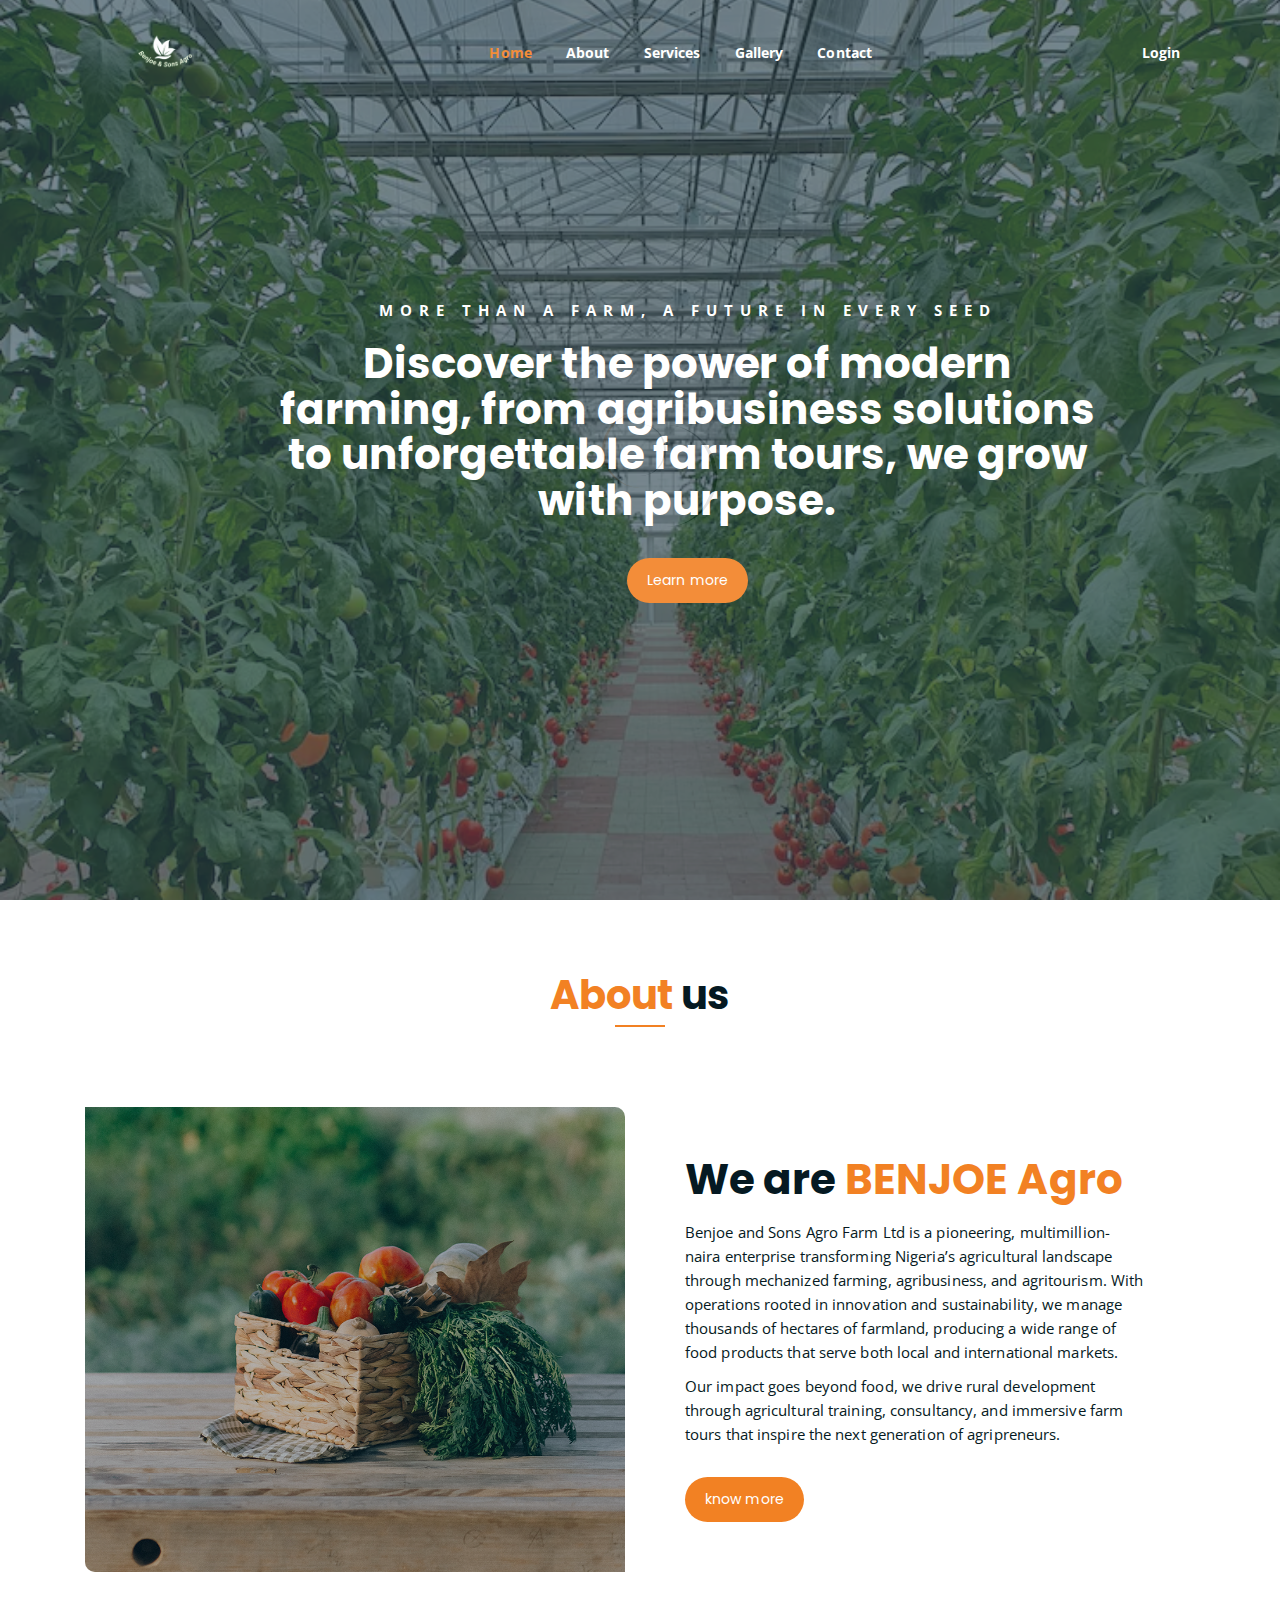
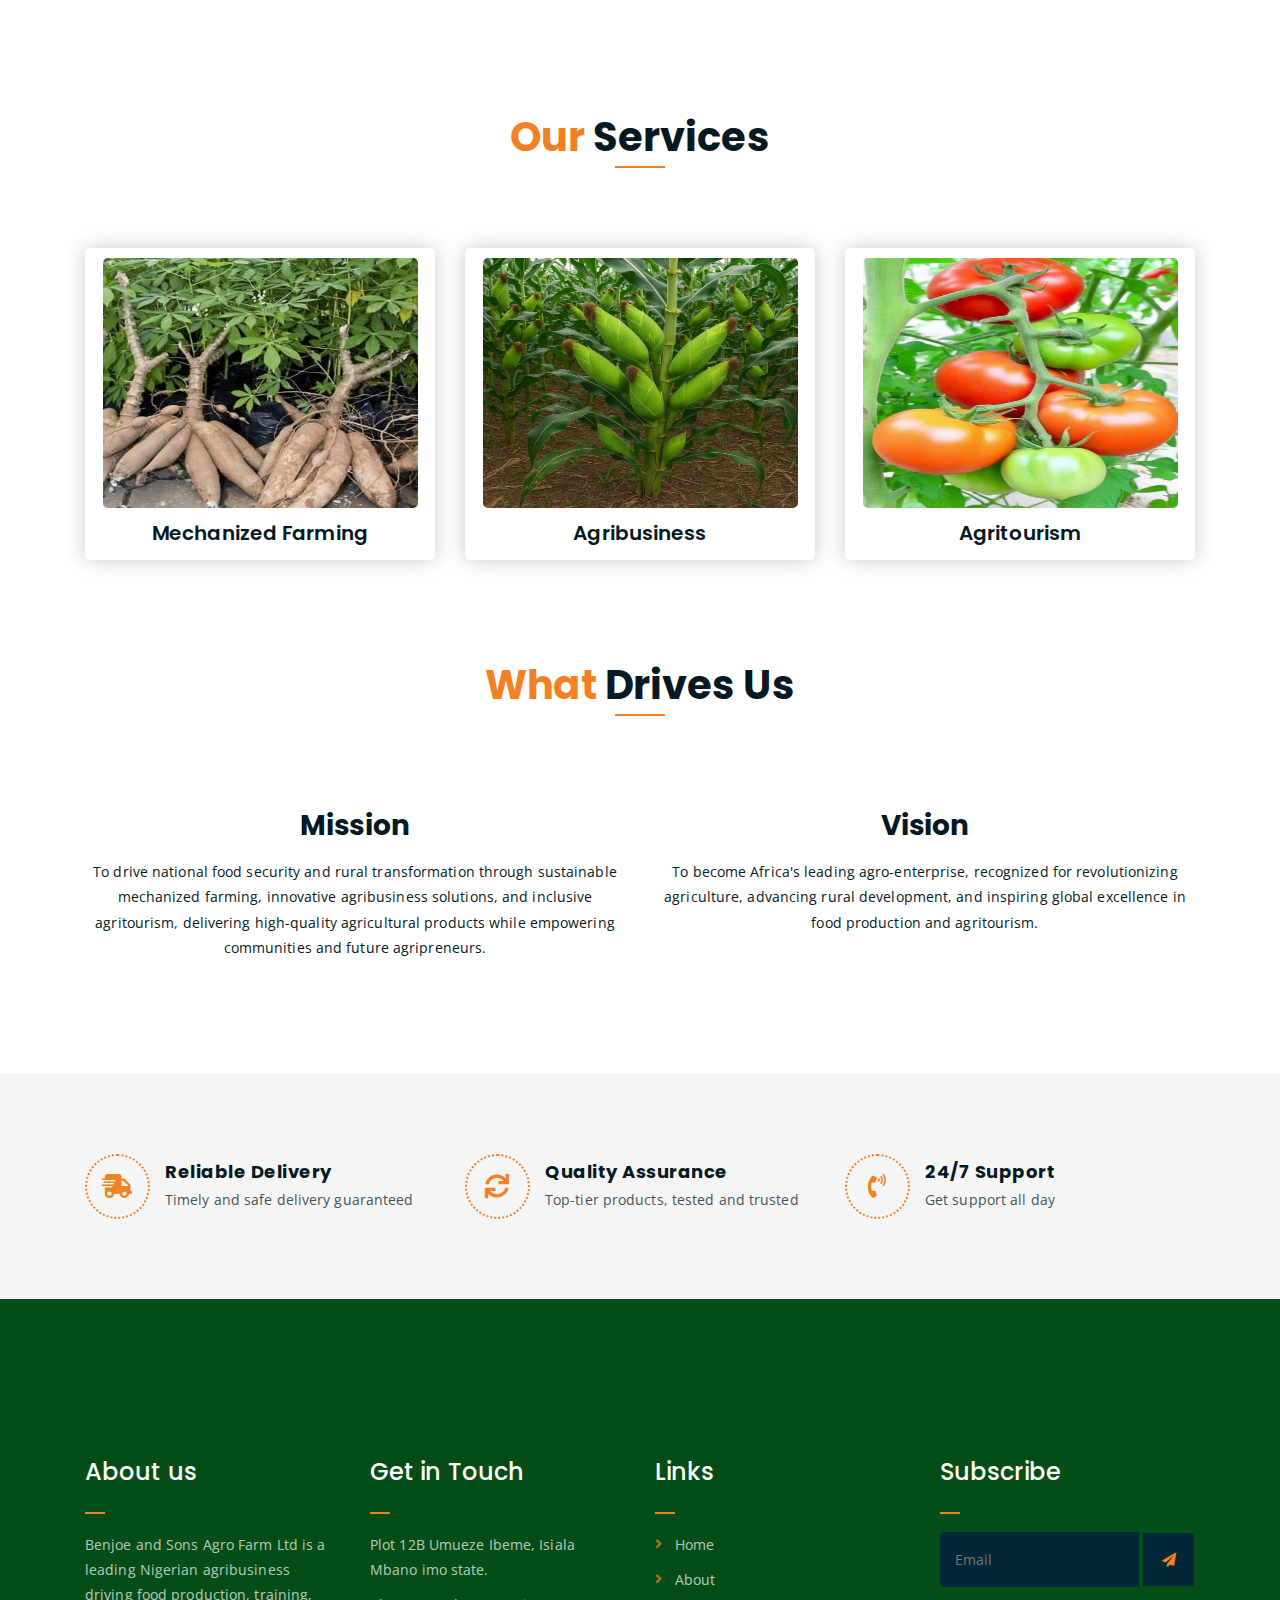
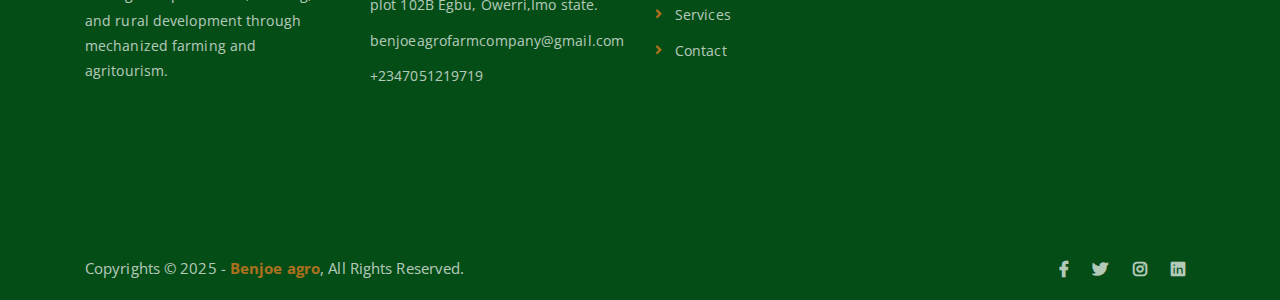
<file: index.html>
<!DOCTYPE html>
<html lang="en">

<head>
	<meta charset="UTF-8">
	<meta http-equiv="X-UA-Compatible" content="IE=edge">
	<meta name="viewport" content="width=device-width, initial-scale=1">
	<meta name="description"
		content="Responsive Bootstrap4 Shop Template, Created by Imran Hossain from https://imransdesign.com/">

	<!-- title -->
	<title>Benjoe</title>

	<!-- favicon -->
	<link rel="shortcut icon" type="image/png" href="./Benjoe_image/logo.png">
	<!-- google font -->
	<link href="https://fonts.googleapis.com/css?family=Open+Sans:300,400,700" rel="stylesheet">
	<link href="https://fonts.googleapis.com/css?family=Poppins:400,700&display=swap" rel="stylesheet">
	<!-- fontawesome -->
	<link rel="stylesheet" href="assets/css/all.min.css">
	<!-- bootstrap -->
	<link rel="stylesheet" href="assets/bootstrap/css/bootstrap.min.css">
	<!-- owl carousel -->
	<link rel="stylesheet" href="assets/css/owl.carousel.css">
	<!-- magnific popup -->
	<link rel="stylesheet" href="assets/css/magnific-popup.css">
	<!-- animate css -->
	<link rel="stylesheet" href="assets/css/animate.css">
	<!-- mean menu css -->
	<link rel="stylesheet" href="assets/css/meanmenu.min.css">
	<!-- main style -->
	<link rel="stylesheet" href="assets/css/main.css">
	<!-- responsive -->
	<link rel="stylesheet" href="assets/css/responsive.css">

</head>

<body>

	<!--PreLoader-->
	<div class="loader">
		<div class="loader-inner">
			<div class="circle"></div>
		</div>
	</div>
	<!--PreLoader Ends-->

	<!-- header -->
	<div class="top-header-area" id="sticker">
		<div class="container">
			<div class="row">
				<div class="col-lg-12 col-sm-12 text-center">
					<div class="main-menu-wrap">
						<!-- logo -->
						<div class="site-logo">
							<a href="index.html">
								<!-- <h3 style="color: white;">BENJOE <small style="font-size: 16px;">AGRO</small></h3> -->
								<img src="./Benjoe_image/logo.png" alt="">
							</a>
						</div>
						<!-- logo -->

						<!-- menu start -->
						<nav class="main-menu">
							<ul>
								<li class="current-list-item"><a href="index.html">Home</a>
								</li>
								<li><a href="#aboutus">About</a></li>
								<li><a href="index.html#services">Services</a></li>
								<li><a href="gallery.html">Gallery</a></li>
								<li><a href="contact.html">Contact</a></li>
								<li>
									<div class="header-icons">
										<!-- <a class="shopping-cart" href="cart.html"><i class="fas fa-shopping-cart"></i></a> -->
										<!-- <a class="mobile-hide search-bar-icon" href="#"><i class="fas fa-search"></i></a> -->
										<a class="mobile-hide" href="login.html">Login</a>
									</div>
								</li>
							</ul>
						</nav>
						<a class="mobile-show search-bar-icon" href="#"><i class="fas fa-search"></i></a>
						<div class="mobile-menu"></div>
						<!-- menu end -->
					</div>
				</div>
			</div>
		</div>
	</div>
	<!-- end header -->

	<!-- search area -->
	<div class="search-area">
		<div class="container">
			<div class="row">
				<div class="col-lg-12">
					<span class="close-btn"><i class="fas fa-window-close"></i></span>
					<div class="search-bar">
						<div class="search-bar-tablecell">
							<h3>Search For:</h3>
							<input type="text" placeholder="Keywords">
							<button type="submit">Search <i class="fas fa-search"></i></button>
						</div>
					</div>
				</div>
			</div>
		</div>
	</div>
	<!-- end search area -->

	<!-- hero area -->
	<div class="hero-area hero-bg">
		<div class="container">
			<div class="row">
				<div class="col-lg-9 offset-lg-2 text-center">
					<div class="hero-text">
						<div class="hero-text-tablecell">
							<p class="subtitle" style="color: #ffff !important;">More Than a Farm, A Future in Every
								Seed</p>
							<h2 style="color: #ffff !important;">Discover the power of modern farming, from agribusiness
								solutions to unforgettable farm tours, we grow with purpose.</h2>
							<div class="hero-btns">
								<a href="index.html" class="boxed-btn" id="aboutus">Learn more</a>
								<!-- <a href="contact.html" class="bordered-btn">Contact Us</a> -->
							</div>
						</div>
					</div>
				</div>
			</div>
		</div>
	</div>
	<!-- end hero area -->

	<!-- About us section -->
	<div class="product-section mt-80 mb-80">
		<div class="row">
			<div class="col-lg-8 offset-lg-2 text-center">
				<div class="section-title">
					<h3><span class="orange-text">About</span> us</h3>
					<!-- <p>Lorem ipsum dolor sit amet, consectetur adipisicing elit. Aliquid, fuga quas itaque eveniet beatae optio.</p> -->
				</div>
			</div>
		</div>
		<div class="abt-section mb-150">
			<div class="container">
				<div class="row">
					<div class="col-lg-6 col-md-12">
						<div class="abt-bg">
							<!-- <a href="https://www.youtube.com/watch?v=DBLlFWYcIGQ"
								class="video-play-btn popup-youtube"><i class="fas fa-play"></i></a> -->
						</div>
					</div>
					<div class="col-lg-6 col-md-12">
						<div class="abt-text">
							<!-- <p class="top-sub">Since Year 1999</p> -->
							<h2>We are <span class="orange-text">BENJOE Agro</span></h2>
							<p>Benjoe and Sons Agro Farm Ltd is a pioneering, multimillion-naira enterprise transforming Nigeria’s agricultural landscape through mechanized farming, agribusiness, and agritourism. With operations rooted in innovation and sustainability, we manage thousands of hectares of farmland, producing a wide range of food products that serve both local and international markets. </p>
							<p>Our impact goes beyond food, we drive rural development through agricultural training, consultancy, and immersive farm tours that inspire the next generation of agripreneurs.</p>
							<a href="index.html" class="boxed-btn mt-4" id="services">know more</a>
						</div>
					</div>
				</div>
			</div>
		</div>
	</div>
	<!-- End About us section -->

	<!-- product section -->
	<div class="product-section mt-80 mb-80">
		<div class="container">
			<div class="row">
				<div class="col-lg-8 offset-lg-2 text-center">
					<div class="section-title">
						<h3><span class="orange-text">Our</span> Services</h3>
						<!-- <p>Lorem ipsum dolor sit amet, consectetur adipisicing elit. Aliquid, fuga quas itaque eveniet
							beatae optio.</p> -->
					</div>
				</div>
			</div>

			<div class="row">
				<div class="col-lg-4 col-md-6 text-center">
					<div class="single-product-item">
						<div class="product-image">
							<a href="index.html#services"><img src="./Benjoe_image/cassava_farm.jpg" alt=""></a>
						</div>
						<h3>Mechanized Farming</h3>
						<!-- <p class="product-price"><span>Per Kg</span> 85$ </p>
						<a href="cart.html" class="cart-btn"><i class="fas fa-shopping-cart"></i> Add to Cart</a> -->
					</div>
				</div>
				<div class="col-lg-4 col-md-6 text-center">
					<div class="single-product-item">
						<div class="product-image">
							<a href="index.html#services"><img src="./Benjoe_image/mature corn farm.jpg" alt=""></a>
						</div>
						<h3>Agribusiness</h3>
						<!-- <p class="product-price"><span>Per Kg</span> 70$ </p>
						<a href="cart.html" class="cart-btn"><i class="fas fa-shopping-cart"></i> Add to Cart</a> -->
					</div>
				</div>
				<div class="col-lg-4 col-md-6 offset-md-3 offset-lg-0 text-center">
					<div class="single-product-item">
						<div class="product-image">
							<a href="index.html#services"><img src="./Benjoe_image/tomatoes.jpg" alt=""></a>
						</div>
						<h3>Agritourism</h3>
						<!-- <p class="product-price"><span>Per Kg</span> 35$ </p>
						<a href="cart.html" class="cart-btn"><i class="fas fa-shopping-cart"></i> Add to Cart</a> -->
					</div>
				</div>
			</div>
		</div>
	</div>
	<!-- end product section -->
	<!-- testimonail-section -->
	<div class="testimonia-section mt-100 mb-100">
		<div class="container">
			<div class="row">
				<div class="col-lg-8 offset-lg-2 text-center">
					<div class="section-title">
						<h3><span class="orange-text">What </span>Drives Us</h3>
						<!-- <p>Lorem ipsum dolor sit amet, consectetur adipisicing elit. Aliquid, fuga quas itaque eveniet
							beatae optio.</p> -->
					</div>
				</div>
			</div>
			<div class="row">
				<div class="testimonia d-flex">
				<div class="testimonia d-lg-flex text-center">
					<div class="col-lg-6 col-md-12 py-3">
						<h3 class="text-center">Mission</h3>
						<div class="abt-text">
							To drive national food security and rural transformation through sustainable mechanized farming, innovative agribusiness solutions, and inclusive agritourism, delivering high-quality agricultural products while empowering communities and future agripreneurs.
						</div>
					</div>
					<div class="col-lg-6 col-md-12 py-3">
						<h3 class="text-center">Vision</h3>
						<div class="abt-text">
							To become Africa's leading agro-enterprise, recognized for revolutionizing agriculture, advancing rural development, and inspiring global excellence in food production and agritourism.
						</div>
					</div>
				</div>
			</div>
		</div>
	</div>
	</div>
	<!-- end testimonail-section -->

	<!-- features list section -->
	<div class="list-section pt-80 pb-80">
		<div class="container">

			<div class="row">
				<div class="col-lg-4 col-md-6 mb-4 mb-lg-0">
					<div class="list-box d-flex align-items-center">
						<div class="list-icon">
							<i class="fas fa-shipping-fast"></i>
						</div>
						<div class="content">
							<h3>Reliable Delivery</h3>
							<p>Timely and safe delivery guaranteed</p>
						</div>
					</div>
				</div>
				<div class="col-lg-4 col-md-6 mb-4 mb-lg-0">
					<div class="list-box d-flex align-items-center">
						<div class="list-icon">
							<i class="fas fa-sync"></i>
						</div>
						<div class="content">
							<h3>Quality Assurance</h3>
							<p>Top-tier products, tested and trusted</p>
							
						</div>
					</div>
				</div>
				<div class="col-lg-4 col-md-6">
					<div class="list-box d-flex justify-content-start align-items-center">
						<div class="list-icon">
							<i class="fas fa-phone-volume"></i>
						</div>
						<div class="content">
							<h3>24/7 Support</h3>
							<p>Get support all day</p>
						</div>
					</div>
				</div>
			</div>

		</div>
	</div>
	<!-- end features list section -->

	<!-- footer -->
	<div class="footer-area">
		<div class="container">
			<div class="row">
				<div class="col-lg-3 col-md-6">
					<div class="footer-box about-widget">
						<h2 class="widget-title">About us</h2>
						<p >Benjoe and Sons Agro Farm Ltd is a leading Nigerian agribusiness driving food production, training, and rural development through mechanized farming and agritourism.</p>
					</div>
				</div>
				<div class="col-lg-3 col-md-6">
					<div class="footer-box get-in-touch">
						<h2 class="widget-title">Get in Touch</h2>
						<ul>
							<li>Plot 12B Umueze Ibeme, Isiala Mbano imo state.</li>
							<li>plot 102B Egbu, Owerri,Imo state.</li>
							<li>benjoeagrofarmcompany@gmail.com</li>
							<li>+2347051219719</li>
						</ul>
					</div>
				</div>
				<div class="col-lg-3 col-md-6">
					<div class="footer-box pages">
						<h2 class="widget-title">Links</h2>
						<ul>
							<li><a href="index.html">Home</a></li>
							<li><a href="#aboutus">About</a></li>
							<li><a href="index.html#services">Services</a></li>
							<!-- <li><a href="news.html">News</a></li> -->
							<li><a href="contact.html">Contact</a></li>
						</ul>
					</div>
				</div>
				<div class="col-lg-3 col-md-6">
					<div class="footer-box subscribe">
						<h2 class="widget-title">Subscribe</h2>
						<!-- <p>Subscribe to our mailing list to get the latest updates.</p>-->
						<form action="index.html">
							<input type="email" placeholder="Email">
							<button type="submit"><i class="fas fa-paper-plane"></i></button>
						</form>
					</div>
				</div>
			</div>
		</div>
	</div>
	<!-- end footer -->

	<!-- copyright -->
	<div class="copyright">
		<div class="container">
			<div class="row">
				<div class="col-lg-6 col-md-12">
					<p>Copyrights &copy; 2025 - <a href="index.html">Benjoe agro</a>, All Rights
						Reserved.<br>
					</p>
				</div>
				<div class="col-lg-6 text-right col-md-12">
					<div class="social-icons">
						<ul>
							<li><a href="#" target=""><i class="fab fa-facebook-f"></i></a></li>
							<li><a href="#" target=""><i class="fab fa-twitter"></i></a></li>
							<li><a href="#" target=""><i class="fab fa-instagram"></i></a></li>
							<li><a href="#" target=""><i class="fab fa-linkedin"></i></a></li>
							<!-- <li><a href="#" target="_blank"><i class="fab fa-dribbble"></i></a></li> -->
						</ul>
					</div>
				</div>
			</div>
		</div>
	</div>
	<!-- end copyright -->

	<!-- jquery -->
	<script src="assets/js/jquery-1.11.3.min.js"></script>
	<!-- bootstrap -->
	<script src="assets/bootstrap/js/bootstrap.min.js"></script>
	<!-- count down -->
	<script src="assets/js/jquery.countdown.js"></script>
	<!-- isotope -->
	<script src="assets/js/jquery.isotope-3.0.6.min.js"></script>
	<!-- waypoints -->
	<script src="assets/js/waypoints.js"></script>
	<!-- owl carousel -->
	<script src="assets/js/owl.carousel.min.js"></script>
	<!-- magnific popup -->
	<script src="assets/js/jquery.magnific-popup.min.js"></script>
	<!-- mean menu -->
	<script src="assets/js/jquery.meanmenu.min.js"></script>
	<!-- sticker js -->
	<script src="assets/js/sticker.js"></script>
	<!-- main js -->
	<script src="assets/js/main.js"></script>

</body>
</html>
</file>
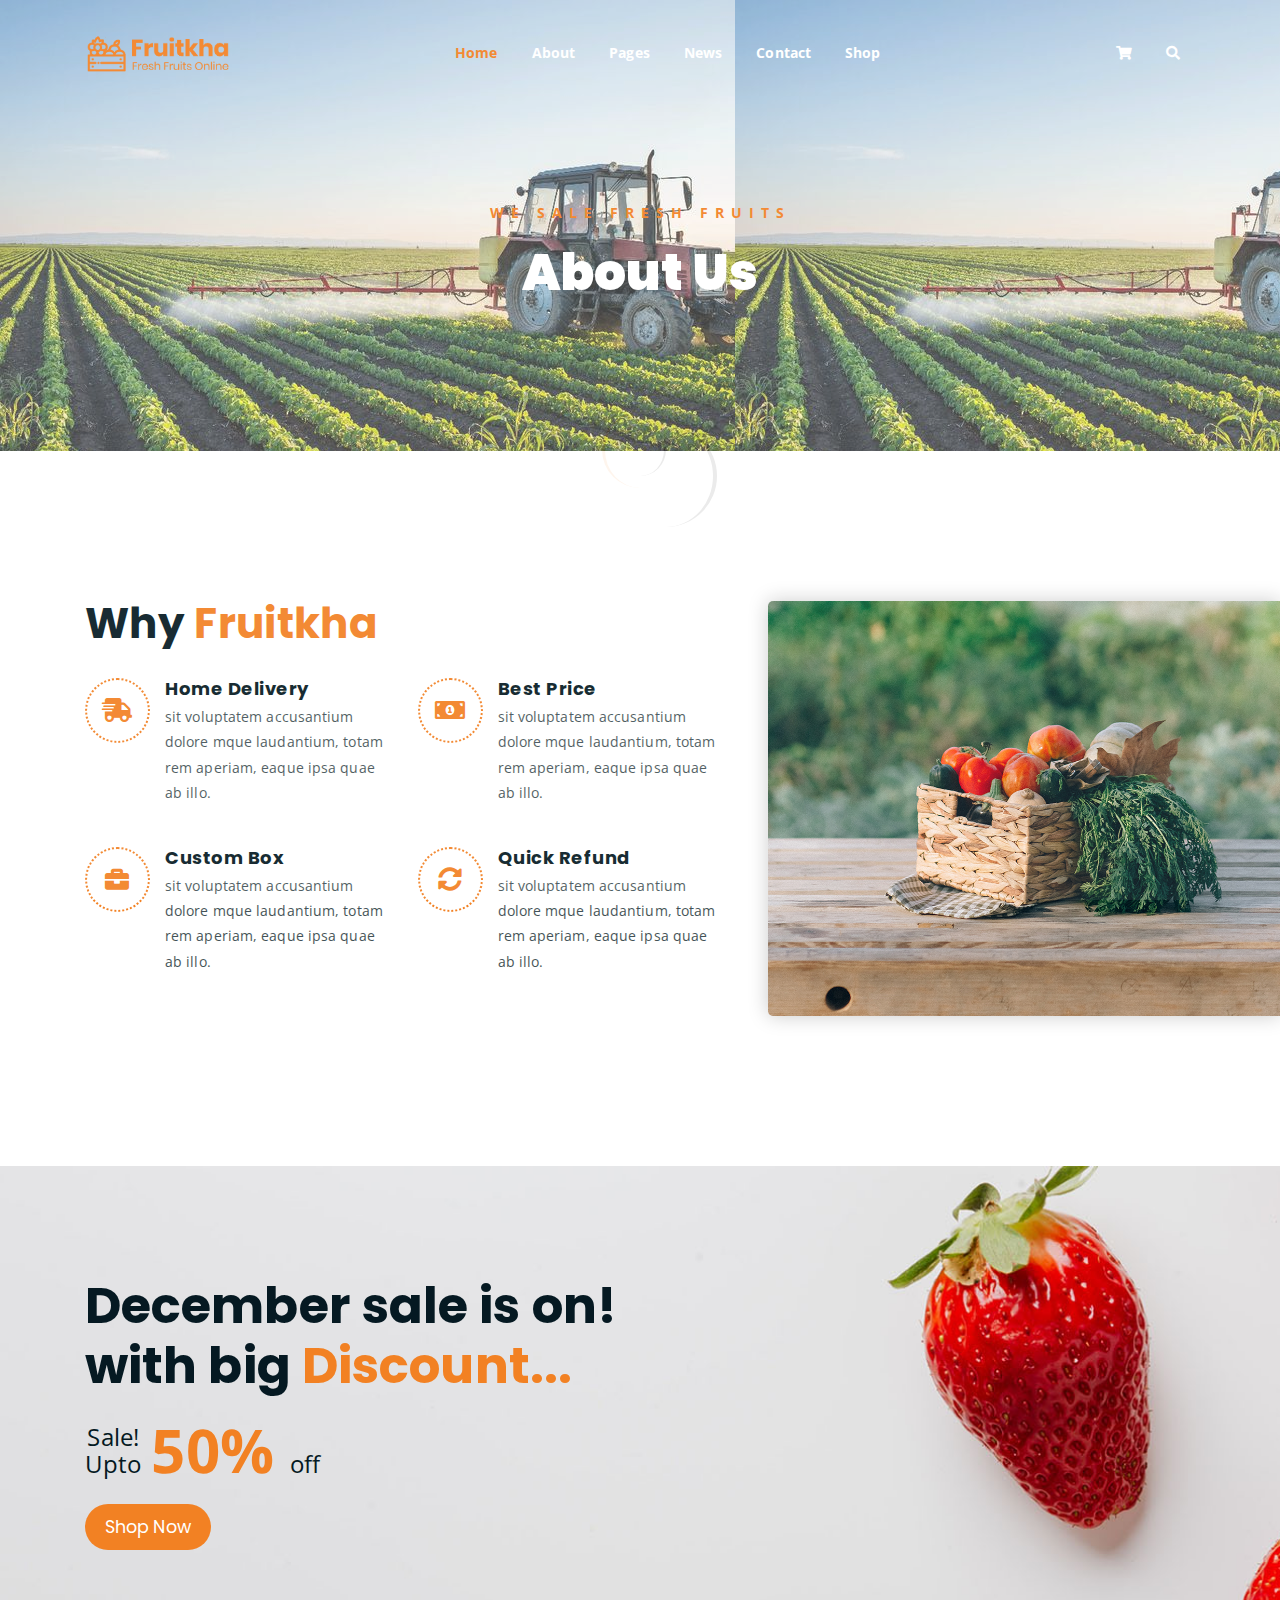
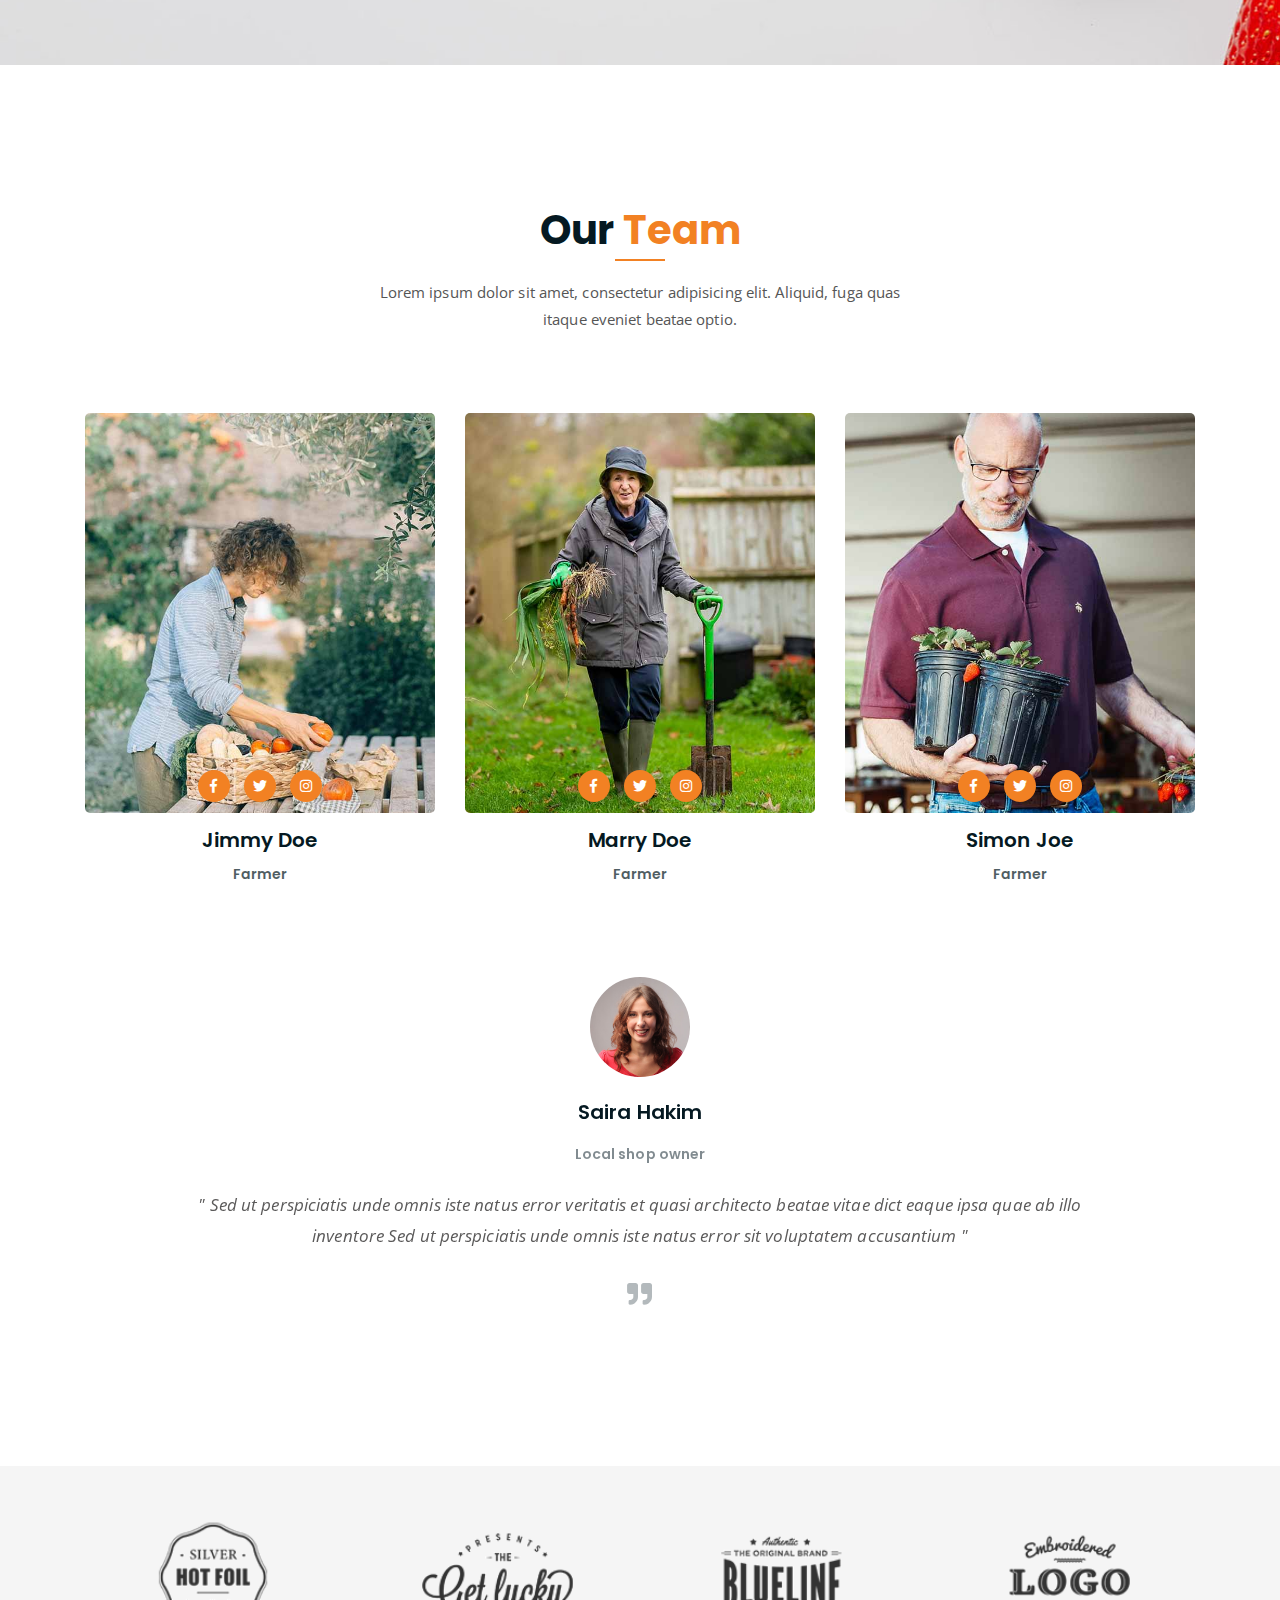
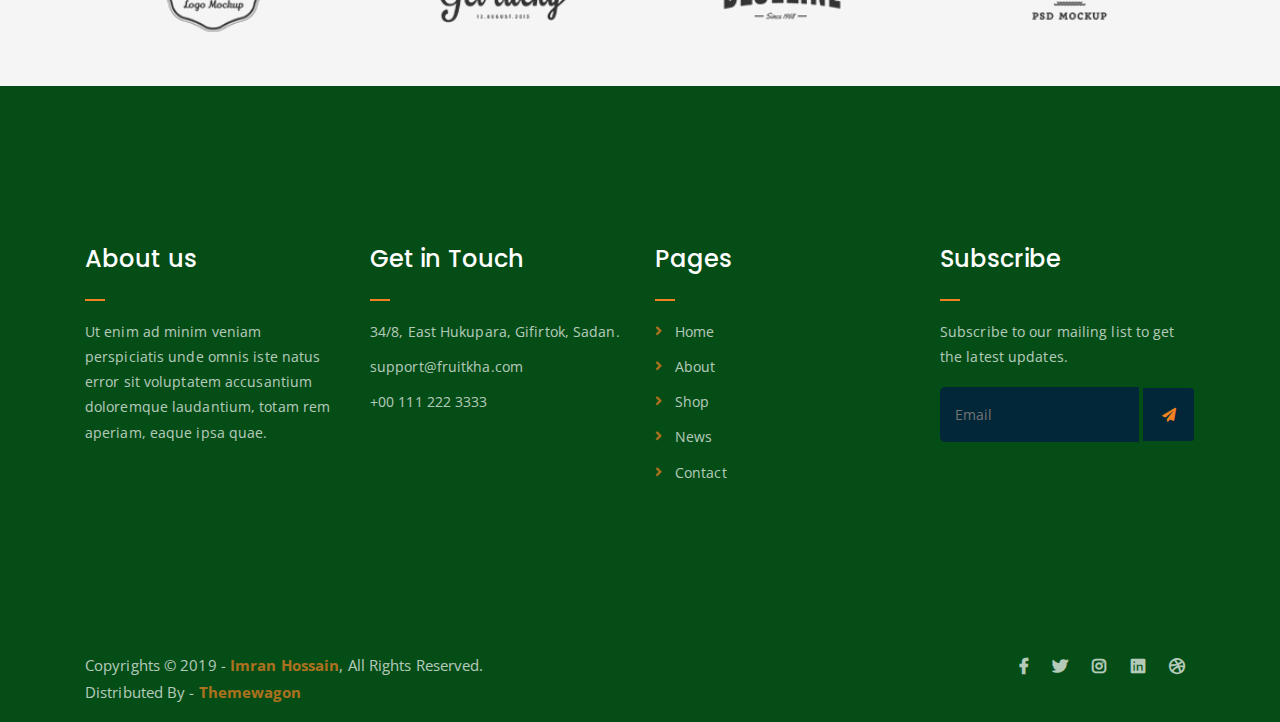
<file: about.html>
<!DOCTYPE html>
<html lang="en">
<head>
	<meta charset="UTF-8">
	<meta http-equiv="X-UA-Compatible" content="IE=edge">
	<meta name="viewport" content="width=device-width, initial-scale=1">
	<meta name="description" content="Responsive Bootstrap4 Shop Template, Created by Imran Hossain from https://imransdesign.com/">

	<!-- title -->
	<title>About</title>

	<!-- favicon -->
	<link rel="shortcut icon" type="image/png" href="assets/img/favicon.png">
	<!-- google font -->
	<link href="https://fonts.googleapis.com/css?family=Open+Sans:300,400,700" rel="stylesheet">
	<link href="https://fonts.googleapis.com/css?family=Poppins:400,700&display=swap" rel="stylesheet">
	<!-- fontawesome -->
	<link rel="stylesheet" href="assets/css/all.min.css">
	<!-- bootstrap -->
	<link rel="stylesheet" href="assets/bootstrap/css/bootstrap.min.css">
	<!-- owl carousel -->
	<link rel="stylesheet" href="assets/css/owl.carousel.css">
	<!-- magnific popup -->
	<link rel="stylesheet" href="assets/css/magnific-popup.css">
	<!-- animate css -->
	<link rel="stylesheet" href="assets/css/animate.css">
	<!-- mean menu css -->
	<link rel="stylesheet" href="assets/css/meanmenu.min.css">
	<!-- main style -->
	<link rel="stylesheet" href="assets/css/main.css">
	<!-- responsive -->
	<link rel="stylesheet" href="assets/css/responsive.css">

</head>
<body>
	
	<!--PreLoader-->
    <div class="loader">
        <div class="loader-inner">
            <div class="circle"></div>
        </div>
    </div>
    <!--PreLoader Ends-->
	
	<!-- header -->
	<div class="top-header-area" id="sticker">
		<div class="container">
			<div class="row">
				<div class="col-lg-12 col-sm-12 text-center">
					<div class="main-menu-wrap">
						<!-- logo -->
						<div class="site-logo">
							<a href="index.html">
								<img src="assets/img/logo.png" alt="">
							</a>
						</div>
						<!-- logo -->

						<!-- menu start -->
						<nav class="main-menu">
							<ul>
								<li class="current-list-item"><a href="#">Home</a>
									<ul class="sub-menu">
										<li><a href="index.html">Static Home</a></li>
										<li><a href="index_2.html">Slider Home</a></li>
									</ul>
								</li>
								<li><a href="about.html">About</a></li>
								<li><a href="#">Pages</a>
									<ul class="sub-menu">
										<li><a href="404.html">404 page</a></li>
										<li><a href="about.html">About</a></li>
										<li><a href="cart.html">Cart</a></li>
										<li><a href="checkout.html">Check Out</a></li>
										<li><a href="contact.html">Contact</a></li>
										<li><a href="news.html">News</a></li>
										<li><a href="shop.html">Shop</a></li>
									</ul>
								</li>
								<li><a href="news.html">News</a>
									<ul class="sub-menu">
										<li><a href="news.html">News</a></li>
										<li><a href="single-news.html">Single News</a></li>
									</ul>
								</li>
								<li><a href="contact.html">Contact</a></li>
								<li><a href="shop.html">Shop</a>
									<ul class="sub-menu">
										<li><a href="shop.html">Shop</a></li>
										<li><a href="checkout.html">Check Out</a></li>
										<li><a href="single-product.html">Single Product</a></li>
										<li><a href="cart.html">Cart</a></li>
									</ul>
								</li>
								<li>
									<div class="header-icons">
										<a class="shopping-cart" href="cart.html"><i class="fas fa-shopping-cart"></i></a>
										<a class="mobile-hide search-bar-icon" href="#"><i class="fas fa-search"></i></a>
									</div>
								</li>
							</ul>
						</nav>
						<a class="mobile-show search-bar-icon" href="#"><i class="fas fa-search"></i></a>
						<div class="mobile-menu"></div>
						<!-- menu end -->
					</div>
				</div>
			</div>
		</div>
	</div>
	<!-- end header -->

	<!-- search area -->
	<div class="search-area">
		<div class="container">
			<div class="row">
				<div class="col-lg-12">
					<span class="close-btn"><i class="fas fa-window-close"></i></span>
					<div class="search-bar">
						<div class="search-bar-tablecell">
							<h3>Search For:</h3>
							<input type="text" placeholder="Keywords">
							<button type="submit">Search <i class="fas fa-search"></i></button>
						</div>
					</div>
				</div>
			</div>
		</div>
	</div>
	<!-- end search arewa -->
	
	<!-- breadcrumb-section -->
	<div class="breadcrumb-section breadcrumb-bg">
		<div class="container">
			<div class="row">
				<div class="col-lg-8 offset-lg-2 text-center">
					<div class="breadcrumb-text">
						<p>We sale fresh fruits</p>
						<h1>About Us</h1>
					</div>
				</div>
			</div>
		</div>
	</div>
	<!-- end breadcrumb section -->

	<!-- featured section -->
	<div class="feature-bg">
		<div class="container">
			<div class="row">
				<div class="col-lg-7">
					<div class="featured-text">
						<h2 class="pb-3">Why <span class="orange-text">Fruitkha</span></h2>
						<div class="row">
							<div class="col-lg-6 col-md-6 mb-4 mb-md-5">
								<div class="list-box d-flex">
									<div class="list-icon">
										<i class="fas fa-shipping-fast"></i>
									</div>
									<div class="content">
										<h3>Home Delivery</h3>
										<p>sit voluptatem accusantium dolore mque laudantium, totam rem aperiam, eaque ipsa quae ab illo.</p>
									</div>
								</div>
							</div>
							<div class="col-lg-6 col-md-6 mb-5 mb-md-5">
								<div class="list-box d-flex">
									<div class="list-icon">
										<i class="fas fa-money-bill-alt"></i>
									</div>
									<div class="content">
										<h3>Best Price</h3>
										<p>sit voluptatem accusantium dolore mque laudantium, totam rem aperiam, eaque ipsa quae ab illo.</p>
									</div>
								</div>
							</div>
							<div class="col-lg-6 col-md-6 mb-5 mb-md-5">
								<div class="list-box d-flex">
									<div class="list-icon">
										<i class="fas fa-briefcase"></i>
									</div>
									<div class="content">
										<h3>Custom Box</h3>
										<p>sit voluptatem accusantium dolore mque laudantium, totam rem aperiam, eaque ipsa quae ab illo.</p>
									</div>
								</div>
							</div>
							<div class="col-lg-6 col-md-6">
								<div class="list-box d-flex">
									<div class="list-icon">
										<i class="fas fa-sync-alt"></i>
									</div>
									<div class="content">
										<h3>Quick Refund</h3>
										<p>sit voluptatem accusantium dolore mque laudantium, totam rem aperiam, eaque ipsa quae ab illo.</p>
									</div>
								</div>
							</div>
						</div>
					</div>
				</div>
			</div>
		</div>
	</div>
	<!-- end featured section -->

	<!-- shop banner -->
	<section class="shop-banner">
    	<div class="container">
        	<h3>December sale is on! <br> with big <span class="orange-text">Discount...</span></h3>
            <div class="sale-percent"><span>Sale! <br> Upto</span>50% <span>off</span></div>
            <a href="shop.html" class="cart-btn btn-lg">Shop Now</a>
        </div>
    </section>
	<!-- end shop banner -->

	<!-- team section -->
	<div class="mt-150">
		<div class="container">
			<div class="row">
				<div class="col-lg-8 offset-lg-2 text-center">
					<div class="section-title">
						<h3>Our <span class="orange-text">Team</span></h3>
						<p>Lorem ipsum dolor sit amet, consectetur adipisicing elit. Aliquid, fuga quas itaque eveniet beatae optio.</p>
					</div>
				</div>
			</div>
			<div class="row">
				<div class="col-lg-4 col-md-6">
					<div class="single-team-item">
						<div class="team-bg team-bg-1"></div>
						<h4>Jimmy Doe <span>Farmer</span></h4>
						<ul class="social-link-team">
							<li><a href="#" target="_blank"><i class="fab fa-facebook-f"></i></a></li>
							<li><a href="#" target="_blank"><i class="fab fa-twitter"></i></a></li>
							<li><a href="#" target="_blank"><i class="fab fa-instagram"></i></a></li>
						</ul>
					</div>
				</div>
				<div class="col-lg-4 col-md-6">
					<div class="single-team-item">
						<div class="team-bg team-bg-2"></div>
						<h4>Marry Doe <span>Farmer</span></h4>
						<ul class="social-link-team">
							<li><a href="#" target="_blank"><i class="fab fa-facebook-f"></i></a></li>
							<li><a href="#" target="_blank"><i class="fab fa-twitter"></i></a></li>
							<li><a href="#" target="_blank"><i class="fab fa-instagram"></i></a></li>
						</ul>
					</div>
				</div>
				<div class="col-lg-4 col-md-6 offset-md-3 offset-lg-0">
					<div class="single-team-item">
						<div class="team-bg team-bg-3"></div>
						<h4>Simon Joe <span>Farmer</span></h4>
						<ul class="social-link-team">
							<li><a href="#" target="_blank"><i class="fab fa-facebook-f"></i></a></li>
							<li><a href="#" target="_blank"><i class="fab fa-twitter"></i></a></li>
							<li><a href="#" target="_blank"><i class="fab fa-instagram"></i></a></li>
						</ul>
					</div>
				</div>
			</div>
		</div>
	</div>
	<!-- end team section -->

	<!-- testimonail-section -->
	<div class="testimonail-section mt-80 mb-150">
		<div class="container">
			<div class="row">
				<div class="col-lg-10 offset-lg-1 text-center">
					<div class="testimonial-sliders">
						<div class="single-testimonial-slider">
							<div class="client-avater">
								<img src="assets/img/avaters/avatar1.png" alt="">
							</div>
							<div class="client-meta">
								<h3>Saira Hakim <span>Local shop owner</span></h3>
								<p class="testimonial-body">
									" Sed ut perspiciatis unde omnis iste natus error veritatis et  quasi architecto beatae vitae dict eaque ipsa quae ab illo inventore Sed ut perspiciatis unde omnis iste natus error sit voluptatem accusantium "
								</p>
								<div class="last-icon">
									<i class="fas fa-quote-right"></i>
								</div>
							</div>
						</div>
						<div class="single-testimonial-slider">
							<div class="client-avater">
								<img src="assets/img/avaters/avatar2.png" alt="">
							</div>
							<div class="client-meta">
								<h3>David Niph <span>Local shop owner</span></h3>
								<p class="testimonial-body">
									" Sed ut perspiciatis unde omnis iste natus error veritatis et  quasi architecto beatae vitae dict eaque ipsa quae ab illo inventore Sed ut perspiciatis unde omnis iste natus error sit voluptatem accusantium "
								</p>
								<div class="last-icon">
									<i class="fas fa-quote-right"></i>
								</div>
							</div>
						</div>
						<div class="single-testimonial-slider">
							<div class="client-avater">
								<img src="assets/img/avaters/avatar3.png" alt="">
							</div>
							<div class="client-meta">
								<h3>Jacob Sikim <span>Local shop owner</span></h3>
								<p class="testimonial-body">
									" Sed ut perspiciatis unde omnis iste natus error veritatis et  quasi architecto beatae vitae dict eaque ipsa quae ab illo inventore Sed ut perspiciatis unde omnis iste natus error sit voluptatem accusantium "
								</p>
								<div class="last-icon">
									<i class="fas fa-quote-right"></i>
								</div>
							</div>
						</div>
					</div>
				</div>
			</div>
		</div>
	</div>
	<!-- end testimonail-section -->

	<!-- logo carousel -->
	<div class="logo-carousel-section">
		<div class="container">
			<div class="row">
				<div class="col-lg-12">
					<div class="logo-carousel-inner">
						<div class="single-logo-item">
							<img src="assets/img/company-logos/1.png" alt="">
						</div>
						<div class="single-logo-item">
							<img src="assets/img/company-logos/2.png" alt="">
						</div>
						<div class="single-logo-item">
							<img src="assets/img/company-logos/3.png" alt="">
						</div>
						<div class="single-logo-item">
							<img src="assets/img/company-logos/4.png" alt="">
						</div>
						<div class="single-logo-item">
							<img src="assets/img/company-logos/5.png" alt="">
						</div>
					</div>
				</div>
			</div>
		</div>
	</div>
	<!-- end logo carousel -->

	<!-- footer -->
	<div class="footer-area">
		<div class="container">
			<div class="row">
				<div class="col-lg-3 col-md-6">
					<div class="footer-box about-widget">
						<h2 class="widget-title">About us</h2>
						<p>Ut enim ad minim veniam perspiciatis unde omnis iste natus error sit voluptatem accusantium doloremque laudantium, totam rem aperiam, eaque ipsa quae.</p>
					</div>
				</div>
				<div class="col-lg-3 col-md-6">
					<div class="footer-box get-in-touch">
						<h2 class="widget-title">Get in Touch</h2>
						<ul>
							<li>34/8, East Hukupara, Gifirtok, Sadan.</li>
							<li>support@fruitkha.com</li>
							<li>+00 111 222 3333</li>
						</ul>
					</div>
				</div>
				<div class="col-lg-3 col-md-6">
					<div class="footer-box pages">
						<h2 class="widget-title">Pages</h2>
						<ul>
							<li><a href="index.html">Home</a></li>
							<li><a href="about.html">About</a></li>
							<li><a href="services.html">Shop</a></li>
							<li><a href="news.html">News</a></li>
							<li><a href="contact.html">Contact</a></li>
						</ul>
					</div>
				</div>
				<div class="col-lg-3 col-md-6">
					<div class="footer-box subscribe">
						<h2 class="widget-title">Subscribe</h2>
						<p>Subscribe to our mailing list to get the latest updates.</p>
						<form action="index.html">
							<input type="email" placeholder="Email">
							<button type="submit"><i class="fas fa-paper-plane"></i></button>
						</form>
					</div>
				</div>
			</div>
		</div>
	</div>
	<!-- end footer -->
	
	<!-- copyright -->
	<div class="copyright">
		<div class="container">
			<div class="row">
				<div class="col-lg-6 col-md-12">
					<p>Copyrights &copy; 2019 - <a href="https://imransdesign.com/">Imran Hossain</a>,  All Rights Reserved.<br>
						Distributed By - <a href="https://themewagon.com/">Themewagon</a>
					</p>
				</div>
				<div class="col-lg-6 text-right col-md-12">
					<div class="social-icons">
						<ul>
							<li><a href="#" target="_blank"><i class="fab fa-facebook-f"></i></a></li>
							<li><a href="#" target="_blank"><i class="fab fa-twitter"></i></a></li>
							<li><a href="#" target="_blank"><i class="fab fa-instagram"></i></a></li>
							<li><a href="#" target="_blank"><i class="fab fa-linkedin"></i></a></li>
							<li><a href="#" target="_blank"><i class="fab fa-dribbble"></i></a></li>
						</ul>
					</div>
				</div>
			</div>
		</div>
	</div>
	<!-- end copyright -->
	
	<!-- jquery -->
	<script src="assets/js/jquery-1.11.3.min.js"></script>
	<!-- bootstrap -->
	<script src="assets/bootstrap/js/bootstrap.min.js"></script>
	<!-- count down -->
	<script src="assets/js/jquery.countdown.js"></script>
	<!-- isotope -->
	<script src="assets/js/jquery.isotope-3.0.6.min.js"></script>
	<!-- waypoints -->
	<script src="assets/js/waypoints.js"></script>
	<!-- owl carousel -->
	<script src="assets/js/owl.carousel.min.js"></script>
	<!-- magnific popup -->
	<script src="assets/js/jquery.magnific-popup.min.js"></script>
	<!-- mean menu -->
	<script src="assets/js/jquery.meanmenu.min.js"></script>
	<!-- sticker js -->
	<script src="assets/js/sticker.js"></script>
	<!-- main js -->
	<script src="assets/js/main.js"></script>

</body>
</html>
</file>
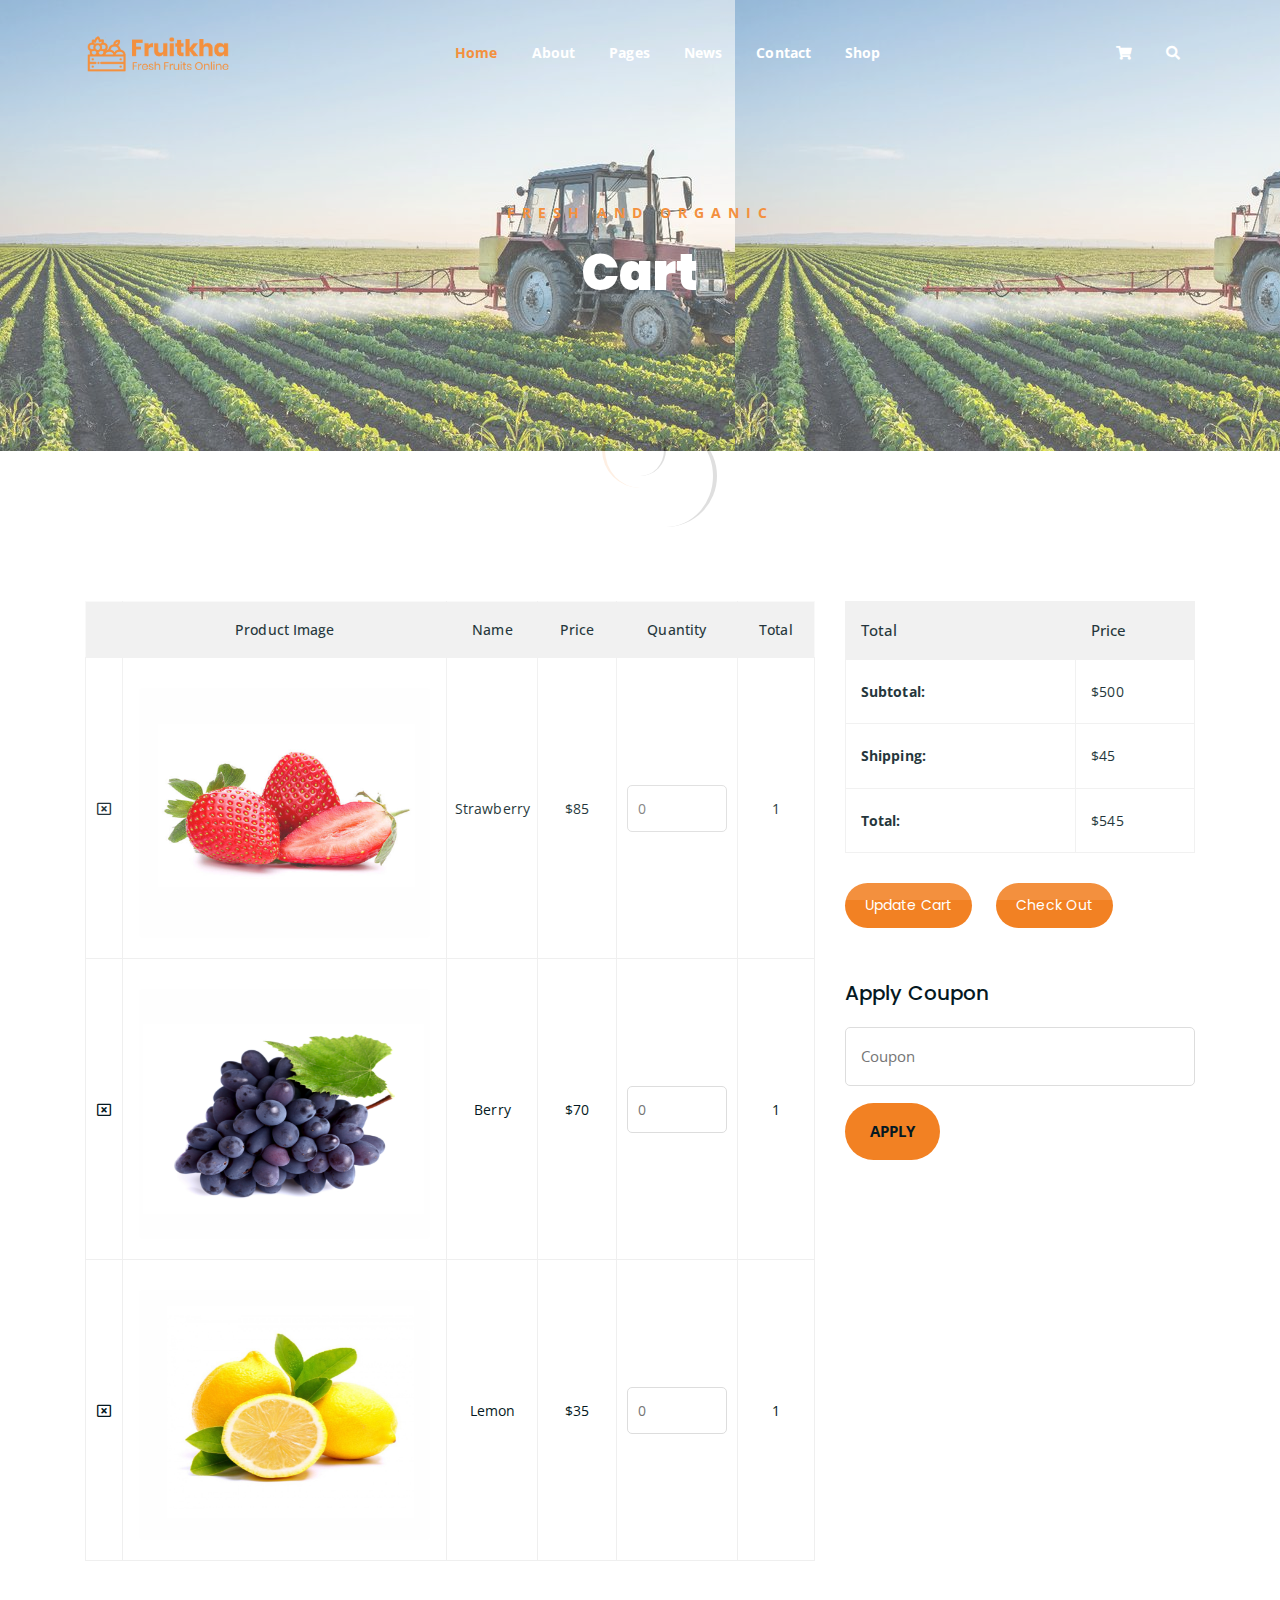
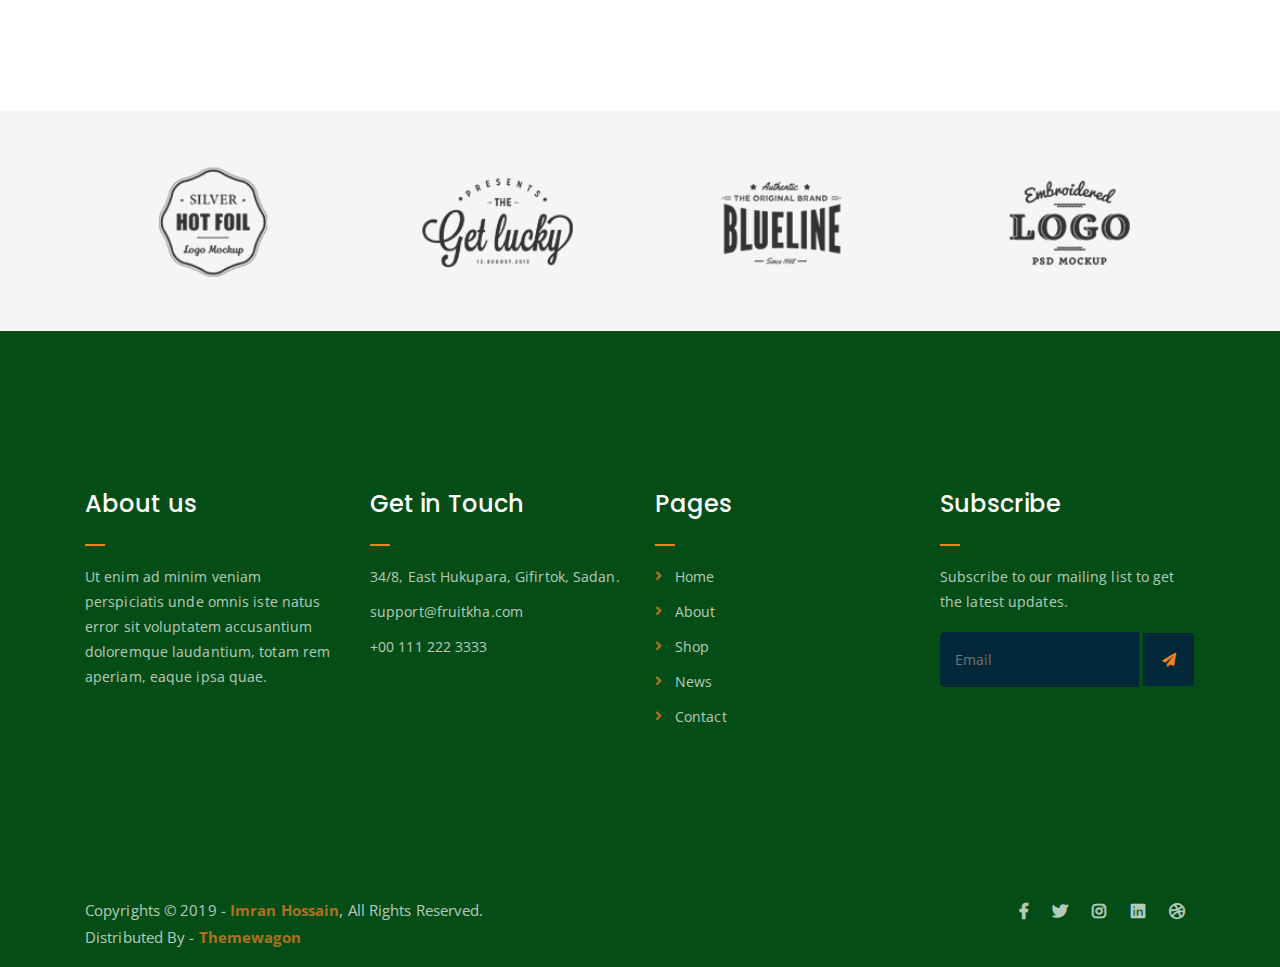
<file: cart.html>
<!DOCTYPE html>
<html lang="en">
<head>
	<meta charset="UTF-8">
	<meta http-equiv="X-UA-Compatible" content="IE=edge">
	<meta name="viewport" content="width=device-width, initial-scale=1">
	<meta name="description" content="Responsive Bootstrap4 Shop Template, Created by Imran Hossain from https://imransdesign.com/">

	<!-- title -->
	<title>Cart</title>

	<!-- favicon -->
	<link rel="shortcut icon" type="image/png" href="assets/img/favicon.png">
	<!-- google font -->
	<link href="https://fonts.googleapis.com/css?family=Open+Sans:300,400,700" rel="stylesheet">
	<link href="https://fonts.googleapis.com/css?family=Poppins:400,700&display=swap" rel="stylesheet">
	<!-- fontawesome -->
	<link rel="stylesheet" href="assets/css/all.min.css">
	<!-- bootstrap -->
	<link rel="stylesheet" href="assets/bootstrap/css/bootstrap.min.css">
	<!-- owl carousel -->
	<link rel="stylesheet" href="assets/css/owl.carousel.css">
	<!-- magnific popup -->
	<link rel="stylesheet" href="assets/css/magnific-popup.css">
	<!-- animate css -->
	<link rel="stylesheet" href="assets/css/animate.css">
	<!-- mean menu css -->
	<link rel="stylesheet" href="assets/css/meanmenu.min.css">
	<!-- main style -->
	<link rel="stylesheet" href="assets/css/main.css">
	<!-- responsive -->
	<link rel="stylesheet" href="assets/css/responsive.css">

</head>
<body>
	
	<!--PreLoader-->
    <div class="loader">
        <div class="loader-inner">
            <div class="circle"></div>
        </div>
    </div>
    <!--PreLoader Ends-->
	
	<!-- header -->
	<div class="top-header-area" id="sticker">
		<div class="container">
			<div class="row">
				<div class="col-lg-12 col-sm-12 text-center">
					<div class="main-menu-wrap">
						<!-- logo -->
						<div class="site-logo">
							<a href="index.html">
								<img src="assets/img/logo.png" alt="">
							</a>
						</div>
						<!-- logo -->

						<!-- menu start -->
						<nav class="main-menu">
							<ul>
								<li class="current-list-item"><a href="#">Home</a>
									<ul class="sub-menu">
										<li><a href="index.html">Static Home</a></li>
										<li><a href="index_2.html">Slider Home</a></li>
									</ul>
								</li>
								<li><a href="about.html">About</a></li>
								<li><a href="#">Pages</a>
									<ul class="sub-menu">
										<li><a href="404.html">404 page</a></li>
										<li><a href="about.html">About</a></li>
										<li><a href="cart.html">Cart</a></li>
										<li><a href="checkout.html">Check Out</a></li>
										<li><a href="contact.html">Contact</a></li>
										<li><a href="news.html">News</a></li>
										<li><a href="shop.html">Shop</a></li>
									</ul>
								</li>
								<li><a href="news.html">News</a>
									<ul class="sub-menu">
										<li><a href="news.html">News</a></li>
										<li><a href="single-news.html">Single News</a></li>
									</ul>
								</li>
								<li><a href="contact.html">Contact</a></li>
								<li><a href="shop.html">Shop</a>
									<ul class="sub-menu">
										<li><a href="shop.html">Shop</a></li>
										<li><a href="checkout.html">Check Out</a></li>
										<li><a href="single-product.html">Single Product</a></li>
										<li><a href="cart.html">Cart</a></li>
									</ul>
								</li>
								<li>
									<div class="header-icons">
										<a class="shopping-cart" href="cart.html"><i class="fas fa-shopping-cart"></i></a>
										<a class="mobile-hide search-bar-icon" href="#"><i class="fas fa-search"></i></a>
									</div>
								</li>
							</ul>
						</nav>
						<a class="mobile-show search-bar-icon" href="#"><i class="fas fa-search"></i></a>
						<div class="mobile-menu"></div>
						<!-- menu end -->
					</div>
				</div>
			</div>
		</div>
	</div>
	<!-- end header -->

	<!-- search area -->
	<div class="search-area">
		<div class="container">
			<div class="row">
				<div class="col-lg-12">
					<span class="close-btn"><i class="fas fa-window-close"></i></span>
					<div class="search-bar">
						<div class="search-bar-tablecell">
							<h3>Search For:</h3>
							<input type="text" placeholder="Keywords">
							<button type="submit">Search <i class="fas fa-search"></i></button>
						</div>
					</div>
				</div>
			</div>
		</div>
	</div>
	<!-- end search arewa -->
	
	<!-- breadcrumb-section -->
	<div class="breadcrumb-section breadcrumb-bg">
		<div class="container">
			<div class="row">
				<div class="col-lg-8 offset-lg-2 text-center">
					<div class="breadcrumb-text">
						<p>Fresh and Organic</p>
						<h1>Cart</h1>
					</div>
				</div>
			</div>
		</div>
	</div>
	<!-- end breadcrumb section -->

	<!-- cart -->
	<div class="cart-section mt-150 mb-150">
		<div class="container">
			<div class="row">
				<div class="col-lg-8 col-md-12">
					<div class="cart-table-wrap">
						<table class="cart-table">
							<thead class="cart-table-head">
								<tr class="table-head-row">
									<th class="product-remove"></th>
									<th class="product-image">Product Image</th>
									<th class="product-name">Name</th>
									<th class="product-price">Price</th>
									<th class="product-quantity">Quantity</th>
									<th class="product-total">Total</th>
								</tr>
							</thead>
							<tbody>
								<tr class="table-body-row">
									<td class="product-remove"><a href="#"><i class="far fa-window-close"></i></a></td>
									<td class="product-image"><img src="assets/img/products/product-img-1.jpg" alt=""></td>
									<td class="product-name">Strawberry</td>
									<td class="product-price">$85</td>
									<td class="product-quantity"><input type="number" placeholder="0"></td>
									<td class="product-total">1</td>
								</tr>
								<tr class="table-body-row">
									<td class="product-remove"><a href="#"><i class="far fa-window-close"></i></a></td>
									<td class="product-image"><img src="assets/img/products/product-img-2.jpg" alt=""></td>
									<td class="product-name">Berry</td>
									<td class="product-price">$70</td>
									<td class="product-quantity"><input type="number" placeholder="0"></td>
									<td class="product-total">1</td>
								</tr>
								<tr class="table-body-row">
									<td class="product-remove"><a href="#"><i class="far fa-window-close"></i></a></td>
									<td class="product-image"><img src="assets/img/products/product-img-3.jpg" alt=""></td>
									<td class="product-name">Lemon</td>
									<td class="product-price">$35</td>
									<td class="product-quantity"><input type="number" placeholder="0"></td>
									<td class="product-total">1</td>
								</tr>
							</tbody>
						</table>
					</div>
				</div>

				<div class="col-lg-4">
					<div class="total-section">
						<table class="total-table">
							<thead class="total-table-head">
								<tr class="table-total-row">
									<th>Total</th>
									<th>Price</th>
								</tr>
							</thead>
							<tbody>
								<tr class="total-data">
									<td><strong>Subtotal: </strong></td>
									<td>$500</td>
								</tr>
								<tr class="total-data">
									<td><strong>Shipping: </strong></td>
									<td>$45</td>
								</tr>
								<tr class="total-data">
									<td><strong>Total: </strong></td>
									<td>$545</td>
								</tr>
							</tbody>
						</table>
						<div class="cart-buttons">
							<a href="cart.html" class="boxed-btn">Update Cart</a>
							<a href="checkout.html" class="boxed-btn black">Check Out</a>
						</div>
					</div>

					<div class="coupon-section">
						<h3>Apply Coupon</h3>
						<div class="coupon-form-wrap">
							<form action="index.html">
								<p><input type="text" placeholder="Coupon"></p>
								<p><input type="submit" value="Apply"></p>
							</form>
						</div>
					</div>
				</div>
			</div>
		</div>
	</div>
	<!-- end cart -->

	<!-- logo carousel -->
	<div class="logo-carousel-section">
		<div class="container">
			<div class="row">
				<div class="col-lg-12">
					<div class="logo-carousel-inner">
						<div class="single-logo-item">
							<img src="assets/img/company-logos/1.png" alt="">
						</div>
						<div class="single-logo-item">
							<img src="assets/img/company-logos/2.png" alt="">
						</div>
						<div class="single-logo-item">
							<img src="assets/img/company-logos/3.png" alt="">
						</div>
						<div class="single-logo-item">
							<img src="assets/img/company-logos/4.png" alt="">
						</div>
						<div class="single-logo-item">
							<img src="assets/img/company-logos/5.png" alt="">
						</div>
					</div>
				</div>
			</div>
		</div>
	</div>
	<!-- end logo carousel -->

	<!-- footer -->
	<div class="footer-area">
		<div class="container">
			<div class="row">
				<div class="col-lg-3 col-md-6">
					<div class="footer-box about-widget">
						<h2 class="widget-title">About us</h2>
						<p>Ut enim ad minim veniam perspiciatis unde omnis iste natus error sit voluptatem accusantium doloremque laudantium, totam rem aperiam, eaque ipsa quae.</p>
					</div>
				</div>
				<div class="col-lg-3 col-md-6">
					<div class="footer-box get-in-touch">
						<h2 class="widget-title">Get in Touch</h2>
						<ul>
							<li>34/8, East Hukupara, Gifirtok, Sadan.</li>
							<li>support@fruitkha.com</li>
							<li>+00 111 222 3333</li>
						</ul>
					</div>
				</div>
				<div class="col-lg-3 col-md-6">
					<div class="footer-box pages">
						<h2 class="widget-title">Pages</h2>
						<ul>
							<li><a href="index.html">Home</a></li>
							<li><a href="about.html">About</a></li>
							<li><a href="services.html">Shop</a></li>
							<li><a href="news.html">News</a></li>
							<li><a href="contact.html">Contact</a></li>
						</ul>
					</div>
				</div>
				<div class="col-lg-3 col-md-6">
					<div class="footer-box subscribe">
						<h2 class="widget-title">Subscribe</h2>
						<p>Subscribe to our mailing list to get the latest updates.</p>
						<form action="index.html">
							<input type="email" placeholder="Email">
							<button type="submit"><i class="fas fa-paper-plane"></i></button>
						</form>
					</div>
				</div>
			</div>
		</div>
	</div>
	<!-- end footer -->
	
	<!-- copyright -->
	<div class="copyright">
		<div class="container">
			<div class="row">
				<div class="col-lg-6 col-md-12">
					<p>Copyrights &copy; 2019 - <a href="https://imransdesign.com/">Imran Hossain</a>,  All Rights Reserved.<br>
						Distributed By - <a href="https://themewagon.com/">Themewagon</a>
					</p>
				</div>
				<div class="col-lg-6 text-right col-md-12">
					<div class="social-icons">
						<ul>
							<li><a href="#" target="_blank"><i class="fab fa-facebook-f"></i></a></li>
							<li><a href="#" target="_blank"><i class="fab fa-twitter"></i></a></li>
							<li><a href="#" target="_blank"><i class="fab fa-instagram"></i></a></li>
							<li><a href="#" target="_blank"><i class="fab fa-linkedin"></i></a></li>
							<li><a href="#" target="_blank"><i class="fab fa-dribbble"></i></a></li>
						</ul>
					</div>
				</div>
			</div>
		</div>
	</div>
	<!-- end copyright -->
	
	<!-- jquery -->
	<script src="assets/js/jquery-1.11.3.min.js"></script>
	<!-- bootstrap -->
	<script src="assets/bootstrap/js/bootstrap.min.js"></script>
	<!-- count down -->
	<script src="assets/js/jquery.countdown.js"></script>
	<!-- isotope -->
	<script src="assets/js/jquery.isotope-3.0.6.min.js"></script>
	<!-- waypoints -->
	<script src="assets/js/waypoints.js"></script>
	<!-- owl carousel -->
	<script src="assets/js/owl.carousel.min.js"></script>
	<!-- magnific popup -->
	<script src="assets/js/jquery.magnific-popup.min.js"></script>
	<!-- mean menu -->
	<script src="assets/js/jquery.meanmenu.min.js"></script>
	<!-- sticker js -->
	<script src="assets/js/sticker.js"></script>
	<!-- main js -->
	<script src="assets/js/main.js"></script>

</body>
</html>
</file>
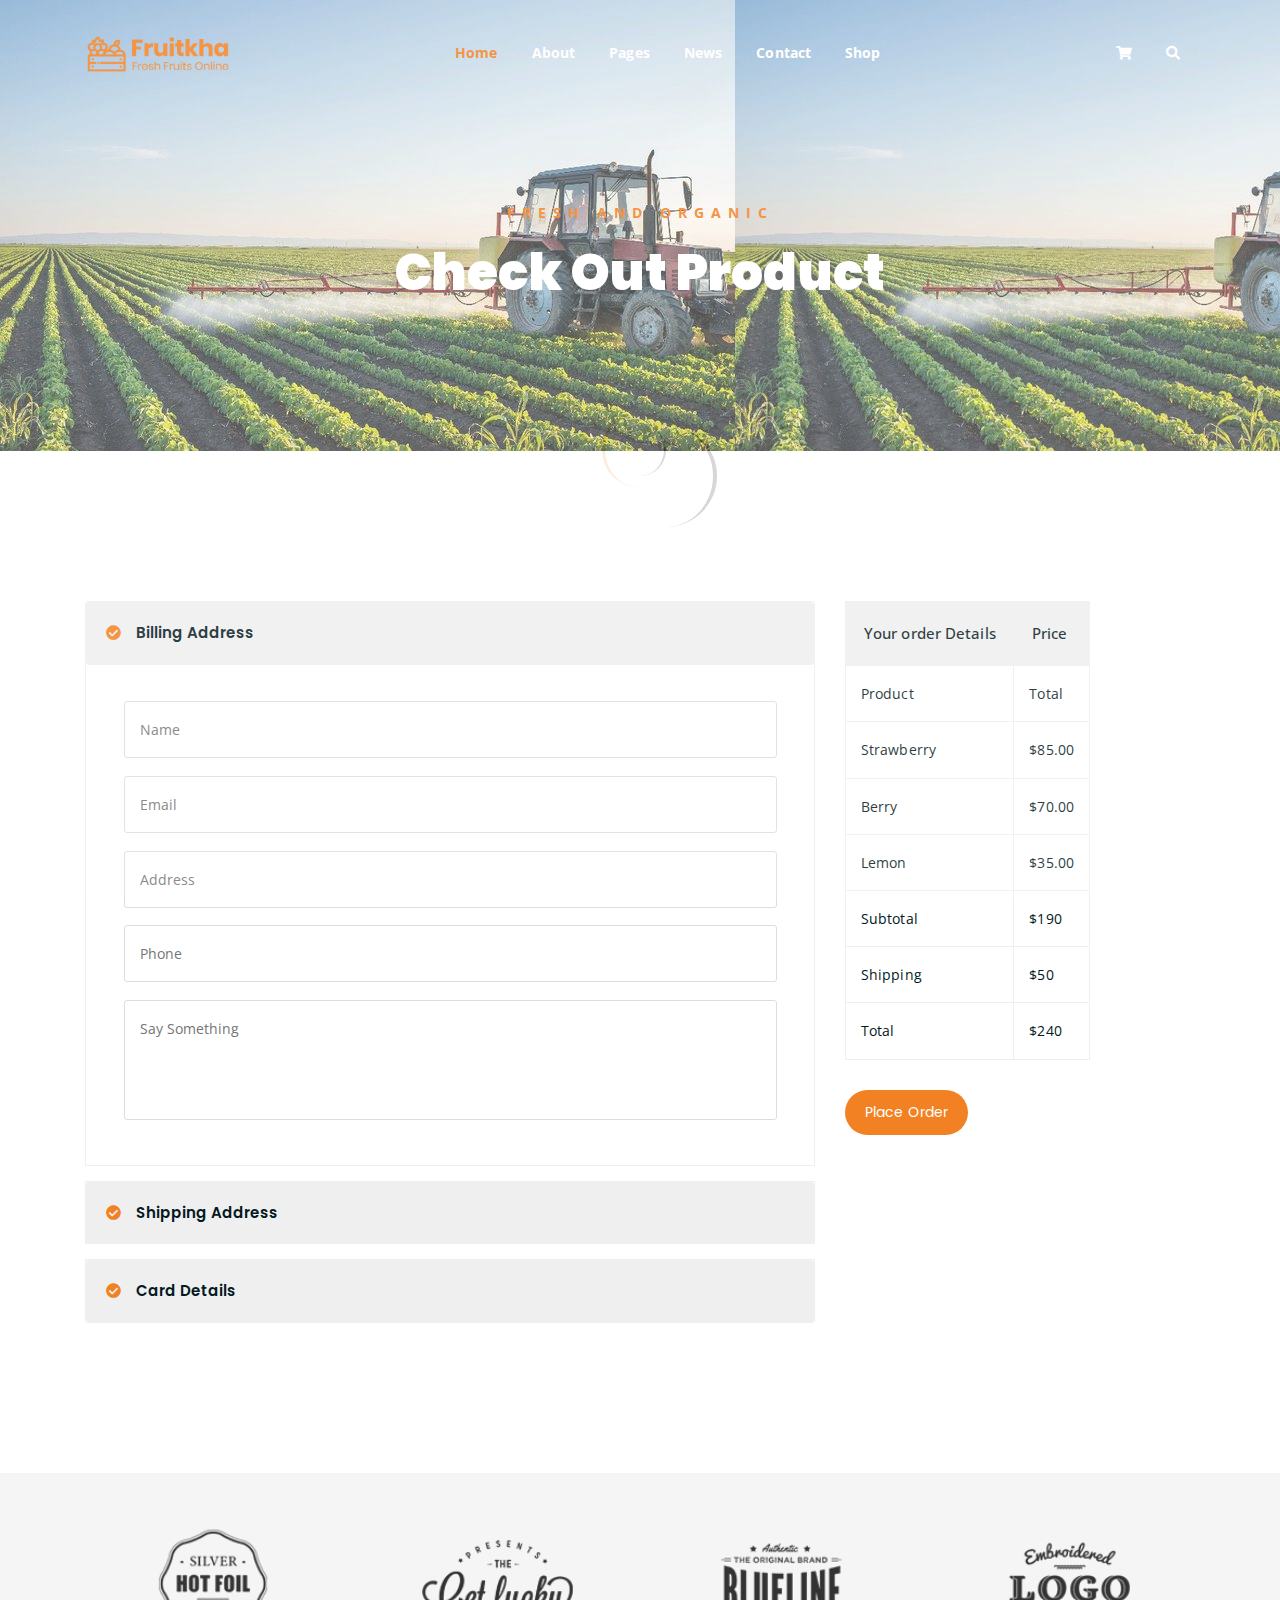
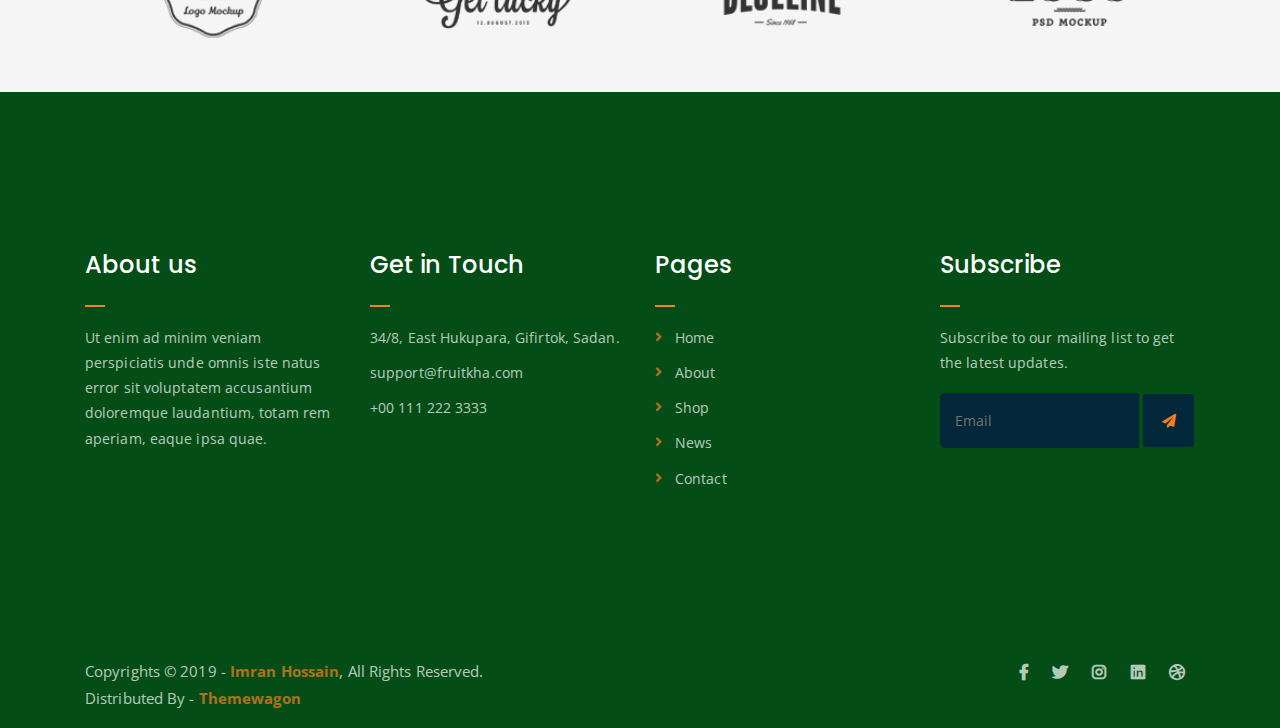
<file: checkout.html>
<!DOCTYPE html>
<html lang="en">
<head>
	<meta charset="UTF-8">
	<meta http-equiv="X-UA-Compatible" content="IE=edge">
	<meta name="viewport" content="width=device-width, initial-scale=1">
	<meta name="description" content="Responsive Bootstrap4 Shop Template, Created by Imran Hossain from https://imransdesign.com/">

	<!-- title -->
	<title>Check Out</title>

	<!-- favicon -->
	<link rel="shortcut icon" type="image/png" href="assets/img/favicon.png">
	<!-- google font -->
	<link href="https://fonts.googleapis.com/css?family=Open+Sans:300,400,700" rel="stylesheet">
	<link href="https://fonts.googleapis.com/css?family=Poppins:400,700&display=swap" rel="stylesheet">
	<!-- fontawesome -->
	<link rel="stylesheet" href="assets/css/all.min.css">
	<!-- bootstrap -->
	<link rel="stylesheet" href="assets/bootstrap/css/bootstrap.min.css">
	<!-- owl carousel -->
	<link rel="stylesheet" href="assets/css/owl.carousel.css">
	<!-- magnific popup -->
	<link rel="stylesheet" href="assets/css/magnific-popup.css">
	<!-- animate css -->
	<link rel="stylesheet" href="assets/css/animate.css">
	<!-- mean menu css -->
	<link rel="stylesheet" href="assets/css/meanmenu.min.css">
	<!-- main style -->
	<link rel="stylesheet" href="assets/css/main.css">
	<!-- responsive -->
	<link rel="stylesheet" href="assets/css/responsive.css">

</head>
<body>
	
	<!--PreLoader-->
    <div class="loader">
        <div class="loader-inner">
            <div class="circle"></div>
        </div>
    </div>
    <!--PreLoader Ends-->
	
	<!-- header -->
	<div class="top-header-area" id="sticker">
		<div class="container">
			<div class="row">
				<div class="col-lg-12 col-sm-12 text-center">
					<div class="main-menu-wrap">
						<!-- logo -->
						<div class="site-logo">
							<a href="index.html">
								<img src="assets/img/logo.png" alt="">
							</a>
						</div>
						<!-- logo -->

						<!-- menu start -->
						<nav class="main-menu">
							<ul>
								<li class="current-list-item"><a href="#">Home</a>
									<ul class="sub-menu">
										<li><a href="index.html">Static Home</a></li>
										<li><a href="index_2.html">Slider Home</a></li>
									</ul>
								</li>
								<li><a href="about.html">About</a></li>
								<li><a href="#">Pages</a>
									<ul class="sub-menu">
										<li><a href="404.html">404 page</a></li>
										<li><a href="about.html">About</a></li>
										<li><a href="cart.html">Cart</a></li>
										<li><a href="checkout.html">Check Out</a></li>
										<li><a href="contact.html">Contact</a></li>
										<li><a href="news.html">News</a></li>
										<li><a href="shop.html">Shop</a></li>
									</ul>
								</li>
								<li><a href="news.html">News</a>
									<ul class="sub-menu">
										<li><a href="news.html">News</a></li>
										<li><a href="single-news.html">Single News</a></li>
									</ul>
								</li>
								<li><a href="contact.html">Contact</a></li>
								<li><a href="shop.html">Shop</a>
									<ul class="sub-menu">
										<li><a href="shop.html">Shop</a></li>
										<li><a href="checkout.html">Check Out</a></li>
										<li><a href="single-product.html">Single Product</a></li>
										<li><a href="cart.html">Cart</a></li>
									</ul>
								</li>
								<li>
									<div class="header-icons">
										<a class="shopping-cart" href="cart.html"><i class="fas fa-shopping-cart"></i></a>
										<a class="mobile-hide search-bar-icon" href="#"><i class="fas fa-search"></i></a>
									</div>
								</li>
							</ul>
						</nav>
						<a class="mobile-show search-bar-icon" href="#"><i class="fas fa-search"></i></a>
						<div class="mobile-menu"></div>
						<!-- menu end -->
					</div>
				</div>
			</div>
		</div>
	</div>
	<!-- end header -->

	<!-- search area -->
	<div class="search-area">
		<div class="container">
			<div class="row">
				<div class="col-lg-12">
					<span class="close-btn"><i class="fas fa-window-close"></i></span>
					<div class="search-bar">
						<div class="search-bar-tablecell">
							<h3>Search For:</h3>
							<input type="text" placeholder="Keywords">
							<button type="submit">Search <i class="fas fa-search"></i></button>
						</div>
					</div>
				</div>
			</div>
		</div>
	</div>
	<!-- end search arewa -->
	
	<!-- breadcrumb-section -->
	<div class="breadcrumb-section breadcrumb-bg">
		<div class="container">
			<div class="row">
				<div class="col-lg-8 offset-lg-2 text-center">
					<div class="breadcrumb-text">
						<p>Fresh and Organic</p>
						<h1>Check Out Product</h1>
					</div>
				</div>
			</div>
		</div>
	</div>
	<!-- end breadcrumb section -->

	<!-- check out section -->
	<div class="checkout-section mt-150 mb-150">
		<div class="container">
			<div class="row">
				<div class="col-lg-8">
					<div class="checkout-accordion-wrap">
						<div class="accordion" id="accordionExample">
						  <div class="card single-accordion">
						    <div class="card-header" id="headingOne">
						      <h5 class="mb-0">
						        <button class="btn btn-link" type="button" data-toggle="collapse" data-target="#collapseOne" aria-expanded="true" aria-controls="collapseOne">
						          Billing Address
						        </button>
						      </h5>
						    </div>

						    <div id="collapseOne" class="collapse show" aria-labelledby="headingOne" data-parent="#accordionExample">
						      <div class="card-body">
						        <div class="billing-address-form">
						        	<form action="index.html">
						        		<p><input type="text" placeholder="Name"></p>
						        		<p><input type="email" placeholder="Email"></p>
						        		<p><input type="text" placeholder="Address"></p>
						        		<p><input type="tel" placeholder="Phone"></p>
						        		<p><textarea name="bill" id="bill" cols="30" rows="10" placeholder="Say Something"></textarea></p>
						        	</form>
						        </div>
						      </div>
						    </div>
						  </div>
						  <div class="card single-accordion">
						    <div class="card-header" id="headingTwo">
						      <h5 class="mb-0">
						        <button class="btn btn-link collapsed" type="button" data-toggle="collapse" data-target="#collapseTwo" aria-expanded="false" aria-controls="collapseTwo">
						          Shipping Address
						        </button>
						      </h5>
						    </div>
						    <div id="collapseTwo" class="collapse" aria-labelledby="headingTwo" data-parent="#accordionExample">
						      <div class="card-body">
						        <div class="shipping-address-form">
						        	<p>Your shipping address form is here.</p>
						        </div>
						      </div>
						    </div>
						  </div>
						  <div class="card single-accordion">
						    <div class="card-header" id="headingThree">
						      <h5 class="mb-0">
						        <button class="btn btn-link collapsed" type="button" data-toggle="collapse" data-target="#collapseThree" aria-expanded="false" aria-controls="collapseThree">
						          Card Details
						        </button>
						      </h5>
						    </div>
						    <div id="collapseThree" class="collapse" aria-labelledby="headingThree" data-parent="#accordionExample">
						      <div class="card-body">
						        <div class="card-details">
						        	<p>Your card details goes here.</p>
						        </div>
						      </div>
						    </div>
						  </div>
						</div>

					</div>
				</div>

				<div class="col-lg-4">
					<div class="order-details-wrap">
						<table class="order-details">
							<thead>
								<tr>
									<th>Your order Details</th>
									<th>Price</th>
								</tr>
							</thead>
							<tbody class="order-details-body">
								<tr>
									<td>Product</td>
									<td>Total</td>
								</tr>
								<tr>
									<td>Strawberry</td>
									<td>$85.00</td>
								</tr>
								<tr>
									<td>Berry</td>
									<td>$70.00</td>
								</tr>
								<tr>
									<td>Lemon</td>
									<td>$35.00</td>
								</tr>
							</tbody>
							<tbody class="checkout-details">
								<tr>
									<td>Subtotal</td>
									<td>$190</td>
								</tr>
								<tr>
									<td>Shipping</td>
									<td>$50</td>
								</tr>
								<tr>
									<td>Total</td>
									<td>$240</td>
								</tr>
							</tbody>
						</table>
						<a href="#" class="boxed-btn">Place Order</a>
					</div>
				</div>
			</div>
		</div>
	</div>
	<!-- end check out section -->

	<!-- logo carousel -->
	<div class="logo-carousel-section">
		<div class="container">
			<div class="row">
				<div class="col-lg-12">
					<div class="logo-carousel-inner">
						<div class="single-logo-item">
							<img src="assets/img/company-logos/1.png" alt="">
						</div>
						<div class="single-logo-item">
							<img src="assets/img/company-logos/2.png" alt="">
						</div>
						<div class="single-logo-item">
							<img src="assets/img/company-logos/3.png" alt="">
						</div>
						<div class="single-logo-item">
							<img src="assets/img/company-logos/4.png" alt="">
						</div>
						<div class="single-logo-item">
							<img src="assets/img/company-logos/5.png" alt="">
						</div>
					</div>
				</div>
			</div>
		</div>
	</div>
	<!-- end logo carousel -->

	<!-- footer -->
	<div class="footer-area">
		<div class="container">
			<div class="row">
				<div class="col-lg-3 col-md-6">
					<div class="footer-box about-widget">
						<h2 class="widget-title">About us</h2>
						<p>Ut enim ad minim veniam perspiciatis unde omnis iste natus error sit voluptatem accusantium doloremque laudantium, totam rem aperiam, eaque ipsa quae.</p>
					</div>
				</div>
				<div class="col-lg-3 col-md-6">
					<div class="footer-box get-in-touch">
						<h2 class="widget-title">Get in Touch</h2>
						<ul>
							<li>34/8, East Hukupara, Gifirtok, Sadan.</li>
							<li>support@fruitkha.com</li>
							<li>+00 111 222 3333</li>
						</ul>
					</div>
				</div>
				<div class="col-lg-3 col-md-6">
					<div class="footer-box pages">
						<h2 class="widget-title">Pages</h2>
						<ul>
							<li><a href="index.html">Home</a></li>
							<li><a href="about.html">About</a></li>
							<li><a href="services.html">Shop</a></li>
							<li><a href="news.html">News</a></li>
							<li><a href="contact.html">Contact</a></li>
						</ul>
					</div>
				</div>
				<div class="col-lg-3 col-md-6">
					<div class="footer-box subscribe">
						<h2 class="widget-title">Subscribe</h2>
						<p>Subscribe to our mailing list to get the latest updates.</p>
						<form action="index.html">
							<input type="email" placeholder="Email">
							<button type="submit"><i class="fas fa-paper-plane"></i></button>
						</form>
					</div>
				</div>
			</div>
		</div>
	</div>
	<!-- end footer -->
	
	<!-- copyright -->
	<div class="copyright">
		<div class="container">
			<div class="row">
				<div class="col-lg-6 col-md-12">
					<p>Copyrights &copy; 2019 - <a href="https://imransdesign.com/">Imran Hossain</a>,  All Rights Reserved.<br>
						Distributed By - <a href="https://themewagon.com/">Themewagon</a>
					</p>
				</div>
				<div class="col-lg-6 text-right col-md-12">
					<div class="social-icons">
						<ul>
							<li><a href="#" target="_blank"><i class="fab fa-facebook-f"></i></a></li>
							<li><a href="#" target="_blank"><i class="fab fa-twitter"></i></a></li>
							<li><a href="#" target="_blank"><i class="fab fa-instagram"></i></a></li>
							<li><a href="#" target="_blank"><i class="fab fa-linkedin"></i></a></li>
							<li><a href="#" target="_blank"><i class="fab fa-dribbble"></i></a></li>
						</ul>
					</div>
				</div>
			</div>
		</div>
	</div>
	<!-- end copyright -->
	
	<!-- jquery -->
	<script src="assets/js/jquery-1.11.3.min.js"></script>
	<!-- bootstrap -->
	<script src="assets/bootstrap/js/bootstrap.min.js"></script>
	<!-- count down -->
	<script src="assets/js/jquery.countdown.js"></script>
	<!-- isotope -->
	<script src="assets/js/jquery.isotope-3.0.6.min.js"></script>
	<!-- waypoints -->
	<script src="assets/js/waypoints.js"></script>
	<!-- owl carousel -->
	<script src="assets/js/owl.carousel.min.js"></script>
	<!-- magnific popup -->
	<script src="assets/js/jquery.magnific-popup.min.js"></script>
	<!-- mean menu -->
	<script src="assets/js/jquery.meanmenu.min.js"></script>
	<!-- sticker js -->
	<script src="assets/js/sticker.js"></script>
	<!-- main js -->
	<script src="assets/js/main.js"></script>

</body>
</html>
</file>
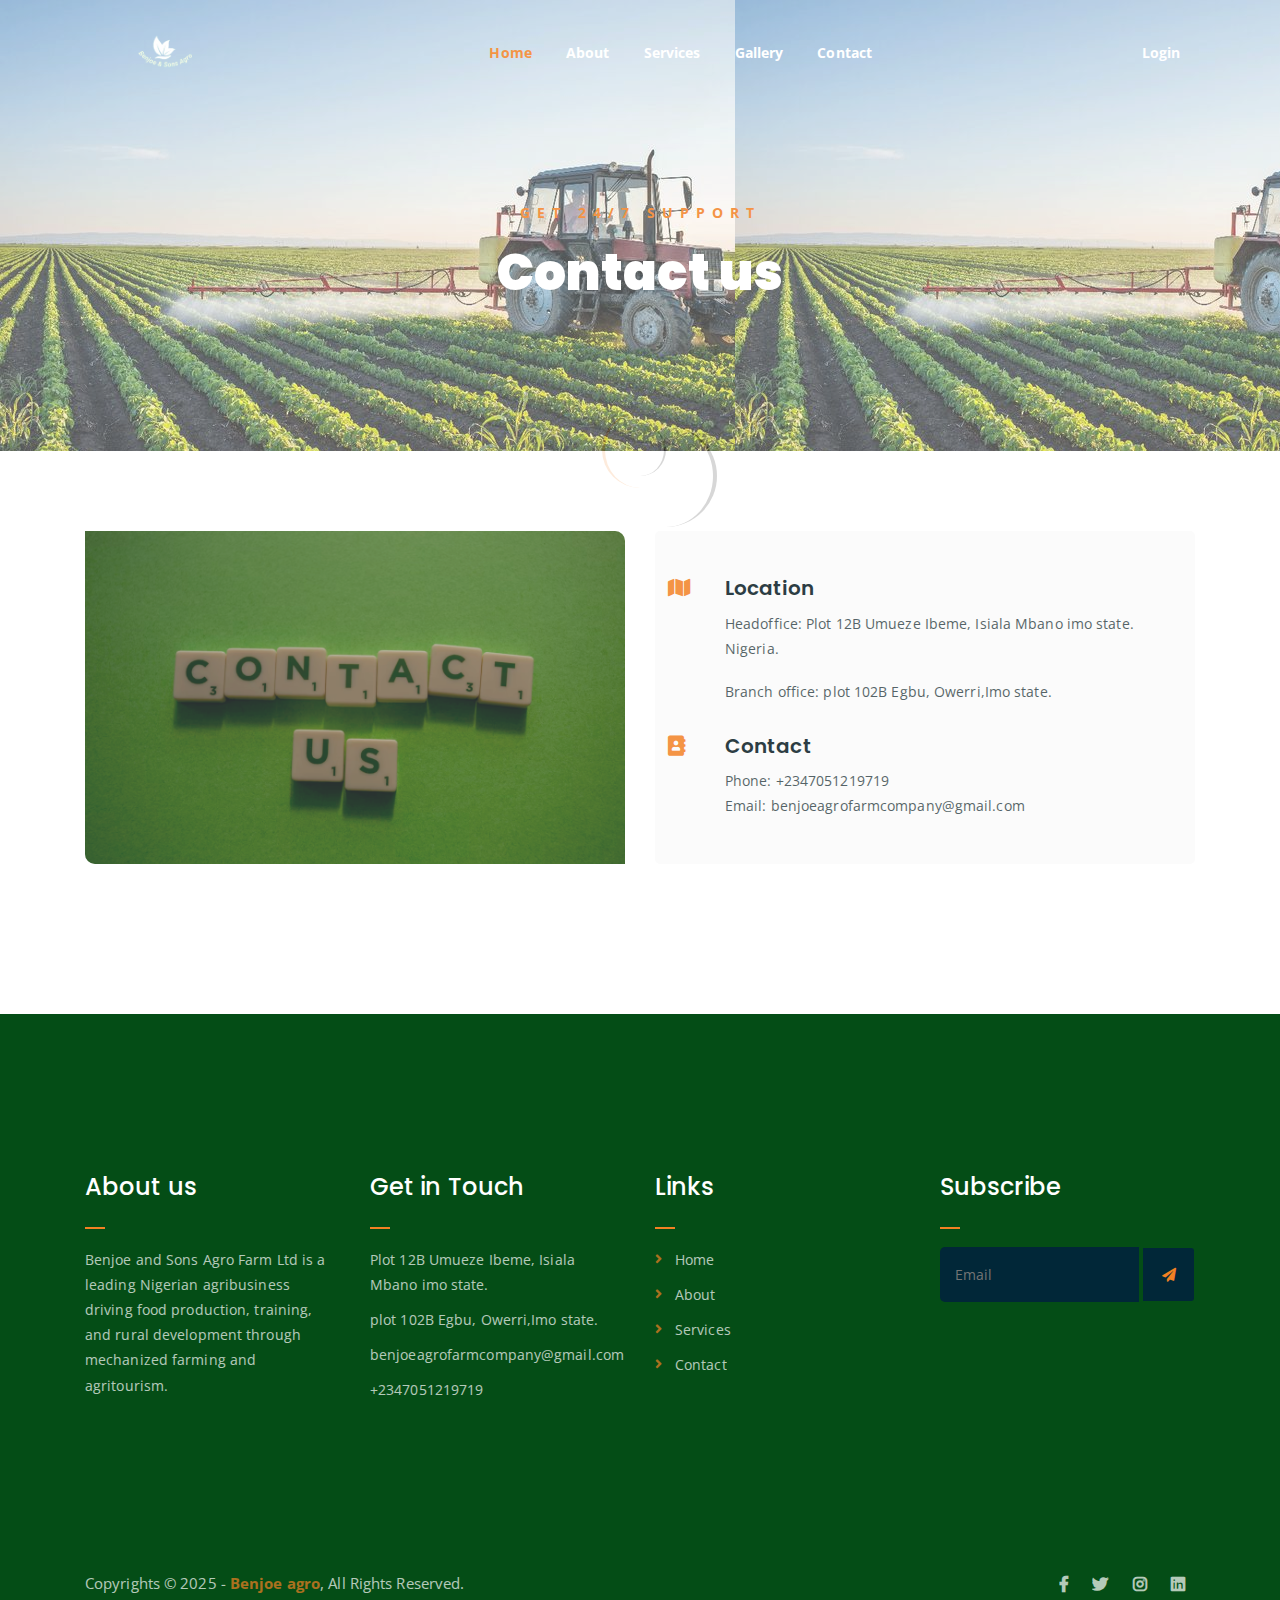
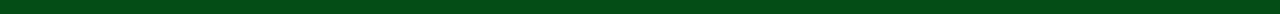
<file: contact.html>
<!DOCTYPE html>
<html lang="en">

<head>
	<meta charset="UTF-8">
	<meta http-equiv="X-UA-Compatible" content="IE=edge">
	<meta name="viewport" content="width=device-width, initial-scale=1">
	<meta name="description"
		content="Responsive Bootstrap4 Shop Template, Created by Imran Hossain from https://imransdesign.com/">

	<!-- title -->
	<title>Benjoe</title>

	<!-- favicon -->
	<link rel="shortcut icon" type="image/png" href="./Benjoe_image/logo.png">
	<!-- google font -->
	<link href="https://fonts.googleapis.com/css?family=Open+Sans:300,400,700" rel="stylesheet">
	<link href="https://fonts.googleapis.com/css?family=Poppins:400,700&display=swap" rel="stylesheet">
	<!-- fontawesome -->
	<link rel="stylesheet" href="assets/css/all.min.css">
	<!-- bootstrap -->
	<link rel="stylesheet" href="assets/bootstrap/css/bootstrap.min.css">
	<!-- owl carousel -->
	<link rel="stylesheet" href="assets/css/owl.carousel.css">
	<!-- magnific popup -->
	<link rel="stylesheet" href="assets/css/magnific-popup.css">
	<!-- animate css -->
	<link rel="stylesheet" href="assets/css/animate.css">
	<!-- mean menu css -->
	<link rel="stylesheet" href="assets/css/meanmenu.min.css">
	<!-- main style -->
	<link rel="stylesheet" href="assets/css/main.css">
	<!-- responsive -->
	<link rel="stylesheet" href="assets/css/responsive.css">

</head>

<body>

	<!--PreLoader-->
	<div class="loader">
		<div class="loader-inner">
			<div class="circle"></div>
		</div>
	</div>
	<!--PreLoader Ends-->

	<!-- header -->
	<div class="top-header-area" id="sticker">
		<div class="container">
			<div class="row">
				<div class="col-lg-12 col-sm-12 text-center">
					<div class="main-menu-wrap">
						<!-- logo -->
						<div class="site-logo">
							<a href="index.html">
								<!-- <h3 style="color: white;">BENJOE <small style="font-size: 16px;">AGRO</small></h3> -->
								<img src="./Benjoe_image/logo.png" alt="">
							</a>
						</div>
						<!-- logo -->

						<!-- menu start -->
						<nav class="main-menu">
							<ul>
								<li class="current-list-item"><a href="index.html">Home</a>
								</li>
								<li><a href="#aboutus">About</a></li>
								<li><a href="index.html#services">Services</a></li>
								<li><a href="gallery.html">Gallery</a></li>
								<li><a href="contact.html">Contact</a></li>
								<li>
									<div class="header-icons">
										<!-- <a class="shopping-cart" href="cart.html"><i class="fas fa-shopping-cart"></i></a> -->
										<!-- <a class="mobile-hide search-bar-icon" href="#"><i class="fas fa-search"></i></a> -->
										<a class="mobile-hide" href="login.html">Login</a>
									</div>
								</li>
							</ul>
						</nav>
						<a class="mobile-show search-bar-icon" href="#"><i class="fas fa-search"></i></a>
						<div class="mobile-menu"></div>
						<!-- menu end -->
					</div>
				</div>
			</div>
		</div>
	</div>
	<!-- end header -->

	<!-- search area -->
	<div class="search-area">
		<div class="container">
			<div class="row">
				<div class="col-lg-12">
					<span class="close-btn"><i class="fas fa-window-close"></i></span>
					<div class="search-bar">
						<div class="search-bar-tablecell">
							<h3>Search For:</h3>
							<input type="text" placeholder="Keywords">
							<button type="submit">Search <i class="fas fa-search"></i></button>
						</div>
					</div>
				</div>
			</div>
		</div>
	</div>
	<!-- end search arewa -->
	
	<!-- breadcrumb-section -->
	<div class="breadcrumb-section breadcrumb-bg">
		<div class="container">
			<div class="row">
				<div class="col-lg-8 offset-lg-2 text-center">
					<div class="breadcrumb-text">
						<p>Get 24/7 Support</p>
						<h1>Contact us</h1>
					</div>
				</div>
			</div>
		</div>
	</div>
	<!-- end breadcrumb section -->

	<!-- About us section -->
	<div class="product-section mt-80 mb-80">
		<div class="abt-section mb-150">
			<div class="container">
				<div class="row">
					<div class="col-lg-6 col-md-12">
						<div class="abt-bg contact-bg">
							<!-- <a href="https://www.youtube.com/watch?v=DBLlFWYcIGQ"
								class="video-play-btn popup-youtube"><i class="fas fa-play"></i></a> -->
						</div>
					</div>
					<div class="col-lg-6 col-md-12">
					<div class="contact-form-wrap">
						<div class="contact-form-box">
							<h4><i class="fas fa-map"></i>Location</h4>
							<p>Headoffice: Plot 12B Umueze Ibeme, Isiala Mbano imo state.<br> Nigeria.</p>
							<p>Branch office: plot 102B Egbu, Owerri,Imo state.</p>
						</div>
						<div class="contact-form-box">
							<h4><i class="fas fa-address-book"></i> Contact</h4>
							<p>Phone: +2347051219719 <br> Email: benjoeagrofarmcompany@gmail.com</p>
						</div>
					</div>
				</div>
				</div>
			</div>
		</div>
	</div>
	<!-- End About us section -->


	<!-- contact form -->
	<!-- <div class="contact-from-section mt-150 mb-150">
		<div class="container">
			<div class="row">
				<div class="col-lg-8 mb-5 mb-lg-0">
					<div class="form-title">
						<h2>Have you any question?</h2>
						<p>Lorem ipsum dolor sit amet, consectetur adipisicing elit. Pariatur, ratione! Laboriosam est, assumenda. Perferendis, quo alias quaerat aliquid. Corporis ipsum minus voluptate? Dolore, esse natus!</p>
					</div>
				 	<div id="form_status"></div>
					<div class="contact-form">
						<form type="POST" id="fruitkha-contact" onSubmit="return valid_datas( this );">
							<p>
								<input type="text" placeholder="Name" name="name" id="name">
								<input type="email" placeholder="Email" name="email" id="email">
							</p>
							<p>
								<input type="tel" placeholder="Phone" name="phone" id="phone">
								<input type="text" placeholder="Subject" name="subject" id="subject">
							</p>
							<p><textarea name="message" id="message" cols="30" rows="10" placeholder="Message"></textarea></p>
							<input type="hidden" name="token" value="FsWga4&@f6aw" />
							<p><input type="submit" value="Submit"></p>
						</form>
					</div>
				</div>
				
			</div>
		</div>
	</div> -->
	<!-- end contact form -->

	<!-- find our location -->
	<!-- <div class="find-location blue-bg">
		<div class="container">
			<div class="row">
				<div class="col-lg-12 text-center">
					<p> <i class="fas fa-map-marker-alt"></i> Find Our Location</p>
				</div>
			</div>
		</div>
	</div> -->
	<!-- end find our location -->

	<!-- google map section -->
	<!-- <div class="embed-responsive embed-responsive-21by9">
		<iframe src="https://www.google.com/maps/embed?pb=!1m18!1m12!1m3!1d26432.42324808999!2d-118.34398767954286!3d34.09378509738966!2m3!1f0!2f0!3f0!3m2!1i1024!2i768!4f13.1!3m3!1m2!1s0x80c2bf07045279bf%3A0xf67a9a6797bdfae4!2sHollywood%2C%20Los%20Angeles%2C%20CA%2C%20USA!5e0!3m2!1sen!2sbd!4v1576846473265!5m2!1sen!2sbd" width="600" height="450" frameborder="0" style="border:0;" allowfullscreen="" class="embed-responsive-item"></iframe>
	</div> -->
	<!-- end google map section -->


<!-- footer -->
	<div class="footer-area">
		<div class="container">
			<div class="row">
				<div class="col-lg-3 col-md-6">
					<div class="footer-box about-widget">
						<h2 class="widget-title">About us</h2>
						<p>Benjoe and Sons Agro Farm Ltd is a leading Nigerian agribusiness driving food
							production, training, and rural development through mechanized farming and
							agritourism.</p>
					</div>
				</div>
				<div class="col-lg-3 col-md-6">
					<div class="footer-box get-in-touch">
						<h2 class="widget-title">Get in Touch</h2>
						<ul>
							<li>Plot 12B Umueze Ibeme, Isiala Mbano imo state.</li>
							<li>plot 102B Egbu, Owerri,Imo state.</li>
							<li>benjoeagrofarmcompany@gmail.com</li>
							<li>+2347051219719</li>
						</ul>
					</div>
				</div>
				<div class="col-lg-3 col-md-6">
					<div class="footer-box pages">
						<h2 class="widget-title">Links</h2>
						<ul>
							<li><a href="index.html">Home</a></li>
							<li><a href="index.html#aboutus">About</a></li>
							<li><a href="services.html">Services</a></li>
							<!-- <li><a href="news.html">News</a></li> -->
							<li><a href="index.html#contact">Contact</a></li>
						</ul>
					</div>
				</div>
				<div class="col-lg-3 col-md-6">
					<div class="footer-box subscribe">
						<h2 class="widget-title">Subscribe</h2>
						<!-- <p>Subscribe to our mailing list to get the latest updates.</p>-->
						<form action="index.html">
							<input type="email" placeholder="Email">
							<button type="submit"><i class="fas fa-paper-plane"></i></button>
						</form>
					</div>
				</div>
			</div>
		</div>
	</div>
	<!-- end footer -->

	<!-- copyright -->
	<div class="copyright">
		<div class="container">
			<div class="row">
				<div class="col-lg-6 col-md-12">
					<p>Copyrights &copy; 2025 - <a href="index.html">Benjoe agro</a>, All Rights
						Reserved.<br>
					</p>
				</div>
				<div class="col-lg-6 text-right col-md-12">
					<div class="social-icons">
						<ul>
							<li><a href="#" target=""><i class="fab fa-facebook-f"></i></a></li>
							<li><a href="#" target=""><i class="fab fa-twitter"></i></a></li>
							<li><a href="#" target=""><i class="fab fa-instagram"></i></a></li>
							<li><a href="#" target=""><i class="fab fa-linkedin"></i></a></li>
							<!-- <li><a href="#" target="_blank"><i class="fab fa-dribbble"></i></a></li> -->
						</ul>
					</div>
				</div>
			</div>
		</div>
	</div>
	<!-- end copyright -->

	<!-- jquery -->
	<script src="assets/js/jquery-1.11.3.min.js"></script>
	<!-- bootstrap -->
	<script src="assets/bootstrap/js/bootstrap.min.js"></script>
	<!-- count down -->
	<script src="assets/js/jquery.countdown.js"></script>
	<!-- isotope -->
	<script src="assets/js/jquery.isotope-3.0.6.min.js"></script>
	<!-- waypoints -->
	<script src="assets/js/waypoints.js"></script>
	<!-- owl carousel -->
	<script src="assets/js/owl.carousel.min.js"></script>
	<!-- magnific popup -->
	<script src="assets/js/jquery.magnific-popup.min.js"></script>
	<!-- mean menu -->
	<script src="assets/js/jquery.meanmenu.min.js"></script>
	<!-- sticker js -->
	<script src="assets/js/sticker.js"></script>
	<!-- main js -->
	<script src="assets/js/main.js"></script>

</body>

</html>
</file>
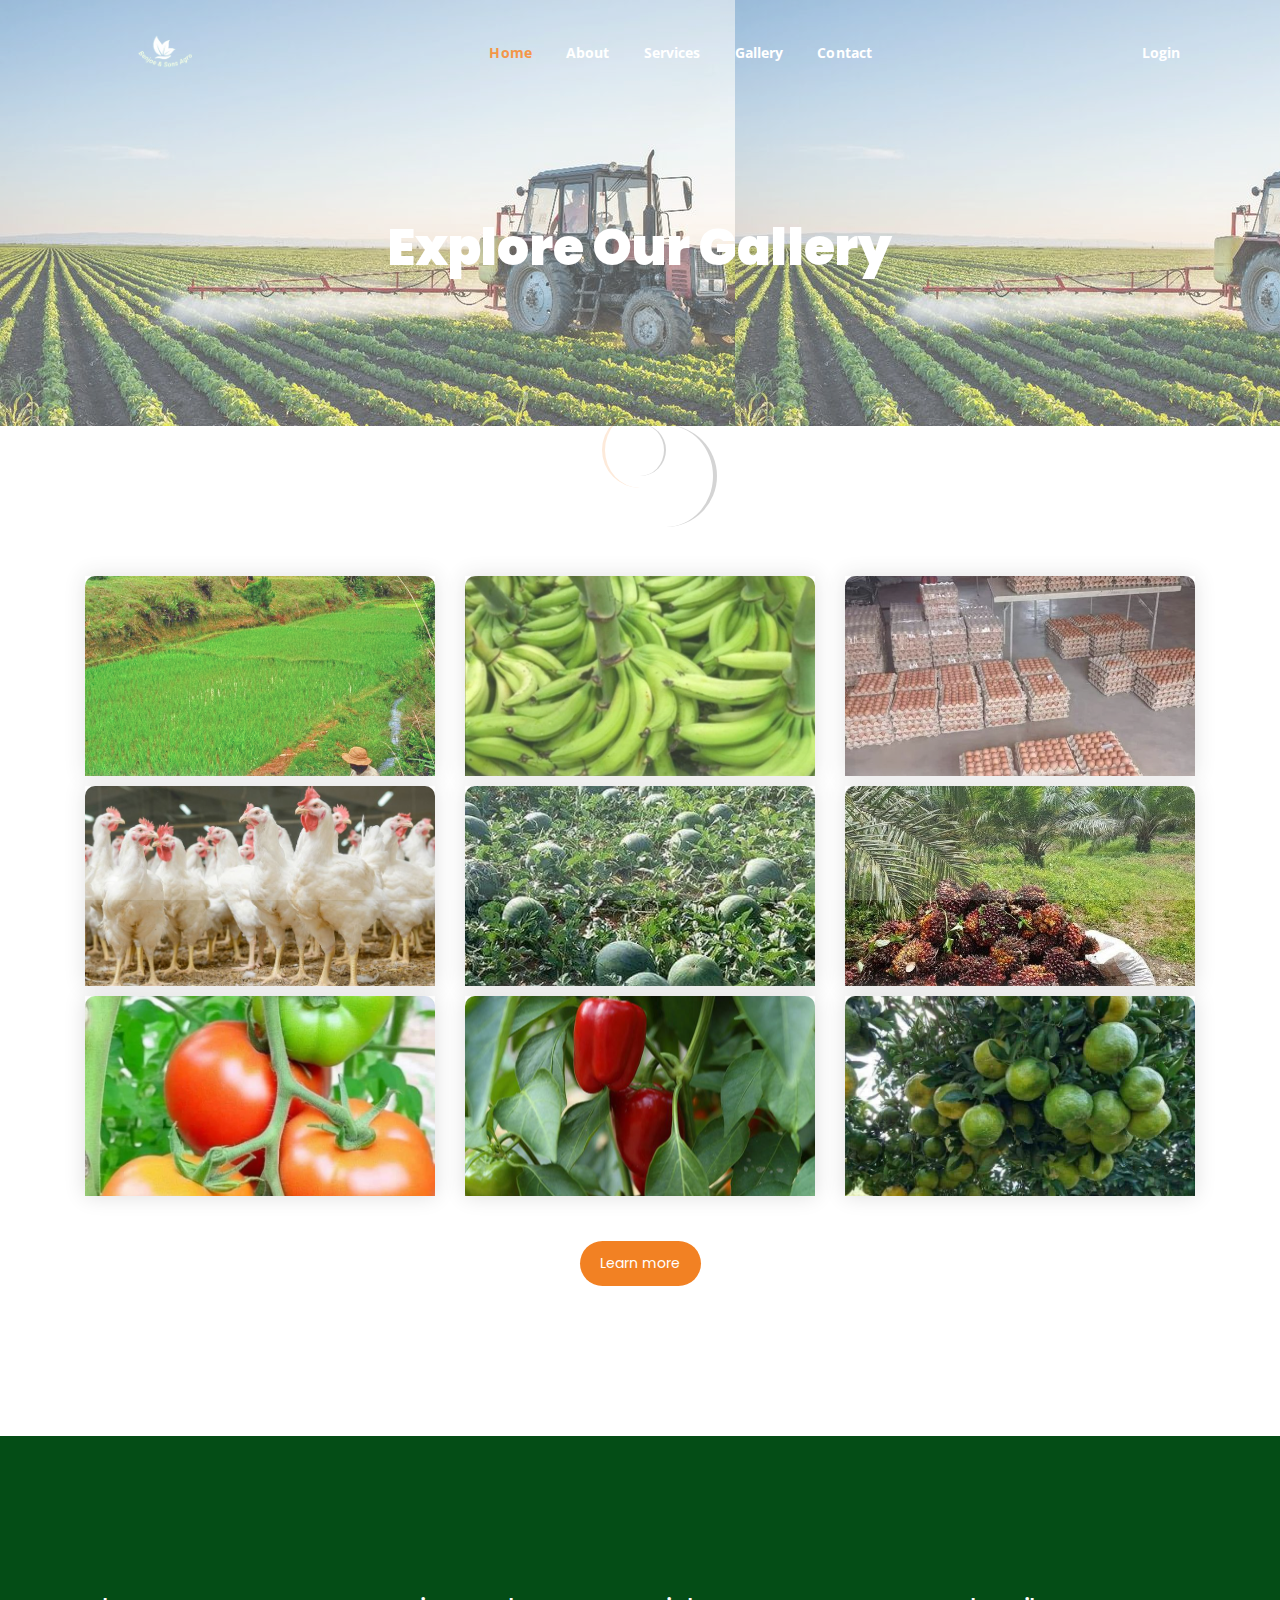
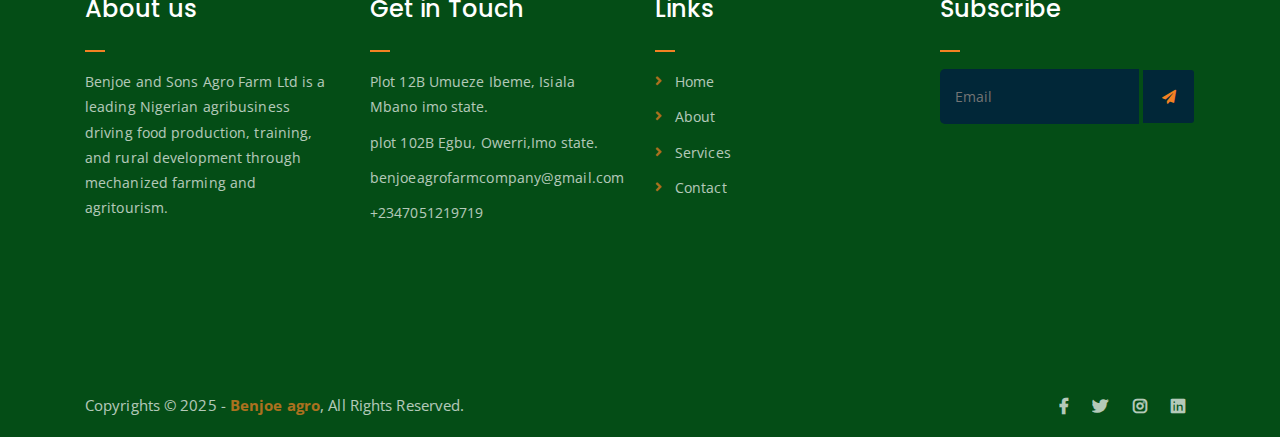
<file: gallery.html>
<!DOCTYPE html>
<html lang="en">

<head>
	<meta charset="UTF-8">
	<meta http-equiv="X-UA-Compatible" content="IE=edge">
	<meta name="viewport" content="width=device-width, initial-scale=1">
	<meta name="description"
		content="Responsive Bootstrap4 Shop Template, Created by Imran Hossain from https://imransdesign.com/">

	<!-- title -->
	<title>Benjoe</title>

	<!-- favicon -->
	<link rel="shortcut icon" type="image/png" href="./Benjoe_image/logo.png">
	<!-- google font -->
	<link href="https://fonts.googleapis.com/css?family=Open+Sans:300,400,700" rel="stylesheet">
	<link href="https://fonts.googleapis.com/css?family=Poppins:400,700&display=swap" rel="stylesheet">
	<!-- fontawesome -->
	<link rel="stylesheet" href="assets/css/all.min.css">
	<!-- bootstrap -->
	<link rel="stylesheet" href="assets/bootstrap/css/bootstrap.min.css">
	<!-- owl carousel -->
	<link rel="stylesheet" href="assets/css/owl.carousel.css">
	<!-- magnific popup -->
	<link rel="stylesheet" href="assets/css/magnific-popup.css">
	<!-- animate css -->
	<link rel="stylesheet" href="assets/css/animate.css">
	<!-- mean menu css -->
	<link rel="stylesheet" href="assets/css/meanmenu.min.css">
	<!-- main style -->
	<link rel="stylesheet" href="assets/css/main.css">
	<!-- responsive -->
	<link rel="stylesheet" href="assets/css/responsive.css">

</head>

<body>

	<!--PreLoader-->
	<div class="loader">
		<div class="loader-inner">
			<div class="circle"></div>
		</div>
	</div>
	<!--PreLoader Ends-->

	<!-- header -->
	<div class="top-header-area" id="sticker">
		<div class="container">
			<div class="row">
				<div class="col-lg-12 col-sm-12 text-center">
					<div class="main-menu-wrap">
						<!-- logo -->
						<div class="site-logo">
							<a href="index.html">
								<!-- <h3 style="color: white;">BENJOE <small style="font-size: 16px;">AGRO</small></h3> -->
								<img src="./Benjoe_image/logo.png" alt="">
							</a>
						</div>
						<!-- logo -->

						<!-- menu start -->
						<nav class="main-menu">
							<ul>
								<li class="current-list-item"><a href="index.html">Home</a>
								</li>
								<li><a href="#aboutus">About</a></li>
								<li><a href="index.html#services">Services</a></li>
								<li><a href="gallery.html">Gallery</a></li>
								<li><a href="contact.html">Contact</a></li>
								<li>
									<div class="header-icons">
										<!-- <a class="shopping-cart" href="cart.html"><i class="fas fa-shopping-cart"></i></a> -->
										<!-- <a class="mobile-hide search-bar-icon" href="#"><i class="fas fa-search"></i></a> -->
										<a class="mobile-hide" href="login.html">Login</a>
									</div>
								</li>
							</ul>
						</nav>
						<a class="mobile-show search-bar-icon" href="#"><i class="fas fa-search"></i></a>
						<div class="mobile-menu"></div>
						<!-- menu end -->
					</div>
				</div>
			</div>
		</div>
	</div>
	<!-- end header -->

	<!-- search area -->
	<div class="search-area">
		<div class="container">
			<div class="row">
				<div class="col-lg-12">
					<span class="close-btn"><i class="fas fa-window-close"></i></span>
					<div class="search-bar">
						<div class="search-bar-tablecell">
							<h3>Search For:</h3>
							<input type="text" placeholder="Keywords">
							<button type="submit">Search <i class="fas fa-search"></i></button>
						</div>
					</div>
				</div>
			</div>
		</div>
	</div>
	<!-- end search arewa -->

	<!-- breadcrumb-section -->
	<div class="breadcrumb-section breadcrumb-bg">
		<div class="container">
			<div class="row">
				<div class="col-lg-8 offset-lg-2 text-center">
					<div class="breadcrumb-text">
						<p></p>
						<h1>Explore Our Gallery</h1>
					</div>
				</div>
			</div>
		</div>
	</div>
	<!-- end breadcrumb section -->

	<!-- latest news -->
	<div class="latest-news mt-150 mb-150">
		<div class="container">
			<div class="row">
				<div class="col-lg-4 col-md-6">
					<div class="single-latest-news">
						<a href="">
							<div class="latest-news-bg news-bg-1"></div>
						</a>
					</div>
				</div>
				<div class="col-lg-4 col-md-6">
					<div class="single-latest-news">
						<a href="">
							<div class="latest-news-bg news-bg-2"></div>
						</a>
					</div>
				</div>
				<div class="col-lg-4 col-md-6">
					<div class="single-latest-news">
						<a href="#">
							<div class="latest-news-bg news-bg-3"></div>
						</a>
					</div>
				</div>
				<div class="col-lg-4 col-md-6">
					<div class="single-latest-news">
						<a href="">
							<div class="latest-news-bg news-bg-4"></div>
						</a>
					</div>
				</div>
				<div class="col-lg-4 col-md-6">
					<div class="single-latest-news">
						<a href="#">
							<div class="latest-news-bg news-bg-5"></div>
						</a>
					</div>
				</div>
				<div class="col-lg-4 col-md-6">
					<div class="single-latest-news">
						<a href="#">
							<div class="latest-news-bg news-bg-6"></div>
						</a>
					</div>
				</div>
				<div class="col-lg-4 col-md-6">
					<div class="single-latest-news">
						<a href="#">
							<div class="latest-news-bg news-bg-7"></div>
						</a>
					</div>
				</div>
				<div class="col-lg-4 col-md-6">
					<div class="single-latest-news">
						<a href="#">
							<div class="latest-news-bg news-bg-8"></div>
						</a>
					</div>
				</div>
				<div class="col-lg-4 col-md-6">
					<div class="single-latest-news">
						<a href="#">
							<div class="latest-news-bg news-bg-9"></div>
						</a>
					</div>
				</div>
				<div class="hero-btns mx-auto">
					<a href="index.html#aboutus" class="boxed-btn" id="aboutus">Learn more</a>
					<!-- <a href="contact.html" class="bordered-btn">Contact Us</a> -->
				</div>

			</div>


		</div>
	</div>
	<!-- footer -->
	<div class="footer-area">
		<div class="container">
			<div class="row">
				<div class="col-lg-3 col-md-6">
					<div class="footer-box about-widget">
						<h2 class="widget-title">About us</h2>
						<p>Benjoe and Sons Agro Farm Ltd is a leading Nigerian agribusiness driving food
							production, training, and rural development through mechanized farming and
							agritourism.</p>
					</div>
				</div>
				<div class="col-lg-3 col-md-6">
					<div class="footer-box get-in-touch">
						<h2 class="widget-title">Get in Touch</h2>
						<ul>
							<li>Plot 12B Umueze Ibeme, Isiala Mbano imo state.</li>
							<li>plot 102B Egbu, Owerri,Imo state.</li>
							<li>benjoeagrofarmcompany@gmail.com</li>
							<li>+2347051219719</li>
						</ul>
					</div>
				</div>
				<div class="col-lg-3 col-md-6">
					<div class="footer-box pages">
						<h2 class="widget-title">Links</h2>
						<ul>
							<li><a href="index.html">Home</a></li>
							<li><a href="index.html#aboutus">About</a></li>
							<li><a href="services.html">Services</a></li>
							<!-- <li><a href="news.html">News</a></li> -->
							<li><a href="index.html#contact">Contact</a></li>
						</ul>
					</div>
				</div>
				<div class="col-lg-3 col-md-6">
					<div class="footer-box subscribe">
						<h2 class="widget-title">Subscribe</h2>
						<!-- <p>Subscribe to our mailing list to get the latest updates.</p>-->
						<form action="index.html">
							<input type="email" placeholder="Email">
							<button type="submit"><i class="fas fa-paper-plane"></i></button>
						</form>
					</div>
				</div>
			</div>
		</div>
	</div>
	<!-- end footer -->

	<!-- copyright -->
	<div class="copyright">
		<div class="container">
			<div class="row">
				<div class="col-lg-6 col-md-12">
					<p>Copyrights &copy; 2025 - <a href="index.html">Benjoe agro</a>, All Rights
						Reserved.<br>
					</p>
				</div>
				<div class="col-lg-6 text-right col-md-12">
					<div class="social-icons">
						<ul>
							<li><a href="#" target=""><i class="fab fa-facebook-f"></i></a></li>
							<li><a href="#" target=""><i class="fab fa-twitter"></i></a></li>
							<li><a href="#" target=""><i class="fab fa-instagram"></i></a></li>
							<li><a href="#" target=""><i class="fab fa-linkedin"></i></a></li>
							<!-- <li><a href="#" target="_blank"><i class="fab fa-dribbble"></i></a></li> -->
						</ul>
					</div>
				</div>
			</div>
		</div>
	</div>
	<!-- end copyright -->

	<!-- jquery -->
	<script src="assets/js/jquery-1.11.3.min.js"></script>
	<!-- bootstrap -->
	<script src="assets/bootstrap/js/bootstrap.min.js"></script>
	<!-- count down -->
	<script src="assets/js/jquery.countdown.js"></script>
	<!-- isotope -->
	<script src="assets/js/jquery.isotope-3.0.6.min.js"></script>
	<!-- waypoints -->
	<script src="assets/js/waypoints.js"></script>
	<!-- owl carousel -->
	<script src="assets/js/owl.carousel.min.js"></script>
	<!-- magnific popup -->
	<script src="assets/js/jquery.magnific-popup.min.js"></script>
	<!-- mean menu -->
	<script src="assets/js/jquery.meanmenu.min.js"></script>
	<!-- sticker js -->
	<script src="assets/js/sticker.js"></script>
	<!-- main js -->
	<script src="assets/js/main.js"></script>

</body>

</html>
</file>
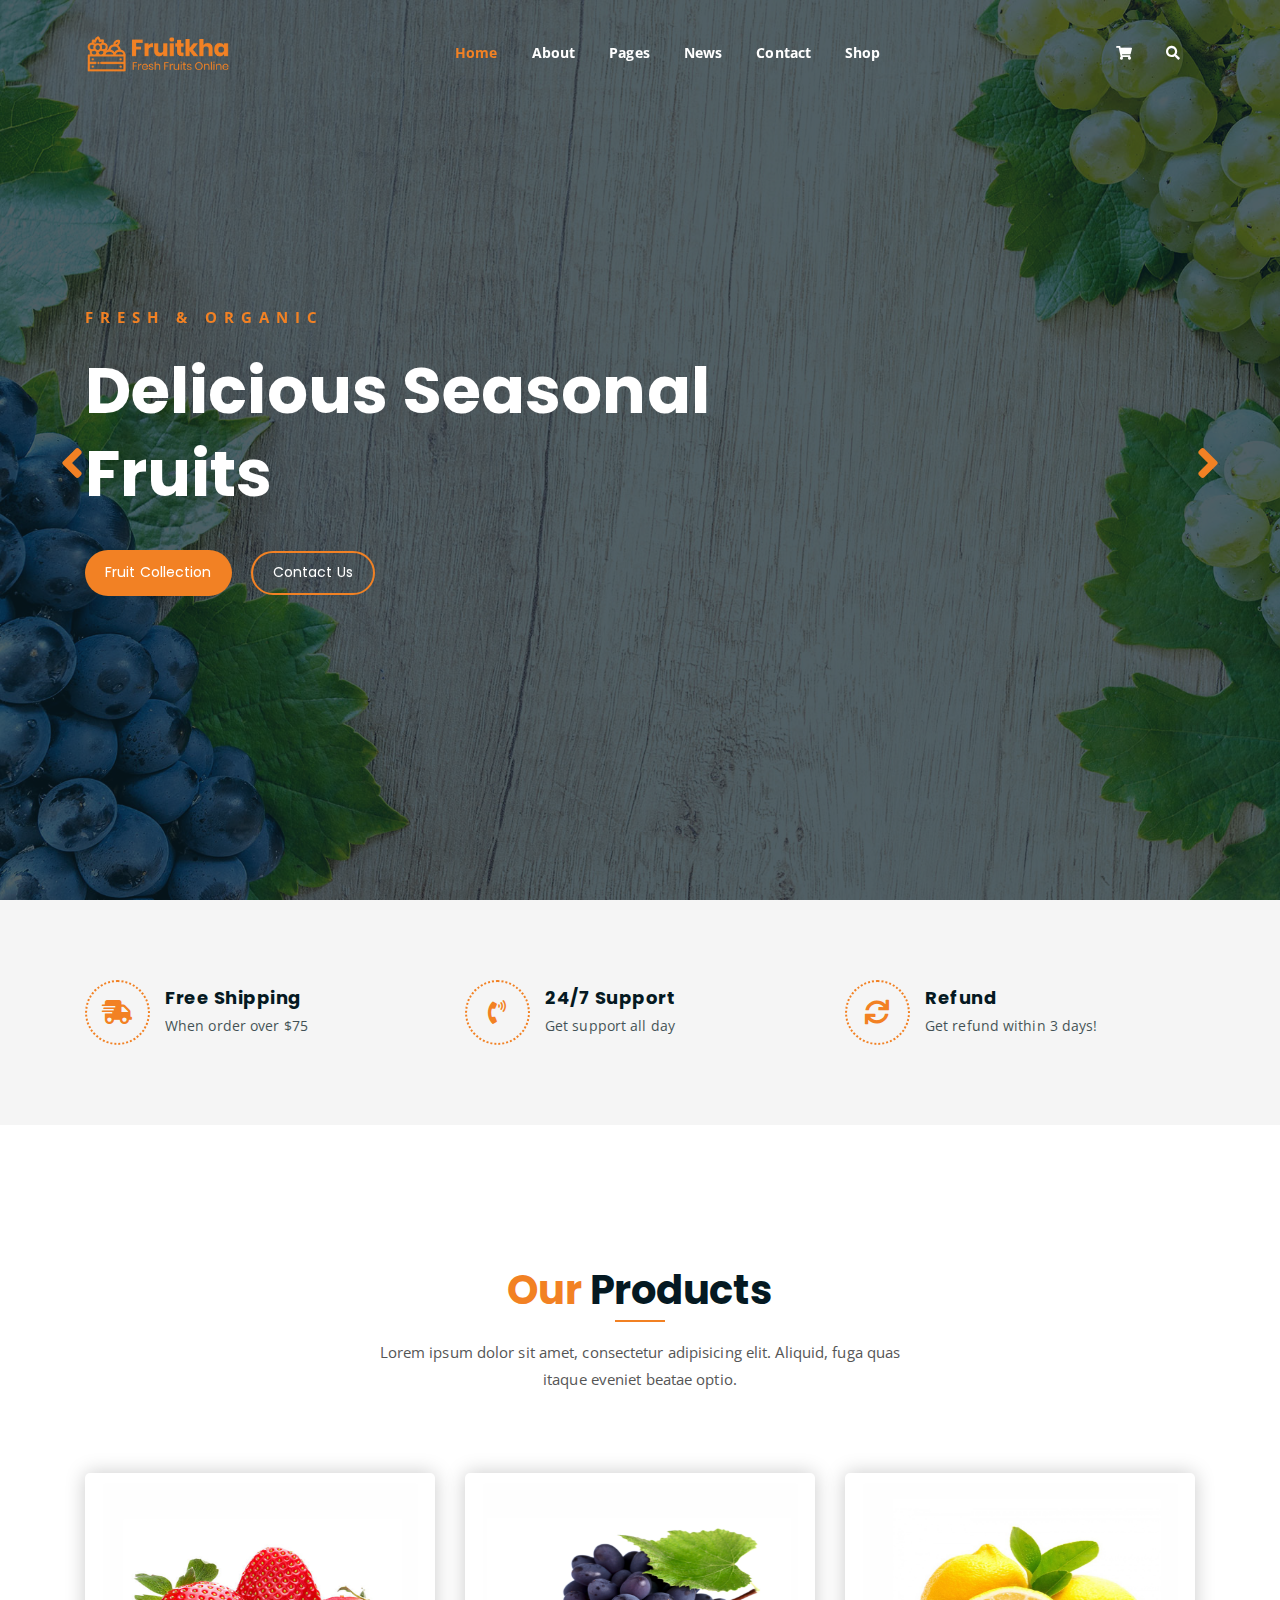
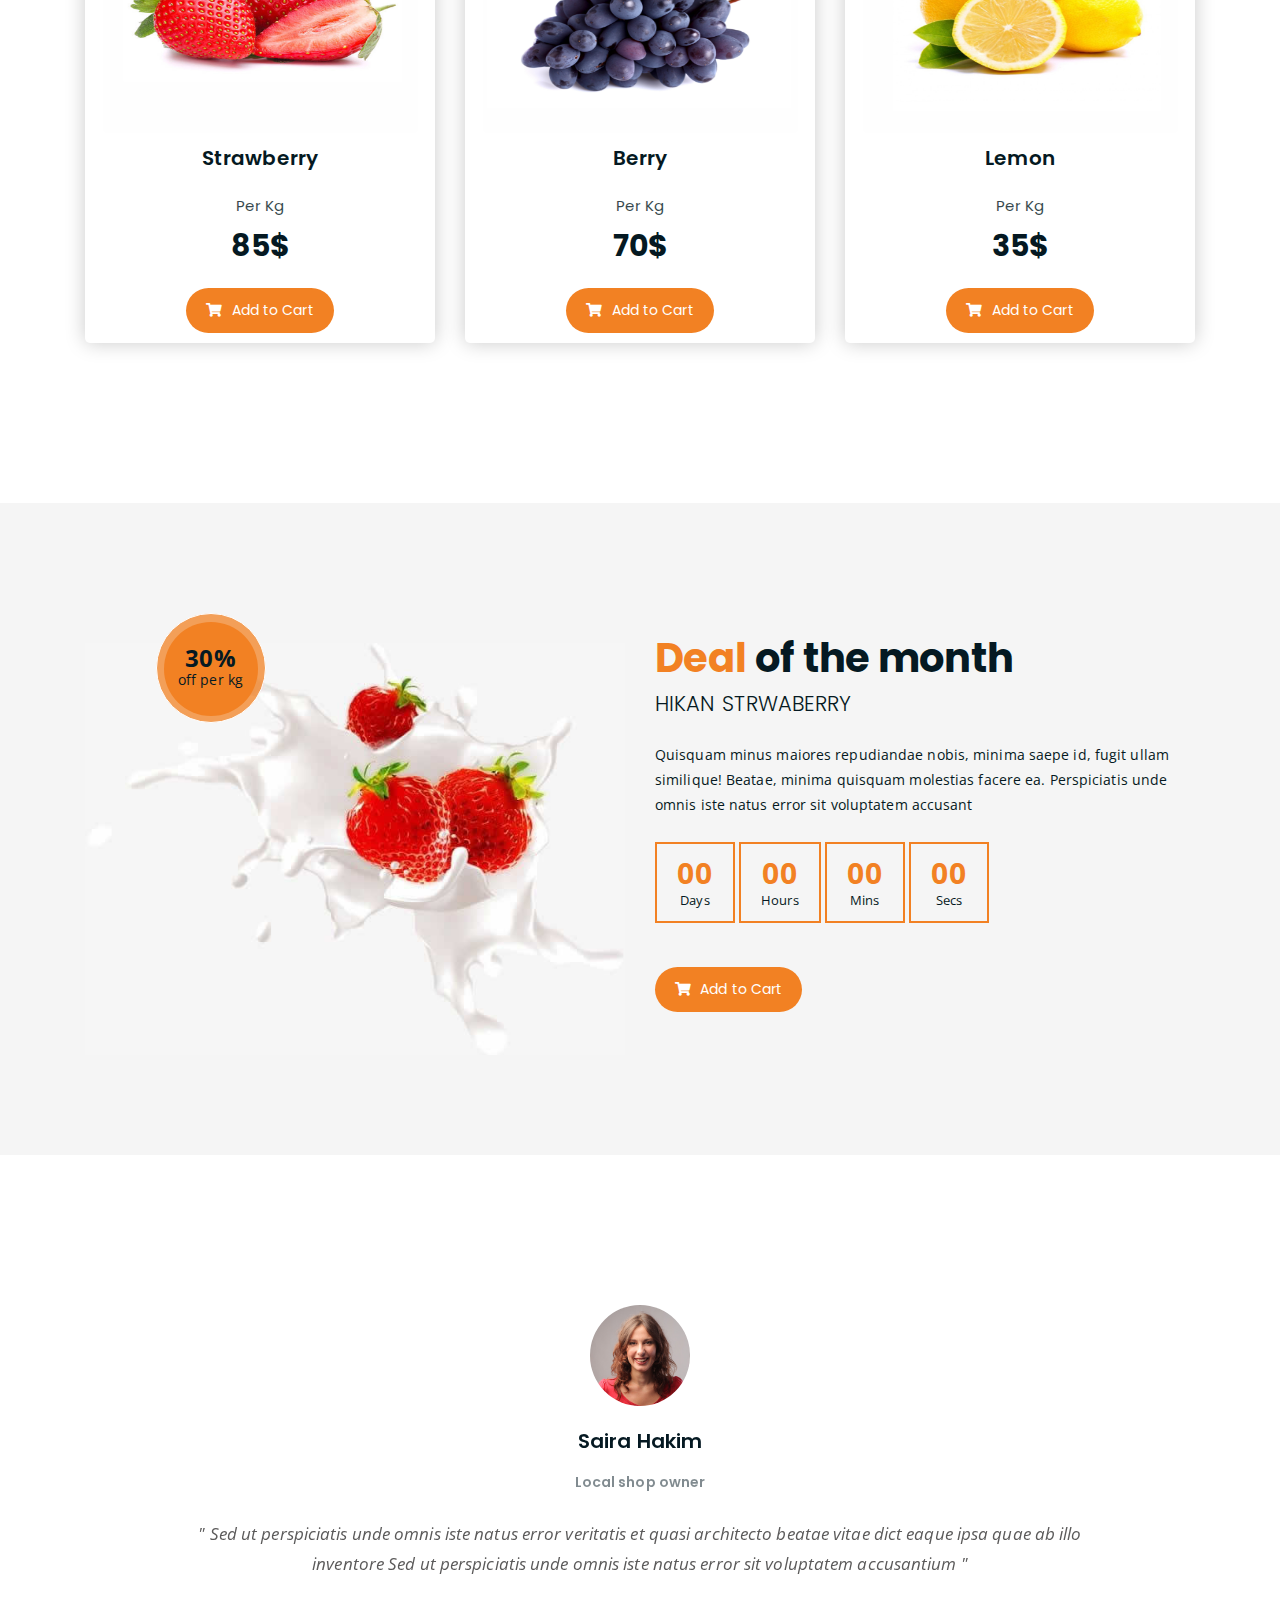
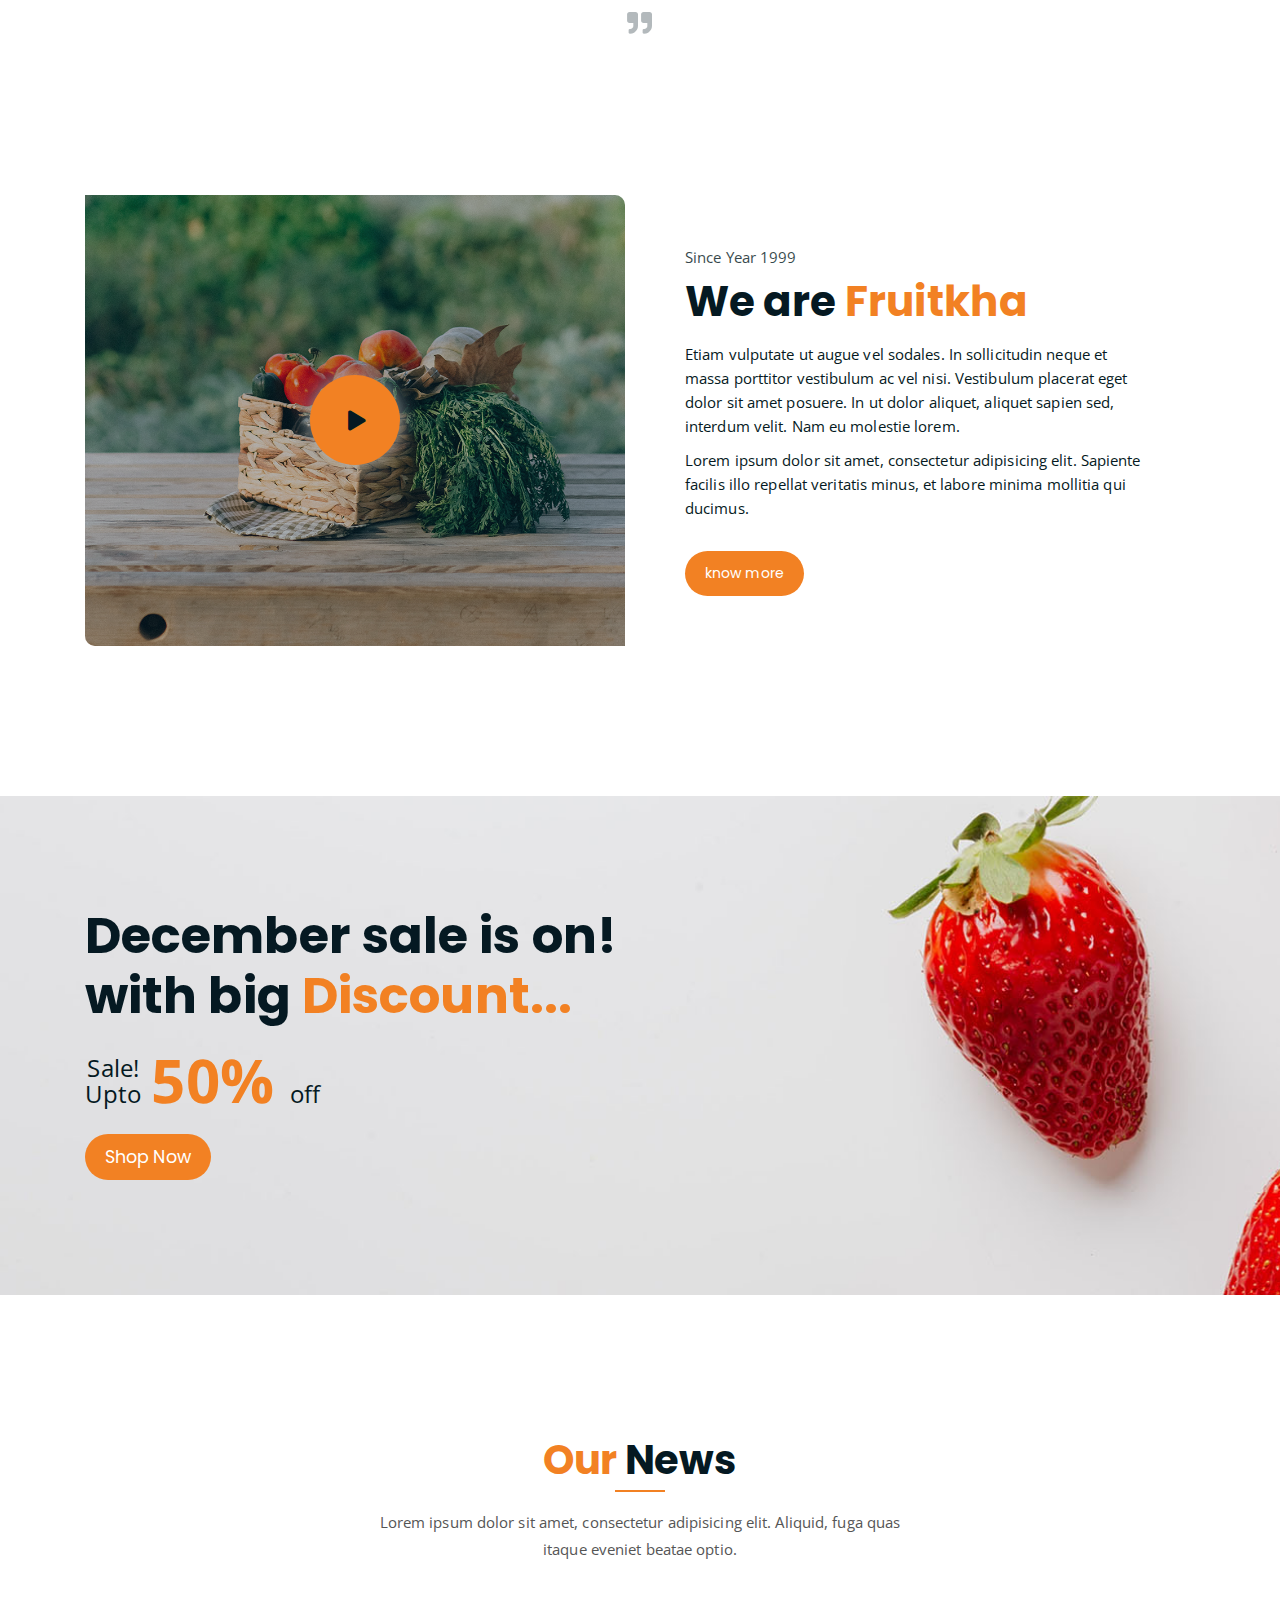
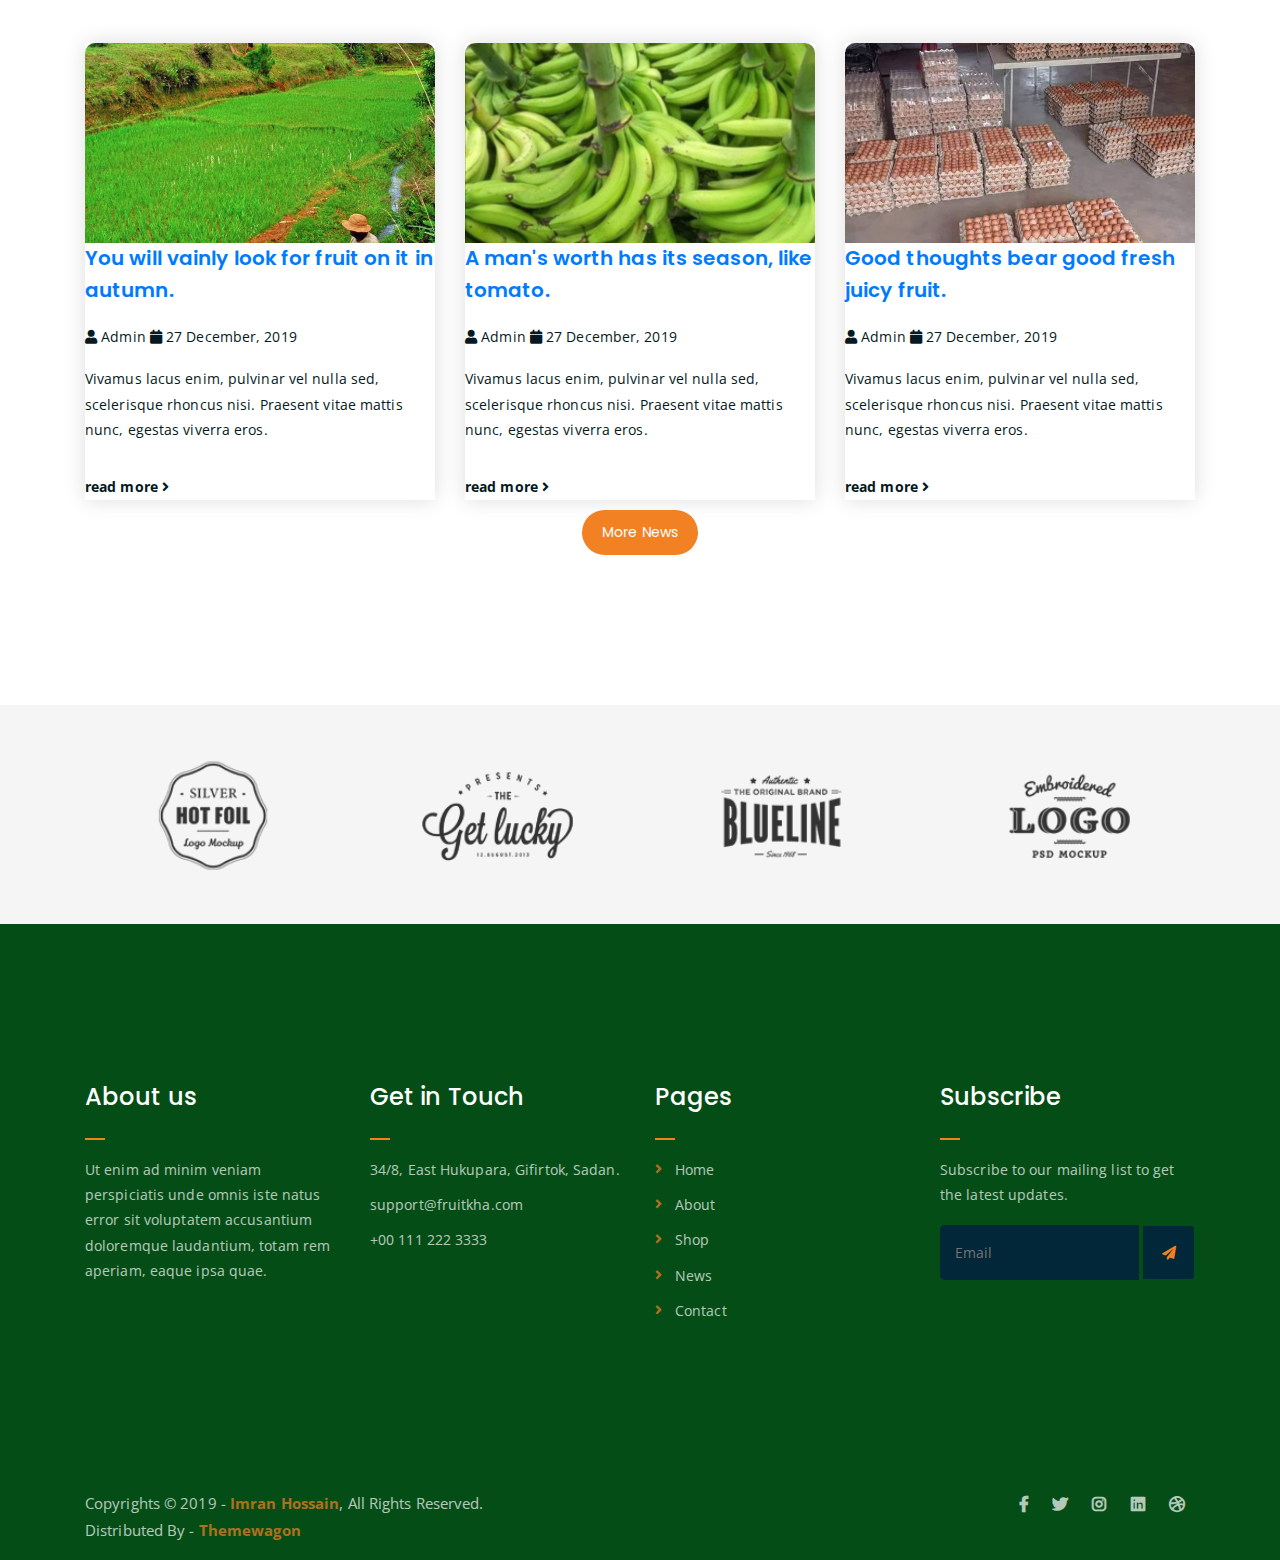
<file: index_2.html>
<!DOCTYPE html>
<html lang="en">
<head>
	<meta charset="UTF-8">
	<meta http-equiv="X-UA-Compatible" content="IE=edge">
	<meta name="viewport" content="width=device-width, initial-scale=1">
	<meta name="description" content="Responsive Bootstrap4 Shop Template, Created by Imran Hossain from https://imransdesign.com/">

	<!-- title -->
	<title>Fruitkha - Slider Version</title>

	<!-- favicon -->
	<link rel="shortcut icon" type="image/png" href="assets/img/favicon.png">
	<!-- google font -->
	<link href="https://fonts.googleapis.com/css?family=Open+Sans:300,400,700" rel="stylesheet">
	<link href="https://fonts.googleapis.com/css?family=Poppins:400,700&display=swap" rel="stylesheet">
	<!-- fontawesome -->
	<link rel="stylesheet" href="assets/css/all.min.css">
	<!-- bootstrap -->
	<link rel="stylesheet" href="assets/bootstrap/css/bootstrap.min.css">
	<!-- owl carousel -->
	<link rel="stylesheet" href="assets/css/owl.carousel.css">
	<!-- magnific popup -->
	<link rel="stylesheet" href="assets/css/magnific-popup.css">
	<!-- animate css -->
	<link rel="stylesheet" href="assets/css/animate.css">
	<!-- mean menu css -->
	<link rel="stylesheet" href="assets/css/meanmenu.min.css">
	<!-- main style -->
	<link rel="stylesheet" href="assets/css/main.css">
	<!-- responsive -->
	<link rel="stylesheet" href="assets/css/responsive.css">

</head>
<body>
	
	<!--PreLoader-->
    <div class="loader">
        <div class="loader-inner">
            <div class="circle"></div>
        </div>
    </div>
    <!--PreLoader Ends-->
	
	<!-- header -->
	<div class="top-header-area" id="sticker">
		<div class="container">
			<div class="row">
				<div class="col-lg-12 col-sm-12 text-center">
					<div class="main-menu-wrap">
						<!-- logo -->
						<div class="site-logo">
							<a href="index.html">
								<img src="assets/img/logo.png" alt="">
							</a>
						</div>
						<!-- logo -->

						<!-- menu start -->
						<nav class="main-menu">
							<ul>
								<li class="current-list-item"><a href="#">Home</a>
									<ul class="sub-menu">
										<li><a href="index.html">Static Home</a></li>
										<li><a href="index_2.html">Slider Home</a></li>
									</ul>
								</li>
								<li><a href="about.html">About</a></li>
								<li><a href="#">Pages</a>
									<ul class="sub-menu">
										<li><a href="404.html">404 page</a></li>
										<li><a href="about.html">About</a></li>
										<li><a href="cart.html">Cart</a></li>
										<li><a href="checkout.html">Check Out</a></li>
										<li><a href="contact.html">Contact</a></li>
										<li><a href="news.html">News</a></li>
										<li><a href="shop.html">Shop</a></li>
									</ul>
								</li>
								<li><a href="news.html">News</a>
									<ul class="sub-menu">
										<li><a href="news.html">News</a></li>
										<li><a href="single-news.html">Single News</a></li>
									</ul>
								</li>
								<li><a href="contact.html">Contact</a></li>
								<li><a href="shop.html">Shop</a>
									<ul class="sub-menu">
										<li><a href="shop.html">Shop</a></li>
										<li><a href="checkout.html">Check Out</a></li>
										<li><a href="single-product.html">Single Product</a></li>
										<li><a href="cart.html">Cart</a></li>
									</ul>
								</li>
								<li>
									<div class="header-icons">
										<a class="shopping-cart" href="cart.html"><i class="fas fa-shopping-cart"></i></a>
										<a class="mobile-hide search-bar-icon" href="#"><i class="fas fa-search"></i></a>
									</div>
								</li>
							</ul>
						</nav>
						<a class="mobile-show search-bar-icon" href="#"><i class="fas fa-search"></i></a>
						<div class="mobile-menu"></div>
						<!-- menu end -->
					</div>
				</div>
			</div>
		</div>
	</div>
	<!-- end header -->
	
	<!-- search area -->
	<div class="search-area">
		<div class="container">
			<div class="row">
				<div class="col-lg-12">
					<span class="close-btn"><i class="fas fa-window-close"></i></span>
					<div class="search-bar">
						<div class="search-bar-tablecell">
							<h3>Search For:</h3>
							<input type="text" placeholder="Keywords">
							<button type="submit">Search <i class="fas fa-search"></i></button>
						</div>
					</div>
				</div>
			</div>
		</div>
	</div>
	<!-- end search area -->

	<!-- home page slider -->
	<div class="homepage-slider">
		<!-- single home slider -->
		<div class="single-homepage-slider homepage-bg-1">
			<div class="container">
				<div class="row">
					<div class="col-md-12 col-lg-7 offset-lg-1 offset-xl-0">
						<div class="hero-text">
							<div class="hero-text-tablecell">
								<p class="subtitle">Fresh & Organic</p>
								<h1>Delicious Seasonal Fruits</h1>
								<div class="hero-btns">
									<a href="shop.html" class="boxed-btn">Fruit Collection</a>
									<a href="contact.html" class="bordered-btn">Contact Us</a>
								</div>
							</div>
						</div>
					</div>
				</div>
			</div>
		</div>
		<!-- single home slider -->
		<div class="single-homepage-slider homepage-bg-2">
			<div class="container">
				<div class="row">
					<div class="col-lg-10 offset-lg-1 text-center">
						<div class="hero-text">
							<div class="hero-text-tablecell">
								<p class="subtitle">Fresh Everyday</p>
								<h1>100% Organic Collection</h1>
								<div class="hero-btns">
									<a href="shop.html" class="boxed-btn">Visit Shop</a>
									<a href="contact.html" class="bordered-btn">Contact Us</a>
								</div>
							</div>
						</div>
					</div>
				</div>
			</div>
		</div>
		<!-- single home slider -->
		<div class="single-homepage-slider homepage-bg-3">
			<div class="container">
				<div class="row">
					<div class="col-lg-10 offset-lg-1 text-right">
						<div class="hero-text">
							<div class="hero-text-tablecell">
								<p class="subtitle">Mega Sale Going On!</p>
								<h1>Get December Discount</h1>
								<div class="hero-btns">
									<a href="shop.html" class="boxed-btn">Visit Shop</a>
									<a href="contact.html" class="bordered-btn">Contact Us</a>
								</div>
							</div>
						</div>
					</div>
				</div>
			</div>
		</div>
	</div>
	<!-- end home page slider -->

	<!-- features list section -->
	<div class="list-section pt-80 pb-80">
		<div class="container">

			<div class="row">
				<div class="col-lg-4 col-md-6 mb-4 mb-lg-0">
					<div class="list-box d-flex align-items-center">
						<div class="list-icon">
							<i class="fas fa-shipping-fast"></i>
						</div>
						<div class="content">
							<h3>Free Shipping</h3>
							<p>When order over $75</p>
						</div>
					</div>
				</div>
				<div class="col-lg-4 col-md-6 mb-4 mb-lg-0">
					<div class="list-box d-flex align-items-center">
						<div class="list-icon">
							<i class="fas fa-phone-volume"></i>
						</div>
						<div class="content">
							<h3>24/7 Support</h3>
							<p>Get support all day</p>
						</div>
					</div>
				</div>
				<div class="col-lg-4 col-md-6">
					<div class="list-box d-flex justify-content-start align-items-center">
						<div class="list-icon">
							<i class="fas fa-sync"></i>
						</div>
						<div class="content">
							<h3>Refund</h3>
							<p>Get refund within 3 days!</p>
						</div>
					</div>
				</div>
			</div>

		</div>
	</div>
	<!-- end features list section -->

	<!-- product section -->
	<div class="product-section mt-150 mb-150">
		<div class="container">
			<div class="row">
				<div class="col-lg-8 offset-lg-2 text-center">
					<div class="section-title">	
						<h3><span class="orange-text">Our</span> Products</h3>
						<p>Lorem ipsum dolor sit amet, consectetur adipisicing elit. Aliquid, fuga quas itaque eveniet beatae optio.</p>
					</div>
				</div>
			</div>

			<div class="row">
				<div class="col-lg-4 col-md-6 text-center">
					<div class="single-product-item">
						<div class="product-image">
							<a href="single-product.html"><img src="assets/img/products/product-img-1.jpg" alt=""></a>
						</div>
						<h3>Strawberry</h3>
						<p class="product-price"><span>Per Kg</span> 85$ </p>
						<a href="cart.html" class="cart-btn"><i class="fas fa-shopping-cart"></i> Add to Cart</a>
					</div>
				</div>
				<div class="col-lg-4 col-md-6 text-center">
					<div class="single-product-item">
						<div class="product-image">
							<a href="single-product.html"><img src="assets/img/products/product-img-2.jpg" alt=""></a>
						</div>
						<h3>Berry</h3>
						<p class="product-price"><span>Per Kg</span> 70$ </p>
						<a href="cart.html" class="cart-btn"><i class="fas fa-shopping-cart"></i> Add to Cart</a>
					</div>
				</div>
				<div class="col-lg-4 col-md-6 offset-md-3 offset-lg-0 text-center">
					<div class="single-product-item">
						<div class="product-image">
							<a href="single-product.html"><img src="assets/img/products/product-img-3.jpg" alt=""></a>
						</div>
						<h3>Lemon</h3>
						<p class="product-price"><span>Per Kg</span> 35$ </p>
						<a href="cart.html" class="cart-btn"><i class="fas fa-shopping-cart"></i> Add to Cart</a>
					</div>
				</div>
			</div>
		</div>
	</div>
	<!-- end product section -->

	<!-- cart banner section -->
	<section class="cart-banner pt-100 pb-100">
    	<div class="container">
        	<div class="row clearfix">
            	<!--Image Column-->
            	<div class="image-column col-lg-6">
                	<div class="image">
                    	<div class="price-box">
                        	<div class="inner-price">
                                <span class="price">
                                    <strong>30%</strong> <br> off per kg
                                </span>
                            </div>
                        </div>
                    	<img src="assets/img/a.jpg" alt="">
                    </div>
                </div>
                <!--Content Column-->
                <div class="content-column col-lg-6">
					<h3><span class="orange-text">Deal</span> of the month</h3>
                    <h4>Hikan Strwaberry</h4>
                    <div class="text">Quisquam minus maiores repudiandae nobis, minima saepe id, fugit ullam similique! Beatae, minima quisquam molestias facere ea. Perspiciatis unde omnis iste natus error sit voluptatem accusant</div>
                    <!--Countdown Timer-->
                    <div class="time-counter"><div class="time-countdown clearfix" data-countdown="2020/2/01"><div class="counter-column"><div class="inner"><span class="count">00</span>Days</div></div> <div class="counter-column"><div class="inner"><span class="count">00</span>Hours</div></div>  <div class="counter-column"><div class="inner"><span class="count">00</span>Mins</div></div>  <div class="counter-column"><div class="inner"><span class="count">00</span>Secs</div></div></div></div>
                	<a href="cart.html" class="cart-btn mt-3"><i class="fas fa-shopping-cart"></i> Add to Cart</a>
                </div>
            </div>
        </div>
    </section>
    <!-- end cart banner section -->

	<!-- testimonail-section -->
	<div class="testimonail-section mt-150 mb-150">
		<div class="container">
			<div class="row">
				<div class="col-lg-10 offset-lg-1 text-center">
					<div class="testimonial-sliders">
						<div class="single-testimonial-slider">
							<div class="client-avater">
								<img src="assets/img/avaters/avatar1.png" alt="">
							</div>
							<div class="client-meta">
								<h3>Saira Hakim <span>Local shop owner</span></h3>
								<p class="testimonial-body">
									" Sed ut perspiciatis unde omnis iste natus error veritatis et  quasi architecto beatae vitae dict eaque ipsa quae ab illo inventore Sed ut perspiciatis unde omnis iste natus error sit voluptatem accusantium "
								</p>
								<div class="last-icon">
									<i class="fas fa-quote-right"></i>
								</div>
							</div>
						</div>
						<div class="single-testimonial-slider">
							<div class="client-avater">
								<img src="assets/img/avaters/avatar2.png" alt="">
							</div>
							<div class="client-meta">
								<h3>David Niph <span>Local shop owner</span></h3>
								<p class="testimonial-body">
									" Sed ut perspiciatis unde omnis iste natus error veritatis et  quasi architecto beatae vitae dict eaque ipsa quae ab illo inventore Sed ut perspiciatis unde omnis iste natus error sit voluptatem accusantium "
								</p>
								<div class="last-icon">
									<i class="fas fa-quote-right"></i>
								</div>
							</div>
						</div>
						<div class="single-testimonial-slider">
							<div class="client-avater">
								<img src="assets/img/avaters/avatar3.png" alt="">
							</div>
							<div class="client-meta">
								<h3>Jacob Sikim <span>Local shop owner</span></h3>
								<p class="testimonial-body">
									" Sed ut perspiciatis unde omnis iste natus error veritatis et  quasi architecto beatae vitae dict eaque ipsa quae ab illo inventore Sed ut perspiciatis unde omnis iste natus error sit voluptatem accusantium "
								</p>
								<div class="last-icon">
									<i class="fas fa-quote-right"></i>
								</div>
							</div>
						</div>
					</div>
				</div>
			</div>
		</div>
	</div>
	<!-- end testimonail-section -->
	
	<!-- advertisement section -->
	<div class="abt-section mb-150">
		<div class="container">
			<div class="row">
				<div class="col-lg-6 col-md-12">
					<div class="abt-bg">
						<a href="https://www.youtube.com/watch?v=DBLlFWYcIGQ" class="video-play-btn popup-youtube"><i class="fas fa-play"></i></a>
					</div>
				</div>
				<div class="col-lg-6 col-md-12">
					<div class="abt-text">
						<p class="top-sub">Since Year 1999</p>
						<h2>We are <span class="orange-text">Fruitkha</span></h2>
						<p>Etiam vulputate ut augue vel sodales. In sollicitudin neque et massa porttitor vestibulum ac vel nisi. Vestibulum placerat eget dolor sit amet posuere. In ut dolor aliquet, aliquet sapien sed, interdum velit. Nam eu molestie lorem.</p>
						<p>Lorem ipsum dolor sit amet, consectetur adipisicing elit. Sapiente facilis illo repellat veritatis minus, et labore minima mollitia qui ducimus.</p>
						<a href="about.html" class="boxed-btn mt-4">know more</a>
					</div>
				</div>
			</div>
		</div>
	</div>
	<!-- end advertisement section -->
	
	<!-- shop banner -->
	<section class="shop-banner">
    	<div class="container">
        	<h3>December sale is on! <br> with big <span class="orange-text">Discount...</span></h3>
            <div class="sale-percent"><span>Sale! <br> Upto</span>50% <span>off</span></div>
            <a href="shop.html" class="cart-btn btn-lg">Shop Now</a>
        </div>
    </section>
	<!-- end shop banner -->

	<!-- latest news -->
	<div class="latest-news pt-150 pb-150">
		<div class="container">

			<div class="row">
				<div class="col-lg-8 offset-lg-2 text-center">
					<div class="section-title">	
						<h3><span class="orange-text">Our</span> News</h3>
						<p>Lorem ipsum dolor sit amet, consectetur adipisicing elit. Aliquid, fuga quas itaque eveniet beatae optio.</p>
					</div>
				</div>
			</div>

			<div class="row">
				<div class="col-lg-4 col-md-6">
					<div class="single-latest-news">
						<a href="single-news.html"><div class="latest-news-bg news-bg-1"></div></a>
						<div class="news-text-box">
							<h3><a href="single-news.html">You will vainly look for fruit on it in autumn.</a></h3>
							<p class="blog-meta">
								<span class="author"><i class="fas fa-user"></i> Admin</span>
								<span class="date"><i class="fas fa-calendar"></i> 27 December, 2019</span>
							</p>
							<p class="excerpt">Vivamus lacus enim, pulvinar vel nulla sed, scelerisque rhoncus nisi. Praesent vitae mattis nunc, egestas viverra eros.</p>
							<a href="single-news.html" class="read-more-btn">read more <i class="fas fa-angle-right"></i></a>
						</div>
					</div>
				</div>
				<div class="col-lg-4 col-md-6">
					<div class="single-latest-news">
						<a href="single-news.html"><div class="latest-news-bg news-bg-2"></div></a>
						<div class="news-text-box">
							<h3><a href="single-news.html">A man's worth has its season, like tomato.</a></h3>
							<p class="blog-meta">
								<span class="author"><i class="fas fa-user"></i> Admin</span>
								<span class="date"><i class="fas fa-calendar"></i> 27 December, 2019</span>
							</p>
							<p class="excerpt">Vivamus lacus enim, pulvinar vel nulla sed, scelerisque rhoncus nisi. Praesent vitae mattis nunc, egestas viverra eros.</p>
							<a href="single-news.html" class="read-more-btn">read more <i class="fas fa-angle-right"></i></a>
						</div>
					</div>
				</div>
				<div class="col-lg-4 col-md-6 offset-md-3 offset-lg-0">
					<div class="single-latest-news">
						<a href="single-news.html"><div class="latest-news-bg news-bg-3"></div></a>
						<div class="news-text-box">
							<h3><a href="single-news.html">Good thoughts bear good fresh juicy fruit.</a></h3>
							<p class="blog-meta">
								<span class="author"><i class="fas fa-user"></i> Admin</span>
								<span class="date"><i class="fas fa-calendar"></i> 27 December, 2019</span>
							</p>
							<p class="excerpt">Vivamus lacus enim, pulvinar vel nulla sed, scelerisque rhoncus nisi. Praesent vitae mattis nunc, egestas viverra eros.</p>
							<a href="single-news.html" class="read-more-btn">read more <i class="fas fa-angle-right"></i></a>
						</div>
					</div>
				</div>
			</div>
			<div class="row">
				<div class="col-lg-12 text-center">
					<a href="news.html" class="boxed-btn">More News</a>
				</div>
			</div>
		</div>
	</div>
	<!-- end latest news -->

	<!-- logo carousel -->
	<div class="logo-carousel-section">
		<div class="container">
			<div class="row">
				<div class="col-lg-12">
					<div class="logo-carousel-inner">
						<div class="single-logo-item">
							<img src="assets/img/company-logos/1.png" alt="">
						</div>
						<div class="single-logo-item">
							<img src="assets/img/company-logos/2.png" alt="">
						</div>
						<div class="single-logo-item">
							<img src="assets/img/company-logos/3.png" alt="">
						</div>
						<div class="single-logo-item">
							<img src="assets/img/company-logos/4.png" alt="">
						</div>
						<div class="single-logo-item">
							<img src="assets/img/company-logos/5.png" alt="">
						</div>
					</div>
				</div>
			</div>
		</div>
	</div>
	<!-- end logo carousel -->

	<!-- footer -->
	<div class="footer-area">
		<div class="container">
			<div class="row">
				<div class="col-lg-3 col-md-6">
					<div class="footer-box about-widget">
						<h2 class="widget-title">About us</h2>
						<p>Ut enim ad minim veniam perspiciatis unde omnis iste natus error sit voluptatem accusantium doloremque laudantium, totam rem aperiam, eaque ipsa quae.</p>
					</div>
				</div>
				<div class="col-lg-3 col-md-6">
					<div class="footer-box get-in-touch">
						<h2 class="widget-title">Get in Touch</h2>
						<ul>
							<li>34/8, East Hukupara, Gifirtok, Sadan.</li>
							<li>support@fruitkha.com</li>
							<li>+00 111 222 3333</li>
						</ul>
					</div>
				</div>
				<div class="col-lg-3 col-md-6">
					<div class="footer-box pages">
						<h2 class="widget-title">Pages</h2>
						<ul>
							<li><a href="index.html">Home</a></li>
							<li><a href="about.html">About</a></li>
							<li><a href="services.html">Shop</a></li>
							<li><a href="news.html">News</a></li>
							<li><a href="contact.html">Contact</a></li>
						</ul>
					</div>
				</div>
				<div class="col-lg-3 col-md-6">
					<div class="footer-box subscribe">
						<h2 class="widget-title">Subscribe</h2>
						<p>Subscribe to our mailing list to get the latest updates.</p>
						<form action="index.html">
							<input type="email" placeholder="Email">
							<button type="submit"><i class="fas fa-paper-plane"></i></button>
						</form>
					</div>
				</div>
			</div>
		</div>
	</div>
	<!-- end footer -->
	
	<!-- copyright -->
	<div class="copyright">
		<div class="container">
			<div class="row">
				<div class="col-lg-6 col-md-12">
					<p>Copyrights &copy; 2019 - <a href="https://imransdesign.com/">Imran Hossain</a>,  All Rights Reserved.<br>
						Distributed By - <a href="https://themewagon.com/">Themewagon</a>
					</p>
				</div>
				<div class="col-lg-6 text-right col-md-12">
					<div class="social-icons">
						<ul>
							<li><a href="#" target="_blank"><i class="fab fa-facebook-f"></i></a></li>
							<li><a href="#" target="_blank"><i class="fab fa-twitter"></i></a></li>
							<li><a href="#" target="_blank"><i class="fab fa-instagram"></i></a></li>
							<li><a href="#" target="_blank"><i class="fab fa-linkedin"></i></a></li>
							<li><a href="#" target="_blank"><i class="fab fa-dribbble"></i></a></li>
						</ul>
					</div>
				</div>
			</div>
		</div>
	</div>
	<!-- end copyright -->
	
	<!-- jquery -->
	<script src="assets/js/jquery-1.11.3.min.js"></script>
	<!-- bootstrap -->
	<script src="assets/bootstrap/js/bootstrap.min.js"></script>
	<!-- count down -->
	<script src="assets/js/jquery.countdown.js"></script>
	<!-- isotope -->
	<script src="assets/js/jquery.isotope-3.0.6.min.js"></script>
	<!-- waypoints -->
	<script src="assets/js/waypoints.js"></script>
	<!-- owl carousel -->
	<script src="assets/js/owl.carousel.min.js"></script>
	<!-- magnific popup -->
	<script src="assets/js/jquery.magnific-popup.min.js"></script>
	<!-- mean menu -->
	<script src="assets/js/jquery.meanmenu.min.js"></script>
	<!-- sticker js -->
	<script src="assets/js/sticker.js"></script>
	<!-- main js -->
	<script src="assets/js/main.js"></script>

</body>
</html>
</file>
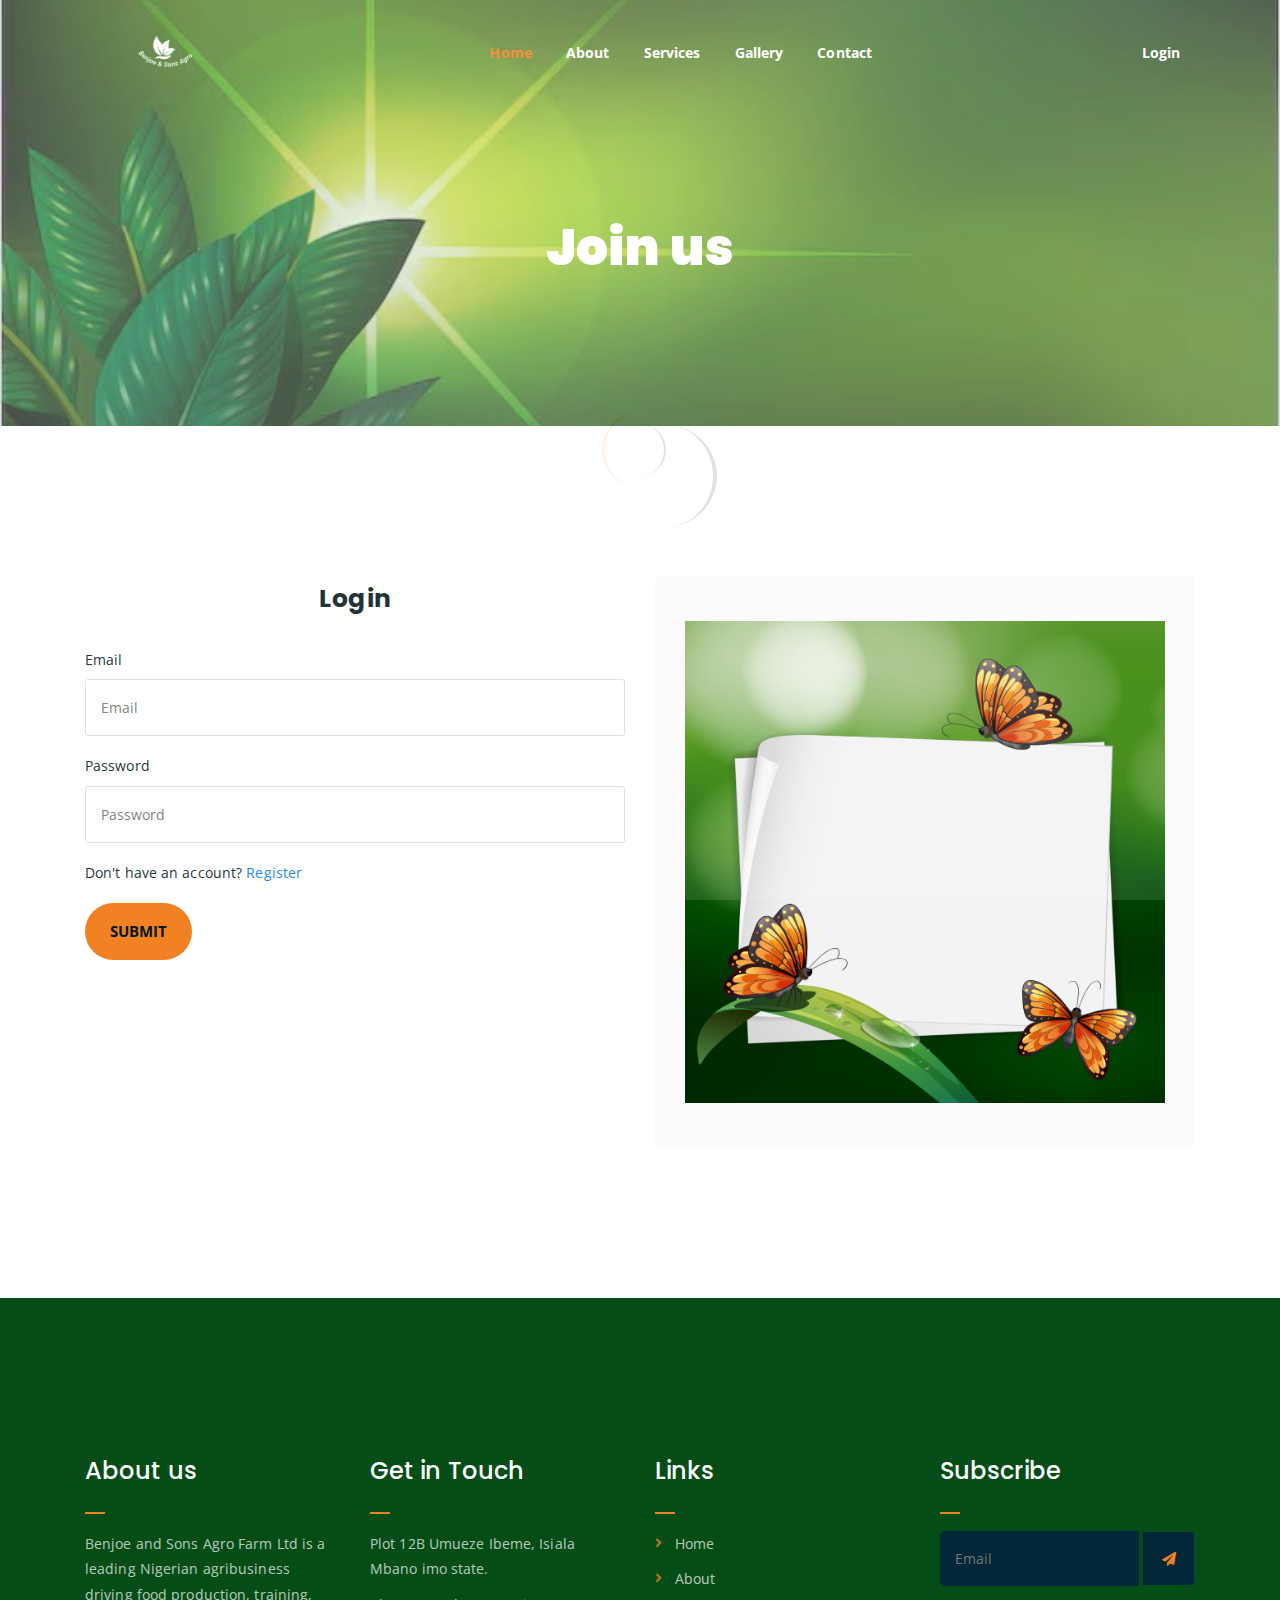
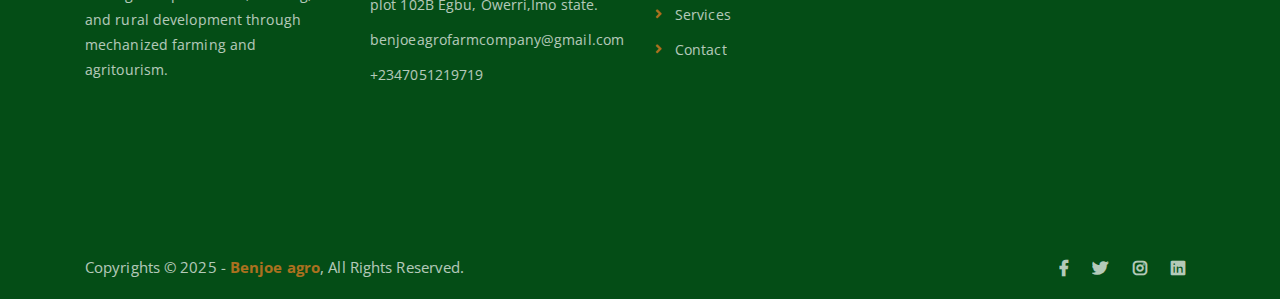
<file: login.html>
<!DOCTYPE html>
<html lang="en">

<head>
	<meta charset="UTF-8">
	<meta http-equiv="X-UA-Compatible" content="IE=edge">
	<meta name="viewport" content="width=device-width, initial-scale=1">
	<meta name="description"
		content="Responsive Bootstrap4 Shop Template, Created by Imran Hossain from https://imransdesign.com/">

	<!-- title -->
	<title>Benjoe</title>

	<!-- favicon -->
	<link rel="shortcut icon" type="image/png" href="./Benjoe_image/logo.png">
	<!-- google font -->
	<link href="https://fonts.googleapis.com/css?family=Open+Sans:300,400,700" rel="stylesheet">
	<link href="https://fonts.googleapis.com/css?family=Poppins:400,700&display=swap" rel="stylesheet">
	<!-- fontawesome -->
	<link rel="stylesheet" href="assets/css/all.min.css">
	<!-- bootstrap -->
	<link rel="stylesheet" href="assets/bootstrap/css/bootstrap.min.css">
	<!-- owl carousel -->
	<link rel="stylesheet" href="assets/css/owl.carousel.css">
	<!-- magnific popup -->
	<link rel="stylesheet" href="assets/css/magnific-popup.css">
	<!-- animate css -->
	<link rel="stylesheet" href="assets/css/animate.css">
	<!-- mean menu css -->
	<link rel="stylesheet" href="assets/css/meanmenu.min.css">
	<!-- main style -->
	<link rel="stylesheet" href="assets/css/main.css">
	<!-- responsive -->
	<link rel="stylesheet" href="assets/css/responsive.css">

</head>

<body>

	<!--PreLoader-->
	<div class="loader">
		<div class="loader-inner">
			<div class="circle"></div>
		</div>
	</div>
	<!--PreLoader Ends-->

	<!-- header -->
	<div class="top-header-area" id="sticker">
		<div class="container">
			<div class="row">
				<div class="col-lg-12 col-sm-12 text-center">
					<div class="main-menu-wrap">
						<!-- logo -->
						<div class="site-logo">
							<a href="index.html">
								<!-- <h3 style="color: white;">BENJOE <small style="font-size: 16px;">AGRO</small></h3> -->
								<img src="./Benjoe_image/logo.png" alt="">
							</a>
						</div>
						<!-- logo -->

						<!-- menu start -->
						<nav class="main-menu">
							<ul>
								<li class="current-list-item"><a href="index.html">Home</a>
								</li>
								<li><a href="#aboutus">About</a></li>
								<li><a href="index.html#services">Services</a></li>
								<li><a href="gallery.html">Gallery</a></li>
								<li><a href="contact.html">Contact</a></li>
								<li>
									<div class="header-icons">
										<!-- <a class="shopping-cart" href="cart.html"><i class="fas fa-shopping-cart"></i></a> -->
										<!-- <a class="mobile-hide search-bar-icon" href="#"><i class="fas fa-search"></i></a> -->
										<a class="mobile-hide" href="login.html">Login</a>
									</div>
								</li>
							</ul>
						</nav>
						<a class="mobile-show search-bar-icon" href="#"><i class="fas fa-search"></i></a>
						<div class="mobile-menu"></div>
						<!-- menu end -->
					</div>
				</div>
			</div>
		</div>
	</div>
	<!-- end header -->

	<!-- search area -->
	<div class="search-area">
		<div class="container">
			<div class="row">
				<div class="col-lg-12">
					<span class="close-btn"><i class="fas fa-window-close"></i></span>
					<div class="search-bar">
						<div class="search-bar-tablecell">
							<h3>Search For:</h3>
							<input type="text" placeholder="Keywords">
							<button type="submit">Search <i class="fas fa-search"></i></button>
						</div>
					</div>
				</div>
			</div>
		</div>
	</div>
	<!-- end search arewa -->
	
	<!-- breadcrumb-section -->
	<div class="breadcrumb-section breadcrumb-bg login-breadcrumb">
		<div class="container">
			<div class="row">
				<div class="col-lg-8 offset-lg-2 text-center">
					<div class="breadcrumb-text">
						<!-- <p>Get 24/7 Support</p> -->
						<h1>Join us</h1>
					</div>
				</div>
			</div>
		</div>
	</div>
	<!-- end breadcrumb section -->

	<!-- contact form -->
	<div class="contact-from-section mt-150 mb-150">
		<div class="container">
			<div class="row">
				<div class="col-lg-6 mb-5 mb-lg-0 col-md-12">
					<div class="form-title text-center">
						<h2>Login</h2>
					</div>
				 	<div id="form_status"></div>
					<div class="contact-form">
						<form type="POST" id="benjoe-contact" onSubmit="return valid_datas( this );">
							<p>
                                <label for="email">Email</label><br>
								<input type="email" placeholder="Email" name="email" id="email">
							</p>
							<p>
                                <label for="password">Password</label><br>
								<input type="password" placeholder="Password" name="password" id="password">
							</p>
                            <p>Don't have an account? <a href="signup.html">Register</a> </p>
							<input type="hidden" name="token" value="FsWga4&@f6aw" />
							<p><input type="submit" value="Submit"></p>
						</form>
					</div>
				</div>
				<div class="col-lg-6 col-md-12">
					<div class="contact-form-wrap">
						<img src="./Benjoe_image/butterflies.jpg" alt="">
					</div>
				</div>
			</div>
		</div>
	</div>
	<!-- end contact form -->


	<!-- footer -->
	<div class="footer-area">
		<div class="container">
			<div class="row">
				<div class="col-lg-3 col-md-6">
					<div class="footer-box about-widget">
						<h2 class="widget-title">About us</h2>
						<p>Benjoe and Sons Agro Farm Ltd is a leading Nigerian agribusiness driving food
							production, training, and rural development through mechanized farming and
							agritourism.</p>
					</div>
				</div>
				<div class="col-lg-3 col-md-6">
					<div class="footer-box get-in-touch">
						<h2 class="widget-title">Get in Touch</h2>
						<ul>
							<li>Plot 12B Umueze Ibeme, Isiala Mbano imo state.</li>
							<li>plot 102B Egbu, Owerri,Imo state.</li>
							<li>benjoeagrofarmcompany@gmail.com</li>
							<li>+2347051219719</li>
						</ul>
					</div>
				</div>
				<div class="col-lg-3 col-md-6">
					<div class="footer-box pages">
						<h2 class="widget-title">Links</h2>
						<ul>
							<li><a href="index.html">Home</a></li>
							<li><a href="index.html#aboutus">About</a></li>
							<li><a href="services.html">Services</a></li>
							<!-- <li><a href="news.html">News</a></li> -->
							<li><a href="index.html#contact">Contact</a></li>
						</ul>
					</div>
				</div>
				<div class="col-lg-3 col-md-6">
					<div class="footer-box subscribe">
						<h2 class="widget-title">Subscribe</h2>
						<!-- <p>Subscribe to our mailing list to get the latest updates.</p>-->
						<form action="index.html">
							<input type="email" placeholder="Email">
							<button type="submit"><i class="fas fa-paper-plane"></i></button>
						</form>
					</div>
				</div>
			</div>
		</div>
	</div>
	<!-- end footer -->

	<!-- copyright -->
	<div class="copyright">
		<div class="container">
			<div class="row">
				<div class="col-lg-6 col-md-12">
					<p>Copyrights &copy; 2025 - <a href="index.html">Benjoe agro</a>, All Rights
						Reserved.<br>
					</p>
				</div>
				<div class="col-lg-6 text-right col-md-12">
					<div class="social-icons">
						<ul>
							<li><a href="#" target=""><i class="fab fa-facebook-f"></i></a></li>
							<li><a href="#" target=""><i class="fab fa-twitter"></i></a></li>
							<li><a href="#" target=""><i class="fab fa-instagram"></i></a></li>
							<li><a href="#" target=""><i class="fab fa-linkedin"></i></a></li>
							<!-- <li><a href="#" target="_blank"><i class="fab fa-dribbble"></i></a></li> -->
						</ul>
					</div>
				</div>
			</div>
		</div>
	</div>
	<!-- end copyright -->

	<!-- jquery -->
	<script src="assets/js/jquery-1.11.3.min.js"></script>
	<!-- bootstrap -->
	<script src="assets/bootstrap/js/bootstrap.min.js"></script>
	<!-- count down -->
	<script src="assets/js/jquery.countdown.js"></script>
	<!-- isotope -->
	<script src="assets/js/jquery.isotope-3.0.6.min.js"></script>
	<!-- waypoints -->
	<script src="assets/js/waypoints.js"></script>
	<!-- owl carousel -->
	<script src="assets/js/owl.carousel.min.js"></script>
	<!-- magnific popup -->
	<script src="assets/js/jquery.magnific-popup.min.js"></script>
	<!-- mean menu -->
	<script src="assets/js/jquery.meanmenu.min.js"></script>
	<!-- sticker js -->
	<script src="assets/js/sticker.js"></script>
	<!-- main js -->
	<script src="assets/js/main.js"></script>

</body>

</html>
</file>
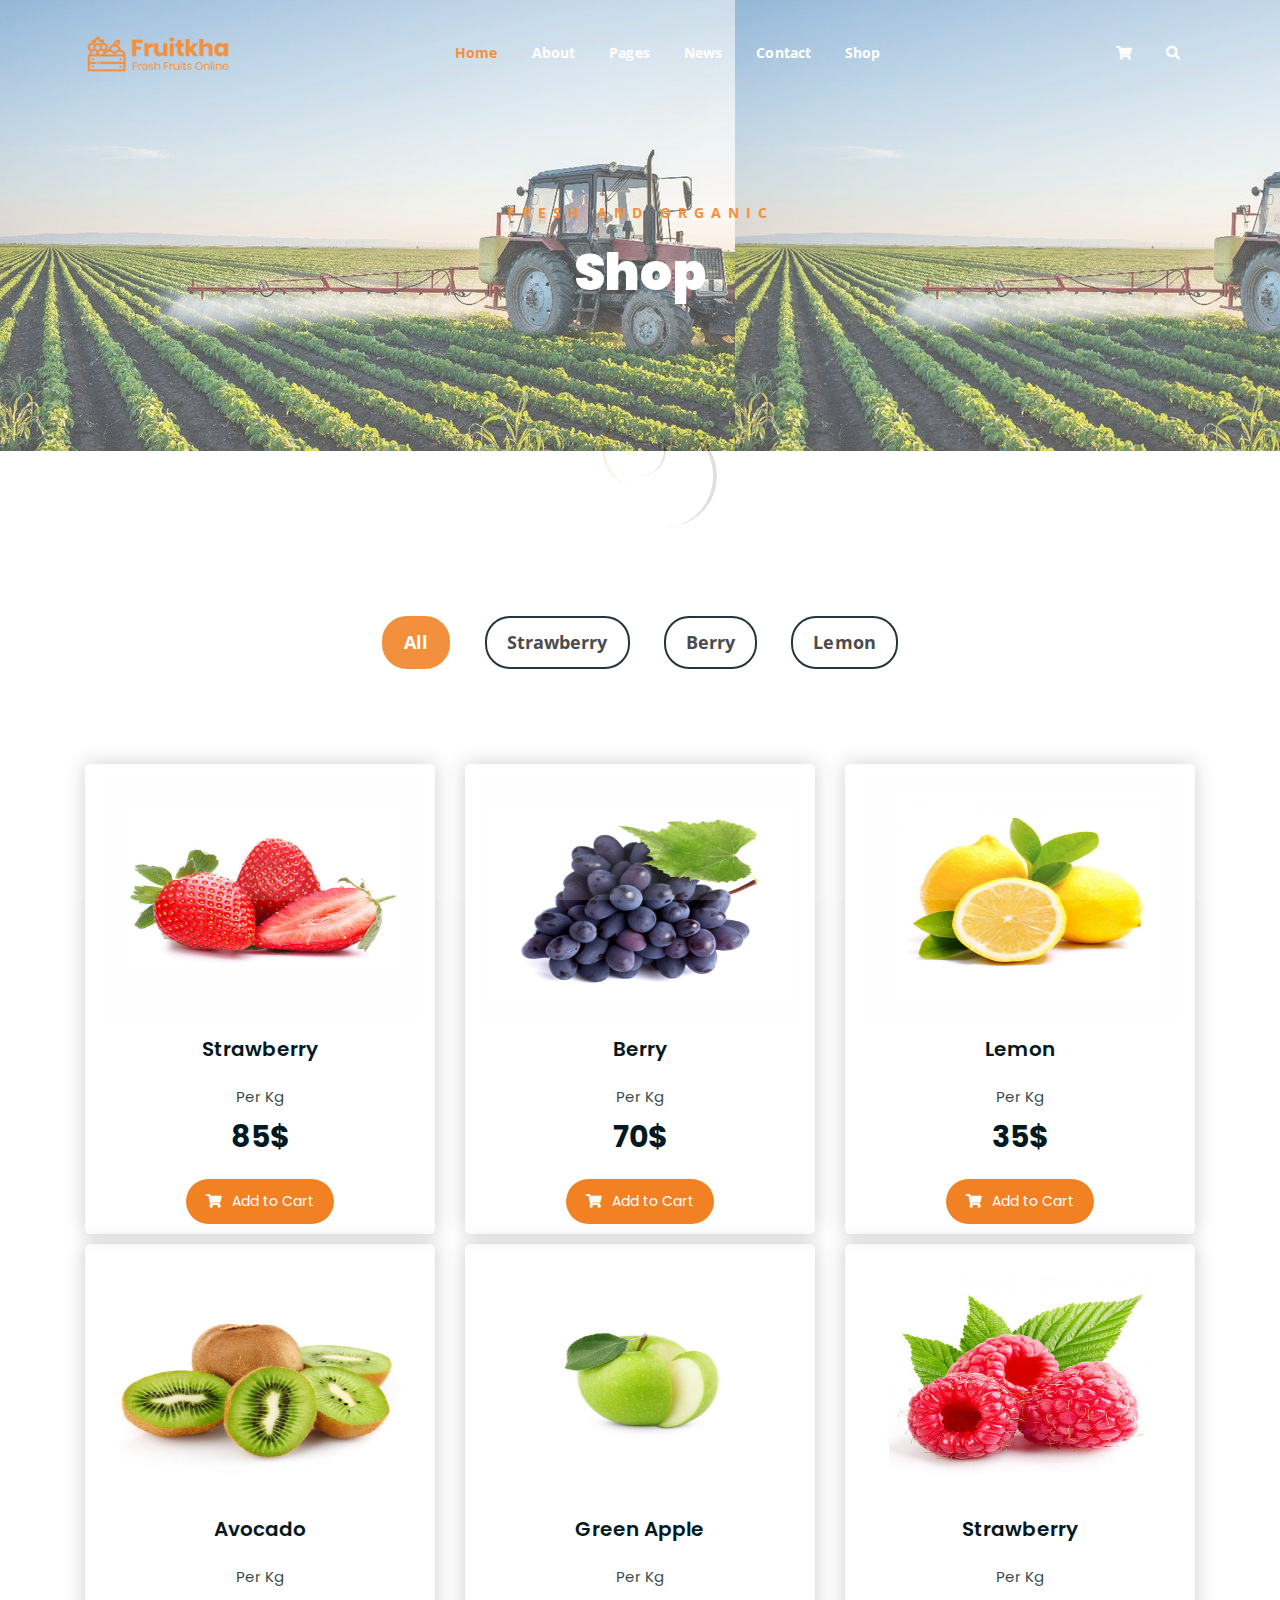
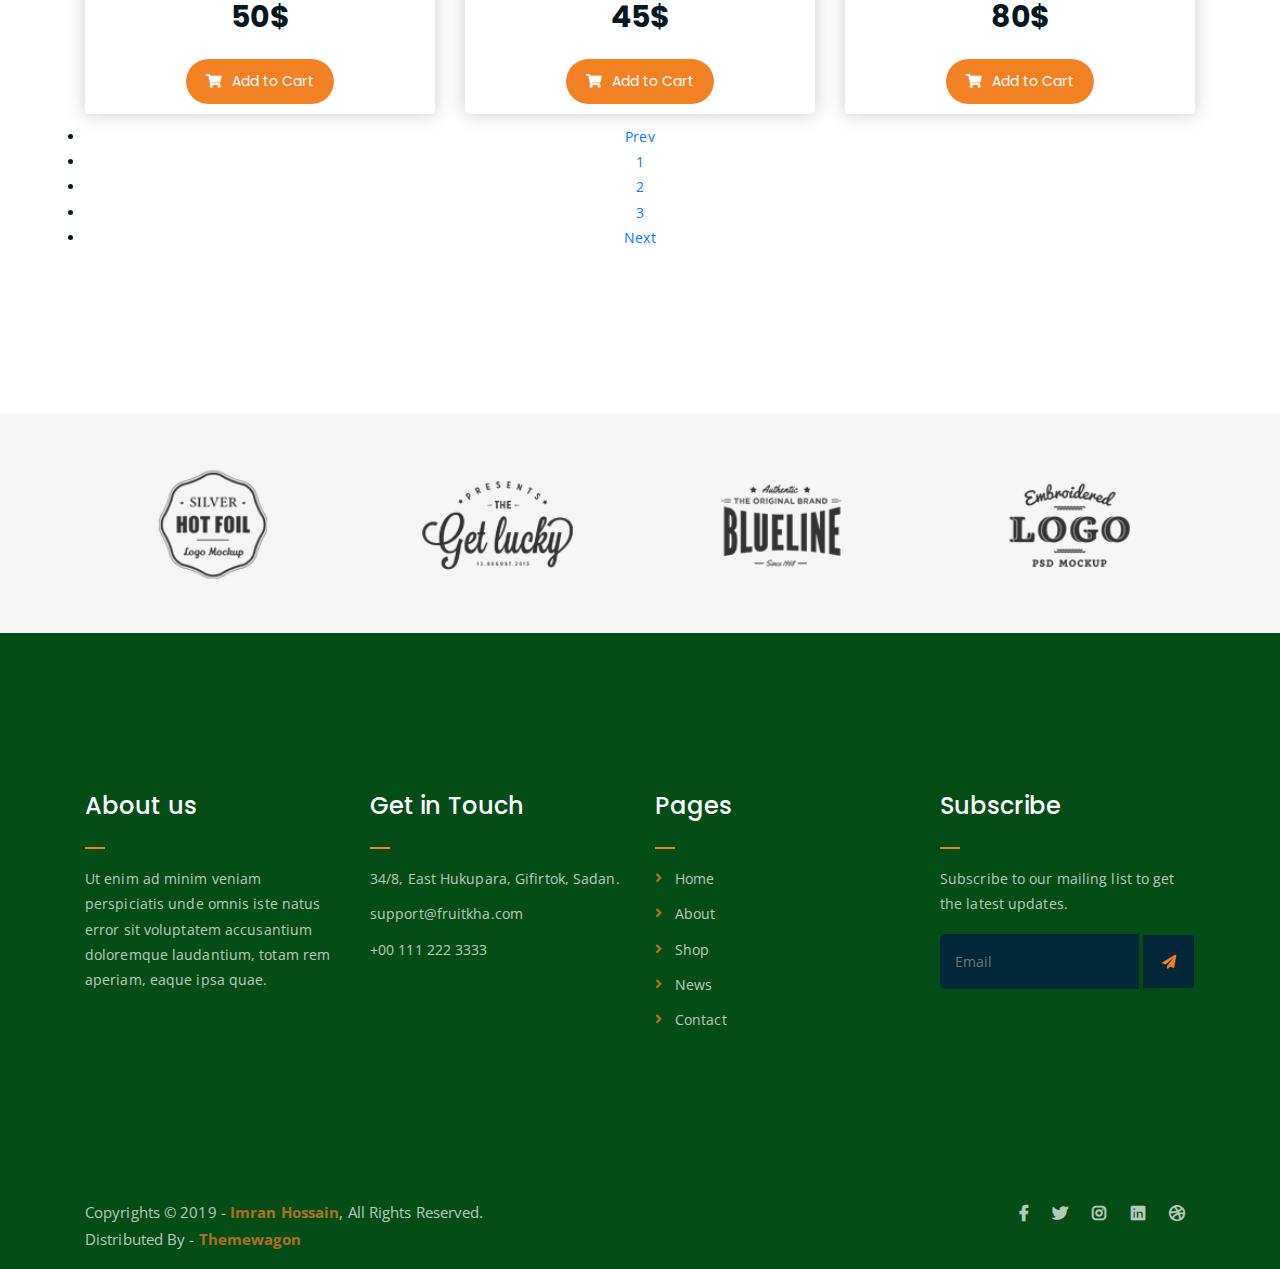
<file: shop.html>
<!DOCTYPE html>
<html lang="en">
<head>
	<meta charset="UTF-8">
	<meta http-equiv="X-UA-Compatible" content="IE=edge">
	<meta name="viewport" content="width=device-width, initial-scale=1">
	<meta name="description" content="Responsive Bootstrap4 Shop Template, Created by Imran Hossain from https://imransdesign.com/">

	<!-- title -->
	<title>Shop</title>

	<!-- favicon -->
	<link rel="shortcut icon" type="image/png" href="assets/img/favicon.png">
	<!-- google font -->
	<link href="https://fonts.googleapis.com/css?family=Open+Sans:300,400,700" rel="stylesheet">
	<link href="https://fonts.googleapis.com/css?family=Poppins:400,700&display=swap" rel="stylesheet">
	<!-- fontawesome -->
	<link rel="stylesheet" href="assets/css/all.min.css">
	<!-- bootstrap -->
	<link rel="stylesheet" href="assets/bootstrap/css/bootstrap.min.css">
	<!-- owl carousel -->
	<link rel="stylesheet" href="assets/css/owl.carousel.css">
	<!-- magnific popup -->
	<link rel="stylesheet" href="assets/css/magnific-popup.css">
	<!-- animate css -->
	<link rel="stylesheet" href="assets/css/animate.css">
	<!-- mean menu css -->
	<link rel="stylesheet" href="assets/css/meanmenu.min.css">
	<!-- main style -->
	<link rel="stylesheet" href="assets/css/main.css">
	<!-- responsive -->
	<link rel="stylesheet" href="assets/css/responsive.css">

</head>
<body>
	
	<!--PreLoader-->
    <div class="loader">
        <div class="loader-inner">
            <div class="circle"></div>
        </div>
    </div>
    <!--PreLoader Ends-->
	
	<!-- header -->
	<div class="top-header-area" id="sticker">
		<div class="container">
			<div class="row">
				<div class="col-lg-12 col-sm-12 text-center">
					<div class="main-menu-wrap">
						<!-- logo -->
						<div class="site-logo">
							<a href="index.html">
								<img src="assets/img/logo.png" alt="">
							</a>
						</div>
						<!-- logo -->

						<!-- menu start -->
						<nav class="main-menu">
							<ul>
								<li class="current-list-item"><a href="#">Home</a>
									<ul class="sub-menu">
										<li><a href="index.html">Static Home</a></li>
										<li><a href="index_2.html">Slider Home</a></li>
									</ul>
								</li>
								<li><a href="about.html">About</a></li>
								<li><a href="#">Pages</a>
									<ul class="sub-menu">
										<li><a href="404.html">404 page</a></li>
										<li><a href="about.html">About</a></li>
										<li><a href="cart.html">Cart</a></li>
										<li><a href="checkout.html">Check Out</a></li>
										<li><a href="contact.html">Contact</a></li>
										<li><a href="news.html">News</a></li>
										<li><a href="shop.html">Shop</a></li>
									</ul>
								</li>
								<li><a href="news.html">News</a>
									<ul class="sub-menu">
										<li><a href="news.html">News</a></li>
										<li><a href="single-news.html">Single News</a></li>
									</ul>
								</li>
								<li><a href="contact.html">Contact</a></li>
								<li><a href="shop.html">Shop</a>
									<ul class="sub-menu">
										<li><a href="shop.html">Shop</a></li>
										<li><a href="checkout.html">Check Out</a></li>
										<li><a href="single-product.html">Single Product</a></li>
										<li><a href="cart.html">Cart</a></li>
									</ul>
								</li>
								<li>
									<div class="header-icons">
										<a class="shopping-cart" href="cart.html"><i class="fas fa-shopping-cart"></i></a>
										<a class="mobile-hide search-bar-icon" href="#"><i class="fas fa-search"></i></a>
									</div>
								</li>
							</ul>
						</nav>
						<a class="mobile-show search-bar-icon" href="#"><i class="fas fa-search"></i></a>
						<div class="mobile-menu"></div>
						<!-- menu end -->
					</div>
				</div>
			</div>
		</div>
	</div>
	<!-- end header -->

	<!-- search area -->
	<div class="search-area">
		<div class="container">
			<div class="row">
				<div class="col-lg-12">
					<span class="close-btn"><i class="fas fa-window-close"></i></span>
					<div class="search-bar">
						<div class="search-bar-tablecell">
							<h3>Search For:</h3>
							<input type="text" placeholder="Keywords">
							<button type="submit">Search <i class="fas fa-search"></i></button>
						</div>
					</div>
				</div>
			</div>
		</div>
	</div>
	<!-- end search arewa -->
	
	<!-- breadcrumb-section -->
	<div class="breadcrumb-section breadcrumb-bg">
		<div class="container">
			<div class="row">
				<div class="col-lg-8 offset-lg-2 text-center">
					<div class="breadcrumb-text">
						<p>Fresh and Organic</p>
						<h1>Shop</h1>
					</div>
				</div>
			</div>
		</div>
	</div>
	<!-- end breadcrumb section -->

	<!-- products -->
	<div class="product-section mt-150 mb-150">
		<div class="container">

			<div class="row">
                <div class="col-md-12">
                    <div class="product-filters">
                        <ul>
                            <li class="active" data-filter="*">All</li>
                            <li data-filter=".strawberry">Strawberry</li>
                            <li data-filter=".berry">Berry</li>
                            <li data-filter=".lemon">Lemon</li>
                        </ul>
                    </div>
                </div>
            </div>

			<div class="row product-lists">
				<div class="col-lg-4 col-md-6 text-center strawberry">
					<div class="single-product-item">
						<div class="product-image">
							<a href="single-product.html"><img src="assets/img/products/product-img-1.jpg" alt=""></a>
						</div>
						<h3>Strawberry</h3>
						<p class="product-price"><span>Per Kg</span> 85$ </p>
						<a href="cart.html" class="cart-btn"><i class="fas fa-shopping-cart"></i> Add to Cart</a>
					</div>
				</div>
				<div class="col-lg-4 col-md-6 text-center berry">
					<div class="single-product-item">
						<div class="product-image">
							<a href="single-product.html"><img src="assets/img/products/product-img-2.jpg" alt=""></a>
						</div>
						<h3>Berry</h3>
						<p class="product-price"><span>Per Kg</span> 70$ </p>
						<a href="cart.html" class="cart-btn"><i class="fas fa-shopping-cart"></i> Add to Cart</a>
					</div>
				</div>
				<div class="col-lg-4 col-md-6 text-center lemon">
					<div class="single-product-item">
						<div class="product-image">
							<a href="single-product.html"><img src="assets/img/products/product-img-3.jpg" alt=""></a>
						</div>
						<h3>Lemon</h3>
						<p class="product-price"><span>Per Kg</span> 35$ </p>
						<a href="cart.html" class="cart-btn"><i class="fas fa-shopping-cart"></i> Add to Cart</a>
					</div>
				</div>
				<div class="col-lg-4 col-md-6 text-center">
					<div class="single-product-item">
						<div class="product-image">
							<a href="single-product.html"><img src="assets/img/products/product-img-4.jpg" alt=""></a>
						</div>
						<h3>Avocado</h3>
						<p class="product-price"><span>Per Kg</span> 50$ </p>
						<a href="cart.html" class="cart-btn"><i class="fas fa-shopping-cart"></i> Add to Cart</a>
					</div>
				</div>
				<div class="col-lg-4 col-md-6 text-center">
					<div class="single-product-item">
						<div class="product-image">
							<a href="single-product.html"><img src="assets/img/products/product-img-5.jpg" alt=""></a>
						</div>
						<h3>Green Apple</h3>
						<p class="product-price"><span>Per Kg</span> 45$ </p>
						<a href="cart.html" class="cart-btn"><i class="fas fa-shopping-cart"></i> Add to Cart</a>
					</div>
				</div>
				<div class="col-lg-4 col-md-6 text-center strawberry">
					<div class="single-product-item">
						<div class="product-image">
							<a href="single-product.html"><img src="assets/img/products/product-img-6.jpg" alt=""></a>
						</div>
						<h3>Strawberry</h3>
						<p class="product-price"><span>Per Kg</span> 80$ </p>
						<a href="cart.html" class="cart-btn"><i class="fas fa-shopping-cart"></i> Add to Cart</a>
					</div>
				</div>
			</div>

			<div class="row">
				<div class="col-lg-12 text-center">
					<div class="pagination-wrap">
						<ul>
							<li><a href="#">Prev</a></li>
							<li><a href="#">1</a></li>
							<li><a class="active" href="#">2</a></li>
							<li><a href="#">3</a></li>
							<li><a href="#">Next</a></li>
						</ul>
					</div>
				</div>
			</div>
		</div>
	</div>
	<!-- end products -->

	<!-- logo carousel -->
	<div class="logo-carousel-section">
		<div class="container">
			<div class="row">
				<div class="col-lg-12">
					<div class="logo-carousel-inner">
						<div class="single-logo-item">
							<img src="assets/img/company-logos/1.png" alt="">
						</div>
						<div class="single-logo-item">
							<img src="assets/img/company-logos/2.png" alt="">
						</div>
						<div class="single-logo-item">
							<img src="assets/img/company-logos/3.png" alt="">
						</div>
						<div class="single-logo-item">
							<img src="assets/img/company-logos/4.png" alt="">
						</div>
						<div class="single-logo-item">
							<img src="assets/img/company-logos/5.png" alt="">
						</div>
					</div>
				</div>
			</div>
		</div>
	</div>
	<!-- end logo carousel -->

	<!-- footer -->
	<div class="footer-area">
		<div class="container">
			<div class="row">
				<div class="col-lg-3 col-md-6">
					<div class="footer-box about-widget">
						<h2 class="widget-title">About us</h2>
						<p>Ut enim ad minim veniam perspiciatis unde omnis iste natus error sit voluptatem accusantium doloremque laudantium, totam rem aperiam, eaque ipsa quae.</p>
					</div>
				</div>
				<div class="col-lg-3 col-md-6">
					<div class="footer-box get-in-touch">
						<h2 class="widget-title">Get in Touch</h2>
						<ul>
							<li>34/8, East Hukupara, Gifirtok, Sadan.</li>
							<li>support@fruitkha.com</li>
							<li>+00 111 222 3333</li>
						</ul>
					</div>
				</div>
				<div class="col-lg-3 col-md-6">
					<div class="footer-box pages">
						<h2 class="widget-title">Pages</h2>
						<ul>
							<li><a href="index.html">Home</a></li>
							<li><a href="about.html">About</a></li>
							<li><a href="services.html">Shop</a></li>
							<li><a href="news.html">News</a></li>
							<li><a href="contact.html">Contact</a></li>
						</ul>
					</div>
				</div>
				<div class="col-lg-3 col-md-6">
					<div class="footer-box subscribe">
						<h2 class="widget-title">Subscribe</h2>
						<p>Subscribe to our mailing list to get the latest updates.</p>
						<form action="index.html">
							<input type="email" placeholder="Email">
							<button type="submit"><i class="fas fa-paper-plane"></i></button>
						</form>
					</div>
				</div>
			</div>
		</div>
	</div>
	<!-- end footer -->
	
	<!-- copyright -->
	<div class="copyright">
		<div class="container">
			<div class="row">
				<div class="col-lg-6 col-md-12">
					<p>Copyrights &copy; 2019 - <a href="https://imransdesign.com/">Imran Hossain</a>,  All Rights Reserved.<br>
						Distributed By - <a href="https://themewagon.com/">Themewagon</a>
					</p>
				</div>
				<div class="col-lg-6 text-right col-md-12">
					<div class="social-icons">
						<ul>
							<li><a href="#" target="_blank"><i class="fab fa-facebook-f"></i></a></li>
							<li><a href="#" target="_blank"><i class="fab fa-twitter"></i></a></li>
							<li><a href="#" target="_blank"><i class="fab fa-instagram"></i></a></li>
							<li><a href="#" target="_blank"><i class="fab fa-linkedin"></i></a></li>
							<li><a href="#" target="_blank"><i class="fab fa-dribbble"></i></a></li>
						</ul>
					</div>
				</div>
			</div>
		</div>
	</div>
	<!-- end copyright -->
	
	<!-- jquery -->
	<script src="assets/js/jquery-1.11.3.min.js"></script>
	<!-- bootstrap -->
	<script src="assets/bootstrap/js/bootstrap.min.js"></script>
	<!-- count down -->
	<script src="assets/js/jquery.countdown.js"></script>
	<!-- isotope -->
	<script src="assets/js/jquery.isotope-3.0.6.min.js"></script>
	<!-- waypoints -->
	<script src="assets/js/waypoints.js"></script>
	<!-- owl carousel -->
	<script src="assets/js/owl.carousel.min.js"></script>
	<!-- magnific popup -->
	<script src="assets/js/jquery.magnific-popup.min.js"></script>
	<!-- mean menu -->
	<script src="assets/js/jquery.meanmenu.min.js"></script>
	<!-- sticker js -->
	<script src="assets/js/sticker.js"></script>
	<!-- main js -->
	<script src="assets/js/main.js"></script>

</body>
</html>
</file>
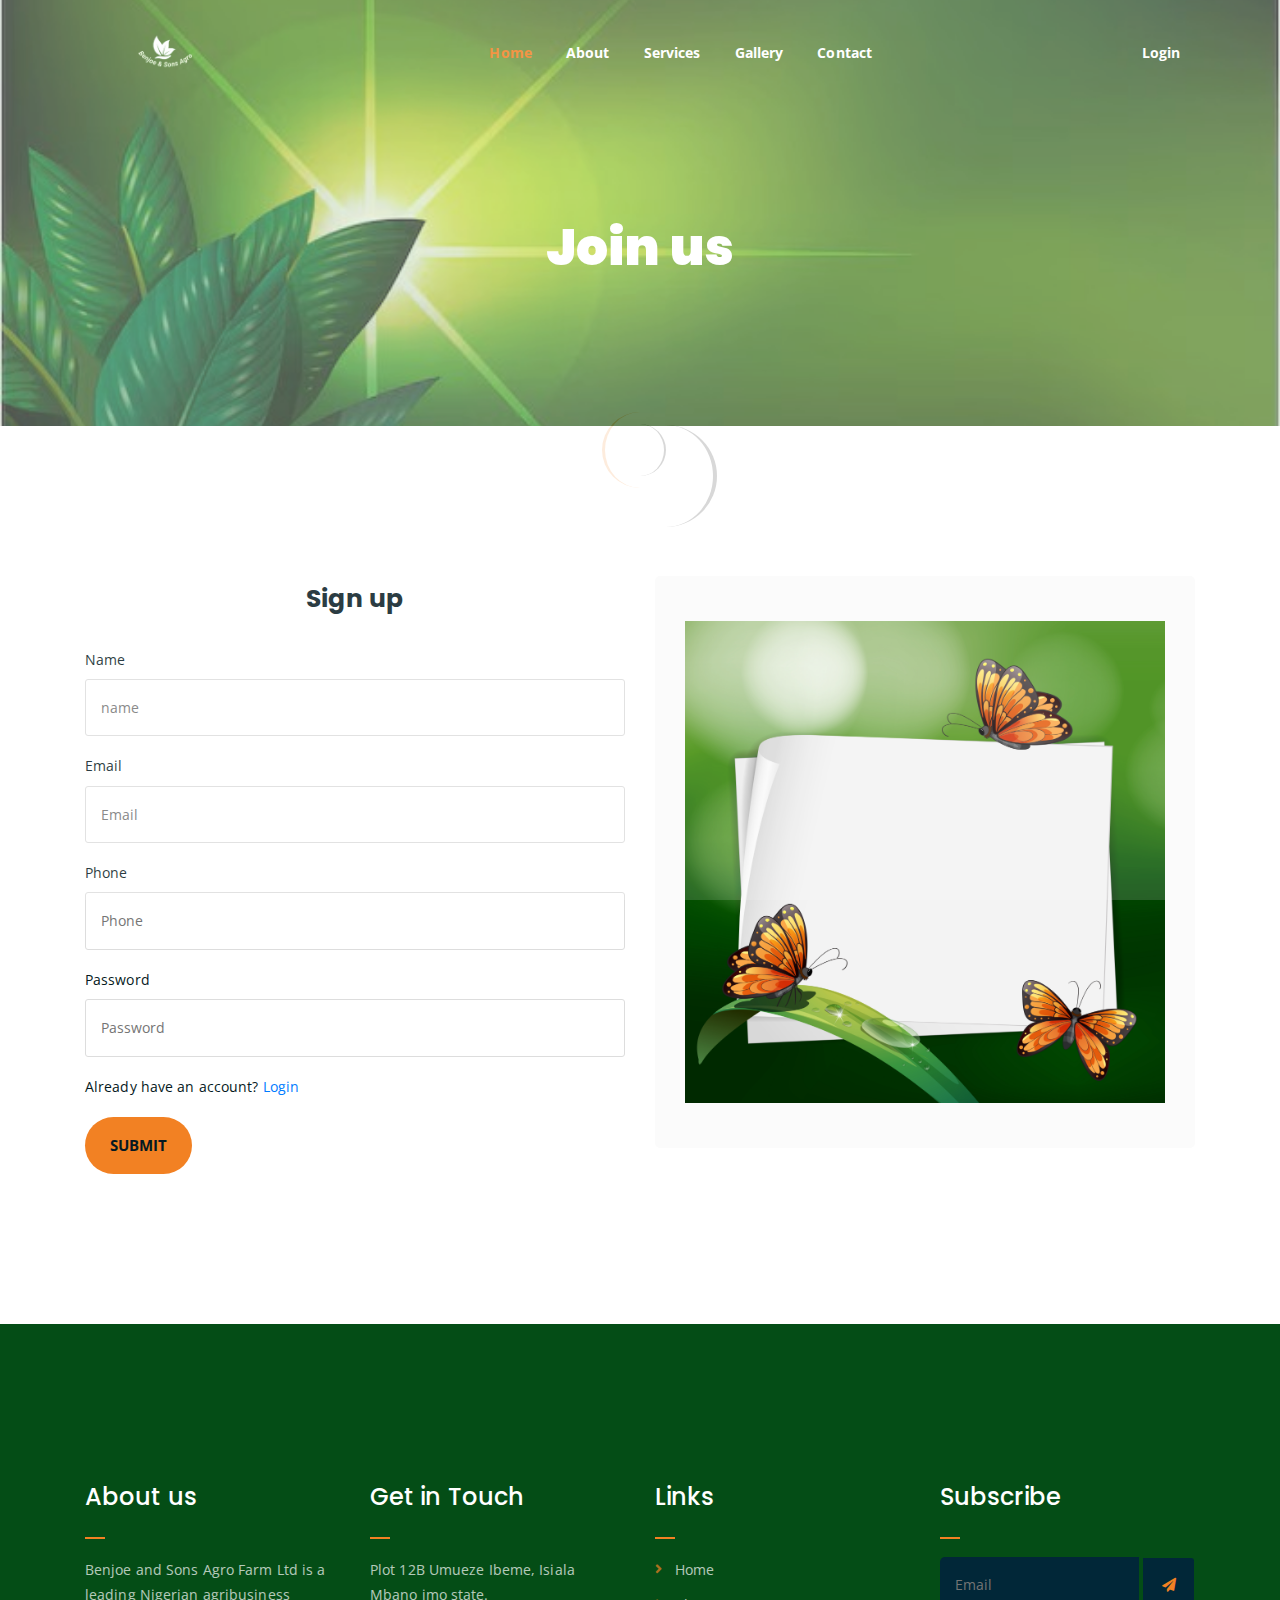
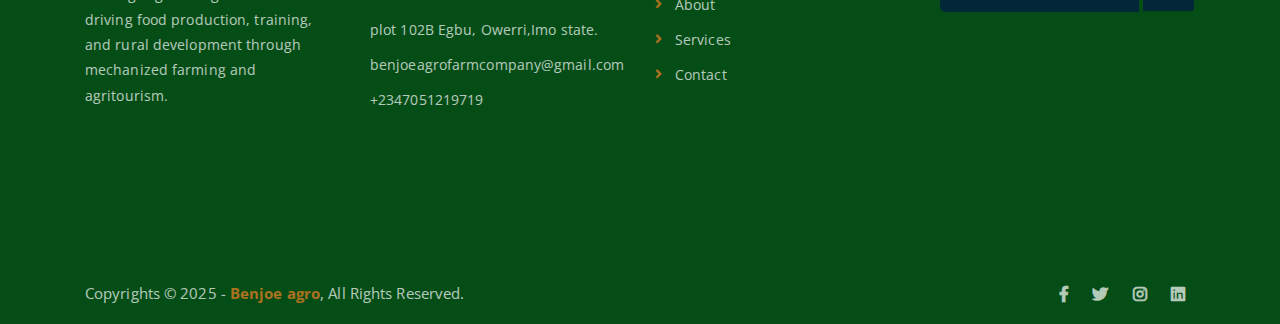
<file: signup.html>
<!DOCTYPE html>
<html lang="en">

<head>
	<meta charset="UTF-8">
	<meta http-equiv="X-UA-Compatible" content="IE=edge">
	<meta name="viewport" content="width=device-width, initial-scale=1">
	<meta name="description"
		content="Responsive Bootstrap4 Shop Template, Created by Imran Hossain from https://imransdesign.com/">

	<!-- title -->
	<title>Benjoe</title>

	<!-- favicon -->
	<link rel="shortcut icon" type="image/png" href="./Benjoe_image/logo.png">
	<!-- google font -->
	<link href="https://fonts.googleapis.com/css?family=Open+Sans:300,400,700" rel="stylesheet">
	<link href="https://fonts.googleapis.com/css?family=Poppins:400,700&display=swap" rel="stylesheet">
	<!-- fontawesome -->
	<link rel="stylesheet" href="assets/css/all.min.css">
	<!-- bootstrap -->
	<link rel="stylesheet" href="assets/bootstrap/css/bootstrap.min.css">
	<!-- owl carousel -->
	<link rel="stylesheet" href="assets/css/owl.carousel.css">
	<!-- magnific popup -->
	<link rel="stylesheet" href="assets/css/magnific-popup.css">
	<!-- animate css -->
	<link rel="stylesheet" href="assets/css/animate.css">
	<!-- mean menu css -->
	<link rel="stylesheet" href="assets/css/meanmenu.min.css">
	<!-- main style -->
	<link rel="stylesheet" href="assets/css/main.css">
	<!-- responsive -->
	<link rel="stylesheet" href="assets/css/responsive.css">

</head>

<body>

	<!--PreLoader-->
	<div class="loader">
		<div class="loader-inner">
			<div class="circle"></div>
		</div>
	</div>
	<!--PreLoader Ends-->

	<!-- header -->
	<div class="top-header-area" id="sticker">
		<div class="container">
			<div class="row">
				<div class="col-lg-12 col-sm-12 text-center">
					<div class="main-menu-wrap">
						<!-- logo -->
						<div class="site-logo">
							<a href="index.html">
								<!-- <h3 style="color: white;">BENJOE <small style="font-size: 16px;">AGRO</small></h3> -->
								<img src="./Benjoe_image/logo.png" alt="">
							</a>
						</div>
						<!-- logo -->

						<!-- menu start -->
						<nav class="main-menu">
							<ul>
								<li class="current-list-item"><a href="index.html">Home</a>
								</li>
								<li><a href="#aboutus">About</a></li>
								<li><a href="index.html#services">Services</a></li>
								<li><a href="gallery.html">Gallery</a></li>
								<li><a href="contact.html">Contact</a></li>
								<li>
									<div class="header-icons">
										<!-- <a class="shopping-cart" href="cart.html"><i class="fas fa-shopping-cart"></i></a> -->
										<!-- <a class="mobile-hide search-bar-icon" href="#"><i class="fas fa-search"></i></a> -->
										<a class="mobile-hide" href="login.html">Login</a>
									</div>
								</li>
							</ul>
						</nav>
						<a class="mobile-show search-bar-icon" href="#"><i class="fas fa-search"></i></a>
						<div class="mobile-menu"></div>
						<!-- menu end -->
					</div>
				</div>
			</div>
		</div>
	</div>
	<!-- end header -->

	<!-- search area -->
	<div class="search-area">
		<div class="container">
			<div class="row">
				<div class="col-lg-12">
					<span class="close-btn"><i class="fas fa-window-close"></i></span>
					<div class="search-bar">
						<div class="search-bar-tablecell">
							<h3>Search For:</h3>
							<input type="text" placeholder="Keywords">
							<button type="submit">Search <i class="fas fa-search"></i></button>
						</div>
					</div>
				</div>
			</div>
		</div>
	</div>
	<!-- end search arewa -->
	
	<!-- breadcrumb-section -->
	<div class="breadcrumb-section breadcrumb-bg login-breadcrumb">
		<div class="container">
			<div class="row">
				<div class="col-lg-8 offset-lg-2 text-center">
					<div class="breadcrumb-text">
						<!-- <p>Get 24/7 Support</p> -->
						<h1>Join us</h1>
					</div>
				</div>
			</div>
		</div>
	</div>
	<!-- end breadcrumb section -->

	<!-- contact form -->
	<div class="contact-from-section mt-150 mb-150">
		<div class="container">
			<div class="row">
				<div class="col-lg-6 mb-5 mb-lg-0 col-md-12">
					<div class="form-title text-center">
						<h2>Sign up</h2>
					</div>
				 	<div id="form_status"></div>
					<div class="contact-form">
						<form type="POST" id="benjoe-contact" onSubmit="return valid_datas( this );">
							<p>
                                <label for="name">Name</label><br>
								<input type="text" placeholder="name" name="name" id="name">
							</p>
							<p>
                                <label for="name">Email</label><br>
								<input type="email" placeholder="Email" name="email" id="email">
							</p> 
							<p>
                                <label for="name">Phone</label><br>
								<input type="tel" placeholder="Phone" name="phone" id="phone">
							</p>
							<p>
                                <label for="name">Password</label><br>
								<input type="password" placeholder="Password" name="password" id="password">
							</p>
							<p>Already have an account? <a href="login.html">Login</a> </p>
							<input type="hidden" name="token" value="FsWga4&@f6aw" />
							<p><input type="submit" value="Submit"></p>
						</form>
					</div>
				</div>
				<div class="col-lg-6 col-md-12">
					<div class="contact-form-wrap">
						<img src="./Benjoe_image/butterflies.jpg" alt="">
					</div>
				</div>
			</div>
		</div>
	</div>
	<!-- end contact form -->

	

	<!-- google map section -->
	<!-- <div class="embed-responsive embed-responsive-21by9">
		<iframe src="https://www.google.com/maps/embed?pb=!1m18!1m12!1m3!1d26432.42324808999!2d-118.34398767954286!3d34.09378509738966!2m3!1f0!2f0!3f0!3m2!1i1024!2i768!4f13.1!3m3!1m2!1s0x80c2bf07045279bf%3A0xf67a9a6797bdfae4!2sHollywood%2C%20Los%20Angeles%2C%20CA%2C%20USA!5e0!3m2!1sen!2sbd!4v1576846473265!5m2!1sen!2sbd" width="600" height="450" frameborder="0" style="border:0;" allowfullscreen="" class="embed-responsive-item"></iframe>
	</div> -->
	<!-- end google map section -->


	<!-- footer -->
	<div class="footer-area">
		<div class="container">
			<div class="row">
				<div class="col-lg-3 col-md-6">
					<div class="footer-box about-widget">
						<h2 class="widget-title">About us</h2>
						<p>Benjoe and Sons Agro Farm Ltd is a leading Nigerian agribusiness driving food
							production, training, and rural development through mechanized farming and
							agritourism.</p>
					</div>
				</div>
				<div class="col-lg-3 col-md-6">
					<div class="footer-box get-in-touch">
						<h2 class="widget-title">Get in Touch</h2>
						<ul>
							<li>Plot 12B Umueze Ibeme, Isiala Mbano imo state.</li>
							<li>plot 102B Egbu, Owerri,Imo state.</li>
							<li>benjoeagrofarmcompany@gmail.com</li>
							<li>+2347051219719</li>
						</ul>
					</div>
				</div>
				<div class="col-lg-3 col-md-6">
					<div class="footer-box pages">
						<h2 class="widget-title">Links</h2>
						<ul>
							<li><a href="index.html">Home</a></li>
							<li><a href="index.html#aboutus">About</a></li>
							<li><a href="services.html">Services</a></li>
							<!-- <li><a href="news.html">News</a></li> -->
							<li><a href="index.html#contact">Contact</a></li>
						</ul>
					</div>
				</div>
				<div class="col-lg-3 col-md-6">
					<div class="footer-box subscribe">
						<h2 class="widget-title">Subscribe</h2>
						<!-- <p>Subscribe to our mailing list to get the latest updates.</p>-->
						<form action="index.html">
							<input type="email" placeholder="Email">
							<button type="submit"><i class="fas fa-paper-plane"></i></button>
						</form>
					</div>
				</div>
			</div>
		</div>
	</div>
	<!-- end footer -->

	<!-- copyright -->
	<div class="copyright">
		<div class="container">
			<div class="row">
				<div class="col-lg-6 col-md-12">
					<p>Copyrights &copy; 2025 - <a href="index.html">Benjoe agro</a>, All Rights
						Reserved.<br>
					</p>
				</div>
				<div class="col-lg-6 text-right col-md-12">
					<div class="social-icons">
						<ul>
							<li><a href="#" target=""><i class="fab fa-facebook-f"></i></a></li>
							<li><a href="#" target=""><i class="fab fa-twitter"></i></a></li>
							<li><a href="#" target=""><i class="fab fa-instagram"></i></a></li>
							<li><a href="#" target=""><i class="fab fa-linkedin"></i></a></li>
							<!-- <li><a href="#" target="_blank"><i class="fab fa-dribbble"></i></a></li> -->
						</ul>
					</div>
				</div>
			</div>
		</div>
	</div>
	<!-- end copyright -->

	<!-- jquery -->
	<script src="assets/js/jquery-1.11.3.min.js"></script>
	<!-- bootstrap -->
	<script src="assets/bootstrap/js/bootstrap.min.js"></script>
	<!-- count down -->
	<script src="assets/js/jquery.countdown.js"></script>
	<!-- isotope -->
	<script src="assets/js/jquery.isotope-3.0.6.min.js"></script>
	<!-- waypoints -->
	<script src="assets/js/waypoints.js"></script>
	<!-- owl carousel -->
	<script src="assets/js/owl.carousel.min.js"></script>
	<!-- magnific popup -->
	<script src="assets/js/jquery.magnific-popup.min.js"></script>
	<!-- mean menu -->
	<script src="assets/js/jquery.meanmenu.min.js"></script>
	<!-- sticker js -->
	<script src="assets/js/sticker.js"></script>
	<!-- main js -->
	<script src="assets/js/main.js"></script>

</body>

</html>
</file>
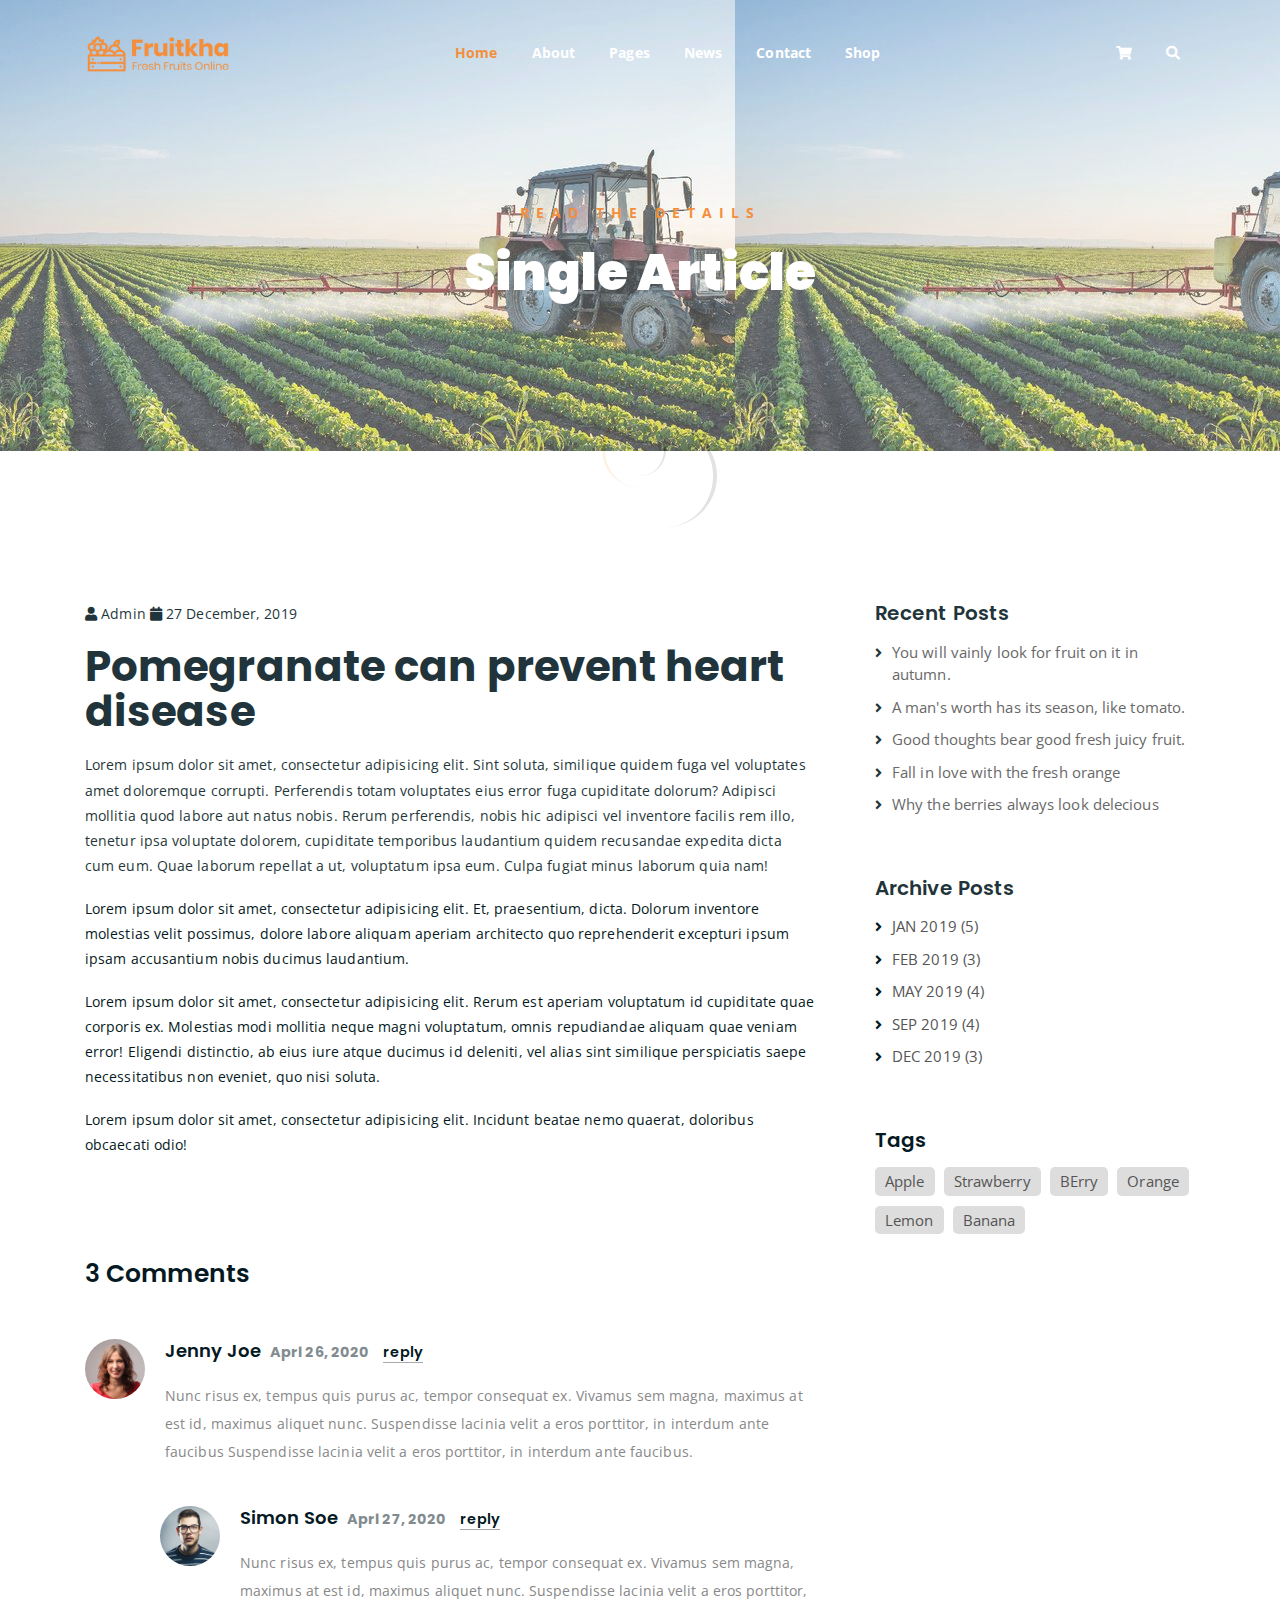
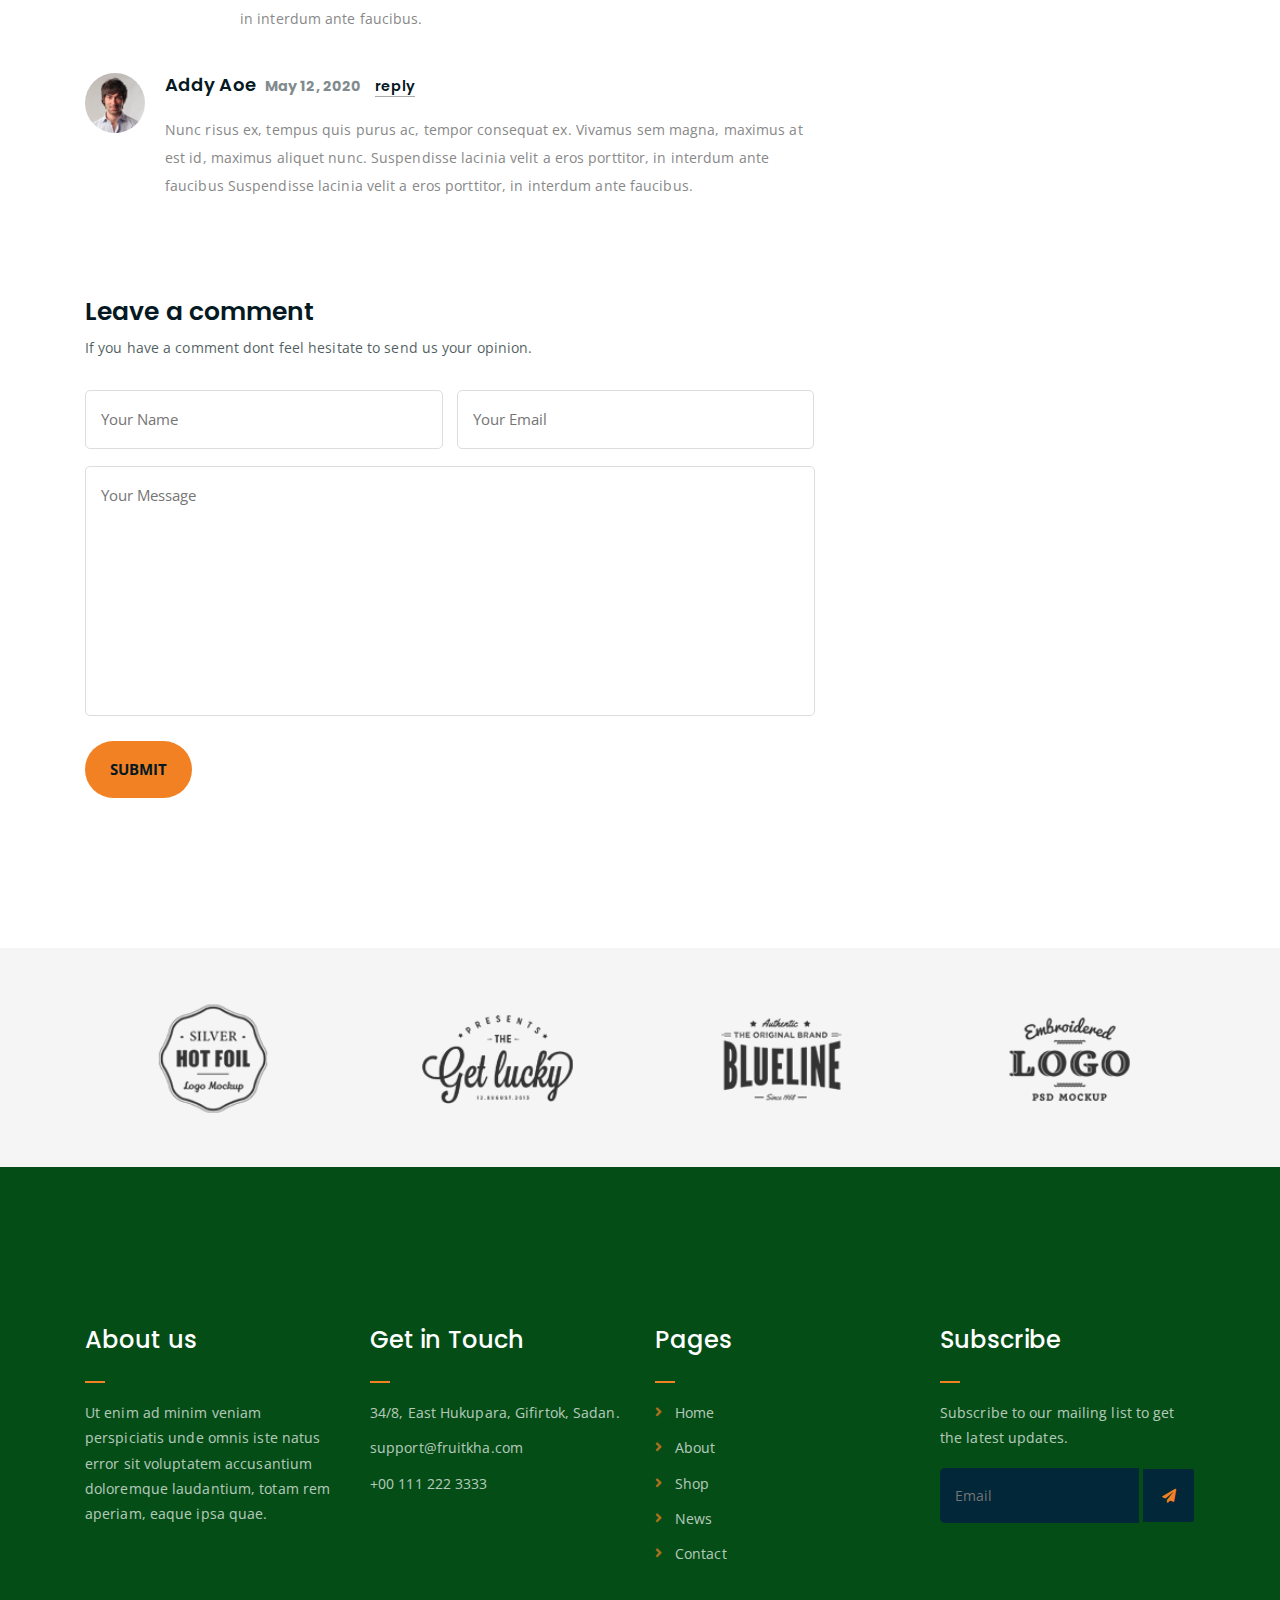
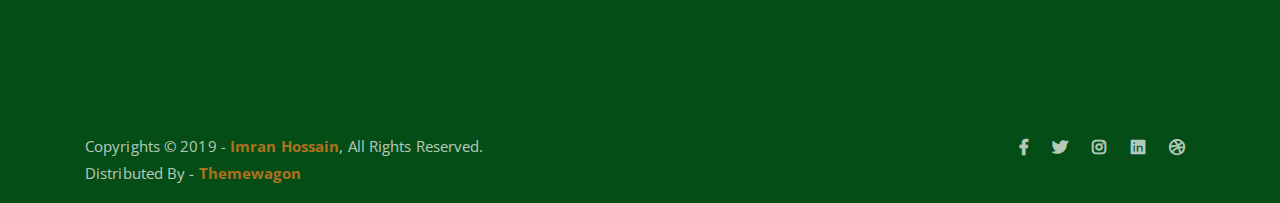
<file: single-news.html>
<!DOCTYPE html>
<html lang="en">
<head>
	<meta charset="UTF-8">
	<meta http-equiv="X-UA-Compatible" content="IE=edge">
	<meta name="viewport" content="width=device-width, initial-scale=1">
	<meta name="description" content="Responsive Bootstrap4 Shop Template, Created by Imran Hossain from https://imransdesign.com/">

	<!-- title -->
	<title>Single News</title>

	<!-- favicon -->
	<link rel="shortcut icon" type="image/png" href="assets/img/favicon.png">
	<!-- google font -->
	<link href="https://fonts.googleapis.com/css?family=Open+Sans:300,400,700" rel="stylesheet">
	<link href="https://fonts.googleapis.com/css?family=Poppins:400,700&display=swap" rel="stylesheet">
	<!-- fontawesome -->
	<link rel="stylesheet" href="assets/css/all.min.css">
	<!-- bootstrap -->
	<link rel="stylesheet" href="assets/bootstrap/css/bootstrap.min.css">
	<!-- owl carousel -->
	<link rel="stylesheet" href="assets/css/owl.carousel.css">
	<!-- magnific popup -->
	<link rel="stylesheet" href="assets/css/magnific-popup.css">
	<!-- animate css -->
	<link rel="stylesheet" href="assets/css/animate.css">
	<!-- mean menu css -->
	<link rel="stylesheet" href="assets/css/meanmenu.min.css">
	<!-- main style -->
	<link rel="stylesheet" href="assets/css/main.css">
	<!-- responsive -->
	<link rel="stylesheet" href="assets/css/responsive.css">

</head>
<body>
	
	<!--PreLoader-->
    <div class="loader">
        <div class="loader-inner">
            <div class="circle"></div>
        </div>
    </div>
    <!--PreLoader Ends-->
	
	<!-- header -->
	<div class="top-header-area" id="sticker">
		<div class="container">
			<div class="row">
				<div class="col-lg-12 col-sm-12 text-center">
					<div class="main-menu-wrap">
						<!-- logo -->
						<div class="site-logo">
							<a href="index.html">
								<img src="assets/img/logo.png" alt="">
							</a>
						</div>
						<!-- logo -->

						<!-- menu start -->
						<nav class="main-menu">
							<ul>
								<li class="current-list-item"><a href="#">Home</a>
									<ul class="sub-menu">
										<li><a href="index.html">Static Home</a></li>
										<li><a href="index_2.html">Slider Home</a></li>
									</ul>
								</li>
								<li><a href="about.html">About</a></li>
								<li><a href="#">Pages</a>
									<ul class="sub-menu">
										<li><a href="404.html">404 page</a></li>
										<li><a href="about.html">About</a></li>
										<li><a href="cart.html">Cart</a></li>
										<li><a href="checkout.html">Check Out</a></li>
										<li><a href="contact.html">Contact</a></li>
										<li><a href="news.html">News</a></li>
										<li><a href="shop.html">Shop</a></li>
									</ul>
								</li>
								<li><a href="news.html">News</a>
									<ul class="sub-menu">
										<li><a href="news.html">News</a></li>
										<li><a href="single-news.html">Single News</a></li>
									</ul>
								</li>
								<li><a href="contact.html">Contact</a></li>
								<li><a href="shop.html">Shop</a>
									<ul class="sub-menu">
										<li><a href="shop.html">Shop</a></li>
										<li><a href="checkout.html">Check Out</a></li>
										<li><a href="single-product.html">Single Product</a></li>
										<li><a href="cart.html">Cart</a></li>
									</ul>
								</li>
								<li>
									<div class="header-icons">
										<a class="shopping-cart" href="cart.html"><i class="fas fa-shopping-cart"></i></a>
										<a class="mobile-hide search-bar-icon" href="#"><i class="fas fa-search"></i></a>
									</div>
								</li>
							</ul>
						</nav>
						<a class="mobile-show search-bar-icon" href="#"><i class="fas fa-search"></i></a>
						<div class="mobile-menu"></div>
						<!-- menu end -->
					</div>
				</div>
			</div>
		</div>
	</div>
	<!-- end header -->

	<!-- search area -->
	<div class="search-area">
		<div class="container">
			<div class="row">
				<div class="col-lg-12">
					<span class="close-btn"><i class="fas fa-window-close"></i></span>
					<div class="search-bar">
						<div class="search-bar-tablecell">
							<h3>Search For:</h3>
							<input type="text" placeholder="Keywords">
							<button type="submit">Search <i class="fas fa-search"></i></button>
						</div>
					</div>
				</div>
			</div>
		</div>
	</div>
	<!-- end search arewa -->
	
	<!-- breadcrumb-section -->
	<div class="breadcrumb-section breadcrumb-bg">
		<div class="container">
			<div class="row">
				<div class="col-lg-8 offset-lg-2 text-center">
					<div class="breadcrumb-text">
						<p>Read the Details</p>
						<h1>Single Article</h1>
					</div>
				</div>
			</div>
		</div>
	</div>
	<!-- end breadcrumb section -->
	
	<!-- single article section -->
	<div class="mt-150 mb-150">
		<div class="container">
			<div class="row">
				<div class="col-lg-8">
					<div class="single-article-section">
						<div class="single-article-text">
							<div class="single-artcile-bg"></div>
							<p class="blog-meta">
								<span class="author"><i class="fas fa-user"></i> Admin</span>
								<span class="date"><i class="fas fa-calendar"></i> 27 December, 2019</span>
							</p>
							<h2>Pomegranate can prevent heart disease</h2>
							<p>Lorem ipsum dolor sit amet, consectetur adipisicing elit. Sint soluta, similique quidem fuga vel voluptates amet doloremque corrupti. Perferendis totam voluptates eius error fuga cupiditate dolorum? Adipisci mollitia quod labore aut natus nobis. Rerum perferendis, nobis hic adipisci vel inventore facilis rem illo, tenetur ipsa voluptate dolorem, cupiditate temporibus laudantium quidem recusandae expedita dicta cum eum. Quae laborum repellat a ut, voluptatum ipsa eum. Culpa fugiat minus laborum quia nam!</p>
							<p>Lorem ipsum dolor sit amet, consectetur adipisicing elit. Et, praesentium, dicta. Dolorum inventore molestias velit possimus, dolore labore aliquam aperiam architecto quo reprehenderit excepturi ipsum ipsam accusantium nobis ducimus laudantium.</p>
							<p>Lorem ipsum dolor sit amet, consectetur adipisicing elit. Rerum est aperiam voluptatum id cupiditate quae corporis ex. Molestias modi mollitia neque magni voluptatum, omnis repudiandae aliquam quae veniam error! Eligendi distinctio, ab eius iure atque ducimus id deleniti, vel alias sint similique perspiciatis saepe necessitatibus non eveniet, quo nisi soluta.</p>
							<p>Lorem ipsum dolor sit amet, consectetur adipisicing elit. Incidunt beatae nemo quaerat, doloribus obcaecati odio!</p>
						</div>

						<div class="comments-list-wrap">
							<h3 class="comment-count-title">3 Comments</h3>
							<div class="comment-list">
								<div class="single-comment-body">
									<div class="comment-user-avater">
										<img src="assets/img/avaters/avatar1.png" alt="">
									</div>
									<div class="comment-text-body">
										<h4>Jenny Joe <span class="comment-date">Aprl 26, 2020</span> <a href="#">reply</a></h4>
										<p>Nunc risus ex, tempus quis purus ac, tempor consequat ex. Vivamus sem magna, maximus at est id, maximus aliquet nunc. Suspendisse lacinia velit a eros porttitor, in interdum ante faucibus Suspendisse lacinia velit a eros porttitor, in interdum ante faucibus.</p>
									</div>
									<div class="single-comment-body child">
										<div class="comment-user-avater">
											<img src="assets/img/avaters/avatar3.png" alt="">
										</div>
										<div class="comment-text-body">
											<h4>Simon Soe <span class="comment-date">Aprl 27, 2020</span> <a href="#">reply</a></h4>
											<p>Nunc risus ex, tempus quis purus ac, tempor consequat ex. Vivamus sem magna, maximus at est id, maximus aliquet nunc. Suspendisse lacinia velit a eros porttitor, in interdum ante faucibus.</p>
										</div>
									</div>
								</div>
								<div class="single-comment-body">
									<div class="comment-user-avater">
										<img src="assets/img/avaters/avatar2.png" alt="">
									</div>
									<div class="comment-text-body">
										<h4>Addy Aoe <span class="comment-date">May 12, 2020</span> <a href="#">reply</a></h4>
										<p>Nunc risus ex, tempus quis purus ac, tempor consequat ex. Vivamus sem magna, maximus at est id, maximus aliquet nunc. Suspendisse lacinia velit a eros porttitor, in interdum ante faucibus Suspendisse lacinia velit a eros porttitor, in interdum ante faucibus.</p>
									</div>
								</div>
							</div>
						</div>

						<div class="comment-template">
							<h4>Leave a comment</h4>
							<p>If you have a comment dont feel hesitate to send us your opinion.</p>
							<form action="index.html">
								<p>
									<input type="text" placeholder="Your Name">
									<input type="email" placeholder="Your Email">
								</p>
								<p><textarea name="comment" id="comment" cols="30" rows="10" placeholder="Your Message"></textarea></p>
								<p><input type="submit" value="Submit"></p>
							</form>
						</div>
					</div>
				</div>
				<div class="col-lg-4">
					<div class="sidebar-section">
						<div class="recent-posts">
							<h4>Recent Posts</h4>
							<ul>
								<li><a href="single-news.html">You will vainly look for fruit on it in autumn.</a></li>
								<li><a href="single-news.html">A man's worth has its season, like tomato.</a></li>
								<li><a href="single-news.html">Good thoughts bear good fresh juicy fruit.</a></li>
								<li><a href="single-news.html">Fall in love with the fresh orange</a></li>
								<li><a href="single-news.html">Why the berries always look delecious</a></li>
							</ul>
						</div>
						<div class="archive-posts">
							<h4>Archive Posts</h4>
							<ul>
								<li><a href="single-news.html">JAN 2019 (5)</a></li>
								<li><a href="single-news.html">FEB 2019 (3)</a></li>
								<li><a href="single-news.html">MAY 2019 (4)</a></li>
								<li><a href="single-news.html">SEP 2019 (4)</a></li>
								<li><a href="single-news.html">DEC 2019 (3)</a></li>
							</ul>
						</div>
						<div class="tag-section">
							<h4>Tags</h4>
							<ul>
								<li><a href="single-news.html">Apple</a></li>
								<li><a href="single-news.html">Strawberry</a></li>
								<li><a href="single-news.html">BErry</a></li>
								<li><a href="single-news.html">Orange</a></li>
								<li><a href="single-news.html">Lemon</a></li>
								<li><a href="single-news.html">Banana</a></li>
							</ul>
						</div>
					</div>
				</div>
			</div>
		</div>
	</div>
	<!-- end single article section -->

	<!-- logo carousel -->
	<div class="logo-carousel-section">
		<div class="container">
			<div class="row">
				<div class="col-lg-12">
					<div class="logo-carousel-inner">
						<div class="single-logo-item">
							<img src="assets/img/company-logos/1.png" alt="">
						</div>
						<div class="single-logo-item">
							<img src="assets/img/company-logos/2.png" alt="">
						</div>
						<div class="single-logo-item">
							<img src="assets/img/company-logos/3.png" alt="">
						</div>
						<div class="single-logo-item">
							<img src="assets/img/company-logos/4.png" alt="">
						</div>
						<div class="single-logo-item">
							<img src="assets/img/company-logos/5.png" alt="">
						</div>
					</div>
				</div>
			</div>
		</div>
	</div>
	<!-- end logo carousel -->

	<!-- footer -->
	<div class="footer-area">
		<div class="container">
			<div class="row">
				<div class="col-lg-3 col-md-6">
					<div class="footer-box about-widget">
						<h2 class="widget-title">About us</h2>
						<p>Ut enim ad minim veniam perspiciatis unde omnis iste natus error sit voluptatem accusantium doloremque laudantium, totam rem aperiam, eaque ipsa quae.</p>
					</div>
				</div>
				<div class="col-lg-3 col-md-6">
					<div class="footer-box get-in-touch">
						<h2 class="widget-title">Get in Touch</h2>
						<ul>
							<li>34/8, East Hukupara, Gifirtok, Sadan.</li>
							<li>support@fruitkha.com</li>
							<li>+00 111 222 3333</li>
						</ul>
					</div>
				</div>
				<div class="col-lg-3 col-md-6">
					<div class="footer-box pages">
						<h2 class="widget-title">Pages</h2>
						<ul>
							<li><a href="index.html">Home</a></li>
							<li><a href="about.html">About</a></li>
							<li><a href="services.html">Shop</a></li>
							<li><a href="news.html">News</a></li>
							<li><a href="contact.html">Contact</a></li>
						</ul>
					</div>
				</div>
				<div class="col-lg-3 col-md-6">
					<div class="footer-box subscribe">
						<h2 class="widget-title">Subscribe</h2>
						<p>Subscribe to our mailing list to get the latest updates.</p>
						<form action="index.html">
							<input type="email" placeholder="Email">
							<button type="submit"><i class="fas fa-paper-plane"></i></button>
						</form>
					</div>
				</div>
			</div>
		</div>
	</div>
	<!-- end footer -->
	
	<!-- copyright -->
	<div class="copyright">
		<div class="container">
			<div class="row">
				<div class="col-lg-6 col-md-12">
					<p>Copyrights &copy; 2019 - <a href="https://imransdesign.com/">Imran Hossain</a>,  All Rights Reserved.<br>
						Distributed By - <a href="https://themewagon.com/">Themewagon</a>
					</p>
				</div>
				<div class="col-lg-6 text-right col-md-12">
					<div class="social-icons">
						<ul>
							<li><a href="#" target="_blank"><i class="fab fa-facebook-f"></i></a></li>
							<li><a href="#" target="_blank"><i class="fab fa-twitter"></i></a></li>
							<li><a href="#" target="_blank"><i class="fab fa-instagram"></i></a></li>
							<li><a href="#" target="_blank"><i class="fab fa-linkedin"></i></a></li>
							<li><a href="#" target="_blank"><i class="fab fa-dribbble"></i></a></li>
						</ul>
					</div>
				</div>
			</div>
		</div>
	</div>
	<!-- end copyright -->
	
	<!-- jquery -->
	<script src="assets/js/jquery-1.11.3.min.js"></script>
	<!-- bootstrap -->
	<script src="assets/bootstrap/js/bootstrap.min.js"></script>
	<!-- count down -->
	<script src="assets/js/jquery.countdown.js"></script>
	<!-- isotope -->
	<script src="assets/js/jquery.isotope-3.0.6.min.js"></script>
	<!-- waypoints -->
	<script src="assets/js/waypoints.js"></script>
	<!-- owl carousel -->
	<script src="assets/js/owl.carousel.min.js"></script>
	<!-- magnific popup -->
	<script src="assets/js/jquery.magnific-popup.min.js"></script>
	<!-- mean menu -->
	<script src="assets/js/jquery.meanmenu.min.js"></script>
	<!-- sticker js -->
	<script src="assets/js/sticker.js"></script>
	<!-- main js -->
	<script src="assets/js/main.js"></script>

</body>
</html>
</file>
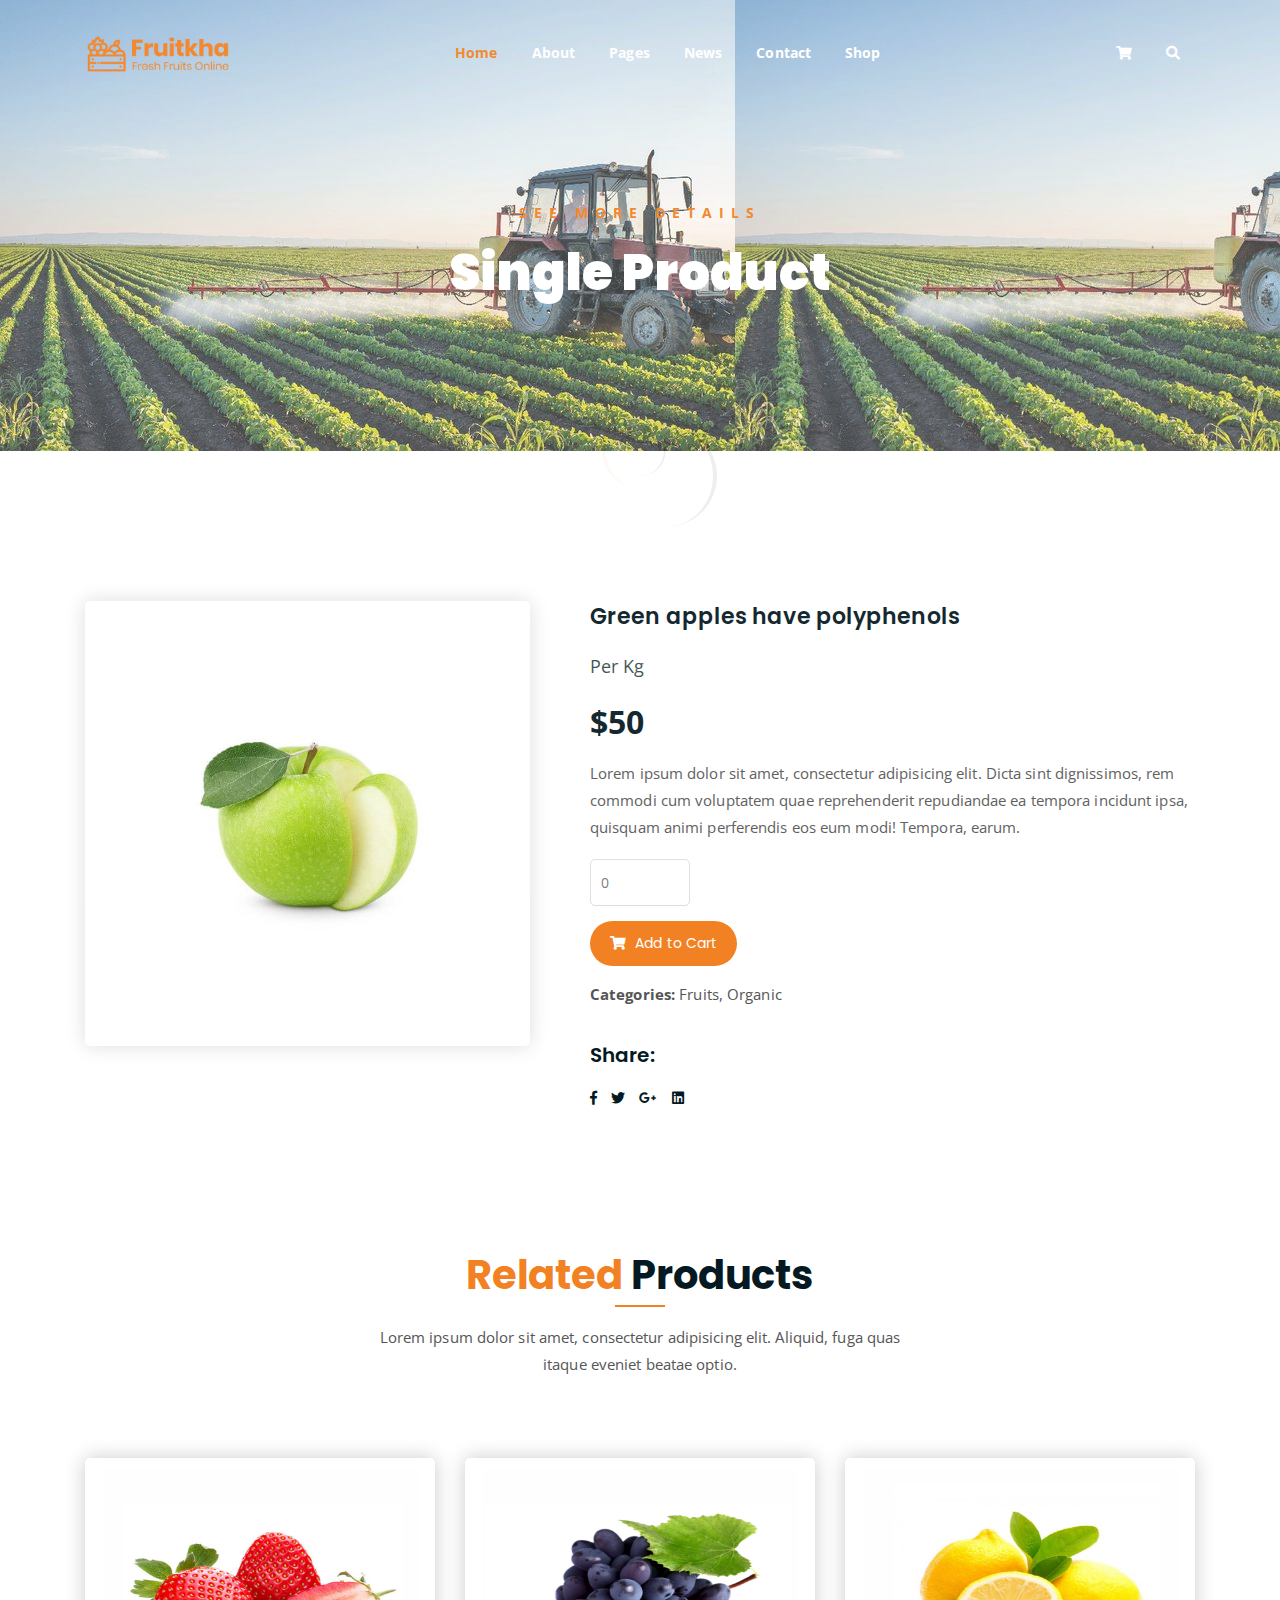
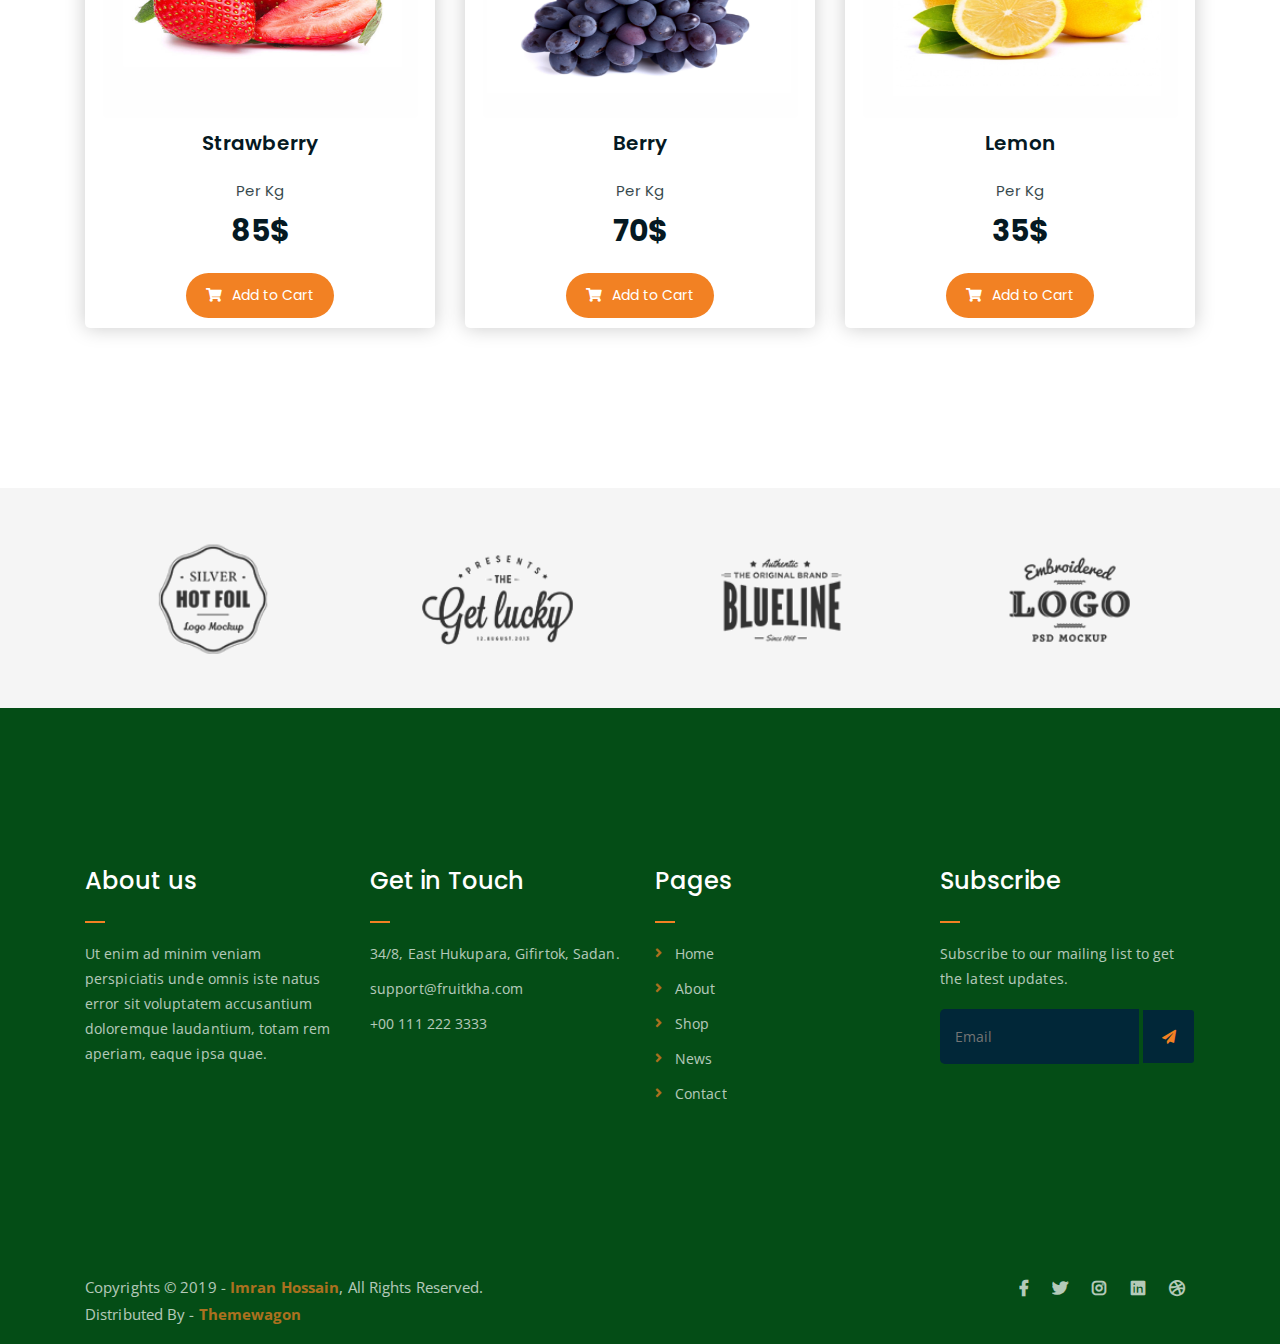
<file: single-product.html>
<!DOCTYPE html>
<html lang="en">
<head>
	<meta charset="UTF-8">
	<meta http-equiv="X-UA-Compatible" content="IE=edge">
	<meta name="viewport" content="width=device-width, initial-scale=1">
	<meta name="description" content="Responsive Bootstrap4 Shop Template, Created by Imran Hossain from https://imransdesign.com/">

	<!-- title -->
	<title>Single Product</title>

	<!-- favicon -->
	<link rel="shortcut icon" type="image/png" href="assets/img/favicon.png">
	<!-- google font -->
	<link href="https://fonts.googleapis.com/css?family=Open+Sans:300,400,700" rel="stylesheet">
	<link href="https://fonts.googleapis.com/css?family=Poppins:400,700&display=swap" rel="stylesheet">
	<!-- fontawesome -->
	<link rel="stylesheet" href="assets/css/all.min.css">
	<!-- bootstrap -->
	<link rel="stylesheet" href="assets/bootstrap/css/bootstrap.min.css">
	<!-- owl carousel -->
	<link rel="stylesheet" href="assets/css/owl.carousel.css">
	<!-- magnific popup -->
	<link rel="stylesheet" href="assets/css/magnific-popup.css">
	<!-- animate css -->
	<link rel="stylesheet" href="assets/css/animate.css">
	<!-- mean menu css -->
	<link rel="stylesheet" href="assets/css/meanmenu.min.css">
	<!-- main style -->
	<link rel="stylesheet" href="assets/css/main.css">
	<!-- responsive -->
	<link rel="stylesheet" href="assets/css/responsive.css">

</head>
<body>
	
	<!--PreLoader-->
    <div class="loader">
        <div class="loader-inner">
            <div class="circle"></div>
        </div>
    </div>
    <!--PreLoader Ends-->
	
	<!-- header -->
	<div class="top-header-area" id="sticker">
		<div class="container">
			<div class="row">
				<div class="col-lg-12 col-sm-12 text-center">
					<div class="main-menu-wrap">
						<!-- logo -->
						<div class="site-logo">
							<a href="index.html">
								<img src="assets/img/logo.png" alt="">
							</a>
						</div>
						<!-- logo -->

						<!-- menu start -->
						<nav class="main-menu">
							<ul>
								<li class="current-list-item"><a href="#">Home</a>
									<ul class="sub-menu">
										<li><a href="index.html">Static Home</a></li>
										<li><a href="index_2.html">Slider Home</a></li>
									</ul>
								</li>
								<li><a href="about.html">About</a></li>
								<li><a href="#">Pages</a>
									<ul class="sub-menu">
										<li><a href="404.html">404 page</a></li>
										<li><a href="about.html">About</a></li>
										<li><a href="cart.html">Cart</a></li>
										<li><a href="checkout.html">Check Out</a></li>
										<li><a href="contact.html">Contact</a></li>
										<li><a href="news.html">News</a></li>
										<li><a href="shop.html">Shop</a></li>
									</ul>
								</li>
								<li><a href="news.html">News</a>
									<ul class="sub-menu">
										<li><a href="news.html">News</a></li>
										<li><a href="single-news.html">Single News</a></li>
									</ul>
								</li>
								<li><a href="contact.html">Contact</a></li>
								<li><a href="shop.html">Shop</a>
									<ul class="sub-menu">
										<li><a href="shop.html">Shop</a></li>
										<li><a href="checkout.html">Check Out</a></li>
										<li><a href="single-product.html">Single Product</a></li>
										<li><a href="cart.html">Cart</a></li>
									</ul>
								</li>
								<li>
									<div class="header-icons">
										<a class="shopping-cart" href="cart.html"><i class="fas fa-shopping-cart"></i></a>
										<a class="mobile-hide search-bar-icon" href="#"><i class="fas fa-search"></i></a>
									</div>
								</li>
							</ul>
						</nav>
						<a class="mobile-show search-bar-icon" href="#"><i class="fas fa-search"></i></a>
						<div class="mobile-menu"></div>
						<!-- menu end -->
					</div>
				</div>
			</div>
		</div>
	</div>
	<!-- end header -->

	<!-- search area -->
	<div class="search-area">
		<div class="container">
			<div class="row">
				<div class="col-lg-12">
					<span class="close-btn"><i class="fas fa-window-close"></i></span>
					<div class="search-bar">
						<div class="search-bar-tablecell">
							<h3>Search For:</h3>
							<input type="text" placeholder="Keywords">
							<button type="submit">Search <i class="fas fa-search"></i></button>
						</div>
					</div>
				</div>
			</div>
		</div>
	</div>
	<!-- end search arewa -->
	
	<!-- breadcrumb-section -->
	<div class="breadcrumb-section breadcrumb-bg">
		<div class="container">
			<div class="row">
				<div class="col-lg-8 offset-lg-2 text-center">
					<div class="breadcrumb-text">
						<p>See more Details</p>
						<h1>Single Product</h1>
					</div>
				</div>
			</div>
		</div>
	</div>
	<!-- end breadcrumb section -->

	<!-- single product -->
	<div class="single-product mt-150 mb-150">
		<div class="container">
			<div class="row">
				<div class="col-md-5">
					<div class="single-product-img">
						<img src="assets/img/products/product-img-5.jpg" alt="">
					</div>
				</div>
				<div class="col-md-7">
					<div class="single-product-content">
						<h3>Green apples have polyphenols</h3>
						<p class="single-product-pricing"><span>Per Kg</span> $50</p>
						<p>Lorem ipsum dolor sit amet, consectetur adipisicing elit. Dicta sint dignissimos, rem commodi cum voluptatem quae reprehenderit repudiandae ea tempora incidunt ipsa, quisquam animi perferendis eos eum modi! Tempora, earum.</p>
						<div class="single-product-form">
							<form action="index.html">
								<input type="number" placeholder="0">
							</form>
							<a href="cart.html" class="cart-btn"><i class="fas fa-shopping-cart"></i> Add to Cart</a>
							<p><strong>Categories: </strong>Fruits, Organic</p>
						</div>
						<h4>Share:</h4>
						<ul class="product-share">
							<li><a href=""><i class="fab fa-facebook-f"></i></a></li>
							<li><a href=""><i class="fab fa-twitter"></i></a></li>
							<li><a href=""><i class="fab fa-google-plus-g"></i></a></li>
							<li><a href=""><i class="fab fa-linkedin"></i></a></li>
						</ul>
					</div>
				</div>
			</div>
		</div>
	</div>
	<!-- end single product -->

	<!-- more products -->
	<div class="more-products mb-150">
		<div class="container">
			<div class="row">
				<div class="col-lg-8 offset-lg-2 text-center">
					<div class="section-title">	
						<h3><span class="orange-text">Related</span> Products</h3>
						<p>Lorem ipsum dolor sit amet, consectetur adipisicing elit. Aliquid, fuga quas itaque eveniet beatae optio.</p>
					</div>
				</div>
			</div>
			<div class="row">
				<div class="col-lg-4 col-md-6 text-center">
					<div class="single-product-item">
						<div class="product-image">
							<a href="single-product.html"><img src="assets/img/products/product-img-1.jpg" alt=""></a>
						</div>
						<h3>Strawberry</h3>
						<p class="product-price"><span>Per Kg</span> 85$ </p>
						<a href="cart.html" class="cart-btn"><i class="fas fa-shopping-cart"></i> Add to Cart</a>
					</div>
				</div>
				<div class="col-lg-4 col-md-6 text-center">
					<div class="single-product-item">
						<div class="product-image">
							<a href="single-product.html"><img src="assets/img/products/product-img-2.jpg" alt=""></a>
						</div>
						<h3>Berry</h3>
						<p class="product-price"><span>Per Kg</span> 70$ </p>
						<a href="cart.html" class="cart-btn"><i class="fas fa-shopping-cart"></i> Add to Cart</a>
					</div>
				</div>
				<div class="col-lg-4 col-md-6 offset-lg-0 offset-md-3 text-center">
					<div class="single-product-item">
						<div class="product-image">
							<a href="single-product.html"><img src="assets/img/products/product-img-3.jpg" alt=""></a>
						</div>
						<h3>Lemon</h3>
						<p class="product-price"><span>Per Kg</span> 35$ </p>
						<a href="cart.html" class="cart-btn"><i class="fas fa-shopping-cart"></i> Add to Cart</a>
					</div>
				</div>
			</div>
		</div>
	</div>
	<!-- end more products -->

	<!-- logo carousel -->
	<div class="logo-carousel-section">
		<div class="container">
			<div class="row">
				<div class="col-lg-12">
					<div class="logo-carousel-inner">
						<div class="single-logo-item">
							<img src="assets/img/company-logos/1.png" alt="">
						</div>
						<div class="single-logo-item">
							<img src="assets/img/company-logos/2.png" alt="">
						</div>
						<div class="single-logo-item">
							<img src="assets/img/company-logos/3.png" alt="">
						</div>
						<div class="single-logo-item">
							<img src="assets/img/company-logos/4.png" alt="">
						</div>
						<div class="single-logo-item">
							<img src="assets/img/company-logos/5.png" alt="">
						</div>
					</div>
				</div>
			</div>
		</div>
	</div>
	<!-- end logo carousel -->

	<!-- footer -->
	<div class="footer-area">
		<div class="container">
			<div class="row">
				<div class="col-lg-3 col-md-6">
					<div class="footer-box about-widget">
						<h2 class="widget-title">About us</h2>
						<p>Ut enim ad minim veniam perspiciatis unde omnis iste natus error sit voluptatem accusantium doloremque laudantium, totam rem aperiam, eaque ipsa quae.</p>
					</div>
				</div>
				<div class="col-lg-3 col-md-6">
					<div class="footer-box get-in-touch">
						<h2 class="widget-title">Get in Touch</h2>
						<ul>
							<li>34/8, East Hukupara, Gifirtok, Sadan.</li>
							<li>support@fruitkha.com</li>
							<li>+00 111 222 3333</li>
						</ul>
					</div>
				</div>
				<div class="col-lg-3 col-md-6">
					<div class="footer-box pages">
						<h2 class="widget-title">Pages</h2>
						<ul>
							<li><a href="index.html">Home</a></li>
							<li><a href="about.html">About</a></li>
							<li><a href="services.html">Shop</a></li>
							<li><a href="news.html">News</a></li>
							<li><a href="contact.html">Contact</a></li>
						</ul>
					</div>
				</div>
				<div class="col-lg-3 col-md-6">
					<div class="footer-box subscribe">
						<h2 class="widget-title">Subscribe</h2>
						<p>Subscribe to our mailing list to get the latest updates.</p>
						<form action="index.html">
							<input type="email" placeholder="Email">
							<button type="submit"><i class="fas fa-paper-plane"></i></button>
						</form>
					</div>
				</div>
			</div>
		</div>
	</div>
	<!-- end footer -->
	
	<!-- copyright -->
	<div class="copyright">
		<div class="container">
			<div class="row">
				<div class="col-lg-6 col-md-12">
					<p>Copyrights &copy; 2019 - <a href="https://imransdesign.com/">Imran Hossain</a>,  All Rights Reserved.<br>
						Distributed By - <a href="https://themewagon.com/">Themewagon</a>
					</p>
				</div>
				<div class="col-lg-6 text-right col-md-12">
					<div class="social-icons">
						<ul>
							<li><a href="#" target="_blank"><i class="fab fa-facebook-f"></i></a></li>
							<li><a href="#" target="_blank"><i class="fab fa-twitter"></i></a></li>
							<li><a href="#" target="_blank"><i class="fab fa-instagram"></i></a></li>
							<li><a href="#" target="_blank"><i class="fab fa-linkedin"></i></a></li>
							<li><a href="#" target="_blank"><i class="fab fa-dribbble"></i></a></li>
						</ul>
					</div>
				</div>
			</div>
		</div>
	</div>
	<!-- end copyright -->
	
	<!-- jquery -->
	<script src="assets/js/jquery-1.11.3.min.js"></script>
	<!-- bootstrap -->
	<script src="assets/bootstrap/js/bootstrap.min.js"></script>
	<!-- count down -->
	<script src="assets/js/jquery.countdown.js"></script>
	<!-- isotope -->
	<script src="assets/js/jquery.isotope-3.0.6.min.js"></script>
	<!-- waypoints -->
	<script src="assets/js/waypoints.js"></script>
	<!-- owl carousel -->
	<script src="assets/js/owl.carousel.min.js"></script>
	<!-- magnific popup -->
	<script src="assets/js/jquery.magnific-popup.min.js"></script>
	<!-- mean menu -->
	<script src="assets/js/jquery.meanmenu.min.js"></script>
	<!-- sticker js -->
	<script src="assets/js/sticker.js"></script>
	<!-- main js -->
	<script src="assets/js/main.js"></script>

</body>
</html>
</file>
<file: assets/css/main.css>
/* -----------------------------------------------------------------------------

# Base - Genral & Typography

----------------------------------------------------------------------------- */
*{
 
  margin: 0;
  padding: 0;
  box-sizing: border-box;
}
html {
  font-size: 14px;
  font-weight: 400;
  line-height: 28px;
  height: 100%;
}

body {
  font-family: "Open Sans", sans-serif;
  font-weight: 400;
  font-size: 1rem;
  letter-spacing: 0.1px;
  line-height: 1.8;
  color: #051922;
  overflow-x: hidden;
}

body img {
  max-width: 100%;
}

a {
  cursor: pointer;
  text-decoration: none;
  -webkit-transition: all 0.2s ease-in-out;
  -o-transition: all 0.2s ease-in-out;
  transition: all 0.2s ease-in-out;
}

a:hover {
  color: #F28123;
  text-decoration: none;
}

h1, .h1,
h2, .h2,
h3, .h3,
h4, .h4,
h5, .h5,
h6, .h6 {
  font-family: "Poppins", sans-serif;
  font-weight: 700;
  margin: 0 0 1.25rem 0;
  color: #051922;
}

h1:last-child, .h1:last-child,
h2:last-child, .h2:last-child,
h3:last-child, .h3:last-child,
h4:last-child, .h4:last-child,
h5:last-child, .h5:last-child,
h6:last-child, .h6:last-child {
  margin: 0;
}

h1, .h1 {
  font-size: 4rem;
  font-weight: 700;
  line-height: 4rem;
}

@media only screen and (max-width: 767.96px) {
  h1, .h1 {
    font-size: 3rem;
    line-height: 3.25rem;
  }
}

@media only screen and (max-width: 575.96px) {
  h1, .h1 {
    font-size: 2.5rem;
    line-height: 2.75rem;
  }
}

h2, .h2 {
  font-size: 3rem;
  font-weight: 700;
  line-height: 3.25rem;
}

@media only screen and (max-width: 767.96px) {
  h2, .h2 {
    font-size: 2.5rem;
    line-height: 2.75rem;
  }
}

@media only screen and (max-width: 575.96px) {
  h2, .h2 {
    font-size: 2rem;
    line-height: 2.25rem;
  }
}

h3, .h3 {
  font-size: 2rem;
  font-weight: 700;
  line-height: 2.25rem;
}

@media only screen and (max-width: 575.96px) {
  h3, .h3 {
    font-size: 1.75rem;
    line-height: 2rem;
  }
}

h4, .h4 {
  font-size: 1.5rem;
  font-weight: 700;
  line-height: 1.75rem;
}

@media only screen and (max-width: 575.96px) {
  h4, .h4 {
    font-size: 1.25rem;
    line-height: 1.5rem;
  }
}

h5, .h5 {
  font-size: 1.25rem;
  font-weight: 700;
  line-height: 1.5rem;
}

h6, .h6 {
  font-size: 1rem;
  font-weight: 700;
  line-height: 1.5rem;
}

p {
  font-family: "Open Sans", sans-serif;
  font-weight: 400;
  font-size: 1rem;
  letter-spacing: 0.1px;
  line-height: 1.8;
  color: #051922;
  margin: 0 0 1.25rem 0;
}

p:last-child {
  margin: 0;
}

/* -----------------------------------------------------------------------------

# All Common Styles

----------------------------------------------------------------------------- */
.loader {
  bottom: 0;
  height: 100%;
  left: 0;
  position: fixed;
  right: 0;
  top: 0;
  width: 100%;
  z-index: 1111;
  background: #fff;
  overflow-x: hidden;
}

.loader-inner {
  position: absolute;
  left: 50%;
  top: 50%;
  -webkit-transform: translate(-50%, -50%);
  -ms-transform: translate(-50%, -50%);
  -o-transform: translate(-50%, -50%);
  transform: translate(-50%, -50%);
  height: 50px;
  width: 50px;
}

.circle {
  width: 8vmax;
  height: 8vmax;
  border-right: 4px solid #000;
  border-radius: 50%;
  -webkit-animation: spinRight 800ms linear infinite;
  animation: spinRight 800ms linear infinite;
}

.circle:before {
  content: '';
  width: 6vmax;
  height: 6vmax;
  display: block;
  position: absolute;
  top: calc(50% - 3vmax);
  left: calc(50% - 3vmax);
  border-left: 3px solid #F28123;
  border-radius: 100%;
  -webkit-animation: spinLeft 800ms linear infinite;
  animation: spinLeft 800ms linear infinite;
}

.circle:after {
  content: '';
  width: 6vmax;
  height: 6vmax;
  display: block;
  position: absolute;
  top: calc(50% - 3vmax);
  left: calc(50% - 3vmax);
  border-left: 3px solid #F28123;
  border-radius: 100%;
  -webkit-animation: spinLeft 800ms linear infinite;
  animation: spinLeft 800ms linear infinite;
  width: 4vmax;
  height: 4vmax;
  top: calc(50% - 2vmax);
  left: calc(50% - 2vmax);
  border: 0;
  border-right: 2px solid #000;
  -webkit-animation: none;
  animation: none;
}

@-webkit-keyframes spinLeft {
  from {
    -webkit-transform: rotate(0deg);
    transform: rotate(0deg);
  }
  to {
    -webkit-transform: rotate(720deg);
    transform: rotate(720deg);
  }
}

@keyframes spinLeft {
  from {
    -webkit-transform: rotate(0deg);
    transform: rotate(0deg);
  }
  to {
    -webkit-transform: rotate(720deg);
    transform: rotate(720deg);
  }
}

@-webkit-keyframes spinRight {
  from {
    -webkit-transform: rotate(360deg);
    transform: rotate(360deg);
  }
  to {
    -webkit-transform: rotate(0deg);
    transform: rotate(0deg);
  }
}

@keyframes spinRight {
  from {
    -webkit-transform: rotate(360deg);
    transform: rotate(360deg);
  }
  to {
    -webkit-transform: rotate(0deg);
    transform: rotate(0deg);
  }
}

.mt-80 {
  margin-top: 80px;
}

@media only screen and (max-width: 767.96px) {
  .mt-80 {
    margin-top: 50px;
  }
}

.mb-80 {
  margin-bottom: 80px;
}

@media only screen and (max-width: 767.96px) {
  .mb-80 {
    margin-bottom: 50px;
  }
}

.mt-100 {
  margin-top: 100px;
}

@media only screen and (max-width: 767.96px) {
  .mt-100 {
    margin-top: 80px;
  }
}

.mb-100 {
  margin-bottom: 100px;
}

@media only screen and (max-width: 767.96px) {
  .mb-100 {
    margin-bottom: 80px;
  }
}

.mt-150 {
  margin-top: 150px;
}

@media only screen and (max-width: 767.96px) {
  .mt-150 {
    margin-top: 100px;
  }
}

.mb-150 {
  margin-bottom: 150px;
}

@media only screen and (max-width: 767.96px) {
  .mb-150 {
    margin-bottom: 100px;
  }
}

.pt-80 {
  padding-top: 80px;
}

@media only screen and (max-width: 767.96px) {
  .pt-80 {
    padding-top: 50px;
  }
}

.pb-80 {
  padding-bottom: 80px;
}

@media only screen and (max-width: 767.96px) {
  .pb-80 {
    padding-bottom: 50px;
  }
}

.pt-100 {
  padding-top: 100px;
}

@media only screen and (max-width: 767.96px) {
  .pt-100 {
    padding-top: 80px;
  }
}

.pb-100 {
  padding-bottom: 100px;
}

@media only screen and (max-width: 767.96px) {
  .pb-100 {
    padding-bottom: 80px;
  }
}

.pt-150 {
  padding-top: 150px;
}

@media only screen and (max-width: 767.96px) {
  .pt-150 {
    padding-top: 100px;
  }
}

.pb-150 {
  padding-bottom: 150px;
}

@media only screen and (max-width: 767.96px) {
  .pb-150 {
    padding-bottom: 100px;
  }
}

.gray-bg {
  background-color: #f5f5f5;
}

.orange-text {
  color: #F28123;
}

.blue-bg {
  background-color: #162133;
}

a.boxed-btn {
  font-family: 'Poppins', sans-serif;
  display: inline-block;
  background-color: #F28123;
  color: #fff;
  padding: 10px 20px;
}

a.bordered-btn {
  font-family: 'Poppins', sans-serif;
  display: inline-block;
  color: #fff;
  border: 2px solid #F28123;
  padding: 7px 20px;
}

a.read-more-btn {
  display: inline-block;
  margin-top: 15px;
  color: #051922;
  -webkit-transition: 0.3s;
  -o-transition: 0.3s;
  transition: 0.3s;
  font-weight: 700;
}

a.read-more-btn:hover {
  color: #F28123;
}

a.boxed-btn, a.bordered-btn, a.cart-btn {
  border-radius: 50px;
}

.section-title h3 {
  font-size: 40px;
  position: relative;
  padding-bottom: 15px;
}

.section-title h3:after {
  position: absolute;
  content: '';
  left: 0px;
  right: 0px;
  bottom: 0px;
  width: 50px;
  height: 2px;
  background-color: #F28123;
  margin: 0 auto;
}

.section-title p {
  font-size: 15px;
  width: 530px;
  margin: 0 auto;
  color: #555;
  margin-top: 10px;
  line-height: 1.8;
}

.section-title {
  margin-bottom: 80px;
}

.breadcrumb-bg {
  background-image: url(../img/breadcrumb-bg.jpg);
}

.breadcrumb-text p {
  color: #F28123;
  font-weight: 700;
  text-transform: uppercase;
  letter-spacing: 7px;
}

.breadcrumb-text h1 {
  font-size: 50px;
  font-weight: 900;
  color: #fff;
  margin: 0;
  margin-top: 20px;
}

.breadcrumb-section {
  padding: 150px 0;
  background-size: cover;
  background-position: center center;
  position: relative;
  z-index: 1;
  background-attachment: fixed;
  padding-top: 200px;
}

.breadcrumb-section:after {
  position: absolute;
  left: 0;
  top: 0;
  width: 100%;
  height: 100%;
  content: "";
  background: url(../../Benjoe_image/agribusiness.jpg);
  background-repeat: repeat-x;
  /* background-size: cover; */
  z-index: -1;
  opacity: 0.8;
}

.login-breadcrumb::after{
  background: url(../../Benjoe_image/nature-background-signup1.jpg);
  background-size: cover;
  background-position: center;
}

/* -----------------------------------------------------------------------------

# Header Styles

----------------------------------------------------------------------------- */
ul.navbar-nav li.nav-item a.nav-link, ul.navbar-nav li.nav-item.active a.nav-link {
  color: #051922;
}

.top-header-area {
  position: absolute;
  z-index: 999;
  width: 100%;
  padding: 25px 0;
}

.top-header-area.white ul.navbar-nav li.nav-item a.nav-link, .top-header-area.white ul.navbar-nav li.nav-item.active a.nav-link {
  color: #fff;
}

ul.navbar-nav li.nav-item a.nav-link, ul.navbar-nav li.nav-item.active a.nav-link {
  color: #fff;
  font-weight: 700;
  margin-right: 14px;
}

a.navbar-brand img {
  max-width: 150px;
}

nav.main-menu ul {
  margin: 0;
  padding: 0;
  list-style: none;
}

nav.main-menu ul li {
  display: inline-block;
}

nav.main-menu ul li a {
  color: #fff;
  font-weight: 700;
  display: block;
  padding: 15px;
}

nav.main-menu ul > li {
  position: relative;
}

nav.main-menu ul ul.sub-menu {
  position: absolute;
  background-color: #fff;
  width: 220px;
  padding: 15px 15px;
  margin: 0;
  left: 0;
  top: 50px;
  border-radius: 3px;
  -webkit-transition: 0.3s;
  -o-transition: 0.3s;
  transition: 0.3s;
  opacity: 0;
  visibility: hidden;
  -webkit-box-shadow: 0 0 20px #555555;
  box-shadow: 0 0 20px #555555;
}

nav.main-menu ul ul.sub-menu li {
  display: block;
  text-align: left;
}

nav.main-menu ul ul.sub-menu li a {
  color: #555;
  font-weight: 600;
  padding: 7px 10px;
  font-size: 13px;
}

nav.main-menu ul > li:hover ul {
  opacity: 1;
  visibility: visible;
}

nav.main-menu ul li:last-child a {
  display: inline-block;
}

nav.main-menu > ul li:last-child {
  float: right;
}

.site-logo {
  float: left;
  max-width: 150px;
}

ul.sub-menu li:last-child {
  float: none !important;
}

.mean-container .mean-bar {
  background-color: transparent;
  position: absolute;
  right: 0;
  top: 15px;
}

.mean-bar a.meanmenu-reveal {
  background-color: #F28123;
}

.main-menu-wrap {
  position: relative;
}

.mean-container a.meanmenu-reveal {
  color: #051922;
}

.mean-container a.meanmenu-reveal span {
  /* background-color: #051922; */
}

.mean-container .mean-nav ul li a {
  padding: 0.5em 5%;
}

.mean-container .mean-nav ul li li a {
  padding: 0.5em 10%;
}

.mean-container .mean-nav ul li a.mean-expand {
  font-size: 16px;
  height: 10px;
  line-height: 10px;
  width: 15px;
}

.mean-container a.meanmenu-reveal {
  padding: 8px 8px 6px;
}

nav.mean-nav > ul > li:first-child > a {
  border-top: none;
}

.header-icons a {
  color: #fff;
  display: inline-block;
  padding: 10px;
}

.site-logo {
  padding: 6px 0;
}

.top-header-area.sepherate-header ul li > a, .top-header-area.sepherate-header .header-icons a {
  color: #051922;
}

nav.main-menu ul ul.sub-menu li {
  display: block;
}

nav.main-menu ul ul.sub-menu li a {
  color: #555;
  padding: 8px;
  font-size: 13px;
  font-weight: 600;
}

nav.main-menu ul li.current-list-item > a {
  color: #F28123;
}

nav.main-menu li:hover > a {
  color: #F28123;
}

nav.main-menu li a {
  -webkit-transition: 0.3s;
  -o-transition: 0.3s;
  transition: 0.3s;
}

.top-header-area .header-icons a {
  -webkit-transition: 0.3s;
  -o-transition: 0.3s;
  transition: 0.3s;
}

.top-header-area .header-icons a:hover {
  color: #F28123;
}

.sticky-wrapper {
  position: absolute;
  left: 0;
  top: 0;
  width: 100%;
  z-index: 999 !important;
}

.sticky-wrapper.is-sticky .top-header-area {
  background-color: #03512f;
  padding: 10px 0;
}

.top-header-area {
  -webkit-transition: 0.3s;
  -o-transition: 0.3s;
  transition: 0.3s;
}

ul.navbar-nav {
  margin: 0 auto;
}

.search-area {
  position: fixed;
  left: 0;
  top: 0;
  z-index: 5555;
  background-color: #051922;
  width: 100%;
  height: 100%;
  text-align: center;
}

span.close-btn {
  position: absolute;
  right: 0%;
  color: #fff;
  top: 5%;
  cursor: pointer;
}

.search-area {
  height: 100%;
}

.search-area div {
  height: 100%;
}

.search-bar {
  height: 100%;
  display: table;
  width: 100%;
}

a.mobile-show {
  display: none;
}

.search-area .search-bar div.search-bar-tablecell {
  display: table-cell;
  vertical-align: middle;
  height: auto;
}

.search-bar-tablecell input {
  border: none;
  padding: 15px;
  width: 60%;
  background-color: transparent;
  border-bottom: 1px solid #F28123;
  display: block;
  margin: 0 auto;
  text-align: center;
  font-size: 50px;
  font-weight: 700;
  margin-bottom: 40px;
  color: #fff;
}

.search-bar-tablecell button[type=submit] {
  border: none;
  background-color: #F28123;
  padding: 15px 30px;
  cursor: pointer;
  display: inline-block;
  border-radius: 50px;
  font-weight: 700;
}

.search-bar-tablecell input::-webkit-input-placeholder {
  color: #fff;
}

.search-bar-tablecell input:-ms-input-placeholder {
  color: #fff;
}

.search-bar-tablecell input::-ms-input-placeholder {
  color: #fff;
}

.search-bar-tablecell input::placeholder {
  color: #fff;
}

.search-bar-tablecell button[type=submit] i {
  margin-left: 5px;
}

.search-area {
  visibility: hidden;
  opacity: 0;
  -webkit-transition: 0.3s;
  -o-transition: 0.3s;
  transition: 0.3s;
}

.search-area.search-active {
  visibility: visible;
  opacity: 1;
  z-index: 999;
}

.search-bar-tablecell h3 {
  color: #fff;
  margin-bottom: 30px;
  font-weight: 600;
  text-transform: uppercase;
  letter-spacing: 7px;
}

/* -----------------------------------------------------------------------------

# Footer Styles

----------------------------------------------------------------------------- */
.single-logo-item img {
  max-width: 180px;
  margin: 0 auto;
}

.logo-carousel-section {
  background-color: #f5f5f5;
  padding: 50px 0;
}

.footer-area {
  background-color: #044d16;
  color: #fff;
  padding: 150px 0;
}

h2.widget-title {
  font-size: 24px;
  font-weight: 500;
  position: relative;
  padding-bottom: 20px;
  color: #fff;
}

h2.widget-title:after {
  position: absolute;
  left: 0;
  bottom: 0;
  width: 20px;
  height: 2px;
  background-color: #F28123;
  content: "";
}

.footer-box p {
  color: #fff;
  opacity: 0.7;
  line-height: 1.8;
}

.footer-box ul {
  margin: 0;
  padding: 0;
  list-style: none;
}

.footer-box ul li {
  opacity: 0.7;
  margin-bottom: 10px;
  line-height: 1.8;
}

.footer-box ul li:last-child {
  margin-bottom: 0;
}

.footer-box.subscribe form input[type=email] {
  border: none;
  background-color: #012738;
  width: 78%;
  padding: 15px;
  border-top-left-radius: 5px;
  border-bottom-left-radius: 5px;
  color: #fff;
}

.footer-box.subscribe form button {
  width: 20%;
  border: none;
  background-color: #012738;
  color: #F28123;
  padding: 14px 0;
  border-top-right-radius: 3px;
  border-bottom-right-radius: 3px;
  cursor: pointer;
}

.footer-box.subscribe form button:focus {
  outline: none;
}

.copyright {
  background-color: #044d16;
  border-top: 1px solid #044d16;
}

.copyright p {
  margin: 0;
  color: #fff;
  opacity: 0.7;
  padding: 16px 0;
  font-size: 15px;
}

.copyright a {
  color: #F28123;
  font-weight: 700;
}

.copyright a:hover {
  color: #f59d53;
}

.social-icons ul {
  margin: 0;
  padding: 0;
  list-style: none;
}

.social-icons ul li {
  display: inline-block;
}

.social-icons ul li a {
  font-size: 16px;
  color: #fff;
  opacity: 0.7;
  padding: 16px 10px;
  display: block;
}

.footer-box ul li a {
  color: #fff;
}

.footer-box.pages ul li {
  position: relative;
  padding-left: 20px;
}

.footer-box.pages ul li:before {
  position: absolute;
  left: 0;
  top: 0;
  content: "\f105";
  font-family: "Font Awesome 5 Free";
  font-weight: 900;
  color: #F28123;
}

/* -----------------------------------------------------------------------------

# Hover Styles

----------------------------------------------------------------------------- */
a.navbar-brand {
  -webkit-transition: 0.3s;
  -o-transition: 0.3s;
  transition: 0.3s;
}

a.navbar-brand:hover {
  opacity: 0.7;
}

a.boxed-btn {
  -webkit-transition: 0.3s;
  -o-transition: 0.3s;
  transition: 0.3s;
}

a.boxed-btn:hover {
  background-color: #051922;
  color: #F28123;
}

a.bordered-btn {
  -webkit-transition: 0.3s;
  -o-transition: 0.3s;
  transition: 0.3s;
}

a.bordered-btn:hover {
  background-color: #F28123;
  color: #fff;
}

ul.sub-menu a {
  -webkit-transition: 0.3s;
  -o-transition: 0.3s;
  transition: 0.3s;
}

ul.sub-menu li:hover a {
  color: #F28123;
}

.single-tof-box {
  -webkit-transition: 0.3s;
  -o-transition: 0.3s;
  transition: 0.3s;
}

.single-tof-box:hover {
  -webkit-box-shadow: 0 0 80px #353535;
  box-shadow: 0 0 80px #353535;
}

a.video-play-btn {
  -webkit-transition: 0.3s;
  -o-transition: 0.3s;
  transition: 0.3s;
}

a.video-play-btn:hover {
  background-color: #333;
  color: #F28123;
}

.latest-news-bg {
  -webkit-transition: 0.3s;
  -o-transition: 0.3s;
  transition: 0.3s;
}

.single-latest-news:hover .latest-news-bg {
  opacity: 0.8;
}

a.tof-btn {
  -webkit-transition: 0.3s;
  -o-transition: 0.3s;
  transition: 0.3s;
}

a.tof-btn i {
  -webkit-transition: 0.3s;
  -o-transition: 0.3s;
  transition: 0.3s;
}

a.tof-btn:hover {
  color: #F28123;
}

a.tof-btn:hover i {
  margin-left: 10px;
}

.single-latest-news {
  -webkit-box-shadow: 0 0 20px #dddddd;
  box-shadow: 0 0 20px #dddddd;
  -webkit-transition: 0.3s;
  -o-transition: 0.3s;
  transition: 0.3s;
  margin-bottom: 10px;
}

.single-latest-news:hover {
  -webkit-box-shadow: 0 0 0;
  box-shadow: 0 0 0;
  -webkit-box-shadow: none;
  box-shadow: none;
}

.single-logo-item {
  -webkit-transition: 0.3s;
  -o-transition: 0.3s;
  transition: 0.3s;
}

.single-logo-item:hover {
  opacity: 0.7;
}

.footer-box.pages ul li a {
  -webkit-transition: 0.3s;
  -o-transition: 0.3s;
  transition: 0.3s;
}

.footer-box.pages ul li:hover a {
  color: #F28123;
}

.footer-box.subscribe form button {
  -webkit-transition: 0.3s;
  -o-transition: 0.3s;
  transition: 0.3s;
}

.footer-box.subscribe form button:hover {
  background-color: #F28123;
  color: #051922;
}

.social-icons ul li:hover a {
  color: #F28123;
}

.social-icons ul li a {
  -webkit-transition: 0.3s;
  -o-transition: 0.3s;
  transition: 0.3s;
}

ul.social-link-team li a {
  -webkit-transition: 0.3s;
  -o-transition: 0.3s;
  transition: 0.3s;
}

ul.social-link-team li a:hover {
  background-color: #051922;
  color: #F28123;
}

.counter-box {
  -webkit-transition: 0.3s;
  -o-transition: 0.3s;
  transition: 0.3s;
}

.counter-box:hover {
  -webkit-box-shadow: 0 0 80px #6f6f6f;
  box-shadow: 0 0 80px #6f6f6f;
}

input[type="submit"] {
  -webkit-transition: 0.3s;
  -o-transition: 0.3s;
  transition: 0.3s;
  border-radius: 50px !important;
}

input[type="submit"]:hover {
  background-color: #051922;
  color: #F28123;
}

div.owl-controls, .owl-controls div {
  -webkit-transition: 0.3s;
  -o-transition: 0.3s;
  transition: 0.3s;
}

div.owl-controls div.owl-nav div:hover {
  opacity: 0.7;
}

.pagination-wrap ul li a {
  -webkit-transition: 0.3s;
  -o-transition: 0.3s;
  transition: 0.3s;
}

.pagination-wrap ul li:hover a {
  background-color: #F28123;
}

.icons a i {
  -webkit-transition: 0.3s;
  -o-transition: 0.3s;
  transition: 0.3s;
}

.icons a:hover i {
  color: #F28123;
}

.tof-text a.tof-btn {
  margin-top: 15px;
  display: inline-block;
}

.single-pricing-table {
  -webkit-transition: 0.3s;
  -o-transition: 0.3s;
  transition: 0.3s;
}

.single-pricing-table:hover {
  -webkit-box-shadow: 0 0 20px #ddd;
  box-shadow: 0 0 20px #ddd;
}

.product-image img {
  -webkit-transition: 0.3s;
  -o-transition: 0.3s;
  transition: 0.3s;
}

.product-image img:hover {
  -webkit-box-shadow: none;
  box-shadow: none;
}

a.cart-btn {
  -webkit-transition: 0.3s;
  -o-transition: 0.3s;
  transition: 0.3s;
}

a.cart-btn:hover {
  background-color: #051922;
  color: #F28123;
}

.recent-posts ul li {
  -webkit-transition: 0.3s;
  -o-transition: 0.3s;
  transition: 0.3s;
}

.recent-posts ul li:hover {
  opacity: 0.7;
}

ul.sub-menu li a {
  -webkit-transition: 0.3s;
  -o-transition: 0.3s;
  transition: 0.3s;
}

ul.sub-menu li:hover a {
  color: #F28123 !important;
}

.sidebar-section ul li a {
  -webkit-transition: 0.3s;
  -o-transition: 0.3s;
  transition: 0.3s;
}

.sidebar-section ul li a:hover {
  opacity: 0.7;
}

.comment-text-body h4 a {
  -webkit-transition: 0.3s;
  -o-transition: 0.3s;
  transition: 0.3s;
}

.comment-text-body h4 a:hover {
  color: #F28123;
}

ul.product-share li a {
  -webkit-transition: 0.3s;
  -o-transition: 0.3s;
  transition: 0.3s;
}

ul.product-share li:hover a {
  color: #F28123;
}

.service-menu ul li a {
  -webkit-transition: 0.3s;
  -o-transition: 0.3s;
  transition: 0.3s;
}

.service-menu ul li a.active {
  font-weight: 600;
  color: #ffe200;
}

.service-menu ul li a:hover {
  color: #ffe200;
}

.single-product-item {
  -webkit-transition: 0.3s;
  -o-transition: 0.3s;
  transition: 0.3s;
}

.single-product-item:hover {
  -webkit-box-shadow: none;
  /* box-shadow: none; */
}

.search-bar-tablecell button[type=submit] {
  -webkit-transition: 0.3s;
  -o-transition: 0.3s;
  transition: 0.3s;
}

.search-bar-tablecell button[type=submit]:hover {
  background-color: #fff;
  color: #000;
}

span.close-btn {
  -webkit-transition: 0.3s;
  -o-transition: 0.3s;
  transition: 0.3s;
}

span.close-btn:hover {
  color: #fff;
}

a.mobile-show.search-bar-icon {
  -webkit-transition: 0.3s;
  -o-transition: 0.3s;
  transition: 0.3s;
}

a.mobile-show.search-bar-icon:hover {
  color: #F28123;
}

/* -----------------------------------------------------------------------------

# Hero Styles

----------------------------------------------------------------------------- */
.hero-bg {
  background-image: url(../../Benjoe_image/modern_farmming.avif);
  background-size: cover;
  background-position: center;
  background-attachment: fixed;
}

.hero-text {
  display: table;
  height: 100%;
}

.hero-text-tablecell {
  display: table-cell;
}

.hero-area {
  height: 100%;
  position: relative;
  z-index: 1;
}

html, body {
  height: 100%;
}

.hero-area:after {
  position: absolute;
  left: 0;
  top: 0;
  width: 100%;
  height: 100%;
  content: "";
  background-color: #07212e;
  z-index: -1;
  opacity: 0.6;
}

.hero-text p.subtitle {
  color: #F28123;
  font-weight: 700;
  text-transform: uppercase;
  letter-spacing: 7px;
  font-size: 15px;
}

.hero-text h1 {
  font-size: 64px;
  font-weight: 700;
  line-height: 1.3;
  color: #fff;
}

.hero-area div {
  height: 100%;
}

.hero-area div.hero-text {
  height: 100%;
  width: 100%;
}

.hero-area div.hero-text-tablecell {
  height: auto;
  vertical-align: middle;
}

.hero-area div.hero-text-tablecell div {
  height: auto;
  vertical-align: middle;
}

.hero-btns {
  margin-top: 35px;
}

.hero-btns a.bordered-btn {
  margin-left: 15px;
}

.hero-area div.hero-form {
  background-color: #fff;
  text-align: center;
  width: 380px;
  margin: 0 auto;
  margin-right: 0;
  border-radius: 5px;
  -webkit-box-shadow: 0 0 15px #2d2d2d;
  box-shadow: 0 0 15px #2d2d2d;
  position: absolute;
  right: 30px;
  bottom: -15%;
  height: 600px;
}

input[type="submit"] {
  background-color: #F28123;
  color: #051922;
  font-weight: 700;
  text-transform: uppercase;
  font-size: 15px;
  border: none !important;
  cursor: pointer;
  padding: 15px 25px;
  border-radius: 3px;
}

.homepage-bg-1 {
  background-image: url(../img/hero-bg.jpg);
}

.homepage-bg-2 {
  background-image: url(../img/hero-bg-2.jpg);
}

.homepage-bg-3 {
  background-image: url(../img/hero-bg-3.jpg);
}

.homepage-slider {
  height: 100%;
}

.homepage-slider div {
  height: 100%;
}

.homepage-slider div.hero-text {
  display: table;
  width: 100%;
}

.homepage-slider div.hero-text-tablecell {
  height: auto;
  vertical-align: middle;
  display: table-cell;
}

.homepage-slider div.hero-text-tablecell div {
  height: auto;
}

.single-homepage-slider {
  background-size: cover;
  background-position: center;
  background-color: #020C0E;
  position: relative;
  z-index: 1;
}

.single-homepage-slider:after {
  position: absolute;
  left: 0;
  top: 0;
  width: 100%;
  height: 100%;
  background-color: #051922;
  content: "";
  z-index: -1;
  opacity: 0.7;
}

div.owl-controls, .owl-controls div {
  height: auto;
  top: 50%;
  color: #F28123;
  font-size: 48px;
}

.homepage-slider {
  position: relative;
}

.owl-prev {
  position: absolute;
  left: 60px;
  margin-top: -30px;
}

.owl-next {
  position: absolute;
  right: 60px;
  margin-top: -30px;
}

/* -----------------------------------------------------------------------------

# List Styles

----------------------------------------------------------------------------- */
.list-section {
  background-color: #f5f5f5;
}

.list-box {
  overflow: hidden;
  letter-spacing: 0.5px;
}

.list-box .content h3 {
  display: block;
  line-height: 22px;
  font-size: 18px;
  margin-bottom: 4px;
}

.list-box .content p {
  margin-bottom: 0px;
  opacity: 0.75;
}

.list-box .list-icon i {
  display: block;
  font-size: 24px;
  margin-right: 15px;
  color: #F28123;
  width: 65px;
  height: 65px;
  text-align: center;
  line-height: 60px;
  border: 2px #F28123 dotted;
  border-radius: 999px;
}

/* -----------------------------------------------------------------------------

# News Styles

----------------------------------------------------------------------------- */
.news-bg-1 {
  background-image: url(../../Benjoe_image/rice_farm.jpg);
}

.news-bg-2 {
  background-image: url(../../Benjoe_image/plantain\ new.jpg);
}

.news-bg-3 {
  background-image: url(../../Benjoe_image/poultry2.jpg);
}

.news-bg-4 {
  background-image: url(../../Benjoe_image/white\ chicken.jpg);
}

.news-bg-5 {
  background-image: url(../../Benjoe_image/watermelon.jpg);
}

.news-bg-6 {
  background-image: url(../../Benjoe_image/palm_fruit.jpg);
}
.news-bg-7 {
  background-image: url(../../Benjoe_image/tomatoes.jpg);
}
.news-bg-8 {
  background-image: url(../../Benjoe_image/pepper.jpg);
}
.news-bg-9 {
  background-image: url(../../Benjoe_image/oranng.jpg);
}

.latest-news-bg {
  height: 200px;
  background-size: cover;
  background-position: center;
  border-radius: 10px;
  background-color: #ddd;
  border-bottom-right-radius: 0;
  border-bottom-left-radius: 0;
}

.single-latest-news h3 {
  font-size: 20px;
  /* line-height: 1.25em; */
  font-weight: 600;
}
e-article-text p {
  font-size: 15px;
  line-height: 1.6;
  color: #051922;
}

.comments-list-wrap {
  margin: 100px 0;
}

.comments-list-wrap h3 {
  font-size: 25px;
  font-weight: 600;
  margin-bottom: 50px;
}

.comment-template h4 {
  font-size: 25px;
  font-weight: 600;
  margin-bottom: 50px;
}

.single-comment-body {
  position: relative;
}

.comment-user-avater {
  position: absolute;
  left: 0;
  top: 0;
}

.comment-user-avater img {
  width: 60px;
  max-width: 60px;
  border-radius: 50%;
}

.comment-text-body {
  padding-left: 80px;
  margin-bottom: 40px;
}

.comment-text-body h4 {
  font-size: 18px;
  font-weight: 600;
}

span.comment-date {
  opacity: 0.5;
  font-size: 80%;
  font-weight: 700;
  margin-left: 5px;
}

.comment-text-body h4 a {
  color: #051922;
  font-size: 80%;
  margin-left: 10px;
  border-bottom: 1px solid #aaa;
}

.single-comment-body.child {
  margin-left: 75px;
}

.comment-text-body p {
  color: #888;
  line-height: 2;
  margin: 0;
}

.comment-template h4 {
  margin-bottom: 10px;
}

.comment-template > p {
  opacity: 0.7;
  margin-bottom: 30px;
}

.comment-template form p input[type=text] {
  border: 1px solid #ddd;
  width: 49%;
  padding: 15px;
  border-radius: 5px;
  font-size: 15px;
  color: #051922;
}

.comment-template form p input[type=email] {
  border: 1px solid #ddd;
  width: 49%;
  padding: 15px;
  border-radius: 5px;
  font-size: 15px;
  color: #051922;
  margin-left: 10px;
}

.comment-template form p textarea {
  border: 1px solid #ddd;
  padding: 15px;
  font-size: 15px;
  color: #051922;
  border-radius: 5px;
  height: 250px;
  resize: none;
  width: 100%;
}

.sidebar-section {
  margin-left: 30px;
}

.sidebar-section h4 {
  font-size: 20px;
  font-weight: 600;
  margin-bottom: 15px;
}

.sidebar-section ul {
  margin: 0;
  padding: 0;
  list-style: none;
}

.sidebar-section ul li {
  line-height: 1.5;
}

.sidebar-section ul li a {
  color: #555;
  font-size: 15px;
}

.sidebar-section > div {
  margin-bottom: 60px;
}

.sidebar-section > div:last-child {
  margin-bottom: 0;
}

.recent-posts ul li, .archive-posts ul li {
  position: relative;
  padding-left: 17px;
  margin-bottom: 10px;
}

.recent-posts ul li:before, .archive-posts ul li:before {
  position: absolute;
  left: 0;
  top: 2px;
  content: "\f105";
  font-family: "Font Awesome 5 Free";
  font-weight: 900;
}

.tag-section ul li {
  display: inline-block;
}

.tag-section ul li a {
  background-color: #ddd;
  padding: 3px 10px;
  display: block;
  border-radius: 5px;
  margin-bottom: 10px;
  margin-right: 5px;
}

/* -----------------------------------------------------------------------------

# Cart Banner Styles

----------------------------------------------------------------------------- */
.cart-banner {
  background-color: #f5f5f5;
}

.cart-banner .image-column {
  position: relative;
  margin-top: 40px;
}

.cart-banner .image-column .price-box {
  position: absolute;
  left: 15%;
  top: -30px;
  width: 110px;
  height: 110px;
  border-radius: 50%;
  border: 1px solid #fff;
  background-color: rgba(242, 129, 35, 0.75);
}

.cart-banner .image-column .price-box .inner-price {
  position: relative;
  width: 94px;
  height: 94px;
  margin: 0 auto;
  margin-top: 8px;
  text-align: center;
  border-radius: 50%;
  background-color: #F28123;
}

.cart-banner .image-column .price-box .inner-price .price {
  color: #051922;
  padding-top: 27px;
  position: relative;
  display: inline-block;
  line-height: 18px;
  font-weight: 400;
}

.cart-banner .image-column .price-box .inner-price .price strong {
  color: #051922;
  font-size: 24px;
}

.cart-banner .content-column {
  position: relative;
  padding-top: 40px;
}

.cart-banner .content-column h3 {
  font-size: 40px;
}

.cart-banner .content-column h4 {
  position: relative;
  font-weight: 300;
  text-transform: uppercase;
}

.cart-banner .content-column .text {
  position: relative;
  font-weight: 400;
  line-height: 1.8em;
  margin-top: 25px;
  margin-bottom: 25px;
}

.time-counter {
  position: relative;
  margin-bottom: 25px;
}

.time-counter .time-countdown {
  position: relative;
}

.time-countdown .counter-column {
  position: relative;
  display: inline-block;
  margin: 0px 0px 5px;
  font-size: 13px;
  line-height: 1em;
  padding: 8px 20px 14px;
  text-transform: capitalize;
  text-align: center;
  border: 2px solid #F28123;
}

.time-countdown .counter-column .count {
  position: relative;
  display: block;
  font-size: 30px;
  line-height: 1.4em;
  padding: 0px 0px;
  color: #F28123;
  font-weight: 700;
  letter-spacing: 1px;
}

/* -----------------------------------------------------------------------------

# Testimonial Styles

----------------------------------------------------------------------------- */
.client-avater {
  margin-bottom: 20px;
}

.client-meta h3 {
  font-size: 20px;
  font-weight: 600;
}

.client-meta h3 span {
  display: block;
  font-size: 70%;
  margin-top: 10px;
  color: #051922;
  font-weight: 600;
  opacity: 0.5;
}

p.testimonial-body {
  font-size: 17px;
  font-style: italic;
  /* width: 200px; */
  /* margin: 0 auto; */
  line-height: 1.8;
  color: #5b5a5a;
  margin-top: 20px;
}

.last-icon {
  margin-top: 20px;
  font-size: 25px;
  opacity: 0.3;
}

.client-avater img {
  max-width: 100px;
  border-radius: 50%;
  margin: 0 auto;
}

/* -----------------------------------------------------------------------------

# About Styles

----------------------------------------------------------------------------- */
a.video-play-btn {
  position: absolute;
  background-color: #F28123;
  color: #051922;
  width: 90px;
  height: 90px;
  text-align: center;
  line-height: 92px;
  border-radius: 50%;
  font-size: 20px;
  padding-left: 5px;
  display: block;
  z-index: 2;
  top: 50%;
  margin-top: -45px;
  -webkit-box-shadow: 0 0 20px #adadad;
  box-shadow: 0 0 20px #adadad;
  left: 50%;
  margin-left: -45px;
}

.abt-bg {
  background-image: url(../img/abt.jpg);
  height: 100%;
  width: 100%;
  background-size: cover;
  background-position: center;
  border-top-right-radius: 10px;
  border-bottom-left-radius: 10px;
  position: relative;
  z-index: 1;
  overflow: hidden;
}

.abt-bg:after {
  position: absolute;
  left: 0;
  top: 0;
  width: 100%;
  height: 100%;
  content: "";
  background-color: #051922;
  opacity: 0.3;
}

.abt-section .abt-text {
  padding: 50px;
  padding-left: 30px;
}

.abt-text p {
  font-size: 15px;
  line-height: 1.6;
  margin-bottom: 10px;
}

.abt-text p.top-sub {
  opacity: 0.8;
  margin-bottom: 10px;
}

.abt-text p:last-child {
  margin-bottom: 0;
}

/* -----------------------------------------------------------------------------

# Shop Banner Styles

----------------------------------------------------------------------------- */
.shop-banner {
  position: relative;
  background-color: #f5f5f5;
  background-image: url(../img/1.jpg);
  background-size: cover;
  padding: 110px 0px 115px;
}

.shop-banner h3 {
  position: relative;
  font-size: 50px;
  line-height: 1.2em;
  margin-bottom: 0px;
}

.shop-banner .sale-percent {
  position: relative;
  font-size: 60px;
  font-weight: 700;
  color: #F28123;
}

.shop-banner .sale-percent span {
  position: relative;
  font-size: 24px;
  line-height: 1.1em;
  color: #051922;
  font-weight: 400;
  text-align: center;
  margin-right: 10px;
  display: inline-block;
}

/* -----------------------------------------------------------------------------

# About Page Styles

----------------------------------------------------------------------------- */
.feature-bg {
  position: relative;
  margin: 150px 0;
}

.feature-bg:after {
  background-image: url(../img/feature-bg.jpg);
  position: absolute;
  right: 0;
  top: 0;
  width: 40%;
  height: 100%;
  content: "";
  background-size: cover;
  background-position: center;
  border-top-left-radius: 5px;
  -webkit-box-shadow: 0 0 20px #cacaca;
  box-shadow: 0 0 20px #cacaca;
  border-bottom-left-radius: 5px;
}

.team-bg-1 {
  background-image: url(../img/team/team-1.jpg);
}

.team-bg-2 {
  background-image: url(../img/team/team-2.jpg);
}

.team-bg-3 {
  background-image: url(../img/team/team-3.jpg);
}

.team-bg-4 {
  background-image: url(../img/team/team-4.jpg);
}

.team-bg {
  height: 400px;
  background-size: cover;
  background-position: center;
  border-radius: 5px;
  background-color: #ddd;
}

.single-team-item {
  position: relative;
}

.single-team-item h4 {
  font-size: 20px;
  font-weight: 600;
  text-align: center;
  margin-top: 15px;
  margin-bottom: 10px;
}

.single-team-item h4 span {
  font-size: 70%;
  display: block;
  margin-top: 10px;
  opacity: 0.7;
}

ul.social-link-team {
  position: absolute;
  bottom: 80px;
  left: 0;
  right: 0;
  margin: 0;
  padding: 0;
  list-style: none;
  text-align: center;
}

ul.social-link-team li {
  display: inline-block;
}

ul.social-link-team li a {
  color: #fff;
  background-color: #F28123;
  width: 32px;
  height: 32px;
  line-height: 32px;
  text-align: center;
  border-radius: 50%;
  display: block;
  margin: 5px;
}

/* -----------------------------------------------------------------------------

# Contact Page Styles

----------------------------------------------------------------------------- */
.contact-bg{
  background: url(../../Benjoe_image/contactus.avif);
  background-size: cover;
  background-repeat: no-repeat;
  background-position: center;
}

.form-title {
  margin-bottom: 25px;
}

.form-title h2 {
  font-size: 25px;
}

.form-title p {
  font-size: 15px;
  line-height: 1.8;
}

.contact-form form p input[type=text], .contact-form form p input[type=tel], .contact-form form p input[type=email], .contact-form form p input[type=password] {
  width: 100%;
  padding: 15px;
  border: 1px solid #ddd;
  border-radius: 3px;
}

.contact-form form p textarea {
  border: 1px solid #ddd;
  padding: 15px;
  height: 200px;
  border-radius: 3px;
  width: 100%;
  resize: none;
}

.contact-form-wrap {
  background-color: #FBFBFB;
  padding: 45px 30px;
  border-radius: 5px;
}

.contact-form-box {
  padding-left: 40px;
  margin-bottom: 30px;
}

.contact-form-box h4 {
  font-size: 20px;
  font-weight: 600;
  position: relative;
  margin-bottom: 10px;
}

.contact-form-box h4 i {
  position: absolute;
  left: -13%;
  color: #F28123;
  top: 2px;
}

.contact-form-box p {
  line-height: 1.8;
  opacity: 0.8;
}

.contact-form-wrap .contact-form-box:last-child {
  margin: 0;
}

.find-location p {
  color: #fff;
  font-size: 40px;
  margin: 0;
  font-weight: 600;
  padding: 95px 0;
}

.find-location p i {
  margin-right: 10px;
  color: #F28123;
}

#form_status span {
  color: #fff;
  font-size: 14px;
  font-weight: normal;
  background: #E74C3C;
  width: 100%;
  text-align: center;
  display: inline-block;
  padding: 10px 0px;
  border-radius: 3px;
  margin-bottom: 18px;
}

#form_status span.loading {
  color: #333;
  background: #eee;
  border-radius: 3px;
  padding: 18px 0px;
}

#form_status span.notice {
  color: yellow;
}

#form_status .success {
  color: #fff;
  text-align: center;
  background: #2ecc71;
  border-radius: 3px;
  padding: 30px 0px;
}

#form_status .success i {
  color: #fff;
  font-size: 45px;
  margin-bottom: 14px;
}

#form_status .success h3 {
  color: #fff;
  margin-bottom: 10px;
}

/* -----------------------------------------------------------------------------

# Shop Page Styles

----------------------------------------------------------------------------- */
.product-filters {
  margin-bottom: 80px;
}

.product-filters ul {
  margin: 0;
  padding: 0;
  list-style: none;
  text-align: center;
}

.product-filters ul li {
  display: inline-block;
  font-weight: 700;
  font-size: 18px;
  margin: 15px;
  border: 2px solid #051922;
  color: #323232;
  cursor: pointer;
  padding: 8px 20px;
  border-radius: 25px;
}

.product-filters ul li.active {
  border: 2px solid #F28123;
  background-color: #F28123;
  color: #fff;
}
/* .single-product{
  max-height: 100px;
} */

.single-product-item {
  margin-bottom: 10px;
}

.product-image {
  padding: 0px;
  padding-bottom: 0;
}

.product-image img {
  width: 90%;
  max-height: 250px;
  border-radius: 5px;
  margin: 10px;
}

.single-product-item h3 {
  font-size: 20px;
  font-weight: 600;
  /* margin-bottom: 10px; */
}

p.product-price {
  font-family: 'Poppins', sans-serif;
  font-size: 30px;
  font-weight: 700;
  margin-bottom: 15px;
}

p.product-price span {
  display: block;
  opacity: 0.8;
  font-size: 15px;
  font-weight: 400;
}

a.cart-btn {
  font-family: 'Poppins', sans-serif;
  display: inline-block;
  background-color: #F28123;
  color: #fff;
  padding: 10px 20px;
}

a.cart-btn i {
  margin-right: 5px;
}

.single-product-img img {
  border-radius: 5px;
  -webkit-box-shadow: 0 0 20px #ddd;
  box-shadow: 0 0 20px #ddd;
}

.single-product-content h3 {
  font-size: 22px;
  font-weight: 600;
}

p.single-product-pricing span {
  font-size: 18px;
  display: block;
  opacity: 0.8;
  margin-bottom: 10px;
  font-weight: 400;
}

.single-product-content p {
  font-size: 15px;
  color: #555;
  line-height: 1.8;
}

.single-product-content p.single-product-pricing {
  font-size: 32px;
  font-weight: 700;
  margin-bottom: 10px;
  color: #051922;
  line-height: inherit;
}

input[type="number"] {
  border: 1px solid #ddd;
  border-radius: 5px;
  padding: 10px;
  width: 100px;
  margin-bottom: 15px;
}

.single-product-form a.cart-btn {
  margin-bottom: 15px;
}

.single-product-content h4 {
  font-size: 20px;
  font-weight: 600;
  margin-top: 35px;
}

ul.product-share {
  margin: 0;
  padding: 0;
  list-style: none;
}

ul.product-share li {
  display: inline-block;
}

ul.product-share li a {
  display: block;
  color: #051922;
  margin-right: 10px;
}

.single-product-content {
  margin-left: 30px;
}

table.cart-table {
  border: 1px solid #f9f9f9;
  width: 100%;
}

thead {
  border-bottom: 1px solid #eee;
}

tr.table-head-row th {
  border-right: 1px solid #efefef;
  padding: 15px;
  font-weight: 500;
  text-align: center;
}

tr.table-head-row th:last-child {
  border-right: none;
}

.cart-table-wrap tbody tr td {
  text-align: center;
}

td.product-image img {
  /* max-width: 50px; */
  -webkit-box-shadow: none;
  box-shadow: none;
  margin-bottom: 0;
}

.cart-table-wrap tbody tr td {
  border: 1px solid #efefef;
  padding: 20px 0;
  color: #051922;
}

thead.cart-table-head tr {
  background-color: #efefef;
}

td.product-quantity input {
  margin-bottom: 0;
}

td.product-remove a {
  color: #051922;
}

.total-section table.total-table {
  border: 1px solid #efefef;
  width: 100%;
}

tr.table-total-row {
  background-color: #efefef;
}

tr.table-total-row th {
  font-weight: 500;
  font-size: 15px;
  padding: 15px;
}

table.total-table tbody tr.total-data td {
  border: 1px solid #efefef;
  padding: 19px 15px;
}

tr.total-data td strong {
  margin-right: 32px;
}

.cart-buttons {
  margin-top: 30px;
}

.cart-buttons a:first-child {
  margin-right: 20px;
}

.coupon-section {
  margin-top: 50px;
}

.coupon-section h3 {
  font-size: 20px;
  font-weight: 500;
}

.coupon-form-wrap form p input[type=text] {
  border: 1px solid #ddd;
  color: #051922;
  padding: 15px;
  width: 100%;
  border-radius: 5px;
  font-size: 15px;
}

.card.single-accordion {
  margin-bottom: 15px;
  border-bottom: 1px solid #EFEFEF !important;
}

.card.single-accordion .card-header {
  background-color: #fff;
  border: none;
  padding: 0;
}

.card.single-accordion:last-child {
  margin-bottom: 0;
}

.card.single-accordion .card-header h5 button {
  color: #051922;
  font-size: 15px;
  display: block;
  width: 100%;
  text-align: left;
  padding: 20px;
  text-decoration: none;
  border: none;
  background-color: #EFEFEF;
  position: relative;
  padding-left: 50px;
  font-weight: 600;
}

.card.single-accordion {
  border: 1px solid #F9F9F9;
}

.billing-address-form {
  padding: 20px;
}

.billing-address-form form p input {
  border: 1px solid #ddd;
  padding: 15px;
  width: 100%;
  border-radius: 3px;
}

.billing-address-form form p textarea {
  width: 100%;
  border-radius: 3px;
  border: 1px solid #ddd;
  padding: 15px;
  height: 120px;
  resize: none;
}

.shipping-address-form p, .card-details p {
  margin: 0;
}

.card.single-accordion .card-header h5 button:before {
  position: absolute;
  left: 20px;
  top: 50%;
  content: "\f058";
  font-family: "Font Awesome 5 Free";
  font-weight: 900;
  line-height: 22px;
  margin-top: -11px;
  color: #F28123;
}

.billing-address-form form p:last-child {
  margin-bottom: 0;
}

table.order-details {
  border: 1px solid #efefef;
}

table.order-details thead tr th {
  background-color: #efefef;
  padding: 18px;
  font-size: 15px;
  font-weight: 500;
}

table.order-details tbody td {
  border: 1px solid #efefef;
  padding: 15px;
}

.order-details-wrap > a {
  margin-top: 30px;
}

.card.single-accordion {
  border: 1px solid #eeeeee;
}

.single-product-item {
  -webkit-box-shadow: 0 0 20px #e4e4e4;
  box-shadow: 0 0 20px #cacaca;
  padding-bottom: 10px;
  border-radius: 5px;
}

/* -----------------------------------------------------------------------------

# 404 Page Styles

----------------------------------------------------------------------------- */
.error-text i {
  font-size: 90px;
  margin-bottom: 30px;
}

.error-text h1 {
  font-size: 40px;
  font-weight: 500;
  margin-bottom: 10px;
}

.error-text p {
  font-size: 15px;
  margin-bottom: 30px;
}

.full-height-section {
  height: 100%;
  display: table;
  width: 100%;
}

.full-height-tablecell {
  display: table-cell;
  vertical-align: middle;
  width: 100%;
}
</file>
<file: assets/css/responsive.css>
/* Medium Layout: 1280px. */
@media only screen and (min-width: 992px) {
}

@media only screen and (min-width: 992px) and (max-width: 1200px) { 
	.hero-text h1 {
	    font-size: 45px;
	}

	a.video-play-btn {
		right: 51%;
	}
	.hero-area div.hero-form {
		bottom: -20%;
	}

	.cart-buttons a:first-child {
	    margin-right: 0;
	    margin-bottom: 15px;
	}
	.contact-form form p input[type=email] {
	    margin-left: 8px;
	}
	.contact-form-box h4 i {
	    left: -20%;
	}
	.comment-template form p input[type=email] {
	    margin-left: 8px;
	}
	ul.main-menu li a {
	    padding: 15px 13px;
	}
	span.close-btn {
	    right: 0;
	}
	ul.sub-menu li a {
	    padding: 7px 10px;
	}

}
/* Tablet Layout: 768px. */
@media only screen and (min-width: 768px) and (max-width: 991px) { 
	.hero-text h1 {
	    font-size: 40px;
	}
	.footer-box {
	    margin-bottom: 40px;
	}
	.copyright p {
	    text-align: center;
	}
	.copyright .social-icons {
	    text-align: center;
	}
	.feature-bg:after {
		display: none;
	}
	.single-team-item {
	    margin-bottom: 30px;
	}
	table.cart-table {
	    margin-bottom: 50px;
	}
	.order-details-wrap {
	    margin-top: 50px;
	}
	.contact-form form p input[type=text], 
	.contact-form form p input[type=tel], 
	.contact-form form p input[type=email] {
	    width: 100%;
	}

	.contact-form form p input[type=email] {
	    margin-left: 0;
	    margin-top: 15px;
	}
	.contact-form form p input[type=tel] {
		margin-bottom: 15px;
	}

	.hero-area div.hero-form {
		width: 325px;
		top: 30%;
	}

	.comment-template form p input[type=text], 
	.comment-template form p input[type=email] {
	    width: 100%;
	}

	.comment-template form p input[type=email] {
	    margin-top: 15px;
	    margin-left: 0;
	}
	.sidebar-section {
	    margin-left: 0;
	    margin-top: 50px;
	}
	.single-product-img {
	    margin-bottom: 30px;
	}
	.single-product-img img {
	    width: 100%;
	}
	.single-project-img img {
	    width: 100%;
	}
	.site-logo a img {
	    max-width: 150px;
	}
	.site-logo {
	    text-align: center;
	    position: absolute;
	    z-index: 999;
	}
	.mean-container .mean-bar {
		z-index: 2;
	}
	.responsive-menu-wrap {
	    display: block;
	}
	.header-icons {
	    text-align: center;
	}
	.top-header-area {
	    padding: 15px 0;
	}

	.responsive-menu-wrap {
	    position: absolute;
	    top: 0;
	}

	.featured-section {
	    padding: 0;
	}

	.responsive-menu-wrap {
	    left: 50%;
	    margin-top: 10px;
	    margin-left: -57.5px;
	}
	.hero-text-tablecell {
	    padding: 0px 70px;
	}
	.hero-form .hero-text h1 {
	    font-size: 30px;
	}

	.hero-form .hero-text p.subtitle {
	    font-size: 13px;
	}

	.hero-form .hero-btns a.bordered-btn {
	    margin-left: 0;
	    margin-top: 20px;
	}

	.sticky-wrapper.is-sticky .top-header-area {
	    position: absolute!important;
	    background-color: transparent;
	}
	.featured-box {
	    padding: 30px;
	}

	.featured-section {
	    padding: 100px 0;
	}
	nav.main-menu {
	    display: none;
	}
	table.order-details {
	    width: 100%;
	}
	.contact-form-box h4 i {
	    left: -7%;
	}
	.single-product-content h3 {
	    font-size: 20px;
	    font-weight: 500;
	    line-height: 1.6;
	}

	.single-product-content {
	    margin-left: 15px;
	}
	a.mobile-hide.search-bar-icon {
	    display: none!important;
	}
	.mobile-show {
		display: block!important;
	}
	a.mobile-show.search-bar-icon {
	    position: absolute;
	    right: 60px;
	    top: 22px;
	    z-index: 999;
	    color: #fff;
	}

}

/* Mobile Layout: 320px. */
@media only screen and (max-width: 767px) {

	.site-logo img {
	    max-width: 150px;
	}

	.responsive-menu-wrap {
	    top: -35px;
	}

	span.close-btn {
		right: 35px;
	}
	.header-icons {
	    text-align: center;
	}
	.hero-text h1 {
	    font-size: 28px;
	}

	.hero-text p.subtitle {
	    font-size: 13px;
	}
	.section-title p {
	    max-width: 400px;
	}

	.section-title h3 {
	    font-size: 25px;
	}

	p.testimonial-body {
	    font-size: 15px;
	}
	.responsive-menu {
	    left: auto;
	    right: 0;
	}

	.featured-section {
	    padding: 0;
	}

	a.video-play-btn {
	    right: auto;
	    left: 50%;
	    margin-left: -45px;
	}

	.shop-banner h3 {
		font-size: 34px;
	}

	.footer-box {
	    margin-bottom: 50px;
	}

	.copyright p {
	    text-align: center;
	}

	.social-icons {
	    text-align: center;
	}

	.footer-area {
		padding: 80px 0;
	}

	.hero-text {
	    text-align: center;
	}

	.responsive-menu-wrap {
	    position: relative;
	}

	.breadcrumb-text h1 {
	    font-size: 30px;
	}

	.feature-bg:after {
	    display: none;
	}
	
	.text-block {
	    margin-bottom: 50px;
	}

	.single-team-item {
	    margin-bottom: 50px;
	}

	.team-bg {
	    height: 450px;
	}

	.total-section {
	    margin-top: 30px;
	}

	.order-details-wrap {
	    margin-top: 50px;
	}

	.contact-form form p input[type=text], 
	.contact-form form p input[type=tel], 
	.contact-form form p input[type=email] {
	    width: 100%;
	}
	.contact-form form p input[type=tel] {
		margin-bottom: 15px;
	}

	.contact-form form p input[type=email] {
	    margin-left: 0;
	    margin-top: 15px;
	}

	.find-location p {
	    font-size: 20px;
	}

	.comment-template form p input[type=email] {
	    margin-left: 0;
	    margin-top: 15px;
	}

	.comment-template form p input[type=text], 
	.comment-template form p input[type=email] {
	    width: 100%;
	}

	.sidebar-section {
	    margin-left: 0;
	    margin-top: 50px;
	}

	.single-product-content {
	    margin-left: 0;
	    margin-top: 15px;
	}

	.single-product-content h3 {
	    font-size: 20px;
	    line-height: 1.5;
	}

	.product-image {
	    padding: 60px;
	    padding: 10px;
	    padding-bottom: 0;
	}

	.header-icons {
	    text-align: right;
	    margin-top: 15px;
	}

	.feature-bg {
	    margin: 100px 0;
	}

	.margin-top-150p {
	    margin-top: 650px;
	}

	.display-hidden {
	    display: none;
	}

	.hero-area div.hero-form {
		right: 0;
	}

	.hero-btns a.boxed-btn {
	    display: block;
	    margin: 0 auto;
	}

	.hero-btns {
	    text-align: center;
	}

	.hero-btns a.bordered-btn {
	    margin-left: 0;
	    margin-top: 15px;
	    display: block;
	}
	.hero-area div.hero-form {
		width: auto;
	}
	.section-title p {
		max-width: 285px;
	}

	p.testimonial-body {
		max-width: 285px;
	}
	.hero-area div.hero-form {
		top: 0;
	}
	.single-media-wrap h4 {
	    font-size: 15px;
	}

	.sticky-wrapper.is-sticky .top-header-area {
	    position: absolute!important;
	    background-color: transparent;
	    padding: 25px 0;
	}
	.featured-box {
	    padding: 0 45px;
	    margin-bottom: 10px;
	}

	.featured-section {
	    padding: 100px 0;
	}
	.search-bar-tablecell input {
	    font-size: 20px;
	}
	.header-icons {
		margin-top: 0;
	}
	.site-logo {
    position: absolute;
	    z-index: 99;
	}

	.mean-container .mean-bar {
	    z-index: 2;
	}
	.section-title {
	    margin-bottom: 50px;
	}
	.service-text h3 {
	    font-size: 18px;
	}
	.featured-box h2 {
	    font-size: 23px;
	}

	.featured-box h3 {
	    font-size: 18px;
	}

	.cta-text h3 {
	    line-height: 1.6;
	}

	.news-text-box h3 {
	    font-size: 20px;
	    line-height: 1.5;
	}

	.copyright p {
	    padding-bottom: 0;
	}
	.single-service-box {
	    padding: 30px;
	}

	.service-icon-table {
	    height: 80px;
	}

	.service-icon-tablecell i {
	    font-size: 30px;
	}

	.main-menu {
	    display: none;
	}
	.error-text h1 {
	    font-size: 25px;
	}
	h2.widget-title {
	    font-size: 20px;
	}
	.cart-table-wrap {
	    width: 100%;
	    overflow-x: scroll;
	}
	table.cart-table {
		width: 690px;
	}
	.cart-buttons a:first-child {
	    margin-bottom: 15px;
	}
	.form-title h2 {
	    font-size: 20px;
	}

	.contact-form-box h4 i {
	    left: -20%;
	}
	.featured-text p {
	    line-height: 1.8;
	}
	.single-artcile-bg {
	    height: 300px;
	}

	.single-article-text h2 {
	    font-size: 20px;
	}

	.comments-list-wrap h3, .comment-template h4 {
	    font-size: 20px;
	}

	.comment-user-avater img {
	    max-width: 45px;
	}

	.comment-text-body {
	    padding-left: 60px;
	}

	.comment-text-body h4 a {
	    display: block;
	    border: none;
	    margin-left: 0;
	    margin-top: 10px;
	}

	.comment-text-body h4 {
	    font-size: 18px;
	}

	.comment-text-body p {
	    line-height: 1.8;
	}

	.single-comment-body.child {
	    margin-left: 0;
	}
	.single-product-content h3 {
	    font-size: 20px;
	    line-height: 1.5;
	}
	a.mobile-hide.search-bar-icon {
	    display: none!important;
	}
	.mobile-show {
		display: block!important;
	}
	a.mobile-show.search-bar-icon {
	    position: absolute;
	    right: 60px;
	    top: 22px;
	    z-index: 999;
	    color: #fff;
	}
}
/* Wide Mobile Layout: 480px. */
@media only screen and (min-width: 480px) and (max-width: 767px) { 
	.hero-area div.hero-form {
	    margin: 0 auto;
	    right: auto;
	    width: 380px;
	    left: 50%;
	    margin-left: -190px;
	}

	.hero-btns {
	    text-align: center;
	}

	.hero-btns a.bordered-btn {
	    margin-left: 0;
	    margin-top: 15px;
	    display: block;
	}
}
</file>
<file: assets/css/all.min.css>
.fa,.fab,.fal,.far,.fas{-moz-osx-font-smoothing:grayscale;-webkit-font-smoothing:antialiased;display:inline-block;font-style:normal;font-variant:normal;text-rendering:auto;line-height:1}.fa-lg{font-size:1.33333em;line-height:.75em;vertical-align:-.0667em}.fa-xs{font-size:.75em}.fa-sm{font-size:.875em}.fa-1x{font-size:1em}.fa-2x{font-size:2em}.fa-3x{font-size:3em}.fa-4x{font-size:4em}.fa-5x{font-size:5em}.fa-6x{font-size:6em}.fa-7x{font-size:7em}.fa-8x{font-size:8em}.fa-9x{font-size:9em}.fa-10x{font-size:10em}.fa-fw{text-align:center;width:1.25em}.fa-ul{list-style-type:none;margin-left:2.5em;padding-left:0}.fa-ul>li{position:relative}.fa-li{left:-2em;position:absolute;text-align:center;width:2em;line-height:inherit}.fa-border{border:.08em solid #eee;border-radius:.1em;padding:.2em .25em .15em}.fa-pull-left{float:left}.fa-pull-right{float:right}.fa.fa-pull-left,.fab.fa-pull-left,.fal.fa-pull-left,.far.fa-pull-left,.fas.fa-pull-left{margin-right:.3em}.fa.fa-pull-right,.fab.fa-pull-right,.fal.fa-pull-right,.far.fa-pull-right,.fas.fa-pull-right{margin-left:.3em}.fa-spin{animation:fa-spin 2s infinite linear}.fa-pulse{animation:fa-spin 1s infinite steps(8)}@keyframes fa-spin{0%{transform:rotate(0deg)}to{transform:rotate(1turn)}}.fa-rotate-90{-ms-filter:"progid:DXImageTransform.Microsoft.BasicImage(rotation=1)";transform:rotate(90deg)}.fa-rotate-180{-ms-filter:"progid:DXImageTransform.Microsoft.BasicImage(rotation=2)";transform:rotate(180deg)}.fa-rotate-270{-ms-filter:"progid:DXImageTransform.Microsoft.BasicImage(rotation=3)";transform:rotate(270deg)}.fa-flip-horizontal{-ms-filter:"progid:DXImageTransform.Microsoft.BasicImage(rotation=0, mirror=1)";transform:scaleX(-1)}.fa-flip-vertical{transform:scaleY(-1)}.fa-flip-horizontal.fa-flip-vertical,.fa-flip-vertical{-ms-filter:"progid:DXImageTransform.Microsoft.BasicImage(rotation=2, mirror=1)"}.fa-flip-horizontal.fa-flip-vertical{transform:scale(-1)}:root .fa-flip-horizontal,:root .fa-flip-vertical,:root .fa-rotate-90,:root .fa-rotate-180,:root .fa-rotate-270{filter:none}.fa-stack{display:inline-block;height:2em;line-height:2em;position:relative;vertical-align:middle;width:2.5em}.fa-stack-1x,.fa-stack-2x{left:0;position:absolute;text-align:center;width:100%}.fa-stack-1x{line-height:inherit}.fa-stack-2x{font-size:2em}.fa-inverse{color:#fff}.fa-500px:before{content:"\f26e"}.fa-accessible-icon:before{content:"\f368"}.fa-accusoft:before{content:"\f369"}.fa-acquisitions-incorporated:before{content:"\f6af"}.fa-ad:before{content:"\f641"}.fa-address-book:before{content:"\f2b9"}.fa-address-card:before{content:"\f2bb"}.fa-adjust:before{content:"\f042"}.fa-adn:before{content:"\f170"}.fa-adobe:before{content:"\f778"}.fa-adversal:before{content:"\f36a"}.fa-affiliatetheme:before{content:"\f36b"}.fa-air-freshener:before{content:"\f5d0"}.fa-algolia:before{content:"\f36c"}.fa-align-center:before{content:"\f037"}.fa-align-justify:before{content:"\f039"}.fa-align-left:before{content:"\f036"}.fa-align-right:before{content:"\f038"}.fa-alipay:before{content:"\f642"}.fa-allergies:before{content:"\f461"}.fa-amazon:before{content:"\f270"}.fa-amazon-pay:before{content:"\f42c"}.fa-ambulance:before{content:"\f0f9"}.fa-american-sign-language-interpreting:before{content:"\f2a3"}.fa-amilia:before{content:"\f36d"}.fa-anchor:before{content:"\f13d"}.fa-android:before{content:"\f17b"}.fa-angellist:before{content:"\f209"}.fa-angle-double-down:before{content:"\f103"}.fa-angle-double-left:before{content:"\f100"}.fa-angle-double-right:before{content:"\f101"}.fa-angle-double-up:before{content:"\f102"}.fa-angle-down:before{content:"\f107"}.fa-angle-left:before{content:"\f104"}.fa-angle-right:before{content:"\f105"}.fa-angle-up:before{content:"\f106"}.fa-angry:before{content:"\f556"}.fa-angrycreative:before{content:"\f36e"}.fa-angular:before{content:"\f420"}.fa-ankh:before{content:"\f644"}.fa-app-store:before{content:"\f36f"}.fa-app-store-ios:before{content:"\f370"}.fa-apper:before{content:"\f371"}.fa-apple:before{content:"\f179"}.fa-apple-alt:before{content:"\f5d1"}.fa-apple-pay:before{content:"\f415"}.fa-archive:before{content:"\f187"}.fa-archway:before{content:"\f557"}.fa-arrow-alt-circle-down:before{content:"\f358"}.fa-arrow-alt-circle-left:before{content:"\f359"}.fa-arrow-alt-circle-right:before{content:"\f35a"}.fa-arrow-alt-circle-up:before{content:"\f35b"}.fa-arrow-circle-down:before{content:"\f0ab"}.fa-arrow-circle-left:before{content:"\f0a8"}.fa-arrow-circle-right:before{content:"\f0a9"}.fa-arrow-circle-up:before{content:"\f0aa"}.fa-arrow-down:before{content:"\f063"}.fa-arrow-left:before{content:"\f060"}.fa-arrow-right:before{content:"\f061"}.fa-arrow-up:before{content:"\f062"}.fa-arrows-alt:before{content:"\f0b2"}.fa-arrows-alt-h:before{content:"\f337"}.fa-arrows-alt-v:before{content:"\f338"}.fa-artstation:before{content:"\f77a"}.fa-assistive-listening-systems:before{content:"\f2a2"}.fa-asterisk:before{content:"\f069"}.fa-asymmetrik:before{content:"\f372"}.fa-at:before{content:"\f1fa"}.fa-atlas:before{content:"\f558"}.fa-atlassian:before{content:"\f77b"}.fa-atom:before{content:"\f5d2"}.fa-audible:before{content:"\f373"}.fa-audio-description:before{content:"\f29e"}.fa-autoprefixer:before{content:"\f41c"}.fa-avianex:before{content:"\f374"}.fa-aviato:before{content:"\f421"}.fa-award:before{content:"\f559"}.fa-aws:before{content:"\f375"}.fa-baby:before{content:"\f77c"}.fa-baby-carriage:before{content:"\f77d"}.fa-backspace:before{content:"\f55a"}.fa-backward:before{content:"\f04a"}.fa-balance-scale:before{content:"\f24e"}.fa-ban:before{content:"\f05e"}.fa-band-aid:before{content:"\f462"}.fa-bandcamp:before{content:"\f2d5"}.fa-barcode:before{content:"\f02a"}.fa-bars:before{content:"\f0c9"}.fa-baseball-ball:before{content:"\f433"}.fa-basketball-ball:before{content:"\f434"}.fa-bath:before{content:"\f2cd"}.fa-battery-empty:before{content:"\f244"}.fa-battery-full:before{content:"\f240"}.fa-battery-half:before{content:"\f242"}.fa-battery-quarter:before{content:"\f243"}.fa-battery-three-quarters:before{content:"\f241"}.fa-bed:before{content:"\f236"}.fa-beer:before{content:"\f0fc"}.fa-behance:before{content:"\f1b4"}.fa-behance-square:before{content:"\f1b5"}.fa-bell:before{content:"\f0f3"}.fa-bell-slash:before{content:"\f1f6"}.fa-bezier-curve:before{content:"\f55b"}.fa-bible:before{content:"\f647"}.fa-bicycle:before{content:"\f206"}.fa-bimobject:before{content:"\f378"}.fa-binoculars:before{content:"\f1e5"}.fa-biohazard:before{content:"\f780"}.fa-birthday-cake:before{content:"\f1fd"}.fa-bitbucket:before{content:"\f171"}.fa-bitcoin:before{content:"\f379"}.fa-bity:before{content:"\f37a"}.fa-black-tie:before{content:"\f27e"}.fa-blackberry:before{content:"\f37b"}.fa-blender:before{content:"\f517"}.fa-blender-phone:before{content:"\f6b6"}.fa-blind:before{content:"\f29d"}.fa-blog:before{content:"\f781"}.fa-blogger:before{content:"\f37c"}.fa-blogger-b:before{content:"\f37d"}.fa-bluetooth:before{content:"\f293"}.fa-bluetooth-b:before{content:"\f294"}.fa-bold:before{content:"\f032"}.fa-bolt:before{content:"\f0e7"}.fa-bomb:before{content:"\f1e2"}.fa-bone:before{content:"\f5d7"}.fa-bong:before{content:"\f55c"}.fa-book:before{content:"\f02d"}.fa-book-dead:before{content:"\f6b7"}.fa-book-open:before{content:"\f518"}.fa-book-reader:before{content:"\f5da"}.fa-bookmark:before{content:"\f02e"}.fa-bowling-ball:before{content:"\f436"}.fa-box:before{content:"\f466"}.fa-box-open:before{content:"\f49e"}.fa-boxes:before{content:"\f468"}.fa-braille:before{content:"\f2a1"}.fa-brain:before{content:"\f5dc"}.fa-briefcase:before{content:"\f0b1"}.fa-briefcase-medical:before{content:"\f469"}.fa-broadcast-tower:before{content:"\f519"}.fa-broom:before{content:"\f51a"}.fa-brush:before{content:"\f55d"}.fa-btc:before{content:"\f15a"}.fa-bug:before{content:"\f188"}.fa-building:before{content:"\f1ad"}.fa-bullhorn:before{content:"\f0a1"}.fa-bullseye:before{content:"\f140"}.fa-burn:before{content:"\f46a"}.fa-buromobelexperte:before{content:"\f37f"}.fa-bus:before{content:"\f207"}.fa-bus-alt:before{content:"\f55e"}.fa-business-time:before{content:"\f64a"}.fa-buysellads:before{content:"\f20d"}.fa-calculator:before{content:"\f1ec"}.fa-calendar:before{content:"\f133"}.fa-calendar-alt:before{content:"\f073"}.fa-calendar-check:before{content:"\f274"}.fa-calendar-day:before{content:"\f783"}.fa-calendar-minus:before{content:"\f272"}.fa-calendar-plus:before{content:"\f271"}.fa-calendar-times:before{content:"\f273"}.fa-calendar-week:before{content:"\f784"}.fa-camera:before{content:"\f030"}.fa-camera-retro:before{content:"\f083"}.fa-campground:before{content:"\f6bb"}.fa-canadian-maple-leaf:before{content:"\f785"}.fa-candy-cane:before{content:"\f786"}.fa-cannabis:before{content:"\f55f"}.fa-capsules:before{content:"\f46b"}.fa-car:before{content:"\f1b9"}.fa-car-alt:before{content:"\f5de"}.fa-car-battery:before{content:"\f5df"}.fa-car-crash:before{content:"\f5e1"}.fa-car-side:before{content:"\f5e4"}.fa-caret-down:before{content:"\f0d7"}.fa-caret-left:before{content:"\f0d9"}.fa-caret-right:before{content:"\f0da"}.fa-caret-square-down:before{content:"\f150"}.fa-caret-square-left:before{content:"\f191"}.fa-caret-square-right:before{content:"\f152"}.fa-caret-square-up:before{content:"\f151"}.fa-caret-up:before{content:"\f0d8"}.fa-carrot:before{content:"\f787"}.fa-cart-arrow-down:before{content:"\f218"}.fa-cart-plus:before{content:"\f217"}.fa-cash-register:before{content:"\f788"}.fa-cat:before{content:"\f6be"}.fa-cc-amazon-pay:before{content:"\f42d"}.fa-cc-amex:before{content:"\f1f3"}.fa-cc-apple-pay:before{content:"\f416"}.fa-cc-diners-club:before{content:"\f24c"}.fa-cc-discover:before{content:"\f1f2"}.fa-cc-jcb:before{content:"\f24b"}.fa-cc-mastercard:before{content:"\f1f1"}.fa-cc-paypal:before{content:"\f1f4"}.fa-cc-stripe:before{content:"\f1f5"}.fa-cc-visa:before{content:"\f1f0"}.fa-centercode:before{content:"\f380"}.fa-centos:before{content:"\f789"}.fa-certificate:before{content:"\f0a3"}.fa-chair:before{content:"\f6c0"}.fa-chalkboard:before{content:"\f51b"}.fa-chalkboard-teacher:before{content:"\f51c"}.fa-charging-station:before{content:"\f5e7"}.fa-chart-area:before{content:"\f1fe"}.fa-chart-bar:before{content:"\f080"}.fa-chart-line:before{content:"\f201"}.fa-chart-pie:before{content:"\f200"}.fa-check:before{content:"\f00c"}.fa-check-circle:before{content:"\f058"}.fa-check-double:before{content:"\f560"}.fa-check-square:before{content:"\f14a"}.fa-chess:before{content:"\f439"}.fa-chess-bishop:before{content:"\f43a"}.fa-chess-board:before{content:"\f43c"}.fa-chess-king:before{content:"\f43f"}.fa-chess-knight:before{content:"\f441"}.fa-chess-pawn:before{content:"\f443"}.fa-chess-queen:before{content:"\f445"}.fa-chess-rook:before{content:"\f447"}.fa-chevron-circle-down:before{content:"\f13a"}.fa-chevron-circle-left:before{content:"\f137"}.fa-chevron-circle-right:before{content:"\f138"}.fa-chevron-circle-up:before{content:"\f139"}.fa-chevron-down:before{content:"\f078"}.fa-chevron-left:before{content:"\f053"}.fa-chevron-right:before{content:"\f054"}.fa-chevron-up:before{content:"\f077"}.fa-child:before{content:"\f1ae"}.fa-chrome:before{content:"\f268"}.fa-church:before{content:"\f51d"}.fa-circle:before{content:"\f111"}.fa-circle-notch:before{content:"\f1ce"}.fa-city:before{content:"\f64f"}.fa-clipboard:before{content:"\f328"}.fa-clipboard-check:before{content:"\f46c"}.fa-clipboard-list:before{content:"\f46d"}.fa-clock:before{content:"\f017"}.fa-clone:before{content:"\f24d"}.fa-closed-captioning:before{content:"\f20a"}.fa-cloud:before{content:"\f0c2"}.fa-cloud-download-alt:before{content:"\f381"}.fa-cloud-meatball:before{content:"\f73b"}.fa-cloud-moon:before{content:"\f6c3"}.fa-cloud-moon-rain:before{content:"\f73c"}.fa-cloud-rain:before{content:"\f73d"}.fa-cloud-showers-heavy:before{content:"\f740"}.fa-cloud-sun:before{content:"\f6c4"}.fa-cloud-sun-rain:before{content:"\f743"}.fa-cloud-upload-alt:before{content:"\f382"}.fa-cloudscale:before{content:"\f383"}.fa-cloudsmith:before{content:"\f384"}.fa-cloudversify:before{content:"\f385"}.fa-cocktail:before{content:"\f561"}.fa-code:before{content:"\f121"}.fa-code-branch:before{content:"\f126"}.fa-codepen:before{content:"\f1cb"}.fa-codiepie:before{content:"\f284"}.fa-coffee:before{content:"\f0f4"}.fa-cog:before{content:"\f013"}.fa-cogs:before{content:"\f085"}.fa-coins:before{content:"\f51e"}.fa-columns:before{content:"\f0db"}.fa-comment:before{content:"\f075"}.fa-comment-alt:before{content:"\f27a"}.fa-comment-dollar:before{content:"\f651"}.fa-comment-dots:before{content:"\f4ad"}.fa-comment-slash:before{content:"\f4b3"}.fa-comments:before{content:"\f086"}.fa-comments-dollar:before{content:"\f653"}.fa-compact-disc:before{content:"\f51f"}.fa-compass:before{content:"\f14e"}.fa-compress:before{content:"\f066"}.fa-compress-arrows-alt:before{content:"\f78c"}.fa-concierge-bell:before{content:"\f562"}.fa-confluence:before{content:"\f78d"}.fa-connectdevelop:before{content:"\f20e"}.fa-contao:before{content:"\f26d"}.fa-cookie:before{content:"\f563"}.fa-cookie-bite:before{content:"\f564"}.fa-copy:before{content:"\f0c5"}.fa-copyright:before{content:"\f1f9"}.fa-couch:before{content:"\f4b8"}.fa-cpanel:before{content:"\f388"}.fa-creative-commons:before{content:"\f25e"}.fa-creative-commons-by:before{content:"\f4e7"}.fa-creative-commons-nc:before{content:"\f4e8"}.fa-creative-commons-nc-eu:before{content:"\f4e9"}.fa-creative-commons-nc-jp:before{content:"\f4ea"}.fa-creative-commons-nd:before{content:"\f4eb"}.fa-creative-commons-pd:before{content:"\f4ec"}.fa-creative-commons-pd-alt:before{content:"\f4ed"}.fa-creative-commons-remix:before{content:"\f4ee"}.fa-creative-commons-sa:before{content:"\f4ef"}.fa-creative-commons-sampling:before{content:"\f4f0"}.fa-creative-commons-sampling-plus:before{content:"\f4f1"}.fa-creative-commons-share:before{content:"\f4f2"}.fa-creative-commons-zero:before{content:"\f4f3"}.fa-credit-card:before{content:"\f09d"}.fa-critical-role:before{content:"\f6c9"}.fa-crop:before{content:"\f125"}.fa-crop-alt:before{content:"\f565"}.fa-cross:before{content:"\f654"}.fa-crosshairs:before{content:"\f05b"}.fa-crow:before{content:"\f520"}.fa-crown:before{content:"\f521"}.fa-css3:before{content:"\f13c"}.fa-css3-alt:before{content:"\f38b"}.fa-cube:before{content:"\f1b2"}.fa-cubes:before{content:"\f1b3"}.fa-cut:before{content:"\f0c4"}.fa-cuttlefish:before{content:"\f38c"}.fa-d-and-d:before{content:"\f38d"}.fa-d-and-d-beyond:before{content:"\f6ca"}.fa-dashcube:before{content:"\f210"}.fa-database:before{content:"\f1c0"}.fa-deaf:before{content:"\f2a4"}.fa-delicious:before{content:"\f1a5"}.fa-democrat:before{content:"\f747"}.fa-deploydog:before{content:"\f38e"}.fa-deskpro:before{content:"\f38f"}.fa-desktop:before{content:"\f108"}.fa-dev:before{content:"\f6cc"}.fa-deviantart:before{content:"\f1bd"}.fa-dharmachakra:before{content:"\f655"}.fa-dhl:before{content:"\f790"}.fa-diagnoses:before{content:"\f470"}.fa-diaspora:before{content:"\f791"}.fa-dice:before{content:"\f522"}.fa-dice-d20:before{content:"\f6cf"}.fa-dice-d6:before{content:"\f6d1"}.fa-dice-five:before{content:"\f523"}.fa-dice-four:before{content:"\f524"}.fa-dice-one:before{content:"\f525"}.fa-dice-six:before{content:"\f526"}.fa-dice-three:before{content:"\f527"}.fa-dice-two:before{content:"\f528"}.fa-digg:before{content:"\f1a6"}.fa-digital-ocean:before{content:"\f391"}.fa-digital-tachograph:before{content:"\f566"}.fa-directions:before{content:"\f5eb"}.fa-discord:before{content:"\f392"}.fa-discourse:before{content:"\f393"}.fa-divide:before{content:"\f529"}.fa-dizzy:before{content:"\f567"}.fa-dna:before{content:"\f471"}.fa-dochub:before{content:"\f394"}.fa-docker:before{content:"\f395"}.fa-dog:before{content:"\f6d3"}.fa-dollar-sign:before{content:"\f155"}.fa-dolly:before{content:"\f472"}.fa-dolly-flatbed:before{content:"\f474"}.fa-donate:before{content:"\f4b9"}.fa-door-closed:before{content:"\f52a"}.fa-door-open:before{content:"\f52b"}.fa-dot-circle:before{content:"\f192"}.fa-dove:before{content:"\f4ba"}.fa-download:before{content:"\f019"}.fa-draft2digital:before{content:"\f396"}.fa-drafting-compass:before{content:"\f568"}.fa-dragon:before{content:"\f6d5"}.fa-draw-polygon:before{content:"\f5ee"}.fa-dribbble:before{content:"\f17d"}.fa-dribbble-square:before{content:"\f397"}.fa-dropbox:before{content:"\f16b"}.fa-drum:before{content:"\f569"}.fa-drum-steelpan:before{content:"\f56a"}.fa-drumstick-bite:before{content:"\f6d7"}.fa-drupal:before{content:"\f1a9"}.fa-dumbbell:before{content:"\f44b"}.fa-dumpster:before{content:"\f793"}.fa-dumpster-fire:before{content:"\f794"}.fa-dungeon:before{content:"\f6d9"}.fa-dyalog:before{content:"\f399"}.fa-earlybirds:before{content:"\f39a"}.fa-ebay:before{content:"\f4f4"}.fa-edge:before{content:"\f282"}.fa-edit:before{content:"\f044"}.fa-eject:before{content:"\f052"}.fa-elementor:before{content:"\f430"}.fa-ellipsis-h:before{content:"\f141"}.fa-ellipsis-v:before{content:"\f142"}.fa-ello:before{content:"\f5f1"}.fa-ember:before{content:"\f423"}.fa-empire:before{content:"\f1d1"}.fa-envelope:before{content:"\f0e0"}.fa-envelope-open:before{content:"\f2b6"}.fa-envelope-open-text:before{content:"\f658"}.fa-envelope-square:before{content:"\f199"}.fa-envira:before{content:"\f299"}.fa-equals:before{content:"\f52c"}.fa-eraser:before{content:"\f12d"}.fa-erlang:before{content:"\f39d"}.fa-ethereum:before{content:"\f42e"}.fa-ethernet:before{content:"\f796"}.fa-etsy:before{content:"\f2d7"}.fa-euro-sign:before{content:"\f153"}.fa-exchange-alt:before{content:"\f362"}.fa-exclamation:before{content:"\f12a"}.fa-exclamation-circle:before{content:"\f06a"}.fa-exclamation-triangle:before{content:"\f071"}.fa-expand:before{content:"\f065"}.fa-expand-arrows-alt:before{content:"\f31e"}.fa-expeditedssl:before{content:"\f23e"}.fa-external-link-alt:before{content:"\f35d"}.fa-external-link-square-alt:before{content:"\f360"}.fa-eye:before{content:"\f06e"}.fa-eye-dropper:before{content:"\f1fb"}.fa-eye-slash:before{content:"\f070"}.fa-facebook:before{content:"\f09a"}.fa-facebook-f:before{content:"\f39e"}.fa-facebook-messenger:before{content:"\f39f"}.fa-facebook-square:before{content:"\f082"}.fa-fantasy-flight-games:before{content:"\f6dc"}.fa-fast-backward:before{content:"\f049"}.fa-fast-forward:before{content:"\f050"}.fa-fax:before{content:"\f1ac"}.fa-feather:before{content:"\f52d"}.fa-feather-alt:before{content:"\f56b"}.fa-fedex:before{content:"\f797"}.fa-fedora:before{content:"\f798"}.fa-female:before{content:"\f182"}.fa-fighter-jet:before{content:"\f0fb"}.fa-figma:before{content:"\f799"}.fa-file:before{content:"\f15b"}.fa-file-alt:before{content:"\f15c"}.fa-file-archive:before{content:"\f1c6"}.fa-file-audio:before{content:"\f1c7"}.fa-file-code:before{content:"\f1c9"}.fa-file-contract:before{content:"\f56c"}.fa-file-csv:before{content:"\f6dd"}.fa-file-download:before{content:"\f56d"}.fa-file-excel:before{content:"\f1c3"}.fa-file-export:before{content:"\f56e"}.fa-file-image:before{content:"\f1c5"}.fa-file-import:before{content:"\f56f"}.fa-file-invoice:before{content:"\f570"}.fa-file-invoice-dollar:before{content:"\f571"}.fa-file-medical:before{content:"\f477"}.fa-file-medical-alt:before{content:"\f478"}.fa-file-pdf:before{content:"\f1c1"}.fa-file-powerpoint:before{content:"\f1c4"}.fa-file-prescription:before{content:"\f572"}.fa-file-signature:before{content:"\f573"}.fa-file-upload:before{content:"\f574"}.fa-file-video:before{content:"\f1c8"}.fa-file-word:before{content:"\f1c2"}.fa-fill:before{content:"\f575"}.fa-fill-drip:before{content:"\f576"}.fa-film:before{content:"\f008"}.fa-filter:before{content:"\f0b0"}.fa-fingerprint:before{content:"\f577"}.fa-fire:before{content:"\f06d"}.fa-fire-alt:before{content:"\f7e4"}.fa-fire-extinguisher:before{content:"\f134"}.fa-firefox:before{content:"\f269"}.fa-first-aid:before{content:"\f479"}.fa-first-order:before{content:"\f2b0"}.fa-first-order-alt:before{content:"\f50a"}.fa-firstdraft:before{content:"\f3a1"}.fa-fish:before{content:"\f578"}.fa-fist-raised:before{content:"\f6de"}.fa-flag:before{content:"\f024"}.fa-flag-checkered:before{content:"\f11e"}.fa-flag-usa:before{content:"\f74d"}.fa-flask:before{content:"\f0c3"}.fa-flickr:before{content:"\f16e"}.fa-flipboard:before{content:"\f44d"}.fa-flushed:before{content:"\f579"}.fa-fly:before{content:"\f417"}.fa-folder:before{content:"\f07b"}.fa-folder-minus:before{content:"\f65d"}.fa-folder-open:before{content:"\f07c"}.fa-folder-plus:before{content:"\f65e"}.fa-font:before{content:"\f031"}.fa-font-awesome:before{content:"\f2b4"}.fa-font-awesome-alt:before{content:"\f35c"}.fa-font-awesome-flag:before{content:"\f425"}.fa-font-awesome-logo-full:before{content:"\f4e6"}.fa-fonticons:before{content:"\f280"}.fa-fonticons-fi:before{content:"\f3a2"}.fa-football-ball:before{content:"\f44e"}.fa-fort-awesome:before{content:"\f286"}.fa-fort-awesome-alt:before{content:"\f3a3"}.fa-forumbee:before{content:"\f211"}.fa-forward:before{content:"\f04e"}.fa-foursquare:before{content:"\f180"}.fa-free-code-camp:before{content:"\f2c5"}.fa-freebsd:before{content:"\f3a4"}.fa-frog:before{content:"\f52e"}.fa-frown:before{content:"\f119"}.fa-frown-open:before{content:"\f57a"}.fa-fulcrum:before{content:"\f50b"}.fa-funnel-dollar:before{content:"\f662"}.fa-futbol:before{content:"\f1e3"}.fa-galactic-republic:before{content:"\f50c"}.fa-galactic-senate:before{content:"\f50d"}.fa-gamepad:before{content:"\f11b"}.fa-gas-pump:before{content:"\f52f"}.fa-gavel:before{content:"\f0e3"}.fa-gem:before{content:"\f3a5"}.fa-genderless:before{content:"\f22d"}.fa-get-pocket:before{content:"\f265"}.fa-gg:before{content:"\f260"}.fa-gg-circle:before{content:"\f261"}.fa-ghost:before{content:"\f6e2"}.fa-gift:before{content:"\f06b"}.fa-gifts:before{content:"\f79c"}.fa-git:before{content:"\f1d3"}.fa-git-square:before{content:"\f1d2"}.fa-github:before{content:"\f09b"}.fa-github-alt:before{content:"\f113"}.fa-github-square:before{content:"\f092"}.fa-gitkraken:before{content:"\f3a6"}.fa-gitlab:before{content:"\f296"}.fa-gitter:before{content:"\f426"}.fa-glass-cheers:before{content:"\f79f"}.fa-glass-martini:before{content:"\f000"}.fa-glass-martini-alt:before{content:"\f57b"}.fa-glass-whiskey:before{content:"\f7a0"}.fa-glasses:before{content:"\f530"}.fa-glide:before{content:"\f2a5"}.fa-glide-g:before{content:"\f2a6"}.fa-globe:before{content:"\f0ac"}.fa-globe-africa:before{content:"\f57c"}.fa-globe-americas:before{content:"\f57d"}.fa-globe-asia:before{content:"\f57e"}.fa-globe-europe:before{content:"\f7a2"}.fa-gofore:before{content:"\f3a7"}.fa-golf-ball:before{content:"\f450"}.fa-goodreads:before{content:"\f3a8"}.fa-goodreads-g:before{content:"\f3a9"}.fa-google:before{content:"\f1a0"}.fa-google-drive:before{content:"\f3aa"}.fa-google-play:before{content:"\f3ab"}.fa-google-plus:before{content:"\f2b3"}.fa-google-plus-g:before{content:"\f0d5"}.fa-google-plus-square:before{content:"\f0d4"}.fa-google-wallet:before{content:"\f1ee"}.fa-gopuram:before{content:"\f664"}.fa-graduation-cap:before{content:"\f19d"}.fa-gratipay:before{content:"\f184"}.fa-grav:before{content:"\f2d6"}.fa-greater-than:before{content:"\f531"}.fa-greater-than-equal:before{content:"\f532"}.fa-grimace:before{content:"\f57f"}.fa-grin:before{content:"\f580"}.fa-grin-alt:before{content:"\f581"}.fa-grin-beam:before{content:"\f582"}.fa-grin-beam-sweat:before{content:"\f583"}.fa-grin-hearts:before{content:"\f584"}.fa-grin-squint:before{content:"\f585"}.fa-grin-squint-tears:before{content:"\f586"}.fa-grin-stars:before{content:"\f587"}.fa-grin-tears:before{content:"\f588"}.fa-grin-tongue:before{content:"\f589"}.fa-grin-tongue-squint:before{content:"\f58a"}.fa-grin-tongue-wink:before{content:"\f58b"}.fa-grin-wink:before{content:"\f58c"}.fa-grip-horizontal:before{content:"\f58d"}.fa-grip-lines:before{content:"\f7a4"}.fa-grip-lines-vertical:before{content:"\f7a5"}.fa-grip-vertical:before{content:"\f58e"}.fa-gripfire:before{content:"\f3ac"}.fa-grunt:before{content:"\f3ad"}.fa-guitar:before{content:"\f7a6"}.fa-gulp:before{content:"\f3ae"}.fa-h-square:before{content:"\f0fd"}.fa-hacker-news:before{content:"\f1d4"}.fa-hacker-news-square:before{content:"\f3af"}.fa-hackerrank:before{content:"\f5f7"}.fa-hammer:before{content:"\f6e3"}.fa-hamsa:before{content:"\f665"}.fa-hand-holding:before{content:"\f4bd"}.fa-hand-holding-heart:before{content:"\f4be"}.fa-hand-holding-usd:before{content:"\f4c0"}.fa-hand-lizard:before{content:"\f258"}.fa-hand-paper:before{content:"\f256"}.fa-hand-peace:before{content:"\f25b"}.fa-hand-point-down:before{content:"\f0a7"}.fa-hand-point-left:before{content:"\f0a5"}.fa-hand-point-right:before{content:"\f0a4"}.fa-hand-point-up:before{content:"\f0a6"}.fa-hand-pointer:before{content:"\f25a"}.fa-hand-rock:before{content:"\f255"}.fa-hand-scissors:before{content:"\f257"}.fa-hand-spock:before{content:"\f259"}.fa-hands:before{content:"\f4c2"}.fa-hands-helping:before{content:"\f4c4"}.fa-handshake:before{content:"\f2b5"}.fa-hanukiah:before{content:"\f6e6"}.fa-hashtag:before{content:"\f292"}.fa-hat-wizard:before{content:"\f6e8"}.fa-haykal:before{content:"\f666"}.fa-hdd:before{content:"\f0a0"}.fa-heading:before{content:"\f1dc"}.fa-headphones:before{content:"\f025"}.fa-headphones-alt:before{content:"\f58f"}.fa-headset:before{content:"\f590"}.fa-heart:before{content:"\f004"}.fa-heart-broken:before{content:"\f7a9"}.fa-heartbeat:before{content:"\f21e"}.fa-helicopter:before{content:"\f533"}.fa-highlighter:before{content:"\f591"}.fa-hiking:before{content:"\f6ec"}.fa-hippo:before{content:"\f6ed"}.fa-hips:before{content:"\f452"}.fa-hire-a-helper:before{content:"\f3b0"}.fa-history:before{content:"\f1da"}.fa-hockey-puck:before{content:"\f453"}.fa-holly-berry:before{content:"\f7aa"}.fa-home:before{content:"\f015"}.fa-hooli:before{content:"\f427"}.fa-hornbill:before{content:"\f592"}.fa-horse:before{content:"\f6f0"}.fa-horse-head:before{content:"\f7ab"}.fa-hospital:before{content:"\f0f8"}.fa-hospital-alt:before{content:"\f47d"}.fa-hospital-symbol:before{content:"\f47e"}.fa-hot-tub:before{content:"\f593"}.fa-hotel:before{content:"\f594"}.fa-hotjar:before{content:"\f3b1"}.fa-hourglass:before{content:"\f254"}.fa-hourglass-end:before{content:"\f253"}.fa-hourglass-half:before{content:"\f252"}.fa-hourglass-start:before{content:"\f251"}.fa-house-damage:before{content:"\f6f1"}.fa-houzz:before{content:"\f27c"}.fa-hryvnia:before{content:"\f6f2"}.fa-html5:before{content:"\f13b"}.fa-hubspot:before{content:"\f3b2"}.fa-i-cursor:before{content:"\f246"}.fa-icicles:before{content:"\f7ad"}.fa-id-badge:before{content:"\f2c1"}.fa-id-card:before{content:"\f2c2"}.fa-id-card-alt:before{content:"\f47f"}.fa-igloo:before{content:"\f7ae"}.fa-image:before{content:"\f03e"}.fa-images:before{content:"\f302"}.fa-imdb:before{content:"\f2d8"}.fa-inbox:before{content:"\f01c"}.fa-indent:before{content:"\f03c"}.fa-industry:before{content:"\f275"}.fa-infinity:before{content:"\f534"}.fa-info:before{content:"\f129"}.fa-info-circle:before{content:"\f05a"}.fa-instagram:before{content:"\f16d"}.fa-intercom:before{content:"\f7af"}.fa-internet-explorer:before{content:"\f26b"}.fa-invision:before{content:"\f7b0"}.fa-ioxhost:before{content:"\f208"}.fa-italic:before{content:"\f033"}.fa-itunes:before{content:"\f3b4"}.fa-itunes-note:before{content:"\f3b5"}.fa-java:before{content:"\f4e4"}.fa-jedi:before{content:"\f669"}.fa-jedi-order:before{content:"\f50e"}.fa-jenkins:before{content:"\f3b6"}.fa-jira:before{content:"\f7b1"}.fa-joget:before{content:"\f3b7"}.fa-joint:before{content:"\f595"}.fa-joomla:before{content:"\f1aa"}.fa-journal-whills:before{content:"\f66a"}.fa-js:before{content:"\f3b8"}.fa-js-square:before{content:"\f3b9"}.fa-jsfiddle:before{content:"\f1cc"}.fa-kaaba:before{content:"\f66b"}.fa-kaggle:before{content:"\f5fa"}.fa-key:before{content:"\f084"}.fa-keybase:before{content:"\f4f5"}.fa-keyboard:before{content:"\f11c"}.fa-keycdn:before{content:"\f3ba"}.fa-khanda:before{content:"\f66d"}.fa-kickstarter:before{content:"\f3bb"}.fa-kickstarter-k:before{content:"\f3bc"}.fa-kiss:before{content:"\f596"}.fa-kiss-beam:before{content:"\f597"}.fa-kiss-wink-heart:before{content:"\f598"}.fa-kiwi-bird:before{content:"\f535"}.fa-korvue:before{content:"\f42f"}.fa-landmark:before{content:"\f66f"}.fa-language:before{content:"\f1ab"}.fa-laptop:before{content:"\f109"}.fa-laptop-code:before{content:"\f5fc"}.fa-laravel:before{content:"\f3bd"}.fa-lastfm:before{content:"\f202"}.fa-lastfm-square:before{content:"\f203"}.fa-laugh:before{content:"\f599"}.fa-laugh-beam:before{content:"\f59a"}.fa-laugh-squint:before{content:"\f59b"}.fa-laugh-wink:before{content:"\f59c"}.fa-layer-group:before{content:"\f5fd"}.fa-leaf:before{content:"\f06c"}.fa-leanpub:before{content:"\f212"}.fa-lemon:before{content:"\f094"}.fa-less:before{content:"\f41d"}.fa-less-than:before{content:"\f536"}.fa-less-than-equal:before{content:"\f537"}.fa-level-down-alt:before{content:"\f3be"}.fa-level-up-alt:before{content:"\f3bf"}.fa-life-ring:before{content:"\f1cd"}.fa-lightbulb:before{content:"\f0eb"}.fa-line:before{content:"\f3c0"}.fa-link:before{content:"\f0c1"}.fa-linkedin:before{content:"\f08c"}.fa-linkedin-in:before{content:"\f0e1"}.fa-linode:before{content:"\f2b8"}.fa-linux:before{content:"\f17c"}.fa-lira-sign:before{content:"\f195"}.fa-list:before{content:"\f03a"}.fa-list-alt:before{content:"\f022"}.fa-list-ol:before{content:"\f0cb"}.fa-list-ul:before{content:"\f0ca"}.fa-location-arrow:before{content:"\f124"}.fa-lock:before{content:"\f023"}.fa-lock-open:before{content:"\f3c1"}.fa-long-arrow-alt-down:before{content:"\f309"}.fa-long-arrow-alt-left:before{content:"\f30a"}.fa-long-arrow-alt-right:before{content:"\f30b"}.fa-long-arrow-alt-up:before{content:"\f30c"}.fa-low-vision:before{content:"\f2a8"}.fa-luggage-cart:before{content:"\f59d"}.fa-lyft:before{content:"\f3c3"}.fa-magento:before{content:"\f3c4"}.fa-magic:before{content:"\f0d0"}.fa-magnet:before{content:"\f076"}.fa-mail-bulk:before{content:"\f674"}.fa-mailchimp:before{content:"\f59e"}.fa-male:before{content:"\f183"}.fa-mandalorian:before{content:"\f50f"}.fa-map:before{content:"\f279"}.fa-map-marked:before{content:"\f59f"}.fa-map-marked-alt:before{content:"\f5a0"}.fa-map-marker:before{content:"\f041"}.fa-map-marker-alt:before{content:"\f3c5"}.fa-map-pin:before{content:"\f276"}.fa-map-signs:before{content:"\f277"}.fa-markdown:before{content:"\f60f"}.fa-marker:before{content:"\f5a1"}.fa-mars:before{content:"\f222"}.fa-mars-double:before{content:"\f227"}.fa-mars-stroke:before{content:"\f229"}.fa-mars-stroke-h:before{content:"\f22b"}.fa-mars-stroke-v:before{content:"\f22a"}.fa-mask:before{content:"\f6fa"}.fa-mastodon:before{content:"\f4f6"}.fa-maxcdn:before{content:"\f136"}.fa-medal:before{content:"\f5a2"}.fa-medapps:before{content:"\f3c6"}.fa-medium:before{content:"\f23a"}.fa-medium-m:before{content:"\f3c7"}.fa-medkit:before{content:"\f0fa"}.fa-medrt:before{content:"\f3c8"}.fa-meetup:before{content:"\f2e0"}.fa-megaport:before{content:"\f5a3"}.fa-meh:before{content:"\f11a"}.fa-meh-blank:before{content:"\f5a4"}.fa-meh-rolling-eyes:before{content:"\f5a5"}.fa-memory:before{content:"\f538"}.fa-mendeley:before{content:"\f7b3"}.fa-menorah:before{content:"\f676"}.fa-mercury:before{content:"\f223"}.fa-meteor:before{content:"\f753"}.fa-microchip:before{content:"\f2db"}.fa-microphone:before{content:"\f130"}.fa-microphone-alt:before{content:"\f3c9"}.fa-microphone-alt-slash:before{content:"\f539"}.fa-microphone-slash:before{content:"\f131"}.fa-microscope:before{content:"\f610"}.fa-microsoft:before{content:"\f3ca"}.fa-minus:before{content:"\f068"}.fa-minus-circle:before{content:"\f056"}.fa-minus-square:before{content:"\f146"}.fa-mitten:before{content:"\f7b5"}.fa-mix:before{content:"\f3cb"}.fa-mixcloud:before{content:"\f289"}.fa-mizuni:before{content:"\f3cc"}.fa-mobile:before{content:"\f10b"}.fa-mobile-alt:before{content:"\f3cd"}.fa-modx:before{content:"\f285"}.fa-monero:before{content:"\f3d0"}.fa-money-bill:before{content:"\f0d6"}.fa-money-bill-alt:before{content:"\f3d1"}.fa-money-bill-wave:before{content:"\f53a"}.fa-money-bill-wave-alt:before{content:"\f53b"}.fa-money-check:before{content:"\f53c"}.fa-money-check-alt:before{content:"\f53d"}.fa-monument:before{content:"\f5a6"}.fa-moon:before{content:"\f186"}.fa-mortar-pestle:before{content:"\f5a7"}.fa-mosque:before{content:"\f678"}.fa-motorcycle:before{content:"\f21c"}.fa-mountain:before{content:"\f6fc"}.fa-mouse-pointer:before{content:"\f245"}.fa-mug-hot:before{content:"\f7b6"}.fa-music:before{content:"\f001"}.fa-napster:before{content:"\f3d2"}.fa-neos:before{content:"\f612"}.fa-network-wired:before{content:"\f6ff"}.fa-neuter:before{content:"\f22c"}.fa-newspaper:before{content:"\f1ea"}.fa-nimblr:before{content:"\f5a8"}.fa-nintendo-switch:before{content:"\f418"}.fa-node:before{content:"\f419"}.fa-node-js:before{content:"\f3d3"}.fa-not-equal:before{content:"\f53e"}.fa-notes-medical:before{content:"\f481"}.fa-npm:before{content:"\f3d4"}.fa-ns8:before{content:"\f3d5"}.fa-nutritionix:before{content:"\f3d6"}.fa-object-group:before{content:"\f247"}.fa-object-ungroup:before{content:"\f248"}.fa-odnoklassniki:before{content:"\f263"}.fa-odnoklassniki-square:before{content:"\f264"}.fa-oil-can:before{content:"\f613"}.fa-old-republic:before{content:"\f510"}.fa-om:before{content:"\f679"}.fa-opencart:before{content:"\f23d"}.fa-openid:before{content:"\f19b"}.fa-opera:before{content:"\f26a"}.fa-optin-monster:before{content:"\f23c"}.fa-osi:before{content:"\f41a"}.fa-otter:before{content:"\f700"}.fa-outdent:before{content:"\f03b"}.fa-page4:before{content:"\f3d7"}.fa-pagelines:before{content:"\f18c"}.fa-paint-brush:before{content:"\f1fc"}.fa-paint-roller:before{content:"\f5aa"}.fa-palette:before{content:"\f53f"}.fa-palfed:before{content:"\f3d8"}.fa-pallet:before{content:"\f482"}.fa-paper-plane:before{content:"\f1d8"}.fa-paperclip:before{content:"\f0c6"}.fa-parachute-box:before{content:"\f4cd"}.fa-paragraph:before{content:"\f1dd"}.fa-parking:before{content:"\f540"}.fa-passport:before{content:"\f5ab"}.fa-pastafarianism:before{content:"\f67b"}.fa-paste:before{content:"\f0ea"}.fa-patreon:before{content:"\f3d9"}.fa-pause:before{content:"\f04c"}.fa-pause-circle:before{content:"\f28b"}.fa-paw:before{content:"\f1b0"}.fa-paypal:before{content:"\f1ed"}.fa-peace:before{content:"\f67c"}.fa-pen:before{content:"\f304"}.fa-pen-alt:before{content:"\f305"}.fa-pen-fancy:before{content:"\f5ac"}.fa-pen-nib:before{content:"\f5ad"}.fa-pen-square:before{content:"\f14b"}.fa-pencil-alt:before{content:"\f303"}.fa-pencil-ruler:before{content:"\f5ae"}.fa-penny-arcade:before{content:"\f704"}.fa-people-carry:before{content:"\f4ce"}.fa-percent:before{content:"\f295"}.fa-percentage:before{content:"\f541"}.fa-periscope:before{content:"\f3da"}.fa-person-booth:before{content:"\f756"}.fa-phabricator:before{content:"\f3db"}.fa-phoenix-framework:before{content:"\f3dc"}.fa-phoenix-squadron:before{content:"\f511"}.fa-phone:before{content:"\f095"}.fa-phone-slash:before{content:"\f3dd"}.fa-phone-square:before{content:"\f098"}.fa-phone-volume:before{content:"\f2a0"}.fa-php:before{content:"\f457"}.fa-pied-piper:before{content:"\f2ae"}.fa-pied-piper-alt:before{content:"\f1a8"}.fa-pied-piper-hat:before{content:"\f4e5"}.fa-pied-piper-pp:before{content:"\f1a7"}.fa-piggy-bank:before{content:"\f4d3"}.fa-pills:before{content:"\f484"}.fa-pinterest:before{content:"\f0d2"}.fa-pinterest-p:before{content:"\f231"}.fa-pinterest-square:before{content:"\f0d3"}.fa-place-of-worship:before{content:"\f67f"}.fa-plane:before{content:"\f072"}.fa-plane-arrival:before{content:"\f5af"}.fa-plane-departure:before{content:"\f5b0"}.fa-play:before{content:"\f04b"}.fa-play-circle:before{content:"\f144"}.fa-playstation:before{content:"\f3df"}.fa-plug:before{content:"\f1e6"}.fa-plus:before{content:"\f067"}.fa-plus-circle:before{content:"\f055"}.fa-plus-square:before{content:"\f0fe"}.fa-podcast:before{content:"\f2ce"}.fa-poll:before{content:"\f681"}.fa-poll-h:before{content:"\f682"}.fa-poo:before{content:"\f2fe"}.fa-poo-storm:before{content:"\f75a"}.fa-poop:before{content:"\f619"}.fa-portrait:before{content:"\f3e0"}.fa-pound-sign:before{content:"\f154"}.fa-power-off:before{content:"\f011"}.fa-pray:before{content:"\f683"}.fa-praying-hands:before{content:"\f684"}.fa-prescription:before{content:"\f5b1"}.fa-prescription-bottle:before{content:"\f485"}.fa-prescription-bottle-alt:before{content:"\f486"}.fa-print:before{content:"\f02f"}.fa-procedures:before{content:"\f487"}.fa-product-hunt:before{content:"\f288"}.fa-project-diagram:before{content:"\f542"}.fa-pushed:before{content:"\f3e1"}.fa-puzzle-piece:before{content:"\f12e"}.fa-python:before{content:"\f3e2"}.fa-qq:before{content:"\f1d6"}.fa-qrcode:before{content:"\f029"}.fa-question:before{content:"\f128"}.fa-question-circle:before{content:"\f059"}.fa-quidditch:before{content:"\f458"}.fa-quinscape:before{content:"\f459"}.fa-quora:before{content:"\f2c4"}.fa-quote-left:before{content:"\f10d"}.fa-quote-right:before{content:"\f10e"}.fa-quran:before{content:"\f687"}.fa-r-project:before{content:"\f4f7"}.fa-radiation:before{content:"\f7b9"}.fa-radiation-alt:before{content:"\f7ba"}.fa-rainbow:before{content:"\f75b"}.fa-random:before{content:"\f074"}.fa-raspberry-pi:before{content:"\f7bb"}.fa-ravelry:before{content:"\f2d9"}.fa-react:before{content:"\f41b"}.fa-reacteurope:before{content:"\f75d"}.fa-readme:before{content:"\f4d5"}.fa-rebel:before{content:"\f1d0"}.fa-receipt:before{content:"\f543"}.fa-recycle:before{content:"\f1b8"}.fa-red-river:before{content:"\f3e3"}.fa-reddit:before{content:"\f1a1"}.fa-reddit-alien:before{content:"\f281"}.fa-reddit-square:before{content:"\f1a2"}.fa-redhat:before{content:"\f7bc"}.fa-redo:before{content:"\f01e"}.fa-redo-alt:before{content:"\f2f9"}.fa-registered:before{content:"\f25d"}.fa-renren:before{content:"\f18b"}.fa-reply:before{content:"\f3e5"}.fa-reply-all:before{content:"\f122"}.fa-replyd:before{content:"\f3e6"}.fa-republican:before{content:"\f75e"}.fa-researchgate:before{content:"\f4f8"}.fa-resolving:before{content:"\f3e7"}.fa-restroom:before{content:"\f7bd"}.fa-retweet:before{content:"\f079"}.fa-rev:before{content:"\f5b2"}.fa-ribbon:before{content:"\f4d6"}.fa-ring:before{content:"\f70b"}.fa-road:before{content:"\f018"}.fa-robot:before{content:"\f544"}.fa-rocket:before{content:"\f135"}.fa-rocketchat:before{content:"\f3e8"}.fa-rockrms:before{content:"\f3e9"}.fa-route:before{content:"\f4d7"}.fa-rss:before{content:"\f09e"}.fa-rss-square:before{content:"\f143"}.fa-ruble-sign:before{content:"\f158"}.fa-ruler:before{content:"\f545"}.fa-ruler-combined:before{content:"\f546"}.fa-ruler-horizontal:before{content:"\f547"}.fa-ruler-vertical:before{content:"\f548"}.fa-running:before{content:"\f70c"}.fa-rupee-sign:before{content:"\f156"}.fa-sad-cry:before{content:"\f5b3"}.fa-sad-tear:before{content:"\f5b4"}.fa-safari:before{content:"\f267"}.fa-sass:before{content:"\f41e"}.fa-satellite:before{content:"\f7bf"}.fa-satellite-dish:before{content:"\f7c0"}.fa-save:before{content:"\f0c7"}.fa-schlix:before{content:"\f3ea"}.fa-school:before{content:"\f549"}.fa-screwdriver:before{content:"\f54a"}.fa-scribd:before{content:"\f28a"}.fa-scroll:before{content:"\f70e"}.fa-sd-card:before{content:"\f7c2"}.fa-search:before{content:"\f002"}.fa-search-dollar:before{content:"\f688"}.fa-search-location:before{content:"\f689"}.fa-search-minus:before{content:"\f010"}.fa-search-plus:before{content:"\f00e"}.fa-searchengin:before{content:"\f3eb"}.fa-seedling:before{content:"\f4d8"}.fa-sellcast:before{content:"\f2da"}.fa-sellsy:before{content:"\f213"}.fa-server:before{content:"\f233"}.fa-servicestack:before{content:"\f3ec"}.fa-shapes:before{content:"\f61f"}.fa-share:before{content:"\f064"}.fa-share-alt:before{content:"\f1e0"}.fa-share-alt-square:before{content:"\f1e1"}.fa-share-square:before{content:"\f14d"}.fa-shekel-sign:before{content:"\f20b"}.fa-shield-alt:before{content:"\f3ed"}.fa-ship:before{content:"\f21a"}.fa-shipping-fast:before{content:"\f48b"}.fa-shirtsinbulk:before{content:"\f214"}.fa-shoe-prints:before{content:"\f54b"}.fa-shopping-bag:before{content:"\f290"}.fa-shopping-basket:before{content:"\f291"}.fa-shopping-cart:before{content:"\f07a"}.fa-shopware:before{content:"\f5b5"}.fa-shower:before{content:"\f2cc"}.fa-shuttle-van:before{content:"\f5b6"}.fa-sign:before{content:"\f4d9"}.fa-sign-in-alt:before{content:"\f2f6"}.fa-sign-language:before{content:"\f2a7"}.fa-sign-out-alt:before{content:"\f2f5"}.fa-signal:before{content:"\f012"}.fa-signature:before{content:"\f5b7"}.fa-sim-card:before{content:"\f7c4"}.fa-simplybuilt:before{content:"\f215"}.fa-sistrix:before{content:"\f3ee"}.fa-sitemap:before{content:"\f0e8"}.fa-sith:before{content:"\f512"}.fa-skating:before{content:"\f7c5"}.fa-sketch:before{content:"\f7c6"}.fa-skiing:before{content:"\f7c9"}.fa-skiing-nordic:before{content:"\f7ca"}.fa-skull:before{content:"\f54c"}.fa-skull-crossbones:before{content:"\f714"}.fa-skyatlas:before{content:"\f216"}.fa-skype:before{content:"\f17e"}.fa-slack:before{content:"\f198"}.fa-slack-hash:before{content:"\f3ef"}.fa-slash:before{content:"\f715"}.fa-sleigh:before{content:"\f7cc"}.fa-sliders-h:before{content:"\f1de"}.fa-slideshare:before{content:"\f1e7"}.fa-smile:before{content:"\f118"}.fa-smile-beam:before{content:"\f5b8"}.fa-smile-wink:before{content:"\f4da"}.fa-smog:before{content:"\f75f"}.fa-smoking:before{content:"\f48d"}.fa-smoking-ban:before{content:"\f54d"}.fa-sms:before{content:"\f7cd"}.fa-snapchat:before{content:"\f2ab"}.fa-snapchat-ghost:before{content:"\f2ac"}.fa-snapchat-square:before{content:"\f2ad"}.fa-snowboarding:before{content:"\f7ce"}.fa-snowflake:before{content:"\f2dc"}.fa-snowman:before{content:"\f7d0"}.fa-snowplow:before{content:"\f7d2"}.fa-socks:before{content:"\f696"}.fa-solar-panel:before{content:"\f5ba"}.fa-sort:before{content:"\f0dc"}.fa-sort-alpha-down:before{content:"\f15d"}.fa-sort-alpha-up:before{content:"\f15e"}.fa-sort-amount-down:before{content:"\f160"}.fa-sort-amount-up:before{content:"\f161"}.fa-sort-down:before{content:"\f0dd"}.fa-sort-numeric-down:before{content:"\f162"}.fa-sort-numeric-up:before{content:"\f163"}.fa-sort-up:before{content:"\f0de"}.fa-soundcloud:before{content:"\f1be"}.fa-sourcetree:before{content:"\f7d3"}.fa-spa:before{content:"\f5bb"}.fa-space-shuttle:before{content:"\f197"}.fa-speakap:before{content:"\f3f3"}.fa-spider:before{content:"\f717"}.fa-spinner:before{content:"\f110"}.fa-splotch:before{content:"\f5bc"}.fa-spotify:before{content:"\f1bc"}.fa-spray-can:before{content:"\f5bd"}.fa-square:before{content:"\f0c8"}.fa-square-full:before{content:"\f45c"}.fa-square-root-alt:before{content:"\f698"}.fa-squarespace:before{content:"\f5be"}.fa-stack-exchange:before{content:"\f18d"}.fa-stack-overflow:before{content:"\f16c"}.fa-stamp:before{content:"\f5bf"}.fa-star:before{content:"\f005"}.fa-star-and-crescent:before{content:"\f699"}.fa-star-half:before{content:"\f089"}.fa-star-half-alt:before{content:"\f5c0"}.fa-star-of-david:before{content:"\f69a"}.fa-star-of-life:before{content:"\f621"}.fa-staylinked:before{content:"\f3f5"}.fa-steam:before{content:"\f1b6"}.fa-steam-square:before{content:"\f1b7"}.fa-steam-symbol:before{content:"\f3f6"}.fa-step-backward:before{content:"\f048"}.fa-step-forward:before{content:"\f051"}.fa-stethoscope:before{content:"\f0f1"}.fa-sticker-mule:before{content:"\f3f7"}.fa-sticky-note:before{content:"\f249"}.fa-stop:before{content:"\f04d"}.fa-stop-circle:before{content:"\f28d"}.fa-stopwatch:before{content:"\f2f2"}.fa-store:before{content:"\f54e"}.fa-store-alt:before{content:"\f54f"}.fa-strava:before{content:"\f428"}.fa-stream:before{content:"\f550"}.fa-street-view:before{content:"\f21d"}.fa-strikethrough:before{content:"\f0cc"}.fa-stripe:before{content:"\f429"}.fa-stripe-s:before{content:"\f42a"}.fa-stroopwafel:before{content:"\f551"}.fa-studiovinari:before{content:"\f3f8"}.fa-stumbleupon:before{content:"\f1a4"}.fa-stumbleupon-circle:before{content:"\f1a3"}.fa-subscript:before{content:"\f12c"}.fa-subway:before{content:"\f239"}.fa-suitcase:before{content:"\f0f2"}.fa-suitcase-rolling:before{content:"\f5c1"}.fa-sun:before{content:"\f185"}.fa-superpowers:before{content:"\f2dd"}.fa-superscript:before{content:"\f12b"}.fa-supple:before{content:"\f3f9"}.fa-surprise:before{content:"\f5c2"}.fa-suse:before{content:"\f7d6"}.fa-swatchbook:before{content:"\f5c3"}.fa-swimmer:before{content:"\f5c4"}.fa-swimming-pool:before{content:"\f5c5"}.fa-synagogue:before{content:"\f69b"}.fa-sync:before{content:"\f021"}.fa-sync-alt:before{content:"\f2f1"}.fa-syringe:before{content:"\f48e"}.fa-table:before{content:"\f0ce"}.fa-table-tennis:before{content:"\f45d"}.fa-tablet:before{content:"\f10a"}.fa-tablet-alt:before{content:"\f3fa"}.fa-tablets:before{content:"\f490"}.fa-tachometer-alt:before{content:"\f3fd"}.fa-tag:before{content:"\f02b"}.fa-tags:before{content:"\f02c"}.fa-tape:before{content:"\f4db"}.fa-tasks:before{content:"\f0ae"}.fa-taxi:before{content:"\f1ba"}.fa-teamspeak:before{content:"\f4f9"}.fa-teeth:before{content:"\f62e"}.fa-teeth-open:before{content:"\f62f"}.fa-telegram:before{content:"\f2c6"}.fa-telegram-plane:before{content:"\f3fe"}.fa-temperature-high:before{content:"\f769"}.fa-temperature-low:before{content:"\f76b"}.fa-tencent-weibo:before{content:"\f1d5"}.fa-tenge:before{content:"\f7d7"}.fa-terminal:before{content:"\f120"}.fa-text-height:before{content:"\f034"}.fa-text-width:before{content:"\f035"}.fa-th:before{content:"\f00a"}.fa-th-large:before{content:"\f009"}.fa-th-list:before{content:"\f00b"}.fa-the-red-yeti:before{content:"\f69d"}.fa-theater-masks:before{content:"\f630"}.fa-themeco:before{content:"\f5c6"}.fa-themeisle:before{content:"\f2b2"}.fa-thermometer:before{content:"\f491"}.fa-thermometer-empty:before{content:"\f2cb"}.fa-thermometer-full:before{content:"\f2c7"}.fa-thermometer-half:before{content:"\f2c9"}.fa-thermometer-quarter:before{content:"\f2ca"}.fa-thermometer-three-quarters:before{content:"\f2c8"}.fa-think-peaks:before{content:"\f731"}.fa-thumbs-down:before{content:"\f165"}.fa-thumbs-up:before{content:"\f164"}.fa-thumbtack:before{content:"\f08d"}.fa-ticket-alt:before{content:"\f3ff"}.fa-times:before{content:"\f00d"}.fa-times-circle:before{content:"\f057"}.fa-tint:before{content:"\f043"}.fa-tint-slash:before{content:"\f5c7"}.fa-tired:before{content:"\f5c8"}.fa-toggle-off:before{content:"\f204"}.fa-toggle-on:before{content:"\f205"}.fa-toilet:before{content:"\f7d8"}.fa-toilet-paper:before{content:"\f71e"}.fa-toolbox:before{content:"\f552"}.fa-tools:before{content:"\f7d9"}.fa-tooth:before{content:"\f5c9"}.fa-torah:before{content:"\f6a0"}.fa-torii-gate:before{content:"\f6a1"}.fa-tractor:before{content:"\f722"}.fa-trade-federation:before{content:"\f513"}.fa-trademark:before{content:"\f25c"}.fa-traffic-light:before{content:"\f637"}.fa-train:before{content:"\f238"}.fa-tram:before{content:"\f7da"}.fa-transgender:before{content:"\f224"}.fa-transgender-alt:before{content:"\f225"}.fa-trash:before{content:"\f1f8"}.fa-trash-alt:before{content:"\f2ed"}.fa-tree:before{content:"\f1bb"}.fa-trello:before{content:"\f181"}.fa-tripadvisor:before{content:"\f262"}.fa-trophy:before{content:"\f091"}.fa-truck:before{content:"\f0d1"}.fa-truck-loading:before{content:"\f4de"}.fa-truck-monster:before{content:"\f63b"}.fa-truck-moving:before{content:"\f4df"}.fa-truck-pickup:before{content:"\f63c"}.fa-tshirt:before{content:"\f553"}.fa-tty:before{content:"\f1e4"}.fa-tumblr:before{content:"\f173"}.fa-tumblr-square:before{content:"\f174"}.fa-tv:before{content:"\f26c"}.fa-twitch:before{content:"\f1e8"}.fa-twitter:before{content:"\f099"}.fa-twitter-square:before{content:"\f081"}.fa-typo3:before{content:"\f42b"}.fa-uber:before{content:"\f402"}.fa-ubuntu:before{content:"\f7df"}.fa-uikit:before{content:"\f403"}.fa-umbrella:before{content:"\f0e9"}.fa-umbrella-beach:before{content:"\f5ca"}.fa-underline:before{content:"\f0cd"}.fa-undo:before{content:"\f0e2"}.fa-undo-alt:before{content:"\f2ea"}.fa-uniregistry:before{content:"\f404"}.fa-universal-access:before{content:"\f29a"}.fa-university:before{content:"\f19c"}.fa-unlink:before{content:"\f127"}.fa-unlock:before{content:"\f09c"}.fa-unlock-alt:before{content:"\f13e"}.fa-untappd:before{content:"\f405"}.fa-upload:before{content:"\f093"}.fa-ups:before{content:"\f7e0"}.fa-usb:before{content:"\f287"}.fa-user:before{content:"\f007"}.fa-user-alt:before{content:"\f406"}.fa-user-alt-slash:before{content:"\f4fa"}.fa-user-astronaut:before{content:"\f4fb"}.fa-user-check:before{content:"\f4fc"}.fa-user-circle:before{content:"\f2bd"}.fa-user-clock:before{content:"\f4fd"}.fa-user-cog:before{content:"\f4fe"}.fa-user-edit:before{content:"\f4ff"}.fa-user-friends:before{content:"\f500"}.fa-user-graduate:before{content:"\f501"}.fa-user-injured:before{content:"\f728"}.fa-user-lock:before{content:"\f502"}.fa-user-md:before{content:"\f0f0"}.fa-user-minus:before{content:"\f503"}.fa-user-ninja:before{content:"\f504"}.fa-user-plus:before{content:"\f234"}.fa-user-secret:before{content:"\f21b"}.fa-user-shield:before{content:"\f505"}.fa-user-slash:before{content:"\f506"}.fa-user-tag:before{content:"\f507"}.fa-user-tie:before{content:"\f508"}.fa-user-times:before{content:"\f235"}.fa-users:before{content:"\f0c0"}.fa-users-cog:before{content:"\f509"}.fa-usps:before{content:"\f7e1"}.fa-ussunnah:before{content:"\f407"}.fa-utensil-spoon:before{content:"\f2e5"}.fa-utensils:before{content:"\f2e7"}.fa-vaadin:before{content:"\f408"}.fa-vector-square:before{content:"\f5cb"}.fa-venus:before{content:"\f221"}.fa-venus-double:before{content:"\f226"}.fa-venus-mars:before{content:"\f228"}.fa-viacoin:before{content:"\f237"}.fa-viadeo:before{content:"\f2a9"}.fa-viadeo-square:before{content:"\f2aa"}.fa-vial:before{content:"\f492"}.fa-vials:before{content:"\f493"}.fa-viber:before{content:"\f409"}.fa-video:before{content:"\f03d"}.fa-video-slash:before{content:"\f4e2"}.fa-vihara:before{content:"\f6a7"}.fa-vimeo:before{content:"\f40a"}.fa-vimeo-square:before{content:"\f194"}.fa-vimeo-v:before{content:"\f27d"}.fa-vine:before{content:"\f1ca"}.fa-vk:before{content:"\f189"}.fa-vnv:before{content:"\f40b"}.fa-volleyball-ball:before{content:"\f45f"}.fa-volume-down:before{content:"\f027"}.fa-volume-mute:before{content:"\f6a9"}.fa-volume-off:before{content:"\f026"}.fa-volume-up:before{content:"\f028"}.fa-vote-yea:before{content:"\f772"}.fa-vr-cardboard:before{content:"\f729"}.fa-vuejs:before{content:"\f41f"}.fa-walking:before{content:"\f554"}.fa-wallet:before{content:"\f555"}.fa-warehouse:before{content:"\f494"}.fa-water:before{content:"\f773"}.fa-weebly:before{content:"\f5cc"}.fa-weibo:before{content:"\f18a"}.fa-weight:before{content:"\f496"}.fa-weight-hanging:before{content:"\f5cd"}.fa-weixin:before{content:"\f1d7"}.fa-whatsapp:before{content:"\f232"}.fa-whatsapp-square:before{content:"\f40c"}.fa-wheelchair:before{content:"\f193"}.fa-whmcs:before{content:"\f40d"}.fa-wifi:before{content:"\f1eb"}.fa-wikipedia-w:before{content:"\f266"}.fa-wind:before{content:"\f72e"}.fa-window-close:before{content:"\f410"}.fa-window-maximize:before{content:"\f2d0"}.fa-window-minimize:before{content:"\f2d1"}.fa-window-restore:before{content:"\f2d2"}.fa-windows:before{content:"\f17a"}.fa-wine-bottle:before{content:"\f72f"}.fa-wine-glass:before{content:"\f4e3"}.fa-wine-glass-alt:before{content:"\f5ce"}.fa-wix:before{content:"\f5cf"}.fa-wizards-of-the-coast:before{content:"\f730"}.fa-wolf-pack-battalion:before{content:"\f514"}.fa-won-sign:before{content:"\f159"}.fa-wordpress:before{content:"\f19a"}.fa-wordpress-simple:before{content:"\f411"}.fa-wpbeginner:before{content:"\f297"}.fa-wpexplorer:before{content:"\f2de"}.fa-wpforms:before{content:"\f298"}.fa-wpressr:before{content:"\f3e4"}.fa-wrench:before{content:"\f0ad"}.fa-x-ray:before{content:"\f497"}.fa-xbox:before{content:"\f412"}.fa-xing:before{content:"\f168"}.fa-xing-square:before{content:"\f169"}.fa-y-combinator:before{content:"\f23b"}.fa-yahoo:before{content:"\f19e"}.fa-yandex:before{content:"\f413"}.fa-yandex-international:before{content:"\f414"}.fa-yarn:before{content:"\f7e3"}.fa-yelp:before{content:"\f1e9"}.fa-yen-sign:before{content:"\f157"}.fa-yin-yang:before{content:"\f6ad"}.fa-yoast:before{content:"\f2b1"}.fa-youtube:before{content:"\f167"}.fa-youtube-square:before{content:"\f431"}.fa-zhihu:before{content:"\f63f"}.sr-only{border:0;clip:rect(0,0,0,0);height:1px;margin:-1px;overflow:hidden;padding:0;position:absolute;width:1px}.sr-only-focusable:active,.sr-only-focusable:focus{clip:auto;height:auto;margin:0;overflow:visible;position:static;width:auto}@font-face{font-family:"Font Awesome 5 Brands";font-style:normal;font-weight:normal;src:url(../webfonts/fa-brands-400.eot);src:url(../webfonts/fa-brands-400.eot?#iefix) format("embedded-opentype"),url(../webfonts/fa-brands-400.woff2) format("woff2"),url(../webfonts/fa-brands-400.woff) format("woff"),url(../webfonts/fa-brands-400.ttf) format("truetype"),url(../webfonts/fa-brands-400.svg#fontawesome) format("svg")}.fab{font-family:"Font Awesome 5 Brands"}@font-face{font-family:"Font Awesome 5 Free";font-style:normal;font-weight:400;src:url(../webfonts/fa-regular-400.eot);src:url(../webfonts/fa-regular-400.eot?#iefix) format("embedded-opentype"),url(../webfonts/fa-regular-400.woff2) format("woff2"),url(../webfonts/fa-regular-400.woff) format("woff"),url(../webfonts/fa-regular-400.ttf) format("truetype"),url(../webfonts/fa-regular-400.svg#fontawesome) format("svg")}.far{font-weight:400}@font-face{font-family:"Font Awesome 5 Free";font-style:normal;font-weight:900;src:url(../webfonts/fa-solid-900.eot);src:url(../webfonts/fa-solid-900.eot?#iefix) format("embedded-opentype"),url(../webfonts/fa-solid-900.woff2) format("woff2"),url(../webfonts/fa-solid-900.woff) format("woff"),url(../webfonts/fa-solid-900.ttf) format("truetype"),url(../webfonts/fa-solid-900.svg#fontawesome) format("svg")}.fa,.far,.fas{font-family:"Font Awesome 5 Free"}.fa,.fas{font-weight:900}
</file>
